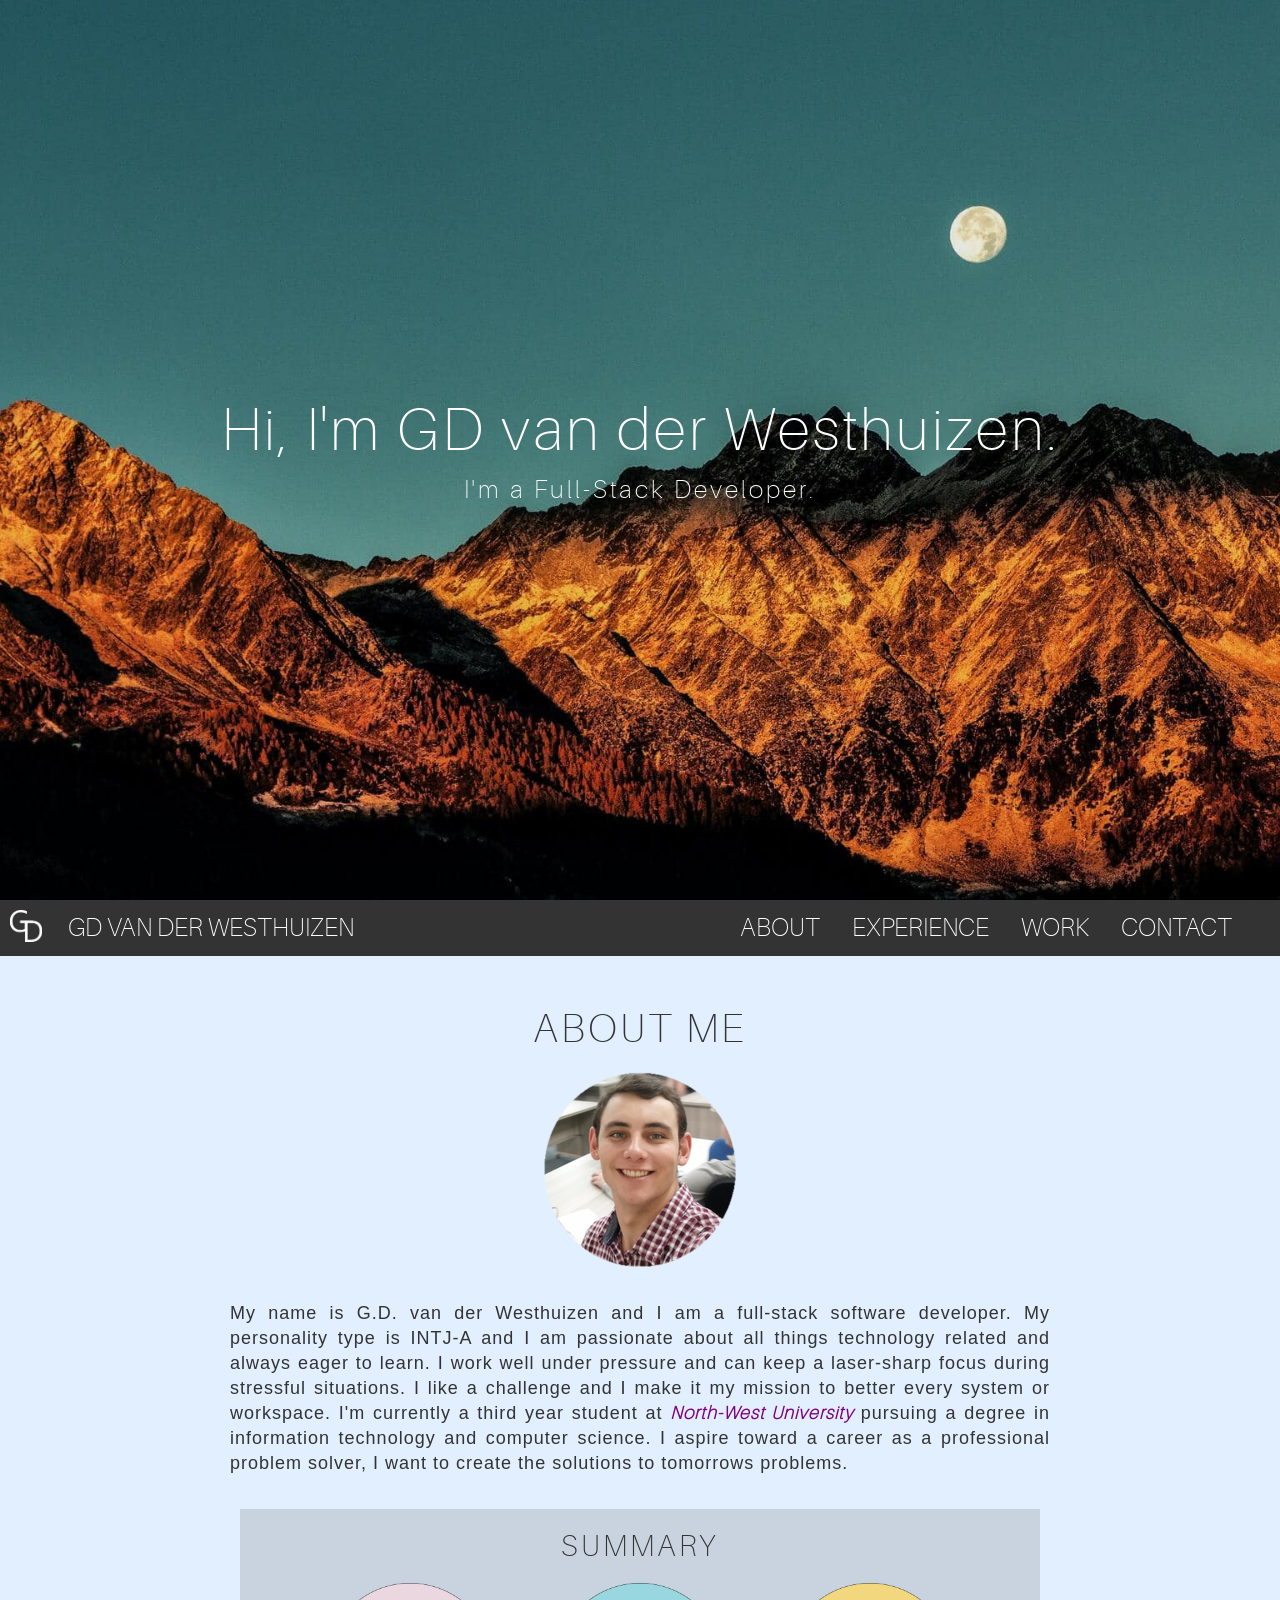
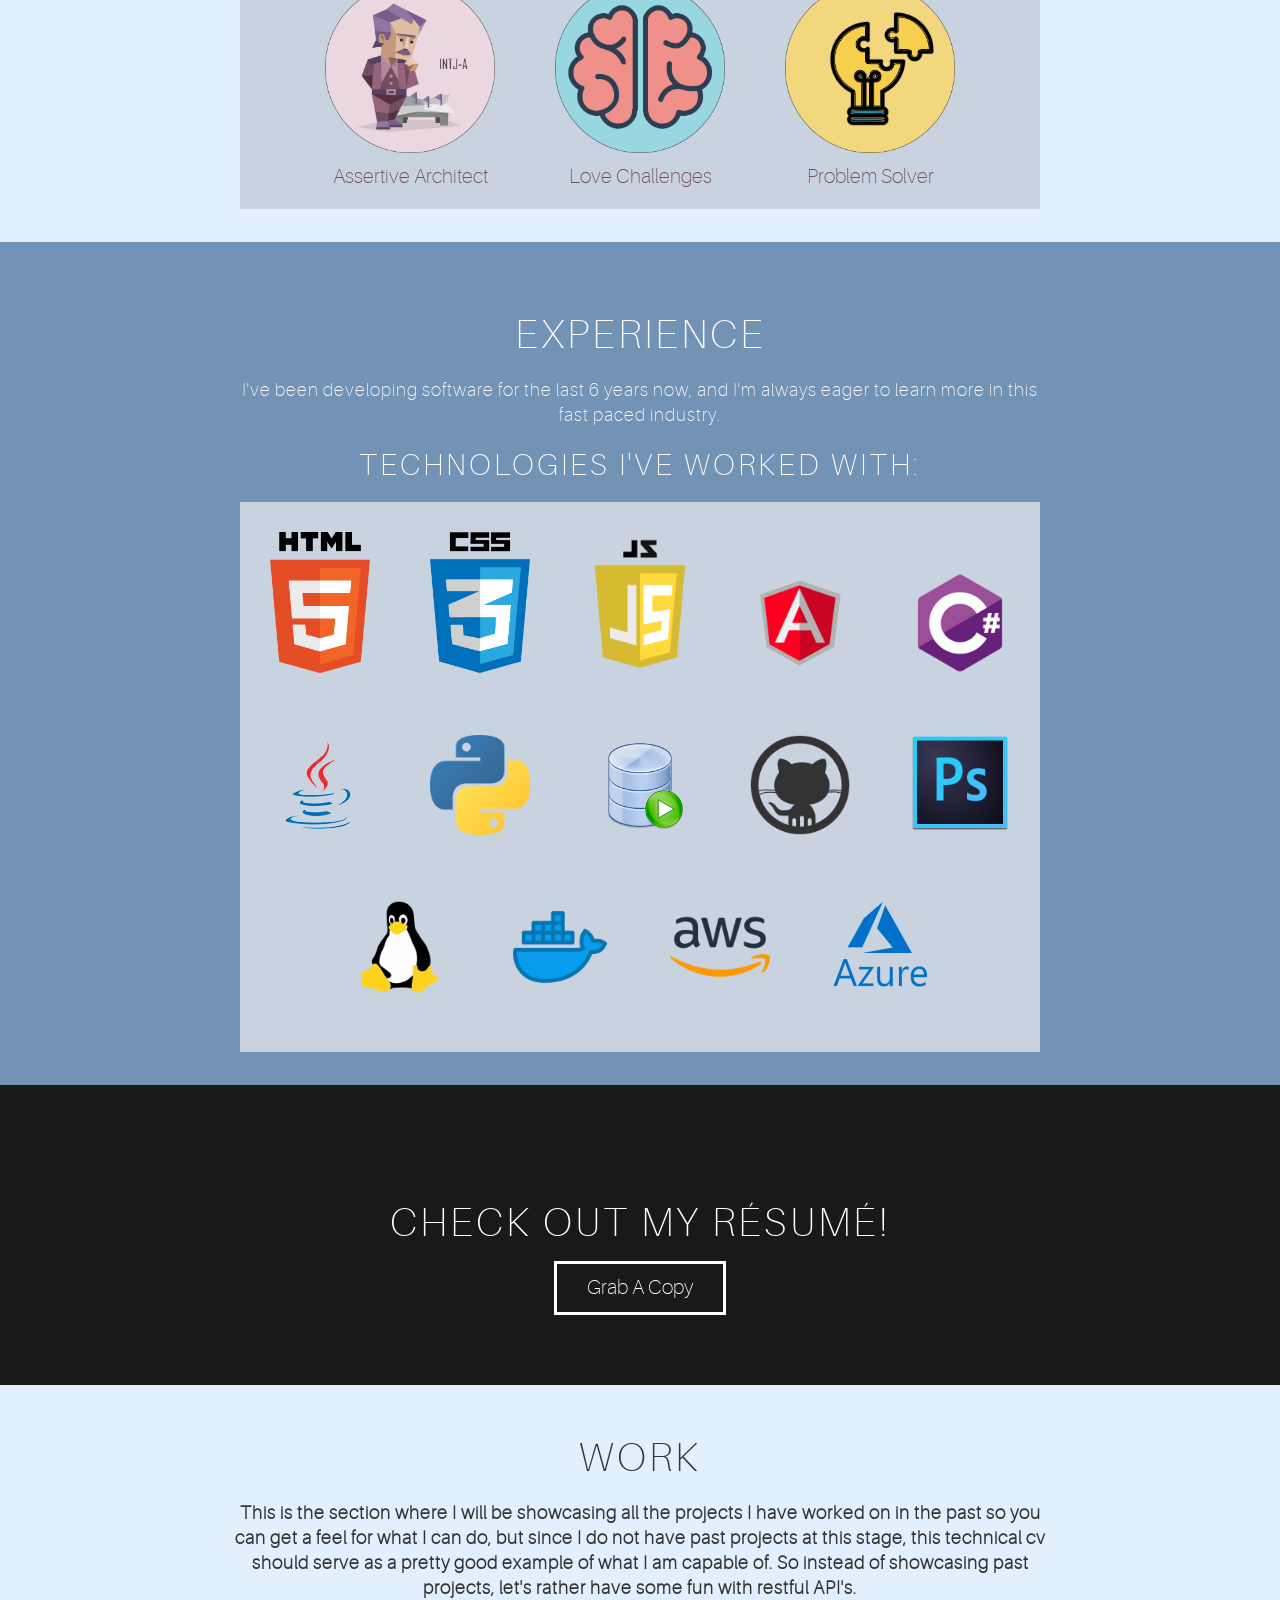
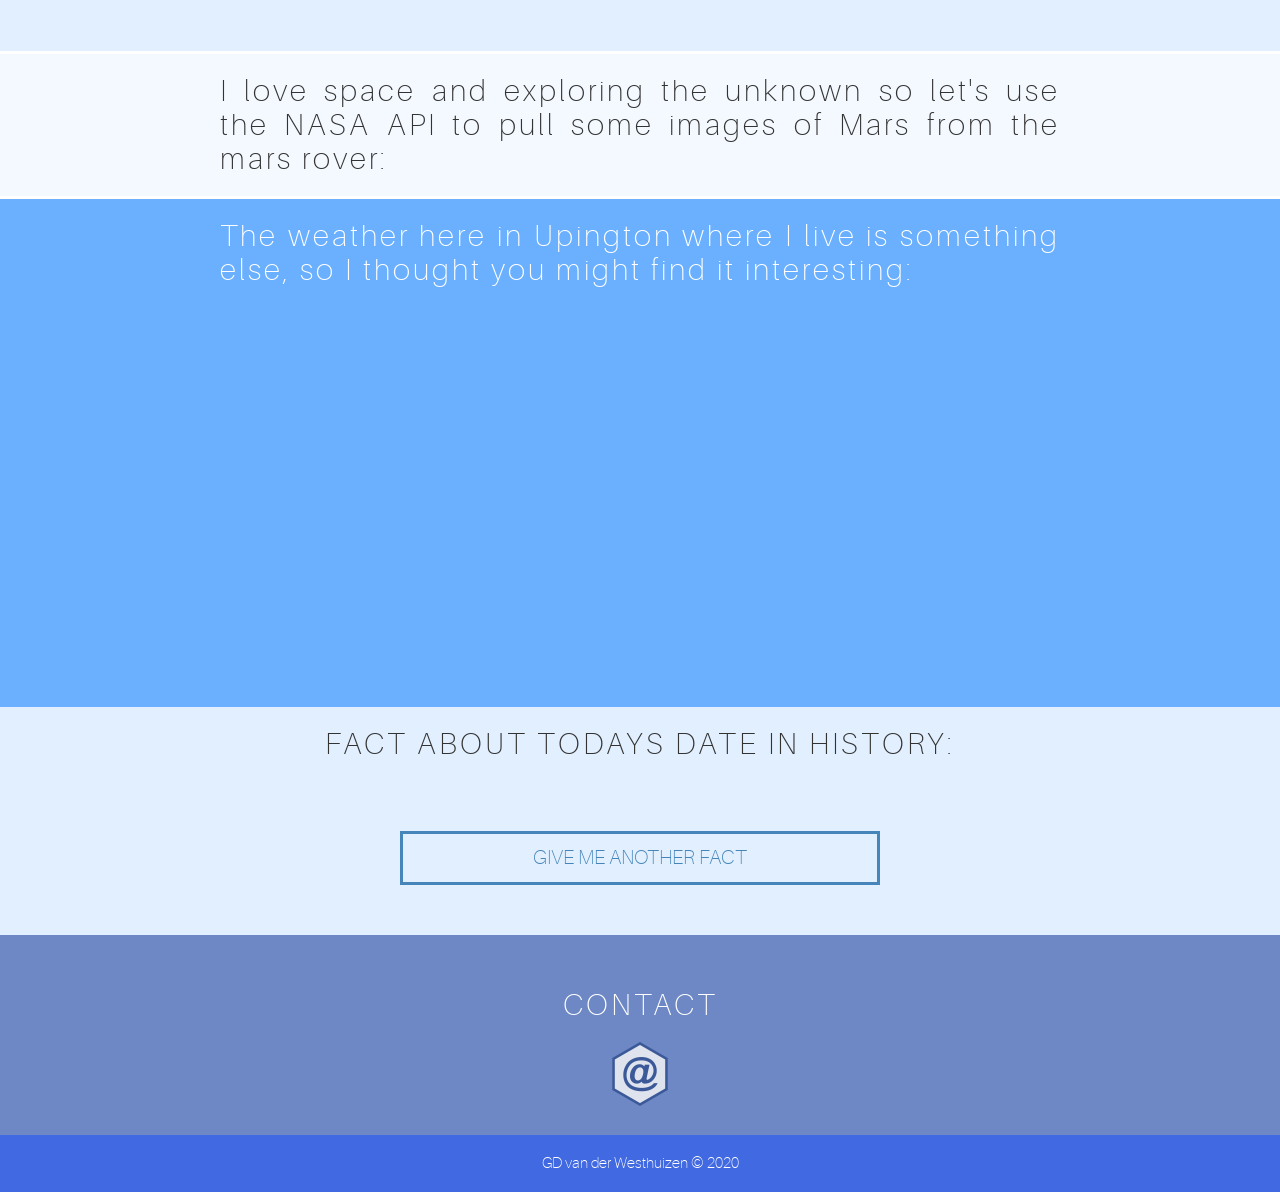
<file: index.html>
<!DOCTYPE html>
<html lang="en">
<head>
    <meta charset="UTF-8">
    <meta name="viewport" content="width=device-width, initial-scale=1.0">
    <link rel='icon' href='images/favicon.ico' type='image/x-icon'/ >
    <title>GD van der Westhuizen</title>
    <link rel="stylesheet" href="Style.css">
</head>
<body>

    <! -- Landing Page -->
    <div class="intro" id="top">
        <div id="intro_h1" class="animated fadeInDown delay-05s">Hi, I'm GD  van der Westhuizen.</div><br/>
        <div id="intro_h2" class="animated fadeInUp delay-05s">I'm a Full-Stack Developer.</div>
    </div>
    
    <! -- Navigation Bar -->
    <a href="#top">
        <ul id="navs">
                <li><img src="images/gd_logo.png" width="32px" hight="32px"/></li>
                <li><a href="#contact">CONTACT</a></li>
                <li><a href="#work">WORK</a></li>
                <li><a href="#experience">EXPERIENCE</a></li>
                <li><a href="#about_me">ABOUT</a></li>
                <li><a id="my_name" href="#top">GD VAN DER WESTHUIZEN</a></li>
        </ul>
    </a>
    
    <! -- About Section -->
    <div id="about">
        <h1 id="about_me">ABOUT ME</h1>
        <img src="images/my_photo.png" alt="GD van der Westhuizen"><br><br><br>
        <p>
            My name is G.D. van der Westhuizen and I am a full-stack software developer. My personality
            type is INTJ-A and I am passionate about all things technology related and always eager to learn.
            I work well under pressure and can keep a laser-sharp focus during stressful situations. I like a
            challenge and I make it my mission to better every system or workspace. I'm currently a third
            year student at <a id="NWU" href="http://www.nwu.ac.za/"  target="_blank" >North-West University</a>
            pursuing a degree in information technology and computer science. I aspire toward a career as a professional problem solver,
            I want to create the solutions to tomorrows problems.
        </p><br><br><br>
        <div id="summary">
            <h2>SUMMARY</h2>
            <div class="about_flex">
                <div id="Personality_Sum_ico">
                    <img id="summary_ico" src="images/Personality_Sum_ico.png" alt="icon" width="170px" height="170px">
                    <figcaption>Assertive Architect</figcaption>
                </div>
                <div id="Challenges_Sum_ico">
                    <img id="summary_ico" src="images/Challenges_Sum_ico.png" alt="icon" width="170x" height="170px">
                    <figcaption>Love Challenges</figcaption>
                </div>
                <div id="Problem_Sum_ico">
                    <img id="summary_ico" src="images/Problem_Sum_ico.png" alt="icon" width="170px" height="170px">
                    <figcaption>Problem Solver</figcaption>
                </div>
            </div>
        </div><br><br><br>
    </div>

    <! -- Experience Section -->
    <div id="experience">
        <h1>EXPERIENCE</h1>
        <p>
            I've been developing software for the last 6 years now,
            and I'm always eager to learn more in this fast paced industry.
        </p>
        <h2>TECHNOLOGIES I'VE WORKED WITH:</h2>
        <div id="related_tech">
            <div class="experience_flex">
                    <img id="experience_ico" src="images/html.png" alt="icon" width="170px" height="170px">
                    <img id="experience_ico" src="images/css.png" alt="icon" width="170x" height="170px">
                    <img id="experience_ico" src="images/js.png" alt="icon" width="170px" height="170px">
                    <img id="experience_ico" src="images/angular.png" alt="icon" width="170px" height="170px">
                    <img id="experience_ico" src="images/csharp.png" alt="icon" width="170px" height="170px">
                    <img id="experience_ico" src="images/java.png" alt="icon" width="170px" height="170px">
                    <img id="experience_ico" src="images/python.png" alt="icon" width="170px" height="170px">
                    <img id="experience_ico" src="images/sqlserver.png" alt="icon" width="170px" height="170px">
                    <img id="experience_ico" src="images/github.png" alt="icon" width="170px" height="170px">
                    <img id="experience_ico" src="images/photoshop.png" alt="icon" width="170px" height="170px">
                    <img id="experience_ico" src="images/linux.png" alt="icon" width="170px" height="170px">
                    <img id="experience_ico" src="images/docker.png" alt="icon" width="170px" height="170px">
                    <img id="experience_ico" src="images/aws.png" alt="icon" width="170px" height="170px">
                    <img id="experience_ico" src="images/azure.png" alt="icon" width="170px" height="170px">
            </div>
        </div><br><br><br>
    </div>

    <! -- My CV Download Section -->
    <div class="cv_section box">
        <div><h1 id="cv_heading" >CHECK OUT MY RÉSUMÉ!</h1></div>
        <a id="cv_btn_link" href="Curriculum Vitea of GD van der Westhuizen.pdf" download ><div class="grow" id="cv_btn">Grab A Copy</div></a>
    </div>

    <! -- Work Section -->
    <div id="work" class="work_section_box">
        <h1>WORK</h1>
        <p>
            This is the section where I will be showcasing all the projects I have worked on
            in the past so you can get a feel for what I can do, but since I do not have past projects
            at this stage, this technical cv should serve as a pretty good example of what I am capable of.
            So instead of showcasing past projects, let's rather have some fun with restful API's.
        </p>
        
        <div class="nasa_api_container">
            <h2>I love space and exploring the unknown so let's use the NASA API to pull some images of Mars from the mars rover:</h2>
            <div class="nasa"></div>
            <script src="nasaAPI.js"></script>
        </div>

        <div class="my_weather">
            <h2>The weather here in Upington where I live is something else, so I thought you might find it interesting:</h2>
            <div class="weather"></div>
            <script src="weatherAPI.js"></script>
        </div>

        <div class="fact_section">
            <h2>FACT ABOUT TODAYS DATE IN HISTORY:</h2>
            <div class="fact">
                <div id="random_fact"></div>
                <div id="myBtn">GIVE ME ANOTHER FACT</div>
            </div>
            <script src="factofthedayAPI.js"></script>
        </div>
        
    </div>
    
    <! -- The Contact Section -->
    <div id="contact">
        <br/><br/><br/>
        <h2>CONTACT</h2>
        <div class="contact_flex">
        <a href="mailto:gdvanderw@gmail.com" ><h2><img class="flip" src="images/email.png" ></h2></a>
        </div>
        
    </div>
    <! -- Footer Section -->
    <footer>
        GD van der Westhuizen &copy; 2020
     </footer>
</body>
</html>
</file>
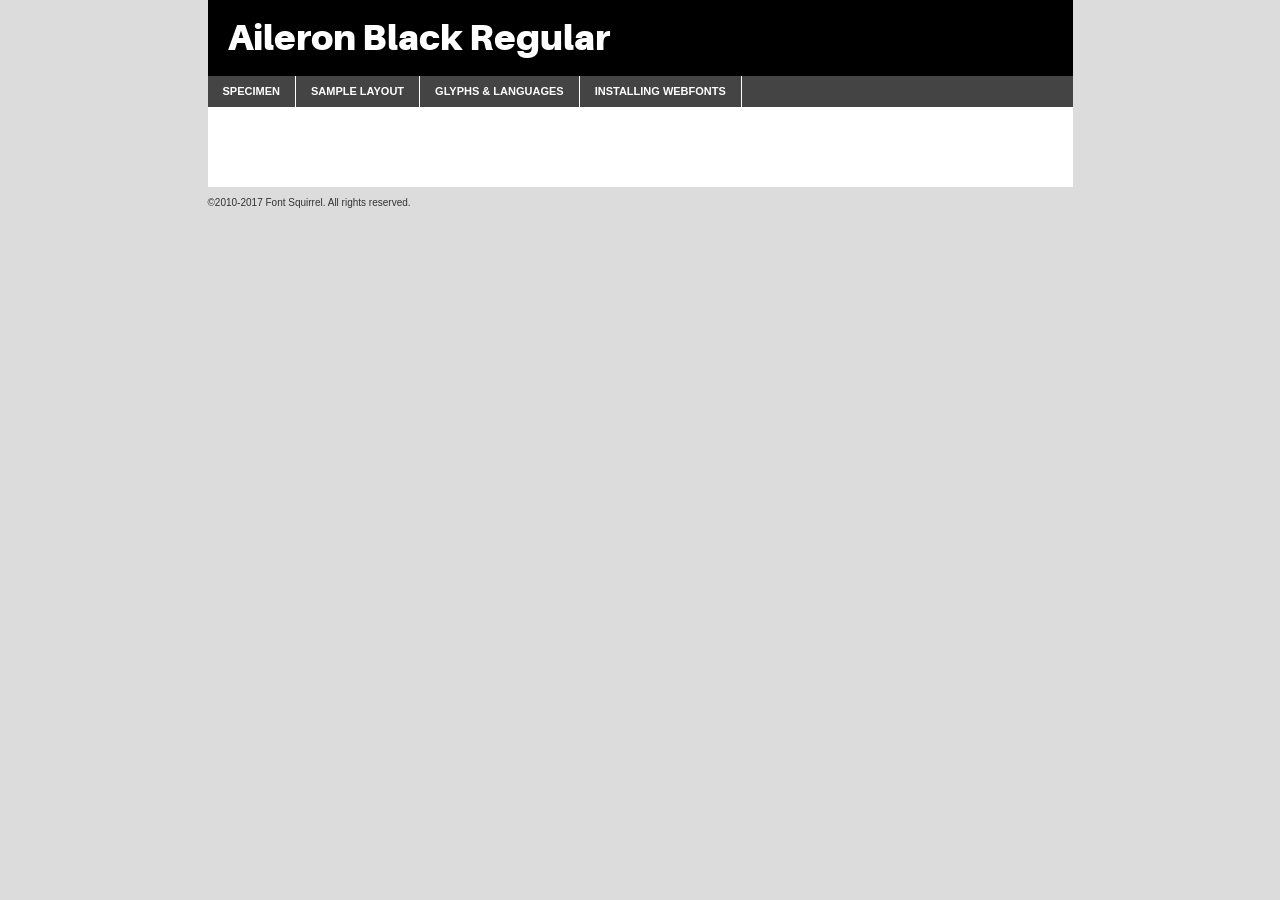
<file: fonts/aileron-black-demo.html>
<!DOCTYPE html PUBLIC "-//W3C//DTD XHTML 1.0 Transitional//EN"
	"http://www.w3.org/TR/xhtml1/DTD/xhtml1-transitional.dtd">

<html xmlns="http://www.w3.org/1999/xhtml" xml:lang="en" lang="en">
<head>
	<meta http-equiv="Content-Type" content="text/html; charset=utf-8" />
	<script src="http://ajax.googleapis.com/ajax/libs/jquery/1.7.2/jquery.min.js" type="text/javascript" charset="utf-8"></script>
	<script type="text/javascript">
	(function($){$.fn.easyTabs=function(option){var param=jQuery.extend({fadeSpeed:"fast",defaultContent:1,activeClass:'active'},option);$(this).each(function(){var thisId="#"+this.id;if(param.defaultContent==''){param.defaultContent=1;}
	if(typeof param.defaultContent=="number")
	{var defaultTab=$(thisId+" .tabs li:eq("+(param.defaultContent-1)+") a").attr('href').substr(1);}else{var defaultTab=param.defaultContent;}
	$(thisId+" .tabs li a").each(function(){var tabToHide=$(this).attr('href').substr(1);$("#"+tabToHide).addClass('easytabs-tab-content');});hideAll();changeContent(defaultTab);function hideAll(){$(thisId+" .easytabs-tab-content").hide();}
	function changeContent(tabId){hideAll();$(thisId+" .tabs li").removeClass(param.activeClass);$(thisId+" .tabs li a[href=#"+tabId+"]").closest('li').addClass(param.activeClass);if(param.fadeSpeed!="none")
	{$(thisId+" #"+tabId).fadeIn(param.fadeSpeed);}else{$(thisId+" #"+tabId).show();}}
	$(thisId+" .tabs li").click(function(){var tabId=$(this).find('a').attr('href').substr(1);changeContent(tabId);return false;});});}})(jQuery);
	</script>
	<link rel="stylesheet" href="specimen_files/specimen_stylesheet.css" type="text/css" charset="utf-8" />
	<link rel="stylesheet" href="stylesheet.css" type="text/css" charset="utf-8" />

	<style type="text/css">
					body{
				font-family: 'aileronblack';
							}
		</style>

	<title>Aileron Black Regular Specimen</title>
	
	
	<script type="text/javascript" charset="utf-8">
		$(document).ready(function() {
			$('#container').easyTabs({defaultContent:1});
		});
	</script>
</head>

<body>
<div id="container">
	<div id="header">
		Aileron Black Regular	</div>
	<ul class="tabs">
		<li><a href="#specimen">Specimen</a></li>
		<li><a href="#layout">Sample Layout</a></li>
				<li><a href="#glyphs">Glyphs &amp; Languages</a></li>
		<li><a href="#installing">Installing Webfonts</a></li>
		
	</ul>
	
	<div id="main_content">

		
			<div id="specimen">
		
				<div class="section">
					<div class="grid12 firstcol">
						<div class="huge">AaBb</div>
					</div>
				</div>
		
				<div class="section">
					<div class="glyph_range">A&#x200B;B&#x200b;C&#x200b;D&#x200b;E&#x200b;F&#x200b;G&#x200b;H&#x200b;I&#x200b;J&#x200b;K&#x200b;L&#x200b;M&#x200b;N&#x200b;O&#x200b;P&#x200b;Q&#x200b;R&#x200b;S&#x200b;T&#x200b;U&#x200b;V&#x200b;W&#x200b;X&#x200b;Y&#x200b;Z&#x200b;a&#x200b;b&#x200b;c&#x200b;d&#x200b;e&#x200b;f&#x200b;g&#x200b;h&#x200b;i&#x200b;j&#x200b;k&#x200b;l&#x200b;m&#x200b;n&#x200b;o&#x200b;p&#x200b;q&#x200b;r&#x200b;s&#x200b;t&#x200b;u&#x200b;v&#x200b;w&#x200b;x&#x200b;y&#x200b;z&#x200b;1&#x200b;2&#x200b;3&#x200b;4&#x200b;5&#x200b;6&#x200b;7&#x200b;8&#x200b;9&#x200b;0&#x200b;&amp;&#x200b;.&#x200b;,&#x200b;?&#x200b;!&#x200b;&#64;&#x200b;(&#x200b;)&#x200b;#&#x200b;$&#x200b;%&#x200b;*&#x200b;+&#x200b;-&#x200b;=&#x200b;:&#x200b;;</div>
				</div>
				<div class="section">
					<div class="grid12 firstcol">
						<table class="sample_table">
							<tr><td>10</td><td class="size10">abcdefghijklmnopqrstuvwxyzABCDEFGHIJKLMNOPQRSTUVWXYZ0123456789abcdefghijklmnopqrstuvwxyzABCDEFGHIJKLMNOPQRSTUVWXYZ0123456789abcdefghijklmnopqrstuvwxyzABCDEFGHIJKLMNOPQRSTUVWXYZ</td></tr>
							<tr><td>11</td><td class="size11">abcdefghijklmnopqrstuvwxyzABCDEFGHIJKLMNOPQRSTUVWXYZ0123456789abcdefghijklmnopqrstuvwxyzABCDEFGHIJKLMNOPQRSTUVWXYZ0123456789abcdefghijklmnopqrstuvwxyzABCDEFGHIJKLMNOPQRSTUVWXYZ</td></tr>
							<tr><td>12</td><td class="size12">abcdefghijklmnopqrstuvwxyzABCDEFGHIJKLMNOPQRSTUVWXYZ0123456789abcdefghijklmnopqrstuvwxyzABCDEFGHIJKLMNOPQRSTUVWXYZ0123456789abcdefghijklmnopqrstuvwxyzABCDEFGHIJKLMNOPQRSTUVWXYZ</td></tr>
							<tr><td>13</td><td class="size13">abcdefghijklmnopqrstuvwxyzABCDEFGHIJKLMNOPQRSTUVWXYZ0123456789abcdefghijklmnopqrstuvwxyzABCDEFGHIJKLMNOPQRSTUVWXYZ0123456789abcdefghijklmnopqrstuvwxyzABCDEFGHIJKLMNOPQRSTUVWXYZ</td></tr>
							<tr><td>14</td><td class="size14">abcdefghijklmnopqrstuvwxyzABCDEFGHIJKLMNOPQRSTUVWXYZ0123456789abcdefghijklmnopqrstuvwxyzABCDEFGHIJKLMNOPQRSTUVWXYZ0123456789abcdefghijklmnopqrstuvwxyzABCDEFGHIJKLMNOPQRSTUVWXYZ</td></tr>
							<tr><td>16</td><td class="size16">abcdefghijklmnopqrstuvwxyzABCDEFGHIJKLMNOPQRSTUVWXYZ0123456789abcdefghijklmnopqrstuvwxyzABCDEFGHIJKLMNOPQRSTUVWXYZ</td></tr>
							<tr><td>18</td><td class="size18">abcdefghijklmnopqrstuvwxyzABCDEFGHIJKLMNOPQRSTUVWXYZ0123456789abcdefghijklmnopqrstuvwxyzABCDEFGHIJKLMNOPQRSTUVWXYZ</td></tr>
							<tr><td>20</td><td class="size20">abcdefghijklmnopqrstuvwxyzABCDEFGHIJKLMNOPQRSTUVWXYZ0123456789abcdefghijklmnopqrstuvwxyzABCDEFGHIJKLMNOPQRSTUVWXYZ</td></tr>
							<tr><td>24</td><td class="size24">abcdefghijklmnopqrstuvwxyzABCDEFGHIJKLMNOPQRSTUVWXYZ0123456789abcdefghijklmnopqrstuvwxyzABCDEFGHIJKLMNOPQRSTUVWXYZ</td></tr>
							<tr><td>30</td><td class="size30">abcdefghijklmnopqrstuvwxyzABCDEFGHIJKLMNOPQRSTUVWXYZ0123456789abcdefghijklmnopqrstuvwxyzABCDEFGHIJKLMNOPQRSTUVWXYZ</td></tr>
							<tr><td>36</td><td class="size36">abcdefghijklmnopqrstuvwxyzABCDEFGHIJKLMNOPQRSTUVWXYZ0123456789abcdefghijklmnopqrstuvwxyzABCDEFGHIJKLMNOPQRSTUVWXYZ</td></tr>
							<tr><td>48</td><td class="size48">abcdefghijklmnopqrstuvwxyzABCDEFGHIJKLMNOPQRSTUVWXYZ0123456789abcdefghijklmnopqrstuvwxyzABCDEFGHIJKLMNOPQRSTUVWXYZ</td></tr>
							<tr><td>60</td><td class="size60">abcdefghijklmnopqrstuvwxyzABCDEFGHIJKLMNOPQRSTUVWXYZ0123456789abcdefghijklmnopqrstuvwxyzABCDEFGHIJKLMNOPQRSTUVWXYZ</td></tr>
							<tr><td>72</td><td class="size72">abcdefghijklmnopqrstuvwxyzABCDEFGHIJKLMNOPQRSTUVWXYZ0123456789abcdefghijklmnopqrstuvwxyzABCDEFGHIJKLMNOPQRSTUVWXYZ</td></tr>
							<tr><td>90</td><td class="size90">abcdefghijklmnopqrstuvwxyzABCDEFGHIJKLMNOPQRSTUVWXYZ0123456789abcdefghijklmnopqrstuvwxyzABCDEFGHIJKLMNOPQRSTUVWXYZ</td></tr>
						</table>
				
					</div>
			
				</div>
		
		
		
								<div class="section" id="bodycomparison">


										<div id="xheight">
				<div class="fontbody">&#x25FC;&#x25FC;&#x25FC;&#x25FC;&#x25FC;&#x25FC;&#x25FC;&#x25FC;&#x25FC;&#x25FC;&#x25FC;&#x25FC;&#x25FC;&#x25FC;&#x25FC;&#x25FC;&#x25FC;&#x25FC;&#x25FC;&#x25FC;&#x25FC;&#x25FC;&#x25FC;&#x25FC;&#x25FC;&#x25FC;&#x25FC;&#x25FC;&#x25FC;&#x25FC;&#x25FC;&#x25FC;&#x25FC;&#x25FC;&#x25FC;&#x25FC;&#x25FC;&#x25FC;&#x25FC;&#x25FC;&#x25FC;&#x25FC;&#x25FC;&#x25FC;&#x25FC;&#x25FC;&#x25FC;&#x25FC;&#x25FC;&#x25FC;&#x25FC;&#x25FC;&#x25FC;&#x25FC;&#x25FC;&#x25FC;&#x25FC;&#x25FC;&#x25FC;&#x25FC;&#x25FC;&#x25FC;&#x25FC;&#x25FC;&#x25FC;&#x25FC;&#x25FC;&#x25FC;&#x25FC;&#x25FC;&#x25FC;&#x25FC;&#x25FC;&#x25FC;&#x25FC;&#x25FC;&#x25FC;&#x25FC;&#x25FC;&#x25FC;&#x25FC;&#x25FC;&#x25FC;&#x25FC;&#x25FC;&#x25FC;&#x25FC;&#x25FC;&#x25FC;&#x25FC;&#x25FC;&#x25FC;&#x25FC;&#x25FC;&#x25FC;&#x25FC;&#x25FC;&#x25FC;&#x25FC;body</div><div class="arialbody">body</div><div class="verdanabody">body</div><div class="georgiabody">body</div></div>
										<div class="fontbody" style="z-index:1">
											body<span>Aileron Black Regular</span>
										</div>
										<div class="arialbody" style="z-index:1">
											body<span>Arial</span>
										</div>
										<div class="verdanabody" style="z-index:1">
											body<span>Verdana</span>
										</div>
										<div class="georgiabody" style="z-index:1">
											body<span>Georgia</span>
										</div>



								</div>
		
		
				<div class="section psample psample_row1" id="">
					
					<div class="grid2 firstcol">
						<p class="size10"><span>10.</span>Aenean lacinia bibendum nulla sed consectetur. Fusce dapibus, tellus ac cursus commodo, tortor mauris condimentum nibh, ut fermentum massa justo sit amet risus. Nullam id dolor id nibh ultricies vehicula ut id elit. Cum sociis natoque penatibus et magnis dis parturient montes, nascetur ridiculus mus. Nulla vitae elit libero, a pharetra augue.</p>
			
					</div>
					<div class="grid3">
						<p class="size11"><span>11.</span>Aenean lacinia bibendum nulla sed consectetur. Fusce dapibus, tellus ac cursus commodo, tortor mauris condimentum nibh, ut fermentum massa justo sit amet risus. Nullam id dolor id nibh ultricies vehicula ut id elit. Cum sociis natoque penatibus et magnis dis parturient montes, nascetur ridiculus mus. Nulla vitae elit libero, a pharetra augue.</p>
			
					</div>
					<div class="grid3">
						<p class="size12"><span>12.</span>Aenean lacinia bibendum nulla sed consectetur. Fusce dapibus, tellus ac cursus commodo, tortor mauris condimentum nibh, ut fermentum massa justo sit amet risus. Nullam id dolor id nibh ultricies vehicula ut id elit. Cum sociis natoque penatibus et magnis dis parturient montes, nascetur ridiculus mus. Nulla vitae elit libero, a pharetra augue.</p>
			
					</div>
					<div class="grid4">
						<p class="size13"><span>13.</span>Aenean lacinia bibendum nulla sed consectetur. Fusce dapibus, tellus ac cursus commodo, tortor mauris condimentum nibh, ut fermentum massa justo sit amet risus. Nullam id dolor id nibh ultricies vehicula ut id elit. Cum sociis natoque penatibus et magnis dis parturient montes, nascetur ridiculus mus. Nulla vitae elit libero, a pharetra augue.</p>
			
					</div>
					<div class="white_blend"></div>
					
				</div>
				<div class="section psample psample_row2" id="">
					<div class="grid3 firstcol">
						<p class="size14"><span>14.</span>Aenean lacinia bibendum nulla sed consectetur. Fusce dapibus, tellus ac cursus commodo, tortor mauris condimentum nibh, ut fermentum massa justo sit amet risus. Nullam id dolor id nibh ultricies vehicula ut id elit. Cum sociis natoque penatibus et magnis dis parturient montes, nascetur ridiculus mus. Nulla vitae elit libero, a pharetra augue.</p>
			
					</div>
					<div class="grid4">
						<p class="size16"><span>16.</span>Aenean lacinia bibendum nulla sed consectetur. Fusce dapibus, tellus ac cursus commodo, tortor mauris condimentum nibh, ut fermentum massa justo sit amet risus. Nullam id dolor id nibh ultricies vehicula ut id elit. Cum sociis natoque penatibus et magnis dis parturient montes, nascetur ridiculus mus. Nulla vitae elit libero, a pharetra augue.</p>
			
					</div>
					<div class="grid5">
						<p class="size18"><span>18.</span>Aenean lacinia bibendum nulla sed consectetur. Fusce dapibus, tellus ac cursus commodo, tortor mauris condimentum nibh, ut fermentum massa justo sit amet risus. Nullam id dolor id nibh ultricies vehicula ut id elit. Cum sociis natoque penatibus et magnis dis parturient montes, nascetur ridiculus mus. Nulla vitae elit libero, a pharetra augue.</p>
			
					</div>

					<div class="white_blend"></div>

				</div>
				
				<div class="section psample psample_row3" id="">
					<div class="grid5 firstcol">
						<p class="size20"><span>20.</span>Aenean lacinia bibendum nulla sed consectetur. Fusce dapibus, tellus ac cursus commodo, tortor mauris condimentum nibh, ut fermentum massa justo sit amet risus. Nullam id dolor id nibh ultricies vehicula ut id elit. Cum sociis natoque penatibus et magnis dis parturient montes, nascetur ridiculus mus. Nulla vitae elit libero, a pharetra augue.</p>
					</div>
					<div class="grid7">
						<p class="size24"><span>24.</span>Aenean lacinia bibendum nulla sed consectetur. Fusce dapibus, tellus ac cursus commodo, tortor mauris condimentum nibh, ut fermentum massa justo sit amet risus. Nullam id dolor id nibh ultricies vehicula ut id elit. Cum sociis natoque penatibus et magnis dis parturient montes, nascetur ridiculus mus. Nulla vitae elit libero, a pharetra augue.</p>
					</div>
					
					<div class="white_blend"></div>
					
				</div>
				
				<div class="section psample psample_row4" id="">
					<div class="grid12 firstcol">
						<p class="size30"><span>30.</span>Aenean lacinia bibendum nulla sed consectetur. Fusce dapibus, tellus ac cursus commodo, tortor mauris condimentum nibh, ut fermentum massa justo sit amet risus. Nullam id dolor id nibh ultricies vehicula ut id elit. Cum sociis natoque penatibus et magnis dis parturient montes, nascetur ridiculus mus. Nulla vitae elit libero, a pharetra augue.</p>
					</div>
					<div class="white_blend"></div>
					
				</div>
				
				
				
				<div class="section psample psample_row1 fullreverse">
					<div class="grid2 firstcol">
						<p class="size10"><span>10.</span>Aenean lacinia bibendum nulla sed consectetur. Fusce dapibus, tellus ac cursus commodo, tortor mauris condimentum nibh, ut fermentum massa justo sit amet risus. Nullam id dolor id nibh ultricies vehicula ut id elit. Cum sociis natoque penatibus et magnis dis parturient montes, nascetur ridiculus mus. Nulla vitae elit libero, a pharetra augue.</p>
			
					</div>
					<div class="grid3">
						<p class="size11"><span>11.</span>Aenean lacinia bibendum nulla sed consectetur. Fusce dapibus, tellus ac cursus commodo, tortor mauris condimentum nibh, ut fermentum massa justo sit amet risus. Nullam id dolor id nibh ultricies vehicula ut id elit. Cum sociis natoque penatibus et magnis dis parturient montes, nascetur ridiculus mus. Nulla vitae elit libero, a pharetra augue.</p>
			
					</div>
					<div class="grid3">
						<p class="size12"><span>12.</span>Aenean lacinia bibendum nulla sed consectetur. Fusce dapibus, tellus ac cursus commodo, tortor mauris condimentum nibh, ut fermentum massa justo sit amet risus. Nullam id dolor id nibh ultricies vehicula ut id elit. Cum sociis natoque penatibus et magnis dis parturient montes, nascetur ridiculus mus. Nulla vitae elit libero, a pharetra augue.</p>
			
					</div>
					<div class="grid4">
						<p class="size13"><span>13.</span>Aenean lacinia bibendum nulla sed consectetur. Fusce dapibus, tellus ac cursus commodo, tortor mauris condimentum nibh, ut fermentum massa justo sit amet risus. Nullam id dolor id nibh ultricies vehicula ut id elit. Cum sociis natoque penatibus et magnis dis parturient montes, nascetur ridiculus mus. Nulla vitae elit libero, a pharetra augue.</p>
			
					</div>
					<div class="black_blend"></div>
					
				</div>
				
				<div class="section psample psample_row2 fullreverse">
					<div class="grid3 firstcol">
						<p class="size14"><span>14.</span>Aenean lacinia bibendum nulla sed consectetur. Fusce dapibus, tellus ac cursus commodo, tortor mauris condimentum nibh, ut fermentum massa justo sit amet risus. Nullam id dolor id nibh ultricies vehicula ut id elit. Cum sociis natoque penatibus et magnis dis parturient montes, nascetur ridiculus mus. Nulla vitae elit libero, a pharetra augue.</p>
			
					</div>
					<div class="grid4">
						<p class="size16"><span>16.</span>Aenean lacinia bibendum nulla sed consectetur. Fusce dapibus, tellus ac cursus commodo, tortor mauris condimentum nibh, ut fermentum massa justo sit amet risus. Nullam id dolor id nibh ultricies vehicula ut id elit. Cum sociis natoque penatibus et magnis dis parturient montes, nascetur ridiculus mus. Nulla vitae elit libero, a pharetra augue.</p>
			
					</div>
					<div class="grid5">
						<p class="size18"><span>18.</span>Aenean lacinia bibendum nulla sed consectetur. Fusce dapibus, tellus ac cursus commodo, tortor mauris condimentum nibh, ut fermentum massa justo sit amet risus. Nullam id dolor id nibh ultricies vehicula ut id elit. Cum sociis natoque penatibus et magnis dis parturient montes, nascetur ridiculus mus. Nulla vitae elit libero, a pharetra augue.</p>
			
					</div>
					<div class="black_blend"></div>

				</div>
				
				<div class="section psample fullreverse psample_row3" id="">
					<div class="grid5 firstcol">
						<p class="size20"><span>20.</span>Aenean lacinia bibendum nulla sed consectetur. Fusce dapibus, tellus ac cursus commodo, tortor mauris condimentum nibh, ut fermentum massa justo sit amet risus. Nullam id dolor id nibh ultricies vehicula ut id elit. Cum sociis natoque penatibus et magnis dis parturient montes, nascetur ridiculus mus. Nulla vitae elit libero, a pharetra augue.</p>
					</div>
					<div class="grid7">
						<p class="size24"><span>24.</span>Aenean lacinia bibendum nulla sed consectetur. Fusce dapibus, tellus ac cursus commodo, tortor mauris condimentum nibh, ut fermentum massa justo sit amet risus. Nullam id dolor id nibh ultricies vehicula ut id elit. Cum sociis natoque penatibus et magnis dis parturient montes, nascetur ridiculus mus. Nulla vitae elit libero, a pharetra augue.</p>
					</div>
					
					<div class="black_blend"></div>
					
				</div>
				
				<div class="section psample fullreverse psample_row4" id="" style="border-bottom: 20px #000 solid;">
					<div class="grid12 firstcol">
						<p class="size30"><span>30.</span>Aenean lacinia bibendum nulla sed consectetur. Fusce dapibus, tellus ac cursus commodo, tortor mauris condimentum nibh, ut fermentum massa justo sit amet risus. Nullam id dolor id nibh ultricies vehicula ut id elit. Cum sociis natoque penatibus et magnis dis parturient montes, nascetur ridiculus mus. Nulla vitae elit libero, a pharetra augue.</p>
					</div>
					<div class="black_blend"></div>
					
				</div>
				
				
				
				
			</div>
			
			<div id="layout">
				
				<div class="section">
					
					<div class="grid12 firstcol">
						<h1>Lorem Ipsum Dolor</h1>
						<h2>Etiam porta sem malesuada magna mollis euismod</h2>
						
						<p class="byline">By <a href="#link">Aenean Lacinia</a></p>
					</div>
				</div>
				<div class="section">
					<div class="grid8 firstcol">
						<p class="large">Donec sed odio dui. Morbi leo risus, porta ac consectetur ac, vestibulum at eros. Fusce dapibus, tellus ac cursus commodo, tortor mauris condimentum nibh, ut fermentum massa justo sit amet risus. </p>

						
						<h3>Pellentesque ornare sem</h3>

						<p>Maecenas sed diam eget risus varius blandit sit amet non magna. Maecenas faucibus mollis interdum. Donec ullamcorper nulla non metus auctor fringilla. Nullam id dolor id nibh ultricies vehicula ut id elit. Nullam id dolor id nibh ultricies vehicula ut id elit. </p>

						<p>Aenean eu leo quam. Pellentesque ornare sem lacinia quam venenatis vestibulum. Lorem ipsum dolor sit amet, consectetur adipiscing elit. Cum sociis natoque penatibus et magnis dis parturient montes, nascetur ridiculus mus. </p>

						<p>Nulla vitae elit libero, a pharetra augue. Praesent commodo cursus magna, vel scelerisque nisl consectetur et. Aenean lacinia bibendum nulla sed consectetur. </p>

						<p>Nullam quis risus eget urna mollis ornare vel eu leo. Nullam quis risus eget urna mollis ornare vel eu leo. Maecenas sed diam eget risus varius blandit sit amet non magna. Donec ullamcorper nulla non metus auctor fringilla. </p>

						<h3>Cras mattis consectetur</h3>

						<p>Aenean eu leo quam. Pellentesque ornare sem lacinia quam venenatis vestibulum. Aenean lacinia bibendum nulla sed consectetur. Integer posuere erat a ante venenatis dapibus posuere velit aliquet. Cras mattis consectetur purus sit amet fermentum. </p>

						<p>Nullam id dolor id nibh ultricies vehicula ut id elit. Nullam quis risus eget urna mollis ornare vel eu leo. Cras mattis consectetur purus sit amet fermentum.</p>
					</div>
					
					<div class="grid4 sidebar">
						
						<div class="box reverse">
							<p class="last">Nullam quis risus eget urna mollis ornare vel eu leo. Donec ullamcorper nulla non metus auctor fringilla. Cras mattis consectetur purus sit amet fermentum. Sed posuere consectetur est at lobortis. Lorem ipsum dolor sit amet, consectetur adipiscing elit. </p>
						</div>
						
						<p class="caption">Maecenas sed diam eget risus varius.</p>

						<p>Vestibulum id ligula porta felis euismod semper. Integer posuere erat a ante venenatis dapibus posuere velit aliquet. Vestibulum id ligula porta felis euismod semper. Sed posuere consectetur est at lobortis. Maecenas sed diam eget risus varius blandit sit amet non magna. Fusce dapibus, tellus ac cursus commodo, tortor mauris condimentum nibh, ut fermentum massa justo sit amet risus. </p>

					

						<p>Duis mollis, est non commodo luctus, nisi erat porttitor ligula, eget lacinia odio sem nec elit. Aenean lacinia bibendum nulla sed consectetur. Vivamus sagittis lacus vel augue laoreet rutrum faucibus dolor auctor. Aenean lacinia bibendum nulla sed consectetur. Nullam quis risus eget urna mollis ornare vel eu leo. </p>

						<p>Praesent commodo cursus magna, vel scelerisque nisl consectetur et. Donec ullamcorper nulla non metus auctor fringilla. Maecenas faucibus mollis interdum. Fusce dapibus, tellus ac cursus commodo, tortor mauris condimentum nibh, ut fermentum massa justo sit amet risus. </p>

					</div>
				</div>
				
			</div>


			



		<div id="glyphs">
			<div class="section">
				<div class="grid12 firstcol">
			
				<h1>Language Support</h1>
				<p>The subset of Aileron Black Regular in this kit supports the following languages:<br />
			
					Albanian, Basque, Breton, Chamorro, Danish, Dutch, English, Faroese, Finnish, French, Frisian, Galician, German, Icelandic, Italian, Malagasy, Norwegian, Portuguese, Spanish, Alsatian, Aragonese, Arapaho, Arrernte, Asturian, Aymara, Bislama, Cebuano, Corsican, Fijian, French_creole, Genoese, Gilbertese, Greenlandic, Haitian_creole, Hiligaynon, Hmong, Hopi, Ibanag, Iloko_ilokano, Indonesian, Interglossa_glosa, Interlingua, Irish_gaelic, Jerriais, Lojban, Lombard, Luxembourgeois, Manx, Mohawk, Norfolk_pitcairnese, Occitan, Oromo, Pangasinan, Papiamento, Piedmontese, Potawatomi, Rhaeto-romance, Romansh, Rotokas, Sami_lule, Samoan, Sardinian, Scots_gaelic, Seychelles_creole, Shona, Sicilian, Somali, Southern_ndebele, Swahili, Swati_swazi, Tagalog_filipino_pilipino, Tetum, Tok_pisin, Uyghur_latinized, Volapuk, Walloon, Warlpiri, Xhosa, Yapese, Zulu, Latinbasic, Ubasic, Demo				</p>
				<h1>Glyph Chart</h1>
				<p>The subset of Aileron Black Regular in this kit includes all the glyphs listed below. Unicode entities are included above each glyph to help you insert individual characters into your layout.</p>
				<div id="glyph_chart">
			
																				 <div><p>&amp;#32;</p>&#32;</div>
																				 <div><p>&amp;#33;</p>&#33;</div>
																				 <div><p>&amp;#34;</p>&#34;</div>
																				 <div><p>&amp;#35;</p>&#35;</div>
																				 <div><p>&amp;#36;</p>&#36;</div>
																				 <div><p>&amp;#37;</p>&#37;</div>
																				 <div><p>&amp;#38;</p>&#38;</div>
																				 <div><p>&amp;#39;</p>&#39;</div>
																				 <div><p>&amp;#40;</p>&#40;</div>
																				 <div><p>&amp;#41;</p>&#41;</div>
																				 <div><p>&amp;#42;</p>&#42;</div>
																				 <div><p>&amp;#43;</p>&#43;</div>
																				 <div><p>&amp;#44;</p>&#44;</div>
																				 <div><p>&amp;#45;</p>&#45;</div>
																				 <div><p>&amp;#46;</p>&#46;</div>
																				 <div><p>&amp;#47;</p>&#47;</div>
																				 <div><p>&amp;#48;</p>&#48;</div>
																				 <div><p>&amp;#49;</p>&#49;</div>
																				 <div><p>&amp;#50;</p>&#50;</div>
																				 <div><p>&amp;#51;</p>&#51;</div>
																				 <div><p>&amp;#52;</p>&#52;</div>
																				 <div><p>&amp;#53;</p>&#53;</div>
																				 <div><p>&amp;#54;</p>&#54;</div>
																				 <div><p>&amp;#55;</p>&#55;</div>
																				 <div><p>&amp;#56;</p>&#56;</div>
																				 <div><p>&amp;#57;</p>&#57;</div>
																				 <div><p>&amp;#58;</p>&#58;</div>
																				 <div><p>&amp;#59;</p>&#59;</div>
																				 <div><p>&amp;#60;</p>&#60;</div>
																				 <div><p>&amp;#61;</p>&#61;</div>
																				 <div><p>&amp;#62;</p>&#62;</div>
																				 <div><p>&amp;#63;</p>&#63;</div>
																				 <div><p>&amp;#64;</p>&#64;</div>
																				 <div><p>&amp;#65;</p>&#65;</div>
																				 <div><p>&amp;#66;</p>&#66;</div>
																				 <div><p>&amp;#67;</p>&#67;</div>
																				 <div><p>&amp;#68;</p>&#68;</div>
																				 <div><p>&amp;#69;</p>&#69;</div>
																				 <div><p>&amp;#70;</p>&#70;</div>
																				 <div><p>&amp;#71;</p>&#71;</div>
																				 <div><p>&amp;#72;</p>&#72;</div>
																				 <div><p>&amp;#73;</p>&#73;</div>
																				 <div><p>&amp;#74;</p>&#74;</div>
																				 <div><p>&amp;#75;</p>&#75;</div>
																				 <div><p>&amp;#76;</p>&#76;</div>
																				 <div><p>&amp;#77;</p>&#77;</div>
																				 <div><p>&amp;#78;</p>&#78;</div>
																				 <div><p>&amp;#79;</p>&#79;</div>
																				 <div><p>&amp;#80;</p>&#80;</div>
																				 <div><p>&amp;#81;</p>&#81;</div>
																				 <div><p>&amp;#82;</p>&#82;</div>
																				 <div><p>&amp;#83;</p>&#83;</div>
																				 <div><p>&amp;#84;</p>&#84;</div>
																				 <div><p>&amp;#85;</p>&#85;</div>
																				 <div><p>&amp;#86;</p>&#86;</div>
																				 <div><p>&amp;#87;</p>&#87;</div>
																				 <div><p>&amp;#88;</p>&#88;</div>
																				 <div><p>&amp;#89;</p>&#89;</div>
																				 <div><p>&amp;#90;</p>&#90;</div>
																				 <div><p>&amp;#91;</p>&#91;</div>
																				 <div><p>&amp;#92;</p>&#92;</div>
																				 <div><p>&amp;#93;</p>&#93;</div>
																				 <div><p>&amp;#94;</p>&#94;</div>
																				 <div><p>&amp;#95;</p>&#95;</div>
																				 <div><p>&amp;#96;</p>&#96;</div>
																				 <div><p>&amp;#97;</p>&#97;</div>
																				 <div><p>&amp;#98;</p>&#98;</div>
																				 <div><p>&amp;#99;</p>&#99;</div>
																				 <div><p>&amp;#100;</p>&#100;</div>
																				 <div><p>&amp;#101;</p>&#101;</div>
																				 <div><p>&amp;#102;</p>&#102;</div>
																				 <div><p>&amp;#103;</p>&#103;</div>
																				 <div><p>&amp;#104;</p>&#104;</div>
																				 <div><p>&amp;#105;</p>&#105;</div>
																				 <div><p>&amp;#106;</p>&#106;</div>
																				 <div><p>&amp;#107;</p>&#107;</div>
																				 <div><p>&amp;#108;</p>&#108;</div>
																				 <div><p>&amp;#109;</p>&#109;</div>
																				 <div><p>&amp;#110;</p>&#110;</div>
																				 <div><p>&amp;#111;</p>&#111;</div>
																				 <div><p>&amp;#112;</p>&#112;</div>
																				 <div><p>&amp;#113;</p>&#113;</div>
																				 <div><p>&amp;#114;</p>&#114;</div>
																				 <div><p>&amp;#115;</p>&#115;</div>
																				 <div><p>&amp;#116;</p>&#116;</div>
																				 <div><p>&amp;#117;</p>&#117;</div>
																				 <div><p>&amp;#118;</p>&#118;</div>
																				 <div><p>&amp;#119;</p>&#119;</div>
																				 <div><p>&amp;#120;</p>&#120;</div>
																				 <div><p>&amp;#121;</p>&#121;</div>
																				 <div><p>&amp;#122;</p>&#122;</div>
																				 <div><p>&amp;#123;</p>&#123;</div>
																				 <div><p>&amp;#124;</p>&#124;</div>
																				 <div><p>&amp;#125;</p>&#125;</div>
																				 <div><p>&amp;#126;</p>&#126;</div>
																				 <div><p>&amp;#160;</p>&#160;</div>
																				 <div><p>&amp;#161;</p>&#161;</div>
																				 <div><p>&amp;#162;</p>&#162;</div>
																				 <div><p>&amp;#163;</p>&#163;</div>
																				 <div><p>&amp;#164;</p>&#164;</div>
																				 <div><p>&amp;#165;</p>&#165;</div>
																				 <div><p>&amp;#166;</p>&#166;</div>
																				 <div><p>&amp;#167;</p>&#167;</div>
																				 <div><p>&amp;#168;</p>&#168;</div>
																				 <div><p>&amp;#169;</p>&#169;</div>
																				 <div><p>&amp;#171;</p>&#171;</div>
																				 <div><p>&amp;#172;</p>&#172;</div>
																				 <div><p>&amp;#173;</p>&#173;</div>
																				 <div><p>&amp;#174;</p>&#174;</div>
																				 <div><p>&amp;#175;</p>&#175;</div>
																				 <div><p>&amp;#176;</p>&#176;</div>
																				 <div><p>&amp;#177;</p>&#177;</div>
																				 <div><p>&amp;#180;</p>&#180;</div>
																				 <div><p>&amp;#182;</p>&#182;</div>
																				 <div><p>&amp;#183;</p>&#183;</div>
																				 <div><p>&amp;#184;</p>&#184;</div>
																				 <div><p>&amp;#187;</p>&#187;</div>
																				 <div><p>&amp;#191;</p>&#191;</div>
																				 <div><p>&amp;#192;</p>&#192;</div>
																				 <div><p>&amp;#193;</p>&#193;</div>
																				 <div><p>&amp;#194;</p>&#194;</div>
																				 <div><p>&amp;#195;</p>&#195;</div>
																				 <div><p>&amp;#196;</p>&#196;</div>
																				 <div><p>&amp;#197;</p>&#197;</div>
																				 <div><p>&amp;#198;</p>&#198;</div>
																				 <div><p>&amp;#199;</p>&#199;</div>
																				 <div><p>&amp;#200;</p>&#200;</div>
																				 <div><p>&amp;#201;</p>&#201;</div>
																				 <div><p>&amp;#202;</p>&#202;</div>
																				 <div><p>&amp;#203;</p>&#203;</div>
																				 <div><p>&amp;#204;</p>&#204;</div>
																				 <div><p>&amp;#205;</p>&#205;</div>
																				 <div><p>&amp;#206;</p>&#206;</div>
																				 <div><p>&amp;#207;</p>&#207;</div>
																				 <div><p>&amp;#208;</p>&#208;</div>
																				 <div><p>&amp;#209;</p>&#209;</div>
																				 <div><p>&amp;#210;</p>&#210;</div>
																				 <div><p>&amp;#211;</p>&#211;</div>
																				 <div><p>&amp;#212;</p>&#212;</div>
																				 <div><p>&amp;#213;</p>&#213;</div>
																				 <div><p>&amp;#214;</p>&#214;</div>
																				 <div><p>&amp;#215;</p>&#215;</div>
																				 <div><p>&amp;#216;</p>&#216;</div>
																				 <div><p>&amp;#217;</p>&#217;</div>
																				 <div><p>&amp;#218;</p>&#218;</div>
																				 <div><p>&amp;#219;</p>&#219;</div>
																				 <div><p>&amp;#220;</p>&#220;</div>
																				 <div><p>&amp;#221;</p>&#221;</div>
																				 <div><p>&amp;#222;</p>&#222;</div>
																				 <div><p>&amp;#223;</p>&#223;</div>
																				 <div><p>&amp;#224;</p>&#224;</div>
																				 <div><p>&amp;#225;</p>&#225;</div>
																				 <div><p>&amp;#226;</p>&#226;</div>
																				 <div><p>&amp;#227;</p>&#227;</div>
																				 <div><p>&amp;#228;</p>&#228;</div>
																				 <div><p>&amp;#229;</p>&#229;</div>
																				 <div><p>&amp;#230;</p>&#230;</div>
																				 <div><p>&amp;#231;</p>&#231;</div>
																				 <div><p>&amp;#232;</p>&#232;</div>
																				 <div><p>&amp;#233;</p>&#233;</div>
																				 <div><p>&amp;#234;</p>&#234;</div>
																				 <div><p>&amp;#235;</p>&#235;</div>
																				 <div><p>&amp;#236;</p>&#236;</div>
																				 <div><p>&amp;#237;</p>&#237;</div>
																				 <div><p>&amp;#238;</p>&#238;</div>
																				 <div><p>&amp;#239;</p>&#239;</div>
																				 <div><p>&amp;#240;</p>&#240;</div>
																				 <div><p>&amp;#241;</p>&#241;</div>
																				 <div><p>&amp;#242;</p>&#242;</div>
																				 <div><p>&amp;#243;</p>&#243;</div>
																				 <div><p>&amp;#244;</p>&#244;</div>
																				 <div><p>&amp;#245;</p>&#245;</div>
																				 <div><p>&amp;#246;</p>&#246;</div>
																				 <div><p>&amp;#247;</p>&#247;</div>
																				 <div><p>&amp;#248;</p>&#248;</div>
																				 <div><p>&amp;#249;</p>&#249;</div>
																				 <div><p>&amp;#250;</p>&#250;</div>
																				 <div><p>&amp;#251;</p>&#251;</div>
																				 <div><p>&amp;#252;</p>&#252;</div>
																				 <div><p>&amp;#253;</p>&#253;</div>
																				 <div><p>&amp;#254;</p>&#254;</div>
																				 <div><p>&amp;#255;</p>&#255;</div>
																				 <div><p>&amp;#338;</p>&#338;</div>
																				 <div><p>&amp;#339;</p>&#339;</div>
																				 <div><p>&amp;#376;</p>&#376;</div>
																				 <div><p>&amp;#710;</p>&#710;</div>
																				 <div><p>&amp;#732;</p>&#732;</div>
																				 <div><p>&amp;#8192;</p>&#8192;</div>
																				 <div><p>&amp;#8193;</p>&#8193;</div>
																				 <div><p>&amp;#8194;</p>&#8194;</div>
																				 <div><p>&amp;#8195;</p>&#8195;</div>
																				 <div><p>&amp;#8196;</p>&#8196;</div>
																				 <div><p>&amp;#8197;</p>&#8197;</div>
																				 <div><p>&amp;#8198;</p>&#8198;</div>
																				 <div><p>&amp;#8199;</p>&#8199;</div>
																				 <div><p>&amp;#8200;</p>&#8200;</div>
																				 <div><p>&amp;#8201;</p>&#8201;</div>
																				 <div><p>&amp;#8202;</p>&#8202;</div>
																				 <div><p>&amp;#8208;</p>&#8208;</div>
																				 <div><p>&amp;#8209;</p>&#8209;</div>
																				 <div><p>&amp;#8210;</p>&#8210;</div>
																				 <div><p>&amp;#8211;</p>&#8211;</div>
																				 <div><p>&amp;#8212;</p>&#8212;</div>
																				 <div><p>&amp;#8216;</p>&#8216;</div>
																				 <div><p>&amp;#8217;</p>&#8217;</div>
																				 <div><p>&amp;#8218;</p>&#8218;</div>
																				 <div><p>&amp;#8220;</p>&#8220;</div>
																				 <div><p>&amp;#8221;</p>&#8221;</div>
																				 <div><p>&amp;#8222;</p>&#8222;</div>
																				 <div><p>&amp;#8226;</p>&#8226;</div>
																				 <div><p>&amp;#8230;</p>&#8230;</div>
																				 <div><p>&amp;#8239;</p>&#8239;</div>
																				 <div><p>&amp;#8249;</p>&#8249;</div>
																				 <div><p>&amp;#8250;</p>&#8250;</div>
																				 <div><p>&amp;#8287;</p>&#8287;</div>
																				 <div><p>&amp;#8364;</p>&#8364;</div>
																				 <div><p>&amp;#8482;</p>&#8482;</div>
																				 <div><p>&amp;#9724;</p>&#9724;</div>
																				 <div><p>&amp;#64257;</p>&#64257;</div>
																				 <div><p>&amp;#64258;</p>&#64258;</div>
																																																</div>	
				</div>
		
		
			</div>
		</div>
		
		
		<div id="specs">
			
		</div>
	
		<div id="installing">
			<div class="section">
				<div class="grid7 firstcol">
					<h1>Installing Webfonts</h1>
					
					<p>Webfonts are supported by all major browser platforms but not all in the same way. There are currently four different font formats that must be included in order to target all browsers. This includes TTF, WOFF, EOT and SVG.</p>
					
					<h2>1. Upload your webfonts</h2>
					<p>You must upload your webfont kit to your website. They should be in or near the same directory as your CSS files.</p>
					
					<h2>2. Include the webfont stylesheet</h2>
					<p>A special CSS @font-face declaration helps the various browsers select the appropriate font it needs without causing you a bunch of headaches. Learn more about this syntax by reading the <a href="https://www.fontspring.com/blog/further-hardening-of-the-bulletproof-syntax">Fontspring blog post</a> about it. The code for it is as follows:</p>


<code>
@font-face{ 
	font-family: 'MyWebFont';
	src: url('WebFont.eot');
	src: url('WebFont.eot?#iefix') format('embedded-opentype'),
	     url('WebFont.woff') format('woff'),
	     url('WebFont.ttf') format('truetype'),
	     url('WebFont.svg#webfont') format('svg');
}
</code>

	<p>We've already gone ahead and generated the code for you. All you have to do is link to the stylesheet in your HTML, like this:</p>
	<code>&lt;link rel=&quot;stylesheet&quot; href=&quot;stylesheet.css&quot; type=&quot;text/css&quot; charset=&quot;utf-8&quot; /&gt;</code>

					<h2>3. Modify your own stylesheet</h2>
					<p>To take advantage of your new fonts, you must tell your stylesheet to use them. Look at the original @font-face declaration above and find the property called "font-family." The name linked there will be what you use to reference the font. Prepend that webfont name to the font stack in the "font-family" property, inside the selector you want to change. For example:</p>
<code>p { font-family: 'WebFont', Arial, sans-serif; }</code>

<h2>4. Test</h2>
<p>Getting webfonts to work cross-browser <em>can</em> be tricky. Use the information in the sidebar to help you if you find that fonts aren't loading in a particular browser.</p>
				</div>
				
				<div class="grid5 sidebar">
					<div class="box">
						<h2>Troubleshooting<br />Font-Face Problems</h2>
						<p>Having trouble getting your webfonts to load in your new website? Here are some tips to sort out what might be the problem.</p>

						<h3>Fonts not showing in any browser</h3>

						<p>This sounds like you need to work on the plumbing. You either did not upload the fonts to the correct directory, or you did not link the fonts properly in the CSS. If you've confirmed that all this is correct and you still have a problem, take a look at your .htaccess file and see if requests are getting intercepted.</p>

						<h3>Fonts not loading in iPhone or iPad</h3>

						<p>The most common problem here is that you are serving the fonts from an IIS server. IIS refuses to serve files that have unknown MIME types. If that is the case, you must set the MIME type for SVG to "image/svg+xml" in the server settings. Follow these instructions from Microsoft if you need help.</p>

						<h3>Fonts not loading in Firefox</h3>

						<p>The primary reason for this failure? You are still using a version Firefox older than 3.5. So upgrade already! If that isn't it, then you are very likely serving fonts from a different domain. Firefox requires that all font assets be served from the same domain. Lastly it is possible that you need to add WOFF to your list of MIME types (if you are serving via IIS.)</p>

						<h3>Fonts not loading in IE</h3>

						<p>Are you looking at Internet Explorer on an actual Windows machine or are you cheating by using a service like Adobe BrowserLab? Many of these screenshot services do not render @font-face for IE. Best to test it on a real machine.</p>

						<h3>Fonts not loading in IE9</h3>

						<p>IE9, like Firefox, requires that fonts be served from the same domain as the website. Make sure that is the case.</p>
					</div>
				</div>
			</div>
			
		</div>
	
	</div>
	<div id="footer">
		<p>&copy;2010-2017 Font Squirrel. All rights reserved.</p>
	</div>
</div>
</body>
</html>
</file>
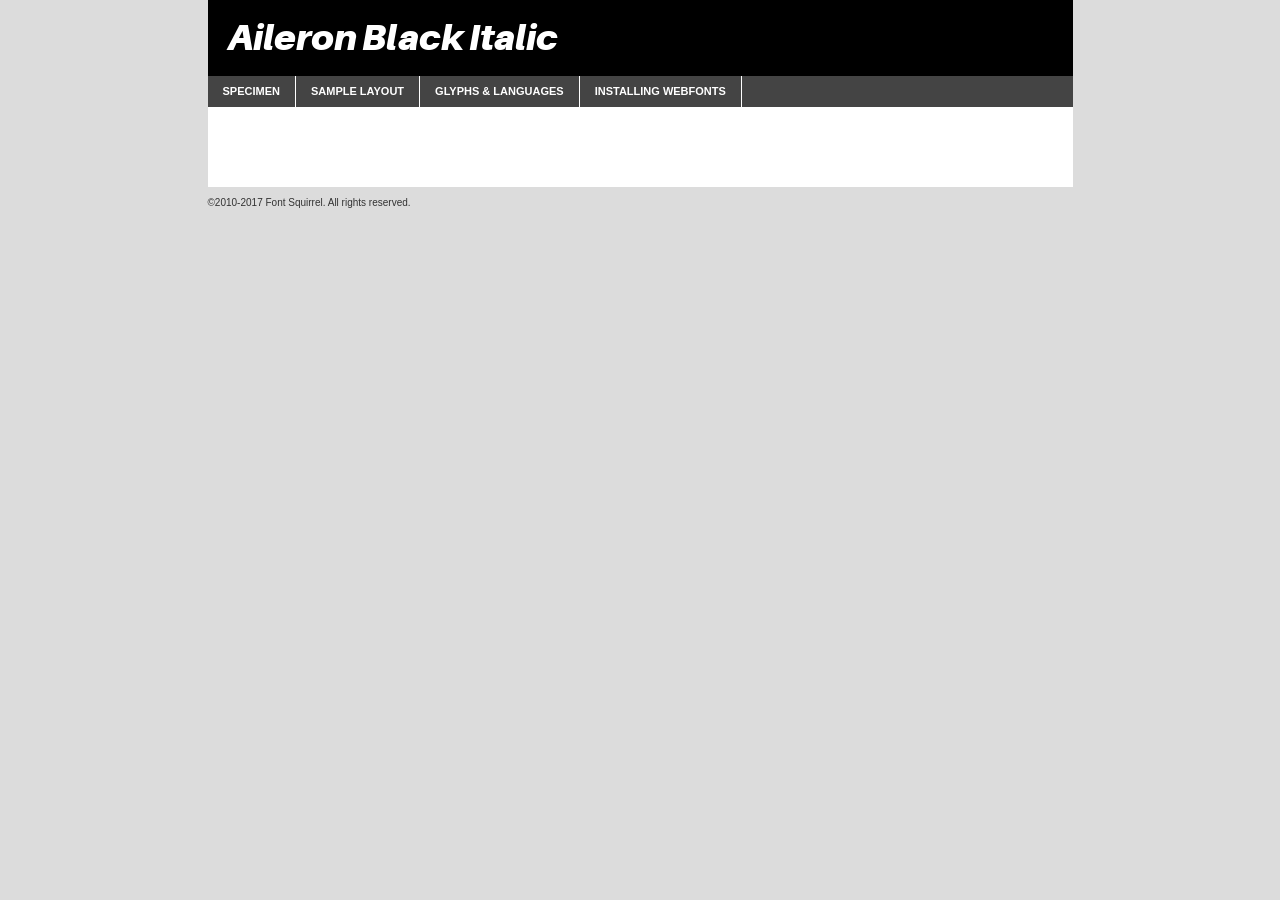
<file: fonts/aileron-blackitalic-demo.html>
<!DOCTYPE html PUBLIC "-//W3C//DTD XHTML 1.0 Transitional//EN"
	"http://www.w3.org/TR/xhtml1/DTD/xhtml1-transitional.dtd">

<html xmlns="http://www.w3.org/1999/xhtml" xml:lang="en" lang="en">
<head>
	<meta http-equiv="Content-Type" content="text/html; charset=utf-8" />
	<script src="http://ajax.googleapis.com/ajax/libs/jquery/1.7.2/jquery.min.js" type="text/javascript" charset="utf-8"></script>
	<script type="text/javascript">
	(function($){$.fn.easyTabs=function(option){var param=jQuery.extend({fadeSpeed:"fast",defaultContent:1,activeClass:'active'},option);$(this).each(function(){var thisId="#"+this.id;if(param.defaultContent==''){param.defaultContent=1;}
	if(typeof param.defaultContent=="number")
	{var defaultTab=$(thisId+" .tabs li:eq("+(param.defaultContent-1)+") a").attr('href').substr(1);}else{var defaultTab=param.defaultContent;}
	$(thisId+" .tabs li a").each(function(){var tabToHide=$(this).attr('href').substr(1);$("#"+tabToHide).addClass('easytabs-tab-content');});hideAll();changeContent(defaultTab);function hideAll(){$(thisId+" .easytabs-tab-content").hide();}
	function changeContent(tabId){hideAll();$(thisId+" .tabs li").removeClass(param.activeClass);$(thisId+" .tabs li a[href=#"+tabId+"]").closest('li').addClass(param.activeClass);if(param.fadeSpeed!="none")
	{$(thisId+" #"+tabId).fadeIn(param.fadeSpeed);}else{$(thisId+" #"+tabId).show();}}
	$(thisId+" .tabs li").click(function(){var tabId=$(this).find('a').attr('href').substr(1);changeContent(tabId);return false;});});}})(jQuery);
	</script>
	<link rel="stylesheet" href="specimen_files/specimen_stylesheet.css" type="text/css" charset="utf-8" />
	<link rel="stylesheet" href="stylesheet.css" type="text/css" charset="utf-8" />

	<style type="text/css">
					body{
				font-family: 'aileronblack_italic';
							}
		</style>

	<title>Aileron Black Italic Specimen</title>
	
	
	<script type="text/javascript" charset="utf-8">
		$(document).ready(function() {
			$('#container').easyTabs({defaultContent:1});
		});
	</script>
</head>

<body>
<div id="container">
	<div id="header">
		Aileron Black Italic	</div>
	<ul class="tabs">
		<li><a href="#specimen">Specimen</a></li>
		<li><a href="#layout">Sample Layout</a></li>
				<li><a href="#glyphs">Glyphs &amp; Languages</a></li>
		<li><a href="#installing">Installing Webfonts</a></li>
		
	</ul>
	
	<div id="main_content">

		
			<div id="specimen">
		
				<div class="section">
					<div class="grid12 firstcol">
						<div class="huge">AaBb</div>
					</div>
				</div>
		
				<div class="section">
					<div class="glyph_range">A&#x200B;B&#x200b;C&#x200b;D&#x200b;E&#x200b;F&#x200b;G&#x200b;H&#x200b;I&#x200b;J&#x200b;K&#x200b;L&#x200b;M&#x200b;N&#x200b;O&#x200b;P&#x200b;Q&#x200b;R&#x200b;S&#x200b;T&#x200b;U&#x200b;V&#x200b;W&#x200b;X&#x200b;Y&#x200b;Z&#x200b;a&#x200b;b&#x200b;c&#x200b;d&#x200b;e&#x200b;f&#x200b;g&#x200b;h&#x200b;i&#x200b;j&#x200b;k&#x200b;l&#x200b;m&#x200b;n&#x200b;o&#x200b;p&#x200b;q&#x200b;r&#x200b;s&#x200b;t&#x200b;u&#x200b;v&#x200b;w&#x200b;x&#x200b;y&#x200b;z&#x200b;1&#x200b;2&#x200b;3&#x200b;4&#x200b;5&#x200b;6&#x200b;7&#x200b;8&#x200b;9&#x200b;0&#x200b;&amp;&#x200b;.&#x200b;,&#x200b;?&#x200b;!&#x200b;&#64;&#x200b;(&#x200b;)&#x200b;#&#x200b;$&#x200b;%&#x200b;*&#x200b;+&#x200b;-&#x200b;=&#x200b;:&#x200b;;</div>
				</div>
				<div class="section">
					<div class="grid12 firstcol">
						<table class="sample_table">
							<tr><td>10</td><td class="size10">abcdefghijklmnopqrstuvwxyzABCDEFGHIJKLMNOPQRSTUVWXYZ0123456789abcdefghijklmnopqrstuvwxyzABCDEFGHIJKLMNOPQRSTUVWXYZ0123456789abcdefghijklmnopqrstuvwxyzABCDEFGHIJKLMNOPQRSTUVWXYZ</td></tr>
							<tr><td>11</td><td class="size11">abcdefghijklmnopqrstuvwxyzABCDEFGHIJKLMNOPQRSTUVWXYZ0123456789abcdefghijklmnopqrstuvwxyzABCDEFGHIJKLMNOPQRSTUVWXYZ0123456789abcdefghijklmnopqrstuvwxyzABCDEFGHIJKLMNOPQRSTUVWXYZ</td></tr>
							<tr><td>12</td><td class="size12">abcdefghijklmnopqrstuvwxyzABCDEFGHIJKLMNOPQRSTUVWXYZ0123456789abcdefghijklmnopqrstuvwxyzABCDEFGHIJKLMNOPQRSTUVWXYZ0123456789abcdefghijklmnopqrstuvwxyzABCDEFGHIJKLMNOPQRSTUVWXYZ</td></tr>
							<tr><td>13</td><td class="size13">abcdefghijklmnopqrstuvwxyzABCDEFGHIJKLMNOPQRSTUVWXYZ0123456789abcdefghijklmnopqrstuvwxyzABCDEFGHIJKLMNOPQRSTUVWXYZ0123456789abcdefghijklmnopqrstuvwxyzABCDEFGHIJKLMNOPQRSTUVWXYZ</td></tr>
							<tr><td>14</td><td class="size14">abcdefghijklmnopqrstuvwxyzABCDEFGHIJKLMNOPQRSTUVWXYZ0123456789abcdefghijklmnopqrstuvwxyzABCDEFGHIJKLMNOPQRSTUVWXYZ0123456789abcdefghijklmnopqrstuvwxyzABCDEFGHIJKLMNOPQRSTUVWXYZ</td></tr>
							<tr><td>16</td><td class="size16">abcdefghijklmnopqrstuvwxyzABCDEFGHIJKLMNOPQRSTUVWXYZ0123456789abcdefghijklmnopqrstuvwxyzABCDEFGHIJKLMNOPQRSTUVWXYZ</td></tr>
							<tr><td>18</td><td class="size18">abcdefghijklmnopqrstuvwxyzABCDEFGHIJKLMNOPQRSTUVWXYZ0123456789abcdefghijklmnopqrstuvwxyzABCDEFGHIJKLMNOPQRSTUVWXYZ</td></tr>
							<tr><td>20</td><td class="size20">abcdefghijklmnopqrstuvwxyzABCDEFGHIJKLMNOPQRSTUVWXYZ0123456789abcdefghijklmnopqrstuvwxyzABCDEFGHIJKLMNOPQRSTUVWXYZ</td></tr>
							<tr><td>24</td><td class="size24">abcdefghijklmnopqrstuvwxyzABCDEFGHIJKLMNOPQRSTUVWXYZ0123456789abcdefghijklmnopqrstuvwxyzABCDEFGHIJKLMNOPQRSTUVWXYZ</td></tr>
							<tr><td>30</td><td class="size30">abcdefghijklmnopqrstuvwxyzABCDEFGHIJKLMNOPQRSTUVWXYZ0123456789abcdefghijklmnopqrstuvwxyzABCDEFGHIJKLMNOPQRSTUVWXYZ</td></tr>
							<tr><td>36</td><td class="size36">abcdefghijklmnopqrstuvwxyzABCDEFGHIJKLMNOPQRSTUVWXYZ0123456789abcdefghijklmnopqrstuvwxyzABCDEFGHIJKLMNOPQRSTUVWXYZ</td></tr>
							<tr><td>48</td><td class="size48">abcdefghijklmnopqrstuvwxyzABCDEFGHIJKLMNOPQRSTUVWXYZ0123456789abcdefghijklmnopqrstuvwxyzABCDEFGHIJKLMNOPQRSTUVWXYZ</td></tr>
							<tr><td>60</td><td class="size60">abcdefghijklmnopqrstuvwxyzABCDEFGHIJKLMNOPQRSTUVWXYZ0123456789abcdefghijklmnopqrstuvwxyzABCDEFGHIJKLMNOPQRSTUVWXYZ</td></tr>
							<tr><td>72</td><td class="size72">abcdefghijklmnopqrstuvwxyzABCDEFGHIJKLMNOPQRSTUVWXYZ0123456789abcdefghijklmnopqrstuvwxyzABCDEFGHIJKLMNOPQRSTUVWXYZ</td></tr>
							<tr><td>90</td><td class="size90">abcdefghijklmnopqrstuvwxyzABCDEFGHIJKLMNOPQRSTUVWXYZ0123456789abcdefghijklmnopqrstuvwxyzABCDEFGHIJKLMNOPQRSTUVWXYZ</td></tr>
						</table>
				
					</div>
			
				</div>
		
		
		
								<div class="section" id="bodycomparison">


										<div id="xheight">
				<div class="fontbody">&#x25FC;&#x25FC;&#x25FC;&#x25FC;&#x25FC;&#x25FC;&#x25FC;&#x25FC;&#x25FC;&#x25FC;&#x25FC;&#x25FC;&#x25FC;&#x25FC;&#x25FC;&#x25FC;&#x25FC;&#x25FC;&#x25FC;&#x25FC;&#x25FC;&#x25FC;&#x25FC;&#x25FC;&#x25FC;&#x25FC;&#x25FC;&#x25FC;&#x25FC;&#x25FC;&#x25FC;&#x25FC;&#x25FC;&#x25FC;&#x25FC;&#x25FC;&#x25FC;&#x25FC;&#x25FC;&#x25FC;&#x25FC;&#x25FC;&#x25FC;&#x25FC;&#x25FC;&#x25FC;&#x25FC;&#x25FC;&#x25FC;&#x25FC;&#x25FC;&#x25FC;&#x25FC;&#x25FC;&#x25FC;&#x25FC;&#x25FC;&#x25FC;&#x25FC;&#x25FC;&#x25FC;&#x25FC;&#x25FC;&#x25FC;&#x25FC;&#x25FC;&#x25FC;&#x25FC;&#x25FC;&#x25FC;&#x25FC;&#x25FC;&#x25FC;&#x25FC;&#x25FC;&#x25FC;&#x25FC;&#x25FC;&#x25FC;&#x25FC;&#x25FC;&#x25FC;&#x25FC;&#x25FC;&#x25FC;&#x25FC;&#x25FC;&#x25FC;&#x25FC;&#x25FC;&#x25FC;&#x25FC;&#x25FC;&#x25FC;&#x25FC;&#x25FC;&#x25FC;&#x25FC;&#x25FC;body</div><div class="arialbody">body</div><div class="verdanabody">body</div><div class="georgiabody">body</div></div>
										<div class="fontbody" style="z-index:1">
											body<span>Aileron Black Italic</span>
										</div>
										<div class="arialbody" style="z-index:1">
											body<span>Arial</span>
										</div>
										<div class="verdanabody" style="z-index:1">
											body<span>Verdana</span>
										</div>
										<div class="georgiabody" style="z-index:1">
											body<span>Georgia</span>
										</div>



								</div>
		
		
				<div class="section psample psample_row1" id="">
					
					<div class="grid2 firstcol">
						<p class="size10"><span>10.</span>Aenean lacinia bibendum nulla sed consectetur. Fusce dapibus, tellus ac cursus commodo, tortor mauris condimentum nibh, ut fermentum massa justo sit amet risus. Nullam id dolor id nibh ultricies vehicula ut id elit. Cum sociis natoque penatibus et magnis dis parturient montes, nascetur ridiculus mus. Nulla vitae elit libero, a pharetra augue.</p>
			
					</div>
					<div class="grid3">
						<p class="size11"><span>11.</span>Aenean lacinia bibendum nulla sed consectetur. Fusce dapibus, tellus ac cursus commodo, tortor mauris condimentum nibh, ut fermentum massa justo sit amet risus. Nullam id dolor id nibh ultricies vehicula ut id elit. Cum sociis natoque penatibus et magnis dis parturient montes, nascetur ridiculus mus. Nulla vitae elit libero, a pharetra augue.</p>
			
					</div>
					<div class="grid3">
						<p class="size12"><span>12.</span>Aenean lacinia bibendum nulla sed consectetur. Fusce dapibus, tellus ac cursus commodo, tortor mauris condimentum nibh, ut fermentum massa justo sit amet risus. Nullam id dolor id nibh ultricies vehicula ut id elit. Cum sociis natoque penatibus et magnis dis parturient montes, nascetur ridiculus mus. Nulla vitae elit libero, a pharetra augue.</p>
			
					</div>
					<div class="grid4">
						<p class="size13"><span>13.</span>Aenean lacinia bibendum nulla sed consectetur. Fusce dapibus, tellus ac cursus commodo, tortor mauris condimentum nibh, ut fermentum massa justo sit amet risus. Nullam id dolor id nibh ultricies vehicula ut id elit. Cum sociis natoque penatibus et magnis dis parturient montes, nascetur ridiculus mus. Nulla vitae elit libero, a pharetra augue.</p>
			
					</div>
					<div class="white_blend"></div>
					
				</div>
				<div class="section psample psample_row2" id="">
					<div class="grid3 firstcol">
						<p class="size14"><span>14.</span>Aenean lacinia bibendum nulla sed consectetur. Fusce dapibus, tellus ac cursus commodo, tortor mauris condimentum nibh, ut fermentum massa justo sit amet risus. Nullam id dolor id nibh ultricies vehicula ut id elit. Cum sociis natoque penatibus et magnis dis parturient montes, nascetur ridiculus mus. Nulla vitae elit libero, a pharetra augue.</p>
			
					</div>
					<div class="grid4">
						<p class="size16"><span>16.</span>Aenean lacinia bibendum nulla sed consectetur. Fusce dapibus, tellus ac cursus commodo, tortor mauris condimentum nibh, ut fermentum massa justo sit amet risus. Nullam id dolor id nibh ultricies vehicula ut id elit. Cum sociis natoque penatibus et magnis dis parturient montes, nascetur ridiculus mus. Nulla vitae elit libero, a pharetra augue.</p>
			
					</div>
					<div class="grid5">
						<p class="size18"><span>18.</span>Aenean lacinia bibendum nulla sed consectetur. Fusce dapibus, tellus ac cursus commodo, tortor mauris condimentum nibh, ut fermentum massa justo sit amet risus. Nullam id dolor id nibh ultricies vehicula ut id elit. Cum sociis natoque penatibus et magnis dis parturient montes, nascetur ridiculus mus. Nulla vitae elit libero, a pharetra augue.</p>
			
					</div>

					<div class="white_blend"></div>

				</div>
				
				<div class="section psample psample_row3" id="">
					<div class="grid5 firstcol">
						<p class="size20"><span>20.</span>Aenean lacinia bibendum nulla sed consectetur. Fusce dapibus, tellus ac cursus commodo, tortor mauris condimentum nibh, ut fermentum massa justo sit amet risus. Nullam id dolor id nibh ultricies vehicula ut id elit. Cum sociis natoque penatibus et magnis dis parturient montes, nascetur ridiculus mus. Nulla vitae elit libero, a pharetra augue.</p>
					</div>
					<div class="grid7">
						<p class="size24"><span>24.</span>Aenean lacinia bibendum nulla sed consectetur. Fusce dapibus, tellus ac cursus commodo, tortor mauris condimentum nibh, ut fermentum massa justo sit amet risus. Nullam id dolor id nibh ultricies vehicula ut id elit. Cum sociis natoque penatibus et magnis dis parturient montes, nascetur ridiculus mus. Nulla vitae elit libero, a pharetra augue.</p>
					</div>
					
					<div class="white_blend"></div>
					
				</div>
				
				<div class="section psample psample_row4" id="">
					<div class="grid12 firstcol">
						<p class="size30"><span>30.</span>Aenean lacinia bibendum nulla sed consectetur. Fusce dapibus, tellus ac cursus commodo, tortor mauris condimentum nibh, ut fermentum massa justo sit amet risus. Nullam id dolor id nibh ultricies vehicula ut id elit. Cum sociis natoque penatibus et magnis dis parturient montes, nascetur ridiculus mus. Nulla vitae elit libero, a pharetra augue.</p>
					</div>
					<div class="white_blend"></div>
					
				</div>
				
				
				
				<div class="section psample psample_row1 fullreverse">
					<div class="grid2 firstcol">
						<p class="size10"><span>10.</span>Aenean lacinia bibendum nulla sed consectetur. Fusce dapibus, tellus ac cursus commodo, tortor mauris condimentum nibh, ut fermentum massa justo sit amet risus. Nullam id dolor id nibh ultricies vehicula ut id elit. Cum sociis natoque penatibus et magnis dis parturient montes, nascetur ridiculus mus. Nulla vitae elit libero, a pharetra augue.</p>
			
					</div>
					<div class="grid3">
						<p class="size11"><span>11.</span>Aenean lacinia bibendum nulla sed consectetur. Fusce dapibus, tellus ac cursus commodo, tortor mauris condimentum nibh, ut fermentum massa justo sit amet risus. Nullam id dolor id nibh ultricies vehicula ut id elit. Cum sociis natoque penatibus et magnis dis parturient montes, nascetur ridiculus mus. Nulla vitae elit libero, a pharetra augue.</p>
			
					</div>
					<div class="grid3">
						<p class="size12"><span>12.</span>Aenean lacinia bibendum nulla sed consectetur. Fusce dapibus, tellus ac cursus commodo, tortor mauris condimentum nibh, ut fermentum massa justo sit amet risus. Nullam id dolor id nibh ultricies vehicula ut id elit. Cum sociis natoque penatibus et magnis dis parturient montes, nascetur ridiculus mus. Nulla vitae elit libero, a pharetra augue.</p>
			
					</div>
					<div class="grid4">
						<p class="size13"><span>13.</span>Aenean lacinia bibendum nulla sed consectetur. Fusce dapibus, tellus ac cursus commodo, tortor mauris condimentum nibh, ut fermentum massa justo sit amet risus. Nullam id dolor id nibh ultricies vehicula ut id elit. Cum sociis natoque penatibus et magnis dis parturient montes, nascetur ridiculus mus. Nulla vitae elit libero, a pharetra augue.</p>
			
					</div>
					<div class="black_blend"></div>
					
				</div>
				
				<div class="section psample psample_row2 fullreverse">
					<div class="grid3 firstcol">
						<p class="size14"><span>14.</span>Aenean lacinia bibendum nulla sed consectetur. Fusce dapibus, tellus ac cursus commodo, tortor mauris condimentum nibh, ut fermentum massa justo sit amet risus. Nullam id dolor id nibh ultricies vehicula ut id elit. Cum sociis natoque penatibus et magnis dis parturient montes, nascetur ridiculus mus. Nulla vitae elit libero, a pharetra augue.</p>
			
					</div>
					<div class="grid4">
						<p class="size16"><span>16.</span>Aenean lacinia bibendum nulla sed consectetur. Fusce dapibus, tellus ac cursus commodo, tortor mauris condimentum nibh, ut fermentum massa justo sit amet risus. Nullam id dolor id nibh ultricies vehicula ut id elit. Cum sociis natoque penatibus et magnis dis parturient montes, nascetur ridiculus mus. Nulla vitae elit libero, a pharetra augue.</p>
			
					</div>
					<div class="grid5">
						<p class="size18"><span>18.</span>Aenean lacinia bibendum nulla sed consectetur. Fusce dapibus, tellus ac cursus commodo, tortor mauris condimentum nibh, ut fermentum massa justo sit amet risus. Nullam id dolor id nibh ultricies vehicula ut id elit. Cum sociis natoque penatibus et magnis dis parturient montes, nascetur ridiculus mus. Nulla vitae elit libero, a pharetra augue.</p>
			
					</div>
					<div class="black_blend"></div>

				</div>
				
				<div class="section psample fullreverse psample_row3" id="">
					<div class="grid5 firstcol">
						<p class="size20"><span>20.</span>Aenean lacinia bibendum nulla sed consectetur. Fusce dapibus, tellus ac cursus commodo, tortor mauris condimentum nibh, ut fermentum massa justo sit amet risus. Nullam id dolor id nibh ultricies vehicula ut id elit. Cum sociis natoque penatibus et magnis dis parturient montes, nascetur ridiculus mus. Nulla vitae elit libero, a pharetra augue.</p>
					</div>
					<div class="grid7">
						<p class="size24"><span>24.</span>Aenean lacinia bibendum nulla sed consectetur. Fusce dapibus, tellus ac cursus commodo, tortor mauris condimentum nibh, ut fermentum massa justo sit amet risus. Nullam id dolor id nibh ultricies vehicula ut id elit. Cum sociis natoque penatibus et magnis dis parturient montes, nascetur ridiculus mus. Nulla vitae elit libero, a pharetra augue.</p>
					</div>
					
					<div class="black_blend"></div>
					
				</div>
				
				<div class="section psample fullreverse psample_row4" id="" style="border-bottom: 20px #000 solid;">
					<div class="grid12 firstcol">
						<p class="size30"><span>30.</span>Aenean lacinia bibendum nulla sed consectetur. Fusce dapibus, tellus ac cursus commodo, tortor mauris condimentum nibh, ut fermentum massa justo sit amet risus. Nullam id dolor id nibh ultricies vehicula ut id elit. Cum sociis natoque penatibus et magnis dis parturient montes, nascetur ridiculus mus. Nulla vitae elit libero, a pharetra augue.</p>
					</div>
					<div class="black_blend"></div>
					
				</div>
				
				
				
				
			</div>
			
			<div id="layout">
				
				<div class="section">
					
					<div class="grid12 firstcol">
						<h1>Lorem Ipsum Dolor</h1>
						<h2>Etiam porta sem malesuada magna mollis euismod</h2>
						
						<p class="byline">By <a href="#link">Aenean Lacinia</a></p>
					</div>
				</div>
				<div class="section">
					<div class="grid8 firstcol">
						<p class="large">Donec sed odio dui. Morbi leo risus, porta ac consectetur ac, vestibulum at eros. Fusce dapibus, tellus ac cursus commodo, tortor mauris condimentum nibh, ut fermentum massa justo sit amet risus. </p>

						
						<h3>Pellentesque ornare sem</h3>

						<p>Maecenas sed diam eget risus varius blandit sit amet non magna. Maecenas faucibus mollis interdum. Donec ullamcorper nulla non metus auctor fringilla. Nullam id dolor id nibh ultricies vehicula ut id elit. Nullam id dolor id nibh ultricies vehicula ut id elit. </p>

						<p>Aenean eu leo quam. Pellentesque ornare sem lacinia quam venenatis vestibulum. Lorem ipsum dolor sit amet, consectetur adipiscing elit. Cum sociis natoque penatibus et magnis dis parturient montes, nascetur ridiculus mus. </p>

						<p>Nulla vitae elit libero, a pharetra augue. Praesent commodo cursus magna, vel scelerisque nisl consectetur et. Aenean lacinia bibendum nulla sed consectetur. </p>

						<p>Nullam quis risus eget urna mollis ornare vel eu leo. Nullam quis risus eget urna mollis ornare vel eu leo. Maecenas sed diam eget risus varius blandit sit amet non magna. Donec ullamcorper nulla non metus auctor fringilla. </p>

						<h3>Cras mattis consectetur</h3>

						<p>Aenean eu leo quam. Pellentesque ornare sem lacinia quam venenatis vestibulum. Aenean lacinia bibendum nulla sed consectetur. Integer posuere erat a ante venenatis dapibus posuere velit aliquet. Cras mattis consectetur purus sit amet fermentum. </p>

						<p>Nullam id dolor id nibh ultricies vehicula ut id elit. Nullam quis risus eget urna mollis ornare vel eu leo. Cras mattis consectetur purus sit amet fermentum.</p>
					</div>
					
					<div class="grid4 sidebar">
						
						<div class="box reverse">
							<p class="last">Nullam quis risus eget urna mollis ornare vel eu leo. Donec ullamcorper nulla non metus auctor fringilla. Cras mattis consectetur purus sit amet fermentum. Sed posuere consectetur est at lobortis. Lorem ipsum dolor sit amet, consectetur adipiscing elit. </p>
						</div>
						
						<p class="caption">Maecenas sed diam eget risus varius.</p>

						<p>Vestibulum id ligula porta felis euismod semper. Integer posuere erat a ante venenatis dapibus posuere velit aliquet. Vestibulum id ligula porta felis euismod semper. Sed posuere consectetur est at lobortis. Maecenas sed diam eget risus varius blandit sit amet non magna. Fusce dapibus, tellus ac cursus commodo, tortor mauris condimentum nibh, ut fermentum massa justo sit amet risus. </p>

					

						<p>Duis mollis, est non commodo luctus, nisi erat porttitor ligula, eget lacinia odio sem nec elit. Aenean lacinia bibendum nulla sed consectetur. Vivamus sagittis lacus vel augue laoreet rutrum faucibus dolor auctor. Aenean lacinia bibendum nulla sed consectetur. Nullam quis risus eget urna mollis ornare vel eu leo. </p>

						<p>Praesent commodo cursus magna, vel scelerisque nisl consectetur et. Donec ullamcorper nulla non metus auctor fringilla. Maecenas faucibus mollis interdum. Fusce dapibus, tellus ac cursus commodo, tortor mauris condimentum nibh, ut fermentum massa justo sit amet risus. </p>

					</div>
				</div>
				
			</div>


			



		<div id="glyphs">
			<div class="section">
				<div class="grid12 firstcol">
			
				<h1>Language Support</h1>
				<p>The subset of Aileron Black Italic in this kit supports the following languages:<br />
			
					Albanian, Basque, Breton, Chamorro, Danish, Dutch, English, Faroese, Finnish, French, Frisian, Galician, German, Icelandic, Italian, Malagasy, Norwegian, Portuguese, Spanish, Alsatian, Aragonese, Arapaho, Arrernte, Asturian, Aymara, Bislama, Cebuano, Corsican, Fijian, French_creole, Genoese, Gilbertese, Greenlandic, Haitian_creole, Hiligaynon, Hmong, Hopi, Ibanag, Iloko_ilokano, Indonesian, Interglossa_glosa, Interlingua, Irish_gaelic, Jerriais, Lojban, Lombard, Luxembourgeois, Manx, Mohawk, Norfolk_pitcairnese, Occitan, Oromo, Pangasinan, Papiamento, Piedmontese, Potawatomi, Rhaeto-romance, Romansh, Rotokas, Sami_lule, Samoan, Sardinian, Scots_gaelic, Seychelles_creole, Shona, Sicilian, Somali, Southern_ndebele, Swahili, Swati_swazi, Tagalog_filipino_pilipino, Tetum, Tok_pisin, Uyghur_latinized, Volapuk, Walloon, Warlpiri, Xhosa, Yapese, Zulu, Latinbasic, Ubasic, Demo				</p>
				<h1>Glyph Chart</h1>
				<p>The subset of Aileron Black Italic in this kit includes all the glyphs listed below. Unicode entities are included above each glyph to help you insert individual characters into your layout.</p>
				<div id="glyph_chart">
			
																				 <div><p>&amp;#32;</p>&#32;</div>
																				 <div><p>&amp;#33;</p>&#33;</div>
																				 <div><p>&amp;#34;</p>&#34;</div>
																				 <div><p>&amp;#35;</p>&#35;</div>
																				 <div><p>&amp;#36;</p>&#36;</div>
																				 <div><p>&amp;#37;</p>&#37;</div>
																				 <div><p>&amp;#38;</p>&#38;</div>
																				 <div><p>&amp;#39;</p>&#39;</div>
																				 <div><p>&amp;#40;</p>&#40;</div>
																				 <div><p>&amp;#41;</p>&#41;</div>
																				 <div><p>&amp;#42;</p>&#42;</div>
																				 <div><p>&amp;#43;</p>&#43;</div>
																				 <div><p>&amp;#44;</p>&#44;</div>
																				 <div><p>&amp;#45;</p>&#45;</div>
																				 <div><p>&amp;#46;</p>&#46;</div>
																				 <div><p>&amp;#47;</p>&#47;</div>
																				 <div><p>&amp;#48;</p>&#48;</div>
																				 <div><p>&amp;#49;</p>&#49;</div>
																				 <div><p>&amp;#50;</p>&#50;</div>
																				 <div><p>&amp;#51;</p>&#51;</div>
																				 <div><p>&amp;#52;</p>&#52;</div>
																				 <div><p>&amp;#53;</p>&#53;</div>
																				 <div><p>&amp;#54;</p>&#54;</div>
																				 <div><p>&amp;#55;</p>&#55;</div>
																				 <div><p>&amp;#56;</p>&#56;</div>
																				 <div><p>&amp;#57;</p>&#57;</div>
																				 <div><p>&amp;#58;</p>&#58;</div>
																				 <div><p>&amp;#59;</p>&#59;</div>
																				 <div><p>&amp;#60;</p>&#60;</div>
																				 <div><p>&amp;#61;</p>&#61;</div>
																				 <div><p>&amp;#62;</p>&#62;</div>
																				 <div><p>&amp;#63;</p>&#63;</div>
																				 <div><p>&amp;#64;</p>&#64;</div>
																				 <div><p>&amp;#65;</p>&#65;</div>
																				 <div><p>&amp;#66;</p>&#66;</div>
																				 <div><p>&amp;#67;</p>&#67;</div>
																				 <div><p>&amp;#68;</p>&#68;</div>
																				 <div><p>&amp;#69;</p>&#69;</div>
																				 <div><p>&amp;#70;</p>&#70;</div>
																				 <div><p>&amp;#71;</p>&#71;</div>
																				 <div><p>&amp;#72;</p>&#72;</div>
																				 <div><p>&amp;#73;</p>&#73;</div>
																				 <div><p>&amp;#74;</p>&#74;</div>
																				 <div><p>&amp;#75;</p>&#75;</div>
																				 <div><p>&amp;#76;</p>&#76;</div>
																				 <div><p>&amp;#77;</p>&#77;</div>
																				 <div><p>&amp;#78;</p>&#78;</div>
																				 <div><p>&amp;#79;</p>&#79;</div>
																				 <div><p>&amp;#80;</p>&#80;</div>
																				 <div><p>&amp;#81;</p>&#81;</div>
																				 <div><p>&amp;#82;</p>&#82;</div>
																				 <div><p>&amp;#83;</p>&#83;</div>
																				 <div><p>&amp;#84;</p>&#84;</div>
																				 <div><p>&amp;#85;</p>&#85;</div>
																				 <div><p>&amp;#86;</p>&#86;</div>
																				 <div><p>&amp;#87;</p>&#87;</div>
																				 <div><p>&amp;#88;</p>&#88;</div>
																				 <div><p>&amp;#89;</p>&#89;</div>
																				 <div><p>&amp;#90;</p>&#90;</div>
																				 <div><p>&amp;#91;</p>&#91;</div>
																				 <div><p>&amp;#92;</p>&#92;</div>
																				 <div><p>&amp;#93;</p>&#93;</div>
																				 <div><p>&amp;#94;</p>&#94;</div>
																				 <div><p>&amp;#95;</p>&#95;</div>
																				 <div><p>&amp;#96;</p>&#96;</div>
																				 <div><p>&amp;#97;</p>&#97;</div>
																				 <div><p>&amp;#98;</p>&#98;</div>
																				 <div><p>&amp;#99;</p>&#99;</div>
																				 <div><p>&amp;#100;</p>&#100;</div>
																				 <div><p>&amp;#101;</p>&#101;</div>
																				 <div><p>&amp;#102;</p>&#102;</div>
																				 <div><p>&amp;#103;</p>&#103;</div>
																				 <div><p>&amp;#104;</p>&#104;</div>
																				 <div><p>&amp;#105;</p>&#105;</div>
																				 <div><p>&amp;#106;</p>&#106;</div>
																				 <div><p>&amp;#107;</p>&#107;</div>
																				 <div><p>&amp;#108;</p>&#108;</div>
																				 <div><p>&amp;#109;</p>&#109;</div>
																				 <div><p>&amp;#110;</p>&#110;</div>
																				 <div><p>&amp;#111;</p>&#111;</div>
																				 <div><p>&amp;#112;</p>&#112;</div>
																				 <div><p>&amp;#113;</p>&#113;</div>
																				 <div><p>&amp;#114;</p>&#114;</div>
																				 <div><p>&amp;#115;</p>&#115;</div>
																				 <div><p>&amp;#116;</p>&#116;</div>
																				 <div><p>&amp;#117;</p>&#117;</div>
																				 <div><p>&amp;#118;</p>&#118;</div>
																				 <div><p>&amp;#119;</p>&#119;</div>
																				 <div><p>&amp;#120;</p>&#120;</div>
																				 <div><p>&amp;#121;</p>&#121;</div>
																				 <div><p>&amp;#122;</p>&#122;</div>
																				 <div><p>&amp;#123;</p>&#123;</div>
																				 <div><p>&amp;#124;</p>&#124;</div>
																				 <div><p>&amp;#125;</p>&#125;</div>
																				 <div><p>&amp;#126;</p>&#126;</div>
																				 <div><p>&amp;#160;</p>&#160;</div>
																				 <div><p>&amp;#161;</p>&#161;</div>
																				 <div><p>&amp;#162;</p>&#162;</div>
																				 <div><p>&amp;#163;</p>&#163;</div>
																				 <div><p>&amp;#164;</p>&#164;</div>
																				 <div><p>&amp;#165;</p>&#165;</div>
																				 <div><p>&amp;#166;</p>&#166;</div>
																				 <div><p>&amp;#167;</p>&#167;</div>
																				 <div><p>&amp;#168;</p>&#168;</div>
																				 <div><p>&amp;#169;</p>&#169;</div>
																				 <div><p>&amp;#171;</p>&#171;</div>
																				 <div><p>&amp;#172;</p>&#172;</div>
																				 <div><p>&amp;#173;</p>&#173;</div>
																				 <div><p>&amp;#174;</p>&#174;</div>
																				 <div><p>&amp;#175;</p>&#175;</div>
																				 <div><p>&amp;#176;</p>&#176;</div>
																				 <div><p>&amp;#177;</p>&#177;</div>
																				 <div><p>&amp;#180;</p>&#180;</div>
																				 <div><p>&amp;#182;</p>&#182;</div>
																				 <div><p>&amp;#183;</p>&#183;</div>
																				 <div><p>&amp;#184;</p>&#184;</div>
																				 <div><p>&amp;#187;</p>&#187;</div>
																				 <div><p>&amp;#191;</p>&#191;</div>
																				 <div><p>&amp;#192;</p>&#192;</div>
																				 <div><p>&amp;#193;</p>&#193;</div>
																				 <div><p>&amp;#194;</p>&#194;</div>
																				 <div><p>&amp;#195;</p>&#195;</div>
																				 <div><p>&amp;#196;</p>&#196;</div>
																				 <div><p>&amp;#197;</p>&#197;</div>
																				 <div><p>&amp;#198;</p>&#198;</div>
																				 <div><p>&amp;#199;</p>&#199;</div>
																				 <div><p>&amp;#200;</p>&#200;</div>
																				 <div><p>&amp;#201;</p>&#201;</div>
																				 <div><p>&amp;#202;</p>&#202;</div>
																				 <div><p>&amp;#203;</p>&#203;</div>
																				 <div><p>&amp;#204;</p>&#204;</div>
																				 <div><p>&amp;#205;</p>&#205;</div>
																				 <div><p>&amp;#206;</p>&#206;</div>
																				 <div><p>&amp;#207;</p>&#207;</div>
																				 <div><p>&amp;#208;</p>&#208;</div>
																				 <div><p>&amp;#209;</p>&#209;</div>
																				 <div><p>&amp;#210;</p>&#210;</div>
																				 <div><p>&amp;#211;</p>&#211;</div>
																				 <div><p>&amp;#212;</p>&#212;</div>
																				 <div><p>&amp;#213;</p>&#213;</div>
																				 <div><p>&amp;#214;</p>&#214;</div>
																				 <div><p>&amp;#215;</p>&#215;</div>
																				 <div><p>&amp;#216;</p>&#216;</div>
																				 <div><p>&amp;#217;</p>&#217;</div>
																				 <div><p>&amp;#218;</p>&#218;</div>
																				 <div><p>&amp;#219;</p>&#219;</div>
																				 <div><p>&amp;#220;</p>&#220;</div>
																				 <div><p>&amp;#221;</p>&#221;</div>
																				 <div><p>&amp;#222;</p>&#222;</div>
																				 <div><p>&amp;#223;</p>&#223;</div>
																				 <div><p>&amp;#224;</p>&#224;</div>
																				 <div><p>&amp;#225;</p>&#225;</div>
																				 <div><p>&amp;#226;</p>&#226;</div>
																				 <div><p>&amp;#227;</p>&#227;</div>
																				 <div><p>&amp;#228;</p>&#228;</div>
																				 <div><p>&amp;#229;</p>&#229;</div>
																				 <div><p>&amp;#230;</p>&#230;</div>
																				 <div><p>&amp;#231;</p>&#231;</div>
																				 <div><p>&amp;#232;</p>&#232;</div>
																				 <div><p>&amp;#233;</p>&#233;</div>
																				 <div><p>&amp;#234;</p>&#234;</div>
																				 <div><p>&amp;#235;</p>&#235;</div>
																				 <div><p>&amp;#236;</p>&#236;</div>
																				 <div><p>&amp;#237;</p>&#237;</div>
																				 <div><p>&amp;#238;</p>&#238;</div>
																				 <div><p>&amp;#239;</p>&#239;</div>
																				 <div><p>&amp;#240;</p>&#240;</div>
																				 <div><p>&amp;#241;</p>&#241;</div>
																				 <div><p>&amp;#242;</p>&#242;</div>
																				 <div><p>&amp;#243;</p>&#243;</div>
																				 <div><p>&amp;#244;</p>&#244;</div>
																				 <div><p>&amp;#245;</p>&#245;</div>
																				 <div><p>&amp;#246;</p>&#246;</div>
																				 <div><p>&amp;#247;</p>&#247;</div>
																				 <div><p>&amp;#248;</p>&#248;</div>
																				 <div><p>&amp;#249;</p>&#249;</div>
																				 <div><p>&amp;#250;</p>&#250;</div>
																				 <div><p>&amp;#251;</p>&#251;</div>
																				 <div><p>&amp;#252;</p>&#252;</div>
																				 <div><p>&amp;#253;</p>&#253;</div>
																				 <div><p>&amp;#254;</p>&#254;</div>
																				 <div><p>&amp;#255;</p>&#255;</div>
																				 <div><p>&amp;#338;</p>&#338;</div>
																				 <div><p>&amp;#339;</p>&#339;</div>
																				 <div><p>&amp;#376;</p>&#376;</div>
																				 <div><p>&amp;#710;</p>&#710;</div>
																				 <div><p>&amp;#732;</p>&#732;</div>
																				 <div><p>&amp;#8192;</p>&#8192;</div>
																				 <div><p>&amp;#8193;</p>&#8193;</div>
																				 <div><p>&amp;#8194;</p>&#8194;</div>
																				 <div><p>&amp;#8195;</p>&#8195;</div>
																				 <div><p>&amp;#8196;</p>&#8196;</div>
																				 <div><p>&amp;#8197;</p>&#8197;</div>
																				 <div><p>&amp;#8198;</p>&#8198;</div>
																				 <div><p>&amp;#8199;</p>&#8199;</div>
																				 <div><p>&amp;#8200;</p>&#8200;</div>
																				 <div><p>&amp;#8201;</p>&#8201;</div>
																				 <div><p>&amp;#8202;</p>&#8202;</div>
																				 <div><p>&amp;#8208;</p>&#8208;</div>
																				 <div><p>&amp;#8209;</p>&#8209;</div>
																				 <div><p>&amp;#8210;</p>&#8210;</div>
																				 <div><p>&amp;#8211;</p>&#8211;</div>
																				 <div><p>&amp;#8212;</p>&#8212;</div>
																				 <div><p>&amp;#8216;</p>&#8216;</div>
																				 <div><p>&amp;#8217;</p>&#8217;</div>
																				 <div><p>&amp;#8218;</p>&#8218;</div>
																				 <div><p>&amp;#8220;</p>&#8220;</div>
																				 <div><p>&amp;#8221;</p>&#8221;</div>
																				 <div><p>&amp;#8222;</p>&#8222;</div>
																				 <div><p>&amp;#8226;</p>&#8226;</div>
																				 <div><p>&amp;#8230;</p>&#8230;</div>
																				 <div><p>&amp;#8239;</p>&#8239;</div>
																				 <div><p>&amp;#8249;</p>&#8249;</div>
																				 <div><p>&amp;#8250;</p>&#8250;</div>
																				 <div><p>&amp;#8287;</p>&#8287;</div>
																				 <div><p>&amp;#8364;</p>&#8364;</div>
																				 <div><p>&amp;#8482;</p>&#8482;</div>
																				 <div><p>&amp;#9724;</p>&#9724;</div>
																				 <div><p>&amp;#64257;</p>&#64257;</div>
																				 <div><p>&amp;#64258;</p>&#64258;</div>
																																																</div>	
				</div>
		
		
			</div>
		</div>
		
		
		<div id="specs">
			
		</div>
	
		<div id="installing">
			<div class="section">
				<div class="grid7 firstcol">
					<h1>Installing Webfonts</h1>
					
					<p>Webfonts are supported by all major browser platforms but not all in the same way. There are currently four different font formats that must be included in order to target all browsers. This includes TTF, WOFF, EOT and SVG.</p>
					
					<h2>1. Upload your webfonts</h2>
					<p>You must upload your webfont kit to your website. They should be in or near the same directory as your CSS files.</p>
					
					<h2>2. Include the webfont stylesheet</h2>
					<p>A special CSS @font-face declaration helps the various browsers select the appropriate font it needs without causing you a bunch of headaches. Learn more about this syntax by reading the <a href="https://www.fontspring.com/blog/further-hardening-of-the-bulletproof-syntax">Fontspring blog post</a> about it. The code for it is as follows:</p>


<code>
@font-face{ 
	font-family: 'MyWebFont';
	src: url('WebFont.eot');
	src: url('WebFont.eot?#iefix') format('embedded-opentype'),
	     url('WebFont.woff') format('woff'),
	     url('WebFont.ttf') format('truetype'),
	     url('WebFont.svg#webfont') format('svg');
}
</code>

	<p>We've already gone ahead and generated the code for you. All you have to do is link to the stylesheet in your HTML, like this:</p>
	<code>&lt;link rel=&quot;stylesheet&quot; href=&quot;stylesheet.css&quot; type=&quot;text/css&quot; charset=&quot;utf-8&quot; /&gt;</code>

					<h2>3. Modify your own stylesheet</h2>
					<p>To take advantage of your new fonts, you must tell your stylesheet to use them. Look at the original @font-face declaration above and find the property called "font-family." The name linked there will be what you use to reference the font. Prepend that webfont name to the font stack in the "font-family" property, inside the selector you want to change. For example:</p>
<code>p { font-family: 'WebFont', Arial, sans-serif; }</code>

<h2>4. Test</h2>
<p>Getting webfonts to work cross-browser <em>can</em> be tricky. Use the information in the sidebar to help you if you find that fonts aren't loading in a particular browser.</p>
				</div>
				
				<div class="grid5 sidebar">
					<div class="box">
						<h2>Troubleshooting<br />Font-Face Problems</h2>
						<p>Having trouble getting your webfonts to load in your new website? Here are some tips to sort out what might be the problem.</p>

						<h3>Fonts not showing in any browser</h3>

						<p>This sounds like you need to work on the plumbing. You either did not upload the fonts to the correct directory, or you did not link the fonts properly in the CSS. If you've confirmed that all this is correct and you still have a problem, take a look at your .htaccess file and see if requests are getting intercepted.</p>

						<h3>Fonts not loading in iPhone or iPad</h3>

						<p>The most common problem here is that you are serving the fonts from an IIS server. IIS refuses to serve files that have unknown MIME types. If that is the case, you must set the MIME type for SVG to "image/svg+xml" in the server settings. Follow these instructions from Microsoft if you need help.</p>

						<h3>Fonts not loading in Firefox</h3>

						<p>The primary reason for this failure? You are still using a version Firefox older than 3.5. So upgrade already! If that isn't it, then you are very likely serving fonts from a different domain. Firefox requires that all font assets be served from the same domain. Lastly it is possible that you need to add WOFF to your list of MIME types (if you are serving via IIS.)</p>

						<h3>Fonts not loading in IE</h3>

						<p>Are you looking at Internet Explorer on an actual Windows machine or are you cheating by using a service like Adobe BrowserLab? Many of these screenshot services do not render @font-face for IE. Best to test it on a real machine.</p>

						<h3>Fonts not loading in IE9</h3>

						<p>IE9, like Firefox, requires that fonts be served from the same domain as the website. Make sure that is the case.</p>
					</div>
				</div>
			</div>
			
		</div>
	
	</div>
	<div id="footer">
		<p>&copy;2010-2017 Font Squirrel. All rights reserved.</p>
	</div>
</div>
</body>
</html>
</file>
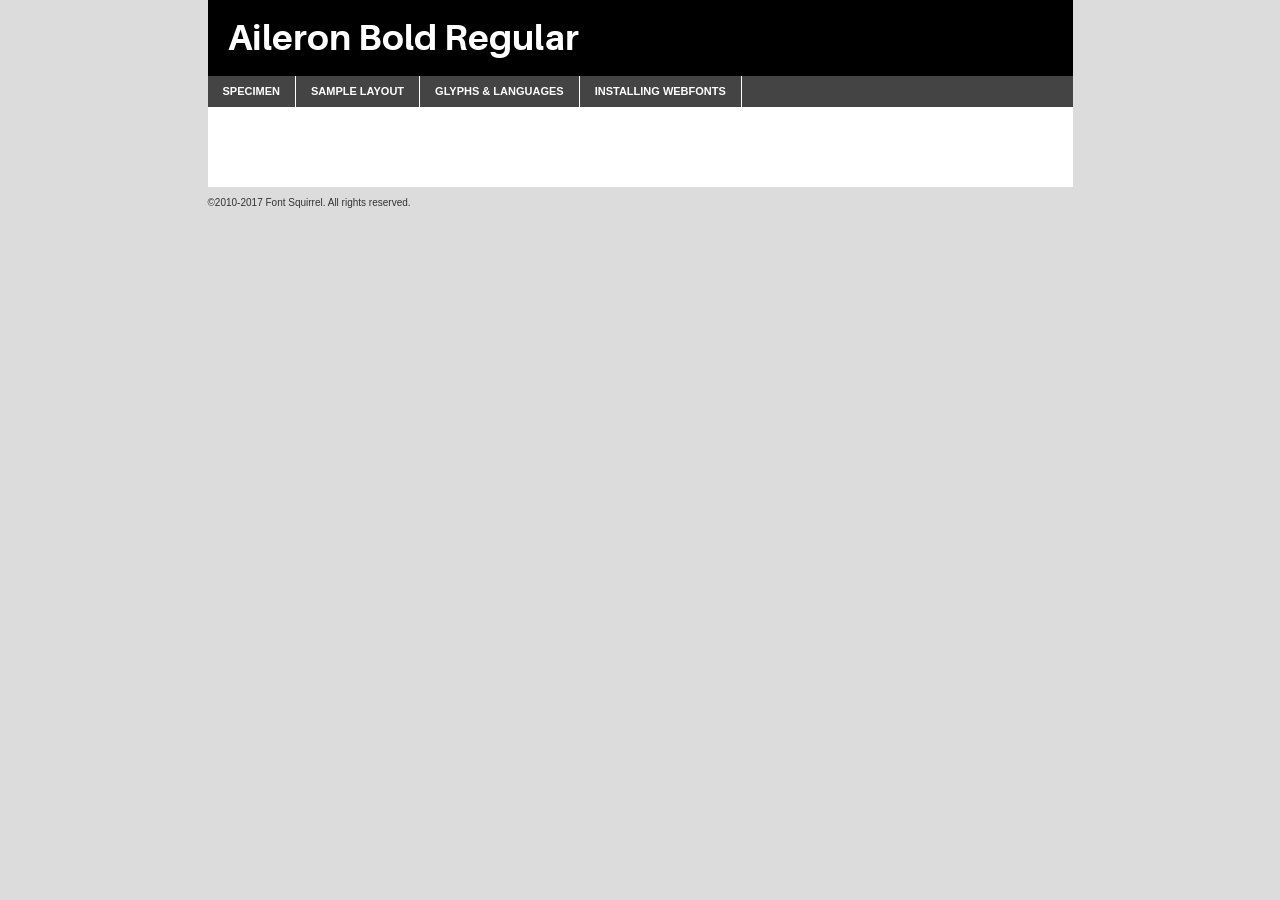
<file: fonts/aileron-bold-demo.html>
<!DOCTYPE html PUBLIC "-//W3C//DTD XHTML 1.0 Transitional//EN"
	"http://www.w3.org/TR/xhtml1/DTD/xhtml1-transitional.dtd">

<html xmlns="http://www.w3.org/1999/xhtml" xml:lang="en" lang="en">
<head>
	<meta http-equiv="Content-Type" content="text/html; charset=utf-8" />
	<script src="http://ajax.googleapis.com/ajax/libs/jquery/1.7.2/jquery.min.js" type="text/javascript" charset="utf-8"></script>
	<script type="text/javascript">
	(function($){$.fn.easyTabs=function(option){var param=jQuery.extend({fadeSpeed:"fast",defaultContent:1,activeClass:'active'},option);$(this).each(function(){var thisId="#"+this.id;if(param.defaultContent==''){param.defaultContent=1;}
	if(typeof param.defaultContent=="number")
	{var defaultTab=$(thisId+" .tabs li:eq("+(param.defaultContent-1)+") a").attr('href').substr(1);}else{var defaultTab=param.defaultContent;}
	$(thisId+" .tabs li a").each(function(){var tabToHide=$(this).attr('href').substr(1);$("#"+tabToHide).addClass('easytabs-tab-content');});hideAll();changeContent(defaultTab);function hideAll(){$(thisId+" .easytabs-tab-content").hide();}
	function changeContent(tabId){hideAll();$(thisId+" .tabs li").removeClass(param.activeClass);$(thisId+" .tabs li a[href=#"+tabId+"]").closest('li').addClass(param.activeClass);if(param.fadeSpeed!="none")
	{$(thisId+" #"+tabId).fadeIn(param.fadeSpeed);}else{$(thisId+" #"+tabId).show();}}
	$(thisId+" .tabs li").click(function(){var tabId=$(this).find('a').attr('href').substr(1);changeContent(tabId);return false;});});}})(jQuery);
	</script>
	<link rel="stylesheet" href="specimen_files/specimen_stylesheet.css" type="text/css" charset="utf-8" />
	<link rel="stylesheet" href="stylesheet.css" type="text/css" charset="utf-8" />

	<style type="text/css">
					body{
				font-family: 'aileronbold';
							}
		</style>

	<title>Aileron Bold Regular Specimen</title>
	
	
	<script type="text/javascript" charset="utf-8">
		$(document).ready(function() {
			$('#container').easyTabs({defaultContent:1});
		});
	</script>
</head>

<body>
<div id="container">
	<div id="header">
		Aileron Bold Regular	</div>
	<ul class="tabs">
		<li><a href="#specimen">Specimen</a></li>
		<li><a href="#layout">Sample Layout</a></li>
				<li><a href="#glyphs">Glyphs &amp; Languages</a></li>
		<li><a href="#installing">Installing Webfonts</a></li>
		
	</ul>
	
	<div id="main_content">

		
			<div id="specimen">
		
				<div class="section">
					<div class="grid12 firstcol">
						<div class="huge">AaBb</div>
					</div>
				</div>
		
				<div class="section">
					<div class="glyph_range">A&#x200B;B&#x200b;C&#x200b;D&#x200b;E&#x200b;F&#x200b;G&#x200b;H&#x200b;I&#x200b;J&#x200b;K&#x200b;L&#x200b;M&#x200b;N&#x200b;O&#x200b;P&#x200b;Q&#x200b;R&#x200b;S&#x200b;T&#x200b;U&#x200b;V&#x200b;W&#x200b;X&#x200b;Y&#x200b;Z&#x200b;a&#x200b;b&#x200b;c&#x200b;d&#x200b;e&#x200b;f&#x200b;g&#x200b;h&#x200b;i&#x200b;j&#x200b;k&#x200b;l&#x200b;m&#x200b;n&#x200b;o&#x200b;p&#x200b;q&#x200b;r&#x200b;s&#x200b;t&#x200b;u&#x200b;v&#x200b;w&#x200b;x&#x200b;y&#x200b;z&#x200b;1&#x200b;2&#x200b;3&#x200b;4&#x200b;5&#x200b;6&#x200b;7&#x200b;8&#x200b;9&#x200b;0&#x200b;&amp;&#x200b;.&#x200b;,&#x200b;?&#x200b;!&#x200b;&#64;&#x200b;(&#x200b;)&#x200b;#&#x200b;$&#x200b;%&#x200b;*&#x200b;+&#x200b;-&#x200b;=&#x200b;:&#x200b;;</div>
				</div>
				<div class="section">
					<div class="grid12 firstcol">
						<table class="sample_table">
							<tr><td>10</td><td class="size10">abcdefghijklmnopqrstuvwxyzABCDEFGHIJKLMNOPQRSTUVWXYZ0123456789abcdefghijklmnopqrstuvwxyzABCDEFGHIJKLMNOPQRSTUVWXYZ0123456789abcdefghijklmnopqrstuvwxyzABCDEFGHIJKLMNOPQRSTUVWXYZ</td></tr>
							<tr><td>11</td><td class="size11">abcdefghijklmnopqrstuvwxyzABCDEFGHIJKLMNOPQRSTUVWXYZ0123456789abcdefghijklmnopqrstuvwxyzABCDEFGHIJKLMNOPQRSTUVWXYZ0123456789abcdefghijklmnopqrstuvwxyzABCDEFGHIJKLMNOPQRSTUVWXYZ</td></tr>
							<tr><td>12</td><td class="size12">abcdefghijklmnopqrstuvwxyzABCDEFGHIJKLMNOPQRSTUVWXYZ0123456789abcdefghijklmnopqrstuvwxyzABCDEFGHIJKLMNOPQRSTUVWXYZ0123456789abcdefghijklmnopqrstuvwxyzABCDEFGHIJKLMNOPQRSTUVWXYZ</td></tr>
							<tr><td>13</td><td class="size13">abcdefghijklmnopqrstuvwxyzABCDEFGHIJKLMNOPQRSTUVWXYZ0123456789abcdefghijklmnopqrstuvwxyzABCDEFGHIJKLMNOPQRSTUVWXYZ0123456789abcdefghijklmnopqrstuvwxyzABCDEFGHIJKLMNOPQRSTUVWXYZ</td></tr>
							<tr><td>14</td><td class="size14">abcdefghijklmnopqrstuvwxyzABCDEFGHIJKLMNOPQRSTUVWXYZ0123456789abcdefghijklmnopqrstuvwxyzABCDEFGHIJKLMNOPQRSTUVWXYZ0123456789abcdefghijklmnopqrstuvwxyzABCDEFGHIJKLMNOPQRSTUVWXYZ</td></tr>
							<tr><td>16</td><td class="size16">abcdefghijklmnopqrstuvwxyzABCDEFGHIJKLMNOPQRSTUVWXYZ0123456789abcdefghijklmnopqrstuvwxyzABCDEFGHIJKLMNOPQRSTUVWXYZ</td></tr>
							<tr><td>18</td><td class="size18">abcdefghijklmnopqrstuvwxyzABCDEFGHIJKLMNOPQRSTUVWXYZ0123456789abcdefghijklmnopqrstuvwxyzABCDEFGHIJKLMNOPQRSTUVWXYZ</td></tr>
							<tr><td>20</td><td class="size20">abcdefghijklmnopqrstuvwxyzABCDEFGHIJKLMNOPQRSTUVWXYZ0123456789abcdefghijklmnopqrstuvwxyzABCDEFGHIJKLMNOPQRSTUVWXYZ</td></tr>
							<tr><td>24</td><td class="size24">abcdefghijklmnopqrstuvwxyzABCDEFGHIJKLMNOPQRSTUVWXYZ0123456789abcdefghijklmnopqrstuvwxyzABCDEFGHIJKLMNOPQRSTUVWXYZ</td></tr>
							<tr><td>30</td><td class="size30">abcdefghijklmnopqrstuvwxyzABCDEFGHIJKLMNOPQRSTUVWXYZ0123456789abcdefghijklmnopqrstuvwxyzABCDEFGHIJKLMNOPQRSTUVWXYZ</td></tr>
							<tr><td>36</td><td class="size36">abcdefghijklmnopqrstuvwxyzABCDEFGHIJKLMNOPQRSTUVWXYZ0123456789abcdefghijklmnopqrstuvwxyzABCDEFGHIJKLMNOPQRSTUVWXYZ</td></tr>
							<tr><td>48</td><td class="size48">abcdefghijklmnopqrstuvwxyzABCDEFGHIJKLMNOPQRSTUVWXYZ0123456789abcdefghijklmnopqrstuvwxyzABCDEFGHIJKLMNOPQRSTUVWXYZ</td></tr>
							<tr><td>60</td><td class="size60">abcdefghijklmnopqrstuvwxyzABCDEFGHIJKLMNOPQRSTUVWXYZ0123456789abcdefghijklmnopqrstuvwxyzABCDEFGHIJKLMNOPQRSTUVWXYZ</td></tr>
							<tr><td>72</td><td class="size72">abcdefghijklmnopqrstuvwxyzABCDEFGHIJKLMNOPQRSTUVWXYZ0123456789abcdefghijklmnopqrstuvwxyzABCDEFGHIJKLMNOPQRSTUVWXYZ</td></tr>
							<tr><td>90</td><td class="size90">abcdefghijklmnopqrstuvwxyzABCDEFGHIJKLMNOPQRSTUVWXYZ0123456789abcdefghijklmnopqrstuvwxyzABCDEFGHIJKLMNOPQRSTUVWXYZ</td></tr>
						</table>
				
					</div>
			
				</div>
		
		
		
								<div class="section" id="bodycomparison">


										<div id="xheight">
				<div class="fontbody">&#x25FC;&#x25FC;&#x25FC;&#x25FC;&#x25FC;&#x25FC;&#x25FC;&#x25FC;&#x25FC;&#x25FC;&#x25FC;&#x25FC;&#x25FC;&#x25FC;&#x25FC;&#x25FC;&#x25FC;&#x25FC;&#x25FC;&#x25FC;&#x25FC;&#x25FC;&#x25FC;&#x25FC;&#x25FC;&#x25FC;&#x25FC;&#x25FC;&#x25FC;&#x25FC;&#x25FC;&#x25FC;&#x25FC;&#x25FC;&#x25FC;&#x25FC;&#x25FC;&#x25FC;&#x25FC;&#x25FC;&#x25FC;&#x25FC;&#x25FC;&#x25FC;&#x25FC;&#x25FC;&#x25FC;&#x25FC;&#x25FC;&#x25FC;&#x25FC;&#x25FC;&#x25FC;&#x25FC;&#x25FC;&#x25FC;&#x25FC;&#x25FC;&#x25FC;&#x25FC;&#x25FC;&#x25FC;&#x25FC;&#x25FC;&#x25FC;&#x25FC;&#x25FC;&#x25FC;&#x25FC;&#x25FC;&#x25FC;&#x25FC;&#x25FC;&#x25FC;&#x25FC;&#x25FC;&#x25FC;&#x25FC;&#x25FC;&#x25FC;&#x25FC;&#x25FC;&#x25FC;&#x25FC;&#x25FC;&#x25FC;&#x25FC;&#x25FC;&#x25FC;&#x25FC;&#x25FC;&#x25FC;&#x25FC;&#x25FC;&#x25FC;&#x25FC;&#x25FC;&#x25FC;&#x25FC;body</div><div class="arialbody">body</div><div class="verdanabody">body</div><div class="georgiabody">body</div></div>
										<div class="fontbody" style="z-index:1">
											body<span>Aileron Bold Regular</span>
										</div>
										<div class="arialbody" style="z-index:1">
											body<span>Arial</span>
										</div>
										<div class="verdanabody" style="z-index:1">
											body<span>Verdana</span>
										</div>
										<div class="georgiabody" style="z-index:1">
											body<span>Georgia</span>
										</div>



								</div>
		
		
				<div class="section psample psample_row1" id="">
					
					<div class="grid2 firstcol">
						<p class="size10"><span>10.</span>Aenean lacinia bibendum nulla sed consectetur. Fusce dapibus, tellus ac cursus commodo, tortor mauris condimentum nibh, ut fermentum massa justo sit amet risus. Nullam id dolor id nibh ultricies vehicula ut id elit. Cum sociis natoque penatibus et magnis dis parturient montes, nascetur ridiculus mus. Nulla vitae elit libero, a pharetra augue.</p>
			
					</div>
					<div class="grid3">
						<p class="size11"><span>11.</span>Aenean lacinia bibendum nulla sed consectetur. Fusce dapibus, tellus ac cursus commodo, tortor mauris condimentum nibh, ut fermentum massa justo sit amet risus. Nullam id dolor id nibh ultricies vehicula ut id elit. Cum sociis natoque penatibus et magnis dis parturient montes, nascetur ridiculus mus. Nulla vitae elit libero, a pharetra augue.</p>
			
					</div>
					<div class="grid3">
						<p class="size12"><span>12.</span>Aenean lacinia bibendum nulla sed consectetur. Fusce dapibus, tellus ac cursus commodo, tortor mauris condimentum nibh, ut fermentum massa justo sit amet risus. Nullam id dolor id nibh ultricies vehicula ut id elit. Cum sociis natoque penatibus et magnis dis parturient montes, nascetur ridiculus mus. Nulla vitae elit libero, a pharetra augue.</p>
			
					</div>
					<div class="grid4">
						<p class="size13"><span>13.</span>Aenean lacinia bibendum nulla sed consectetur. Fusce dapibus, tellus ac cursus commodo, tortor mauris condimentum nibh, ut fermentum massa justo sit amet risus. Nullam id dolor id nibh ultricies vehicula ut id elit. Cum sociis natoque penatibus et magnis dis parturient montes, nascetur ridiculus mus. Nulla vitae elit libero, a pharetra augue.</p>
			
					</div>
					<div class="white_blend"></div>
					
				</div>
				<div class="section psample psample_row2" id="">
					<div class="grid3 firstcol">
						<p class="size14"><span>14.</span>Aenean lacinia bibendum nulla sed consectetur. Fusce dapibus, tellus ac cursus commodo, tortor mauris condimentum nibh, ut fermentum massa justo sit amet risus. Nullam id dolor id nibh ultricies vehicula ut id elit. Cum sociis natoque penatibus et magnis dis parturient montes, nascetur ridiculus mus. Nulla vitae elit libero, a pharetra augue.</p>
			
					</div>
					<div class="grid4">
						<p class="size16"><span>16.</span>Aenean lacinia bibendum nulla sed consectetur. Fusce dapibus, tellus ac cursus commodo, tortor mauris condimentum nibh, ut fermentum massa justo sit amet risus. Nullam id dolor id nibh ultricies vehicula ut id elit. Cum sociis natoque penatibus et magnis dis parturient montes, nascetur ridiculus mus. Nulla vitae elit libero, a pharetra augue.</p>
			
					</div>
					<div class="grid5">
						<p class="size18"><span>18.</span>Aenean lacinia bibendum nulla sed consectetur. Fusce dapibus, tellus ac cursus commodo, tortor mauris condimentum nibh, ut fermentum massa justo sit amet risus. Nullam id dolor id nibh ultricies vehicula ut id elit. Cum sociis natoque penatibus et magnis dis parturient montes, nascetur ridiculus mus. Nulla vitae elit libero, a pharetra augue.</p>
			
					</div>

					<div class="white_blend"></div>

				</div>
				
				<div class="section psample psample_row3" id="">
					<div class="grid5 firstcol">
						<p class="size20"><span>20.</span>Aenean lacinia bibendum nulla sed consectetur. Fusce dapibus, tellus ac cursus commodo, tortor mauris condimentum nibh, ut fermentum massa justo sit amet risus. Nullam id dolor id nibh ultricies vehicula ut id elit. Cum sociis natoque penatibus et magnis dis parturient montes, nascetur ridiculus mus. Nulla vitae elit libero, a pharetra augue.</p>
					</div>
					<div class="grid7">
						<p class="size24"><span>24.</span>Aenean lacinia bibendum nulla sed consectetur. Fusce dapibus, tellus ac cursus commodo, tortor mauris condimentum nibh, ut fermentum massa justo sit amet risus. Nullam id dolor id nibh ultricies vehicula ut id elit. Cum sociis natoque penatibus et magnis dis parturient montes, nascetur ridiculus mus. Nulla vitae elit libero, a pharetra augue.</p>
					</div>
					
					<div class="white_blend"></div>
					
				</div>
				
				<div class="section psample psample_row4" id="">
					<div class="grid12 firstcol">
						<p class="size30"><span>30.</span>Aenean lacinia bibendum nulla sed consectetur. Fusce dapibus, tellus ac cursus commodo, tortor mauris condimentum nibh, ut fermentum massa justo sit amet risus. Nullam id dolor id nibh ultricies vehicula ut id elit. Cum sociis natoque penatibus et magnis dis parturient montes, nascetur ridiculus mus. Nulla vitae elit libero, a pharetra augue.</p>
					</div>
					<div class="white_blend"></div>
					
				</div>
				
				
				
				<div class="section psample psample_row1 fullreverse">
					<div class="grid2 firstcol">
						<p class="size10"><span>10.</span>Aenean lacinia bibendum nulla sed consectetur. Fusce dapibus, tellus ac cursus commodo, tortor mauris condimentum nibh, ut fermentum massa justo sit amet risus. Nullam id dolor id nibh ultricies vehicula ut id elit. Cum sociis natoque penatibus et magnis dis parturient montes, nascetur ridiculus mus. Nulla vitae elit libero, a pharetra augue.</p>
			
					</div>
					<div class="grid3">
						<p class="size11"><span>11.</span>Aenean lacinia bibendum nulla sed consectetur. Fusce dapibus, tellus ac cursus commodo, tortor mauris condimentum nibh, ut fermentum massa justo sit amet risus. Nullam id dolor id nibh ultricies vehicula ut id elit. Cum sociis natoque penatibus et magnis dis parturient montes, nascetur ridiculus mus. Nulla vitae elit libero, a pharetra augue.</p>
			
					</div>
					<div class="grid3">
						<p class="size12"><span>12.</span>Aenean lacinia bibendum nulla sed consectetur. Fusce dapibus, tellus ac cursus commodo, tortor mauris condimentum nibh, ut fermentum massa justo sit amet risus. Nullam id dolor id nibh ultricies vehicula ut id elit. Cum sociis natoque penatibus et magnis dis parturient montes, nascetur ridiculus mus. Nulla vitae elit libero, a pharetra augue.</p>
			
					</div>
					<div class="grid4">
						<p class="size13"><span>13.</span>Aenean lacinia bibendum nulla sed consectetur. Fusce dapibus, tellus ac cursus commodo, tortor mauris condimentum nibh, ut fermentum massa justo sit amet risus. Nullam id dolor id nibh ultricies vehicula ut id elit. Cum sociis natoque penatibus et magnis dis parturient montes, nascetur ridiculus mus. Nulla vitae elit libero, a pharetra augue.</p>
			
					</div>
					<div class="black_blend"></div>
					
				</div>
				
				<div class="section psample psample_row2 fullreverse">
					<div class="grid3 firstcol">
						<p class="size14"><span>14.</span>Aenean lacinia bibendum nulla sed consectetur. Fusce dapibus, tellus ac cursus commodo, tortor mauris condimentum nibh, ut fermentum massa justo sit amet risus. Nullam id dolor id nibh ultricies vehicula ut id elit. Cum sociis natoque penatibus et magnis dis parturient montes, nascetur ridiculus mus. Nulla vitae elit libero, a pharetra augue.</p>
			
					</div>
					<div class="grid4">
						<p class="size16"><span>16.</span>Aenean lacinia bibendum nulla sed consectetur. Fusce dapibus, tellus ac cursus commodo, tortor mauris condimentum nibh, ut fermentum massa justo sit amet risus. Nullam id dolor id nibh ultricies vehicula ut id elit. Cum sociis natoque penatibus et magnis dis parturient montes, nascetur ridiculus mus. Nulla vitae elit libero, a pharetra augue.</p>
			
					</div>
					<div class="grid5">
						<p class="size18"><span>18.</span>Aenean lacinia bibendum nulla sed consectetur. Fusce dapibus, tellus ac cursus commodo, tortor mauris condimentum nibh, ut fermentum massa justo sit amet risus. Nullam id dolor id nibh ultricies vehicula ut id elit. Cum sociis natoque penatibus et magnis dis parturient montes, nascetur ridiculus mus. Nulla vitae elit libero, a pharetra augue.</p>
			
					</div>
					<div class="black_blend"></div>

				</div>
				
				<div class="section psample fullreverse psample_row3" id="">
					<div class="grid5 firstcol">
						<p class="size20"><span>20.</span>Aenean lacinia bibendum nulla sed consectetur. Fusce dapibus, tellus ac cursus commodo, tortor mauris condimentum nibh, ut fermentum massa justo sit amet risus. Nullam id dolor id nibh ultricies vehicula ut id elit. Cum sociis natoque penatibus et magnis dis parturient montes, nascetur ridiculus mus. Nulla vitae elit libero, a pharetra augue.</p>
					</div>
					<div class="grid7">
						<p class="size24"><span>24.</span>Aenean lacinia bibendum nulla sed consectetur. Fusce dapibus, tellus ac cursus commodo, tortor mauris condimentum nibh, ut fermentum massa justo sit amet risus. Nullam id dolor id nibh ultricies vehicula ut id elit. Cum sociis natoque penatibus et magnis dis parturient montes, nascetur ridiculus mus. Nulla vitae elit libero, a pharetra augue.</p>
					</div>
					
					<div class="black_blend"></div>
					
				</div>
				
				<div class="section psample fullreverse psample_row4" id="" style="border-bottom: 20px #000 solid;">
					<div class="grid12 firstcol">
						<p class="size30"><span>30.</span>Aenean lacinia bibendum nulla sed consectetur. Fusce dapibus, tellus ac cursus commodo, tortor mauris condimentum nibh, ut fermentum massa justo sit amet risus. Nullam id dolor id nibh ultricies vehicula ut id elit. Cum sociis natoque penatibus et magnis dis parturient montes, nascetur ridiculus mus. Nulla vitae elit libero, a pharetra augue.</p>
					</div>
					<div class="black_blend"></div>
					
				</div>
				
				
				
				
			</div>
			
			<div id="layout">
				
				<div class="section">
					
					<div class="grid12 firstcol">
						<h1>Lorem Ipsum Dolor</h1>
						<h2>Etiam porta sem malesuada magna mollis euismod</h2>
						
						<p class="byline">By <a href="#link">Aenean Lacinia</a></p>
					</div>
				</div>
				<div class="section">
					<div class="grid8 firstcol">
						<p class="large">Donec sed odio dui. Morbi leo risus, porta ac consectetur ac, vestibulum at eros. Fusce dapibus, tellus ac cursus commodo, tortor mauris condimentum nibh, ut fermentum massa justo sit amet risus. </p>

						
						<h3>Pellentesque ornare sem</h3>

						<p>Maecenas sed diam eget risus varius blandit sit amet non magna. Maecenas faucibus mollis interdum. Donec ullamcorper nulla non metus auctor fringilla. Nullam id dolor id nibh ultricies vehicula ut id elit. Nullam id dolor id nibh ultricies vehicula ut id elit. </p>

						<p>Aenean eu leo quam. Pellentesque ornare sem lacinia quam venenatis vestibulum. Lorem ipsum dolor sit amet, consectetur adipiscing elit. Cum sociis natoque penatibus et magnis dis parturient montes, nascetur ridiculus mus. </p>

						<p>Nulla vitae elit libero, a pharetra augue. Praesent commodo cursus magna, vel scelerisque nisl consectetur et. Aenean lacinia bibendum nulla sed consectetur. </p>

						<p>Nullam quis risus eget urna mollis ornare vel eu leo. Nullam quis risus eget urna mollis ornare vel eu leo. Maecenas sed diam eget risus varius blandit sit amet non magna. Donec ullamcorper nulla non metus auctor fringilla. </p>

						<h3>Cras mattis consectetur</h3>

						<p>Aenean eu leo quam. Pellentesque ornare sem lacinia quam venenatis vestibulum. Aenean lacinia bibendum nulla sed consectetur. Integer posuere erat a ante venenatis dapibus posuere velit aliquet. Cras mattis consectetur purus sit amet fermentum. </p>

						<p>Nullam id dolor id nibh ultricies vehicula ut id elit. Nullam quis risus eget urna mollis ornare vel eu leo. Cras mattis consectetur purus sit amet fermentum.</p>
					</div>
					
					<div class="grid4 sidebar">
						
						<div class="box reverse">
							<p class="last">Nullam quis risus eget urna mollis ornare vel eu leo. Donec ullamcorper nulla non metus auctor fringilla. Cras mattis consectetur purus sit amet fermentum. Sed posuere consectetur est at lobortis. Lorem ipsum dolor sit amet, consectetur adipiscing elit. </p>
						</div>
						
						<p class="caption">Maecenas sed diam eget risus varius.</p>

						<p>Vestibulum id ligula porta felis euismod semper. Integer posuere erat a ante venenatis dapibus posuere velit aliquet. Vestibulum id ligula porta felis euismod semper. Sed posuere consectetur est at lobortis. Maecenas sed diam eget risus varius blandit sit amet non magna. Fusce dapibus, tellus ac cursus commodo, tortor mauris condimentum nibh, ut fermentum massa justo sit amet risus. </p>

					

						<p>Duis mollis, est non commodo luctus, nisi erat porttitor ligula, eget lacinia odio sem nec elit. Aenean lacinia bibendum nulla sed consectetur. Vivamus sagittis lacus vel augue laoreet rutrum faucibus dolor auctor. Aenean lacinia bibendum nulla sed consectetur. Nullam quis risus eget urna mollis ornare vel eu leo. </p>

						<p>Praesent commodo cursus magna, vel scelerisque nisl consectetur et. Donec ullamcorper nulla non metus auctor fringilla. Maecenas faucibus mollis interdum. Fusce dapibus, tellus ac cursus commodo, tortor mauris condimentum nibh, ut fermentum massa justo sit amet risus. </p>

					</div>
				</div>
				
			</div>


			



		<div id="glyphs">
			<div class="section">
				<div class="grid12 firstcol">
			
				<h1>Language Support</h1>
				<p>The subset of Aileron Bold Regular in this kit supports the following languages:<br />
			
					Albanian, Basque, Breton, Chamorro, Danish, Dutch, English, Faroese, Finnish, French, Frisian, Galician, German, Icelandic, Italian, Malagasy, Norwegian, Portuguese, Spanish, Alsatian, Aragonese, Arapaho, Arrernte, Asturian, Aymara, Bislama, Cebuano, Corsican, Fijian, French_creole, Genoese, Gilbertese, Greenlandic, Haitian_creole, Hiligaynon, Hmong, Hopi, Ibanag, Iloko_ilokano, Indonesian, Interglossa_glosa, Interlingua, Irish_gaelic, Jerriais, Lojban, Lombard, Luxembourgeois, Manx, Mohawk, Norfolk_pitcairnese, Occitan, Oromo, Pangasinan, Papiamento, Piedmontese, Potawatomi, Rhaeto-romance, Romansh, Rotokas, Sami_lule, Samoan, Sardinian, Scots_gaelic, Seychelles_creole, Shona, Sicilian, Somali, Southern_ndebele, Swahili, Swati_swazi, Tagalog_filipino_pilipino, Tetum, Tok_pisin, Uyghur_latinized, Volapuk, Walloon, Warlpiri, Xhosa, Yapese, Zulu, Latinbasic, Ubasic, Demo				</p>
				<h1>Glyph Chart</h1>
				<p>The subset of Aileron Bold Regular in this kit includes all the glyphs listed below. Unicode entities are included above each glyph to help you insert individual characters into your layout.</p>
				<div id="glyph_chart">
			
																				 <div><p>&amp;#32;</p>&#32;</div>
																				 <div><p>&amp;#33;</p>&#33;</div>
																				 <div><p>&amp;#34;</p>&#34;</div>
																				 <div><p>&amp;#35;</p>&#35;</div>
																				 <div><p>&amp;#36;</p>&#36;</div>
																				 <div><p>&amp;#37;</p>&#37;</div>
																				 <div><p>&amp;#38;</p>&#38;</div>
																				 <div><p>&amp;#39;</p>&#39;</div>
																				 <div><p>&amp;#40;</p>&#40;</div>
																				 <div><p>&amp;#41;</p>&#41;</div>
																				 <div><p>&amp;#42;</p>&#42;</div>
																				 <div><p>&amp;#43;</p>&#43;</div>
																				 <div><p>&amp;#44;</p>&#44;</div>
																				 <div><p>&amp;#45;</p>&#45;</div>
																				 <div><p>&amp;#46;</p>&#46;</div>
																				 <div><p>&amp;#47;</p>&#47;</div>
																				 <div><p>&amp;#48;</p>&#48;</div>
																				 <div><p>&amp;#49;</p>&#49;</div>
																				 <div><p>&amp;#50;</p>&#50;</div>
																				 <div><p>&amp;#51;</p>&#51;</div>
																				 <div><p>&amp;#52;</p>&#52;</div>
																				 <div><p>&amp;#53;</p>&#53;</div>
																				 <div><p>&amp;#54;</p>&#54;</div>
																				 <div><p>&amp;#55;</p>&#55;</div>
																				 <div><p>&amp;#56;</p>&#56;</div>
																				 <div><p>&amp;#57;</p>&#57;</div>
																				 <div><p>&amp;#58;</p>&#58;</div>
																				 <div><p>&amp;#59;</p>&#59;</div>
																				 <div><p>&amp;#60;</p>&#60;</div>
																				 <div><p>&amp;#61;</p>&#61;</div>
																				 <div><p>&amp;#62;</p>&#62;</div>
																				 <div><p>&amp;#63;</p>&#63;</div>
																				 <div><p>&amp;#64;</p>&#64;</div>
																				 <div><p>&amp;#65;</p>&#65;</div>
																				 <div><p>&amp;#66;</p>&#66;</div>
																				 <div><p>&amp;#67;</p>&#67;</div>
																				 <div><p>&amp;#68;</p>&#68;</div>
																				 <div><p>&amp;#69;</p>&#69;</div>
																				 <div><p>&amp;#70;</p>&#70;</div>
																				 <div><p>&amp;#71;</p>&#71;</div>
																				 <div><p>&amp;#72;</p>&#72;</div>
																				 <div><p>&amp;#73;</p>&#73;</div>
																				 <div><p>&amp;#74;</p>&#74;</div>
																				 <div><p>&amp;#75;</p>&#75;</div>
																				 <div><p>&amp;#76;</p>&#76;</div>
																				 <div><p>&amp;#77;</p>&#77;</div>
																				 <div><p>&amp;#78;</p>&#78;</div>
																				 <div><p>&amp;#79;</p>&#79;</div>
																				 <div><p>&amp;#80;</p>&#80;</div>
																				 <div><p>&amp;#81;</p>&#81;</div>
																				 <div><p>&amp;#82;</p>&#82;</div>
																				 <div><p>&amp;#83;</p>&#83;</div>
																				 <div><p>&amp;#84;</p>&#84;</div>
																				 <div><p>&amp;#85;</p>&#85;</div>
																				 <div><p>&amp;#86;</p>&#86;</div>
																				 <div><p>&amp;#87;</p>&#87;</div>
																				 <div><p>&amp;#88;</p>&#88;</div>
																				 <div><p>&amp;#89;</p>&#89;</div>
																				 <div><p>&amp;#90;</p>&#90;</div>
																				 <div><p>&amp;#91;</p>&#91;</div>
																				 <div><p>&amp;#92;</p>&#92;</div>
																				 <div><p>&amp;#93;</p>&#93;</div>
																				 <div><p>&amp;#94;</p>&#94;</div>
																				 <div><p>&amp;#95;</p>&#95;</div>
																				 <div><p>&amp;#96;</p>&#96;</div>
																				 <div><p>&amp;#97;</p>&#97;</div>
																				 <div><p>&amp;#98;</p>&#98;</div>
																				 <div><p>&amp;#99;</p>&#99;</div>
																				 <div><p>&amp;#100;</p>&#100;</div>
																				 <div><p>&amp;#101;</p>&#101;</div>
																				 <div><p>&amp;#102;</p>&#102;</div>
																				 <div><p>&amp;#103;</p>&#103;</div>
																				 <div><p>&amp;#104;</p>&#104;</div>
																				 <div><p>&amp;#105;</p>&#105;</div>
																				 <div><p>&amp;#106;</p>&#106;</div>
																				 <div><p>&amp;#107;</p>&#107;</div>
																				 <div><p>&amp;#108;</p>&#108;</div>
																				 <div><p>&amp;#109;</p>&#109;</div>
																				 <div><p>&amp;#110;</p>&#110;</div>
																				 <div><p>&amp;#111;</p>&#111;</div>
																				 <div><p>&amp;#112;</p>&#112;</div>
																				 <div><p>&amp;#113;</p>&#113;</div>
																				 <div><p>&amp;#114;</p>&#114;</div>
																				 <div><p>&amp;#115;</p>&#115;</div>
																				 <div><p>&amp;#116;</p>&#116;</div>
																				 <div><p>&amp;#117;</p>&#117;</div>
																				 <div><p>&amp;#118;</p>&#118;</div>
																				 <div><p>&amp;#119;</p>&#119;</div>
																				 <div><p>&amp;#120;</p>&#120;</div>
																				 <div><p>&amp;#121;</p>&#121;</div>
																				 <div><p>&amp;#122;</p>&#122;</div>
																				 <div><p>&amp;#123;</p>&#123;</div>
																				 <div><p>&amp;#124;</p>&#124;</div>
																				 <div><p>&amp;#125;</p>&#125;</div>
																				 <div><p>&amp;#126;</p>&#126;</div>
																				 <div><p>&amp;#160;</p>&#160;</div>
																				 <div><p>&amp;#161;</p>&#161;</div>
																				 <div><p>&amp;#162;</p>&#162;</div>
																				 <div><p>&amp;#163;</p>&#163;</div>
																				 <div><p>&amp;#164;</p>&#164;</div>
																				 <div><p>&amp;#165;</p>&#165;</div>
																				 <div><p>&amp;#166;</p>&#166;</div>
																				 <div><p>&amp;#167;</p>&#167;</div>
																				 <div><p>&amp;#168;</p>&#168;</div>
																				 <div><p>&amp;#169;</p>&#169;</div>
																				 <div><p>&amp;#171;</p>&#171;</div>
																				 <div><p>&amp;#172;</p>&#172;</div>
																				 <div><p>&amp;#173;</p>&#173;</div>
																				 <div><p>&amp;#174;</p>&#174;</div>
																				 <div><p>&amp;#175;</p>&#175;</div>
																				 <div><p>&amp;#176;</p>&#176;</div>
																				 <div><p>&amp;#177;</p>&#177;</div>
																				 <div><p>&amp;#180;</p>&#180;</div>
																				 <div><p>&amp;#182;</p>&#182;</div>
																				 <div><p>&amp;#183;</p>&#183;</div>
																				 <div><p>&amp;#184;</p>&#184;</div>
																				 <div><p>&amp;#187;</p>&#187;</div>
																				 <div><p>&amp;#191;</p>&#191;</div>
																				 <div><p>&amp;#192;</p>&#192;</div>
																				 <div><p>&amp;#193;</p>&#193;</div>
																				 <div><p>&amp;#194;</p>&#194;</div>
																				 <div><p>&amp;#195;</p>&#195;</div>
																				 <div><p>&amp;#196;</p>&#196;</div>
																				 <div><p>&amp;#197;</p>&#197;</div>
																				 <div><p>&amp;#198;</p>&#198;</div>
																				 <div><p>&amp;#199;</p>&#199;</div>
																				 <div><p>&amp;#200;</p>&#200;</div>
																				 <div><p>&amp;#201;</p>&#201;</div>
																				 <div><p>&amp;#202;</p>&#202;</div>
																				 <div><p>&amp;#203;</p>&#203;</div>
																				 <div><p>&amp;#204;</p>&#204;</div>
																				 <div><p>&amp;#205;</p>&#205;</div>
																				 <div><p>&amp;#206;</p>&#206;</div>
																				 <div><p>&amp;#207;</p>&#207;</div>
																				 <div><p>&amp;#208;</p>&#208;</div>
																				 <div><p>&amp;#209;</p>&#209;</div>
																				 <div><p>&amp;#210;</p>&#210;</div>
																				 <div><p>&amp;#211;</p>&#211;</div>
																				 <div><p>&amp;#212;</p>&#212;</div>
																				 <div><p>&amp;#213;</p>&#213;</div>
																				 <div><p>&amp;#214;</p>&#214;</div>
																				 <div><p>&amp;#215;</p>&#215;</div>
																				 <div><p>&amp;#216;</p>&#216;</div>
																				 <div><p>&amp;#217;</p>&#217;</div>
																				 <div><p>&amp;#218;</p>&#218;</div>
																				 <div><p>&amp;#219;</p>&#219;</div>
																				 <div><p>&amp;#220;</p>&#220;</div>
																				 <div><p>&amp;#221;</p>&#221;</div>
																				 <div><p>&amp;#222;</p>&#222;</div>
																				 <div><p>&amp;#223;</p>&#223;</div>
																				 <div><p>&amp;#224;</p>&#224;</div>
																				 <div><p>&amp;#225;</p>&#225;</div>
																				 <div><p>&amp;#226;</p>&#226;</div>
																				 <div><p>&amp;#227;</p>&#227;</div>
																				 <div><p>&amp;#228;</p>&#228;</div>
																				 <div><p>&amp;#229;</p>&#229;</div>
																				 <div><p>&amp;#230;</p>&#230;</div>
																				 <div><p>&amp;#231;</p>&#231;</div>
																				 <div><p>&amp;#232;</p>&#232;</div>
																				 <div><p>&amp;#233;</p>&#233;</div>
																				 <div><p>&amp;#234;</p>&#234;</div>
																				 <div><p>&amp;#235;</p>&#235;</div>
																				 <div><p>&amp;#236;</p>&#236;</div>
																				 <div><p>&amp;#237;</p>&#237;</div>
																				 <div><p>&amp;#238;</p>&#238;</div>
																				 <div><p>&amp;#239;</p>&#239;</div>
																				 <div><p>&amp;#240;</p>&#240;</div>
																				 <div><p>&amp;#241;</p>&#241;</div>
																				 <div><p>&amp;#242;</p>&#242;</div>
																				 <div><p>&amp;#243;</p>&#243;</div>
																				 <div><p>&amp;#244;</p>&#244;</div>
																				 <div><p>&amp;#245;</p>&#245;</div>
																				 <div><p>&amp;#246;</p>&#246;</div>
																				 <div><p>&amp;#247;</p>&#247;</div>
																				 <div><p>&amp;#248;</p>&#248;</div>
																				 <div><p>&amp;#249;</p>&#249;</div>
																				 <div><p>&amp;#250;</p>&#250;</div>
																				 <div><p>&amp;#251;</p>&#251;</div>
																				 <div><p>&amp;#252;</p>&#252;</div>
																				 <div><p>&amp;#253;</p>&#253;</div>
																				 <div><p>&amp;#254;</p>&#254;</div>
																				 <div><p>&amp;#255;</p>&#255;</div>
																				 <div><p>&amp;#338;</p>&#338;</div>
																				 <div><p>&amp;#339;</p>&#339;</div>
																				 <div><p>&amp;#376;</p>&#376;</div>
																				 <div><p>&amp;#710;</p>&#710;</div>
																				 <div><p>&amp;#732;</p>&#732;</div>
																				 <div><p>&amp;#8192;</p>&#8192;</div>
																				 <div><p>&amp;#8193;</p>&#8193;</div>
																				 <div><p>&amp;#8194;</p>&#8194;</div>
																				 <div><p>&amp;#8195;</p>&#8195;</div>
																				 <div><p>&amp;#8196;</p>&#8196;</div>
																				 <div><p>&amp;#8197;</p>&#8197;</div>
																				 <div><p>&amp;#8198;</p>&#8198;</div>
																				 <div><p>&amp;#8199;</p>&#8199;</div>
																				 <div><p>&amp;#8200;</p>&#8200;</div>
																				 <div><p>&amp;#8201;</p>&#8201;</div>
																				 <div><p>&amp;#8202;</p>&#8202;</div>
																				 <div><p>&amp;#8208;</p>&#8208;</div>
																				 <div><p>&amp;#8209;</p>&#8209;</div>
																				 <div><p>&amp;#8210;</p>&#8210;</div>
																				 <div><p>&amp;#8211;</p>&#8211;</div>
																				 <div><p>&amp;#8212;</p>&#8212;</div>
																				 <div><p>&amp;#8216;</p>&#8216;</div>
																				 <div><p>&amp;#8217;</p>&#8217;</div>
																				 <div><p>&amp;#8218;</p>&#8218;</div>
																				 <div><p>&amp;#8220;</p>&#8220;</div>
																				 <div><p>&amp;#8221;</p>&#8221;</div>
																				 <div><p>&amp;#8222;</p>&#8222;</div>
																				 <div><p>&amp;#8226;</p>&#8226;</div>
																				 <div><p>&amp;#8230;</p>&#8230;</div>
																				 <div><p>&amp;#8239;</p>&#8239;</div>
																				 <div><p>&amp;#8249;</p>&#8249;</div>
																				 <div><p>&amp;#8250;</p>&#8250;</div>
																				 <div><p>&amp;#8287;</p>&#8287;</div>
																				 <div><p>&amp;#8364;</p>&#8364;</div>
																				 <div><p>&amp;#8482;</p>&#8482;</div>
																				 <div><p>&amp;#9724;</p>&#9724;</div>
																				 <div><p>&amp;#64257;</p>&#64257;</div>
																				 <div><p>&amp;#64258;</p>&#64258;</div>
																																																</div>	
				</div>
		
		
			</div>
		</div>
		
		
		<div id="specs">
			
		</div>
	
		<div id="installing">
			<div class="section">
				<div class="grid7 firstcol">
					<h1>Installing Webfonts</h1>
					
					<p>Webfonts are supported by all major browser platforms but not all in the same way. There are currently four different font formats that must be included in order to target all browsers. This includes TTF, WOFF, EOT and SVG.</p>
					
					<h2>1. Upload your webfonts</h2>
					<p>You must upload your webfont kit to your website. They should be in or near the same directory as your CSS files.</p>
					
					<h2>2. Include the webfont stylesheet</h2>
					<p>A special CSS @font-face declaration helps the various browsers select the appropriate font it needs without causing you a bunch of headaches. Learn more about this syntax by reading the <a href="https://www.fontspring.com/blog/further-hardening-of-the-bulletproof-syntax">Fontspring blog post</a> about it. The code for it is as follows:</p>


<code>
@font-face{ 
	font-family: 'MyWebFont';
	src: url('WebFont.eot');
	src: url('WebFont.eot?#iefix') format('embedded-opentype'),
	     url('WebFont.woff') format('woff'),
	     url('WebFont.ttf') format('truetype'),
	     url('WebFont.svg#webfont') format('svg');
}
</code>

	<p>We've already gone ahead and generated the code for you. All you have to do is link to the stylesheet in your HTML, like this:</p>
	<code>&lt;link rel=&quot;stylesheet&quot; href=&quot;stylesheet.css&quot; type=&quot;text/css&quot; charset=&quot;utf-8&quot; /&gt;</code>

					<h2>3. Modify your own stylesheet</h2>
					<p>To take advantage of your new fonts, you must tell your stylesheet to use them. Look at the original @font-face declaration above and find the property called "font-family." The name linked there will be what you use to reference the font. Prepend that webfont name to the font stack in the "font-family" property, inside the selector you want to change. For example:</p>
<code>p { font-family: 'WebFont', Arial, sans-serif; }</code>

<h2>4. Test</h2>
<p>Getting webfonts to work cross-browser <em>can</em> be tricky. Use the information in the sidebar to help you if you find that fonts aren't loading in a particular browser.</p>
				</div>
				
				<div class="grid5 sidebar">
					<div class="box">
						<h2>Troubleshooting<br />Font-Face Problems</h2>
						<p>Having trouble getting your webfonts to load in your new website? Here are some tips to sort out what might be the problem.</p>

						<h3>Fonts not showing in any browser</h3>

						<p>This sounds like you need to work on the plumbing. You either did not upload the fonts to the correct directory, or you did not link the fonts properly in the CSS. If you've confirmed that all this is correct and you still have a problem, take a look at your .htaccess file and see if requests are getting intercepted.</p>

						<h3>Fonts not loading in iPhone or iPad</h3>

						<p>The most common problem here is that you are serving the fonts from an IIS server. IIS refuses to serve files that have unknown MIME types. If that is the case, you must set the MIME type for SVG to "image/svg+xml" in the server settings. Follow these instructions from Microsoft if you need help.</p>

						<h3>Fonts not loading in Firefox</h3>

						<p>The primary reason for this failure? You are still using a version Firefox older than 3.5. So upgrade already! If that isn't it, then you are very likely serving fonts from a different domain. Firefox requires that all font assets be served from the same domain. Lastly it is possible that you need to add WOFF to your list of MIME types (if you are serving via IIS.)</p>

						<h3>Fonts not loading in IE</h3>

						<p>Are you looking at Internet Explorer on an actual Windows machine or are you cheating by using a service like Adobe BrowserLab? Many of these screenshot services do not render @font-face for IE. Best to test it on a real machine.</p>

						<h3>Fonts not loading in IE9</h3>

						<p>IE9, like Firefox, requires that fonts be served from the same domain as the website. Make sure that is the case.</p>
					</div>
				</div>
			</div>
			
		</div>
	
	</div>
	<div id="footer">
		<p>&copy;2010-2017 Font Squirrel. All rights reserved.</p>
	</div>
</div>
</body>
</html>
</file>
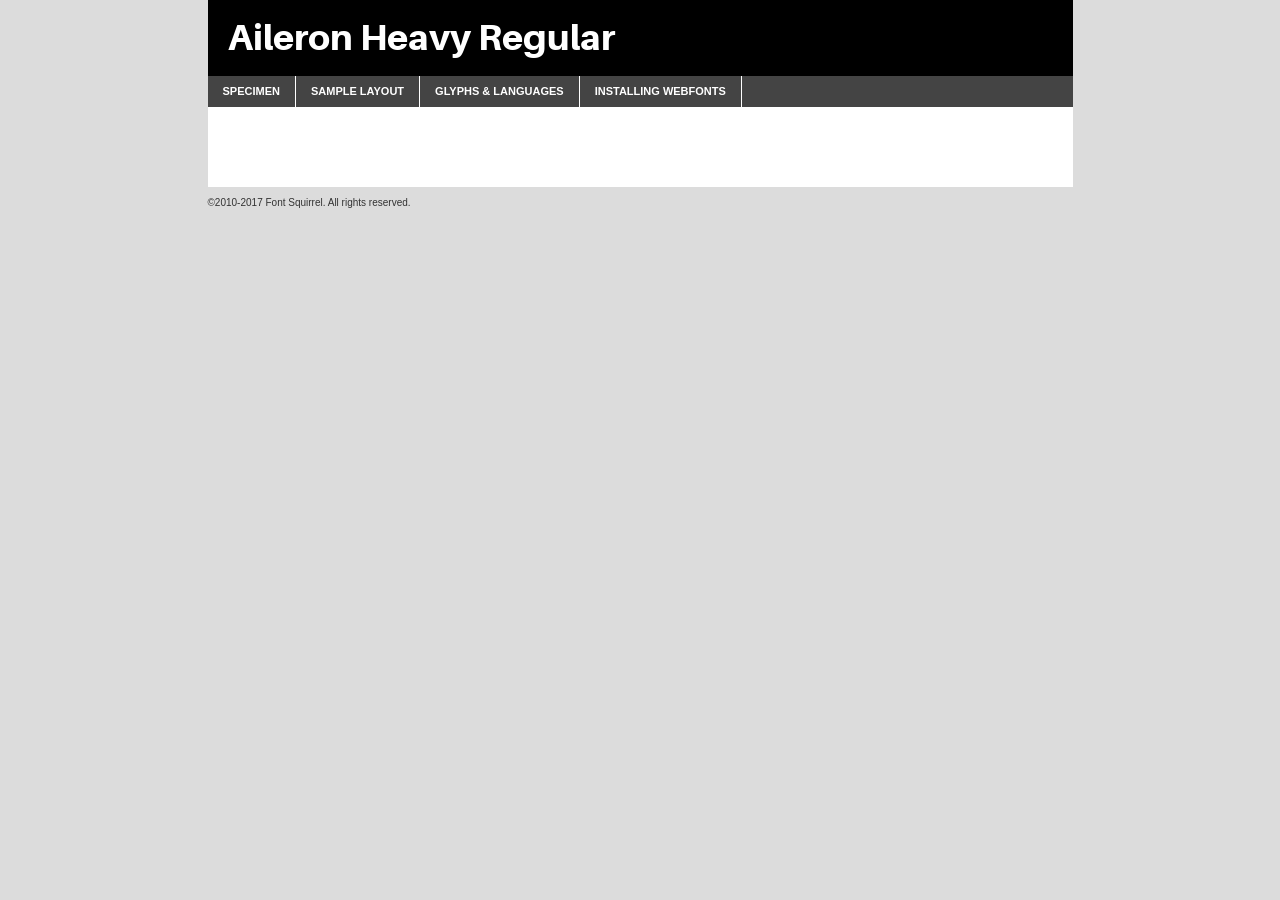
<file: fonts/aileron-heavy-demo.html>
<!DOCTYPE html PUBLIC "-//W3C//DTD XHTML 1.0 Transitional//EN"
	"http://www.w3.org/TR/xhtml1/DTD/xhtml1-transitional.dtd">

<html xmlns="http://www.w3.org/1999/xhtml" xml:lang="en" lang="en">
<head>
	<meta http-equiv="Content-Type" content="text/html; charset=utf-8" />
	<script src="http://ajax.googleapis.com/ajax/libs/jquery/1.7.2/jquery.min.js" type="text/javascript" charset="utf-8"></script>
	<script type="text/javascript">
	(function($){$.fn.easyTabs=function(option){var param=jQuery.extend({fadeSpeed:"fast",defaultContent:1,activeClass:'active'},option);$(this).each(function(){var thisId="#"+this.id;if(param.defaultContent==''){param.defaultContent=1;}
	if(typeof param.defaultContent=="number")
	{var defaultTab=$(thisId+" .tabs li:eq("+(param.defaultContent-1)+") a").attr('href').substr(1);}else{var defaultTab=param.defaultContent;}
	$(thisId+" .tabs li a").each(function(){var tabToHide=$(this).attr('href').substr(1);$("#"+tabToHide).addClass('easytabs-tab-content');});hideAll();changeContent(defaultTab);function hideAll(){$(thisId+" .easytabs-tab-content").hide();}
	function changeContent(tabId){hideAll();$(thisId+" .tabs li").removeClass(param.activeClass);$(thisId+" .tabs li a[href=#"+tabId+"]").closest('li').addClass(param.activeClass);if(param.fadeSpeed!="none")
	{$(thisId+" #"+tabId).fadeIn(param.fadeSpeed);}else{$(thisId+" #"+tabId).show();}}
	$(thisId+" .tabs li").click(function(){var tabId=$(this).find('a').attr('href').substr(1);changeContent(tabId);return false;});});}})(jQuery);
	</script>
	<link rel="stylesheet" href="specimen_files/specimen_stylesheet.css" type="text/css" charset="utf-8" />
	<link rel="stylesheet" href="stylesheet.css" type="text/css" charset="utf-8" />

	<style type="text/css">
					body{
				font-family: 'aileronheavy';
							}
		</style>

	<title>Aileron Heavy Regular Specimen</title>
	
	
	<script type="text/javascript" charset="utf-8">
		$(document).ready(function() {
			$('#container').easyTabs({defaultContent:1});
		});
	</script>
</head>

<body>
<div id="container">
	<div id="header">
		Aileron Heavy Regular	</div>
	<ul class="tabs">
		<li><a href="#specimen">Specimen</a></li>
		<li><a href="#layout">Sample Layout</a></li>
				<li><a href="#glyphs">Glyphs &amp; Languages</a></li>
		<li><a href="#installing">Installing Webfonts</a></li>
		
	</ul>
	
	<div id="main_content">

		
			<div id="specimen">
		
				<div class="section">
					<div class="grid12 firstcol">
						<div class="huge">AaBb</div>
					</div>
				</div>
		
				<div class="section">
					<div class="glyph_range">A&#x200B;B&#x200b;C&#x200b;D&#x200b;E&#x200b;F&#x200b;G&#x200b;H&#x200b;I&#x200b;J&#x200b;K&#x200b;L&#x200b;M&#x200b;N&#x200b;O&#x200b;P&#x200b;Q&#x200b;R&#x200b;S&#x200b;T&#x200b;U&#x200b;V&#x200b;W&#x200b;X&#x200b;Y&#x200b;Z&#x200b;a&#x200b;b&#x200b;c&#x200b;d&#x200b;e&#x200b;f&#x200b;g&#x200b;h&#x200b;i&#x200b;j&#x200b;k&#x200b;l&#x200b;m&#x200b;n&#x200b;o&#x200b;p&#x200b;q&#x200b;r&#x200b;s&#x200b;t&#x200b;u&#x200b;v&#x200b;w&#x200b;x&#x200b;y&#x200b;z&#x200b;1&#x200b;2&#x200b;3&#x200b;4&#x200b;5&#x200b;6&#x200b;7&#x200b;8&#x200b;9&#x200b;0&#x200b;&amp;&#x200b;.&#x200b;,&#x200b;?&#x200b;!&#x200b;&#64;&#x200b;(&#x200b;)&#x200b;#&#x200b;$&#x200b;%&#x200b;*&#x200b;+&#x200b;-&#x200b;=&#x200b;:&#x200b;;</div>
				</div>
				<div class="section">
					<div class="grid12 firstcol">
						<table class="sample_table">
							<tr><td>10</td><td class="size10">abcdefghijklmnopqrstuvwxyzABCDEFGHIJKLMNOPQRSTUVWXYZ0123456789abcdefghijklmnopqrstuvwxyzABCDEFGHIJKLMNOPQRSTUVWXYZ0123456789abcdefghijklmnopqrstuvwxyzABCDEFGHIJKLMNOPQRSTUVWXYZ</td></tr>
							<tr><td>11</td><td class="size11">abcdefghijklmnopqrstuvwxyzABCDEFGHIJKLMNOPQRSTUVWXYZ0123456789abcdefghijklmnopqrstuvwxyzABCDEFGHIJKLMNOPQRSTUVWXYZ0123456789abcdefghijklmnopqrstuvwxyzABCDEFGHIJKLMNOPQRSTUVWXYZ</td></tr>
							<tr><td>12</td><td class="size12">abcdefghijklmnopqrstuvwxyzABCDEFGHIJKLMNOPQRSTUVWXYZ0123456789abcdefghijklmnopqrstuvwxyzABCDEFGHIJKLMNOPQRSTUVWXYZ0123456789abcdefghijklmnopqrstuvwxyzABCDEFGHIJKLMNOPQRSTUVWXYZ</td></tr>
							<tr><td>13</td><td class="size13">abcdefghijklmnopqrstuvwxyzABCDEFGHIJKLMNOPQRSTUVWXYZ0123456789abcdefghijklmnopqrstuvwxyzABCDEFGHIJKLMNOPQRSTUVWXYZ0123456789abcdefghijklmnopqrstuvwxyzABCDEFGHIJKLMNOPQRSTUVWXYZ</td></tr>
							<tr><td>14</td><td class="size14">abcdefghijklmnopqrstuvwxyzABCDEFGHIJKLMNOPQRSTUVWXYZ0123456789abcdefghijklmnopqrstuvwxyzABCDEFGHIJKLMNOPQRSTUVWXYZ0123456789abcdefghijklmnopqrstuvwxyzABCDEFGHIJKLMNOPQRSTUVWXYZ</td></tr>
							<tr><td>16</td><td class="size16">abcdefghijklmnopqrstuvwxyzABCDEFGHIJKLMNOPQRSTUVWXYZ0123456789abcdefghijklmnopqrstuvwxyzABCDEFGHIJKLMNOPQRSTUVWXYZ</td></tr>
							<tr><td>18</td><td class="size18">abcdefghijklmnopqrstuvwxyzABCDEFGHIJKLMNOPQRSTUVWXYZ0123456789abcdefghijklmnopqrstuvwxyzABCDEFGHIJKLMNOPQRSTUVWXYZ</td></tr>
							<tr><td>20</td><td class="size20">abcdefghijklmnopqrstuvwxyzABCDEFGHIJKLMNOPQRSTUVWXYZ0123456789abcdefghijklmnopqrstuvwxyzABCDEFGHIJKLMNOPQRSTUVWXYZ</td></tr>
							<tr><td>24</td><td class="size24">abcdefghijklmnopqrstuvwxyzABCDEFGHIJKLMNOPQRSTUVWXYZ0123456789abcdefghijklmnopqrstuvwxyzABCDEFGHIJKLMNOPQRSTUVWXYZ</td></tr>
							<tr><td>30</td><td class="size30">abcdefghijklmnopqrstuvwxyzABCDEFGHIJKLMNOPQRSTUVWXYZ0123456789abcdefghijklmnopqrstuvwxyzABCDEFGHIJKLMNOPQRSTUVWXYZ</td></tr>
							<tr><td>36</td><td class="size36">abcdefghijklmnopqrstuvwxyzABCDEFGHIJKLMNOPQRSTUVWXYZ0123456789abcdefghijklmnopqrstuvwxyzABCDEFGHIJKLMNOPQRSTUVWXYZ</td></tr>
							<tr><td>48</td><td class="size48">abcdefghijklmnopqrstuvwxyzABCDEFGHIJKLMNOPQRSTUVWXYZ0123456789abcdefghijklmnopqrstuvwxyzABCDEFGHIJKLMNOPQRSTUVWXYZ</td></tr>
							<tr><td>60</td><td class="size60">abcdefghijklmnopqrstuvwxyzABCDEFGHIJKLMNOPQRSTUVWXYZ0123456789abcdefghijklmnopqrstuvwxyzABCDEFGHIJKLMNOPQRSTUVWXYZ</td></tr>
							<tr><td>72</td><td class="size72">abcdefghijklmnopqrstuvwxyzABCDEFGHIJKLMNOPQRSTUVWXYZ0123456789abcdefghijklmnopqrstuvwxyzABCDEFGHIJKLMNOPQRSTUVWXYZ</td></tr>
							<tr><td>90</td><td class="size90">abcdefghijklmnopqrstuvwxyzABCDEFGHIJKLMNOPQRSTUVWXYZ0123456789abcdefghijklmnopqrstuvwxyzABCDEFGHIJKLMNOPQRSTUVWXYZ</td></tr>
						</table>
				
					</div>
			
				</div>
		
		
		
								<div class="section" id="bodycomparison">


										<div id="xheight">
				<div class="fontbody">&#x25FC;&#x25FC;&#x25FC;&#x25FC;&#x25FC;&#x25FC;&#x25FC;&#x25FC;&#x25FC;&#x25FC;&#x25FC;&#x25FC;&#x25FC;&#x25FC;&#x25FC;&#x25FC;&#x25FC;&#x25FC;&#x25FC;&#x25FC;&#x25FC;&#x25FC;&#x25FC;&#x25FC;&#x25FC;&#x25FC;&#x25FC;&#x25FC;&#x25FC;&#x25FC;&#x25FC;&#x25FC;&#x25FC;&#x25FC;&#x25FC;&#x25FC;&#x25FC;&#x25FC;&#x25FC;&#x25FC;&#x25FC;&#x25FC;&#x25FC;&#x25FC;&#x25FC;&#x25FC;&#x25FC;&#x25FC;&#x25FC;&#x25FC;&#x25FC;&#x25FC;&#x25FC;&#x25FC;&#x25FC;&#x25FC;&#x25FC;&#x25FC;&#x25FC;&#x25FC;&#x25FC;&#x25FC;&#x25FC;&#x25FC;&#x25FC;&#x25FC;&#x25FC;&#x25FC;&#x25FC;&#x25FC;&#x25FC;&#x25FC;&#x25FC;&#x25FC;&#x25FC;&#x25FC;&#x25FC;&#x25FC;&#x25FC;&#x25FC;&#x25FC;&#x25FC;&#x25FC;&#x25FC;&#x25FC;&#x25FC;&#x25FC;&#x25FC;&#x25FC;&#x25FC;&#x25FC;&#x25FC;&#x25FC;&#x25FC;&#x25FC;&#x25FC;&#x25FC;&#x25FC;&#x25FC;body</div><div class="arialbody">body</div><div class="verdanabody">body</div><div class="georgiabody">body</div></div>
										<div class="fontbody" style="z-index:1">
											body<span>Aileron Heavy Regular</span>
										</div>
										<div class="arialbody" style="z-index:1">
											body<span>Arial</span>
										</div>
										<div class="verdanabody" style="z-index:1">
											body<span>Verdana</span>
										</div>
										<div class="georgiabody" style="z-index:1">
											body<span>Georgia</span>
										</div>



								</div>
		
		
				<div class="section psample psample_row1" id="">
					
					<div class="grid2 firstcol">
						<p class="size10"><span>10.</span>Aenean lacinia bibendum nulla sed consectetur. Fusce dapibus, tellus ac cursus commodo, tortor mauris condimentum nibh, ut fermentum massa justo sit amet risus. Nullam id dolor id nibh ultricies vehicula ut id elit. Cum sociis natoque penatibus et magnis dis parturient montes, nascetur ridiculus mus. Nulla vitae elit libero, a pharetra augue.</p>
			
					</div>
					<div class="grid3">
						<p class="size11"><span>11.</span>Aenean lacinia bibendum nulla sed consectetur. Fusce dapibus, tellus ac cursus commodo, tortor mauris condimentum nibh, ut fermentum massa justo sit amet risus. Nullam id dolor id nibh ultricies vehicula ut id elit. Cum sociis natoque penatibus et magnis dis parturient montes, nascetur ridiculus mus. Nulla vitae elit libero, a pharetra augue.</p>
			
					</div>
					<div class="grid3">
						<p class="size12"><span>12.</span>Aenean lacinia bibendum nulla sed consectetur. Fusce dapibus, tellus ac cursus commodo, tortor mauris condimentum nibh, ut fermentum massa justo sit amet risus. Nullam id dolor id nibh ultricies vehicula ut id elit. Cum sociis natoque penatibus et magnis dis parturient montes, nascetur ridiculus mus. Nulla vitae elit libero, a pharetra augue.</p>
			
					</div>
					<div class="grid4">
						<p class="size13"><span>13.</span>Aenean lacinia bibendum nulla sed consectetur. Fusce dapibus, tellus ac cursus commodo, tortor mauris condimentum nibh, ut fermentum massa justo sit amet risus. Nullam id dolor id nibh ultricies vehicula ut id elit. Cum sociis natoque penatibus et magnis dis parturient montes, nascetur ridiculus mus. Nulla vitae elit libero, a pharetra augue.</p>
			
					</div>
					<div class="white_blend"></div>
					
				</div>
				<div class="section psample psample_row2" id="">
					<div class="grid3 firstcol">
						<p class="size14"><span>14.</span>Aenean lacinia bibendum nulla sed consectetur. Fusce dapibus, tellus ac cursus commodo, tortor mauris condimentum nibh, ut fermentum massa justo sit amet risus. Nullam id dolor id nibh ultricies vehicula ut id elit. Cum sociis natoque penatibus et magnis dis parturient montes, nascetur ridiculus mus. Nulla vitae elit libero, a pharetra augue.</p>
			
					</div>
					<div class="grid4">
						<p class="size16"><span>16.</span>Aenean lacinia bibendum nulla sed consectetur. Fusce dapibus, tellus ac cursus commodo, tortor mauris condimentum nibh, ut fermentum massa justo sit amet risus. Nullam id dolor id nibh ultricies vehicula ut id elit. Cum sociis natoque penatibus et magnis dis parturient montes, nascetur ridiculus mus. Nulla vitae elit libero, a pharetra augue.</p>
			
					</div>
					<div class="grid5">
						<p class="size18"><span>18.</span>Aenean lacinia bibendum nulla sed consectetur. Fusce dapibus, tellus ac cursus commodo, tortor mauris condimentum nibh, ut fermentum massa justo sit amet risus. Nullam id dolor id nibh ultricies vehicula ut id elit. Cum sociis natoque penatibus et magnis dis parturient montes, nascetur ridiculus mus. Nulla vitae elit libero, a pharetra augue.</p>
			
					</div>

					<div class="white_blend"></div>

				</div>
				
				<div class="section psample psample_row3" id="">
					<div class="grid5 firstcol">
						<p class="size20"><span>20.</span>Aenean lacinia bibendum nulla sed consectetur. Fusce dapibus, tellus ac cursus commodo, tortor mauris condimentum nibh, ut fermentum massa justo sit amet risus. Nullam id dolor id nibh ultricies vehicula ut id elit. Cum sociis natoque penatibus et magnis dis parturient montes, nascetur ridiculus mus. Nulla vitae elit libero, a pharetra augue.</p>
					</div>
					<div class="grid7">
						<p class="size24"><span>24.</span>Aenean lacinia bibendum nulla sed consectetur. Fusce dapibus, tellus ac cursus commodo, tortor mauris condimentum nibh, ut fermentum massa justo sit amet risus. Nullam id dolor id nibh ultricies vehicula ut id elit. Cum sociis natoque penatibus et magnis dis parturient montes, nascetur ridiculus mus. Nulla vitae elit libero, a pharetra augue.</p>
					</div>
					
					<div class="white_blend"></div>
					
				</div>
				
				<div class="section psample psample_row4" id="">
					<div class="grid12 firstcol">
						<p class="size30"><span>30.</span>Aenean lacinia bibendum nulla sed consectetur. Fusce dapibus, tellus ac cursus commodo, tortor mauris condimentum nibh, ut fermentum massa justo sit amet risus. Nullam id dolor id nibh ultricies vehicula ut id elit. Cum sociis natoque penatibus et magnis dis parturient montes, nascetur ridiculus mus. Nulla vitae elit libero, a pharetra augue.</p>
					</div>
					<div class="white_blend"></div>
					
				</div>
				
				
				
				<div class="section psample psample_row1 fullreverse">
					<div class="grid2 firstcol">
						<p class="size10"><span>10.</span>Aenean lacinia bibendum nulla sed consectetur. Fusce dapibus, tellus ac cursus commodo, tortor mauris condimentum nibh, ut fermentum massa justo sit amet risus. Nullam id dolor id nibh ultricies vehicula ut id elit. Cum sociis natoque penatibus et magnis dis parturient montes, nascetur ridiculus mus. Nulla vitae elit libero, a pharetra augue.</p>
			
					</div>
					<div class="grid3">
						<p class="size11"><span>11.</span>Aenean lacinia bibendum nulla sed consectetur. Fusce dapibus, tellus ac cursus commodo, tortor mauris condimentum nibh, ut fermentum massa justo sit amet risus. Nullam id dolor id nibh ultricies vehicula ut id elit. Cum sociis natoque penatibus et magnis dis parturient montes, nascetur ridiculus mus. Nulla vitae elit libero, a pharetra augue.</p>
			
					</div>
					<div class="grid3">
						<p class="size12"><span>12.</span>Aenean lacinia bibendum nulla sed consectetur. Fusce dapibus, tellus ac cursus commodo, tortor mauris condimentum nibh, ut fermentum massa justo sit amet risus. Nullam id dolor id nibh ultricies vehicula ut id elit. Cum sociis natoque penatibus et magnis dis parturient montes, nascetur ridiculus mus. Nulla vitae elit libero, a pharetra augue.</p>
			
					</div>
					<div class="grid4">
						<p class="size13"><span>13.</span>Aenean lacinia bibendum nulla sed consectetur. Fusce dapibus, tellus ac cursus commodo, tortor mauris condimentum nibh, ut fermentum massa justo sit amet risus. Nullam id dolor id nibh ultricies vehicula ut id elit. Cum sociis natoque penatibus et magnis dis parturient montes, nascetur ridiculus mus. Nulla vitae elit libero, a pharetra augue.</p>
			
					</div>
					<div class="black_blend"></div>
					
				</div>
				
				<div class="section psample psample_row2 fullreverse">
					<div class="grid3 firstcol">
						<p class="size14"><span>14.</span>Aenean lacinia bibendum nulla sed consectetur. Fusce dapibus, tellus ac cursus commodo, tortor mauris condimentum nibh, ut fermentum massa justo sit amet risus. Nullam id dolor id nibh ultricies vehicula ut id elit. Cum sociis natoque penatibus et magnis dis parturient montes, nascetur ridiculus mus. Nulla vitae elit libero, a pharetra augue.</p>
			
					</div>
					<div class="grid4">
						<p class="size16"><span>16.</span>Aenean lacinia bibendum nulla sed consectetur. Fusce dapibus, tellus ac cursus commodo, tortor mauris condimentum nibh, ut fermentum massa justo sit amet risus. Nullam id dolor id nibh ultricies vehicula ut id elit. Cum sociis natoque penatibus et magnis dis parturient montes, nascetur ridiculus mus. Nulla vitae elit libero, a pharetra augue.</p>
			
					</div>
					<div class="grid5">
						<p class="size18"><span>18.</span>Aenean lacinia bibendum nulla sed consectetur. Fusce dapibus, tellus ac cursus commodo, tortor mauris condimentum nibh, ut fermentum massa justo sit amet risus. Nullam id dolor id nibh ultricies vehicula ut id elit. Cum sociis natoque penatibus et magnis dis parturient montes, nascetur ridiculus mus. Nulla vitae elit libero, a pharetra augue.</p>
			
					</div>
					<div class="black_blend"></div>

				</div>
				
				<div class="section psample fullreverse psample_row3" id="">
					<div class="grid5 firstcol">
						<p class="size20"><span>20.</span>Aenean lacinia bibendum nulla sed consectetur. Fusce dapibus, tellus ac cursus commodo, tortor mauris condimentum nibh, ut fermentum massa justo sit amet risus. Nullam id dolor id nibh ultricies vehicula ut id elit. Cum sociis natoque penatibus et magnis dis parturient montes, nascetur ridiculus mus. Nulla vitae elit libero, a pharetra augue.</p>
					</div>
					<div class="grid7">
						<p class="size24"><span>24.</span>Aenean lacinia bibendum nulla sed consectetur. Fusce dapibus, tellus ac cursus commodo, tortor mauris condimentum nibh, ut fermentum massa justo sit amet risus. Nullam id dolor id nibh ultricies vehicula ut id elit. Cum sociis natoque penatibus et magnis dis parturient montes, nascetur ridiculus mus. Nulla vitae elit libero, a pharetra augue.</p>
					</div>
					
					<div class="black_blend"></div>
					
				</div>
				
				<div class="section psample fullreverse psample_row4" id="" style="border-bottom: 20px #000 solid;">
					<div class="grid12 firstcol">
						<p class="size30"><span>30.</span>Aenean lacinia bibendum nulla sed consectetur. Fusce dapibus, tellus ac cursus commodo, tortor mauris condimentum nibh, ut fermentum massa justo sit amet risus. Nullam id dolor id nibh ultricies vehicula ut id elit. Cum sociis natoque penatibus et magnis dis parturient montes, nascetur ridiculus mus. Nulla vitae elit libero, a pharetra augue.</p>
					</div>
					<div class="black_blend"></div>
					
				</div>
				
				
				
				
			</div>
			
			<div id="layout">
				
				<div class="section">
					
					<div class="grid12 firstcol">
						<h1>Lorem Ipsum Dolor</h1>
						<h2>Etiam porta sem malesuada magna mollis euismod</h2>
						
						<p class="byline">By <a href="#link">Aenean Lacinia</a></p>
					</div>
				</div>
				<div class="section">
					<div class="grid8 firstcol">
						<p class="large">Donec sed odio dui. Morbi leo risus, porta ac consectetur ac, vestibulum at eros. Fusce dapibus, tellus ac cursus commodo, tortor mauris condimentum nibh, ut fermentum massa justo sit amet risus. </p>

						
						<h3>Pellentesque ornare sem</h3>

						<p>Maecenas sed diam eget risus varius blandit sit amet non magna. Maecenas faucibus mollis interdum. Donec ullamcorper nulla non metus auctor fringilla. Nullam id dolor id nibh ultricies vehicula ut id elit. Nullam id dolor id nibh ultricies vehicula ut id elit. </p>

						<p>Aenean eu leo quam. Pellentesque ornare sem lacinia quam venenatis vestibulum. Lorem ipsum dolor sit amet, consectetur adipiscing elit. Cum sociis natoque penatibus et magnis dis parturient montes, nascetur ridiculus mus. </p>

						<p>Nulla vitae elit libero, a pharetra augue. Praesent commodo cursus magna, vel scelerisque nisl consectetur et. Aenean lacinia bibendum nulla sed consectetur. </p>

						<p>Nullam quis risus eget urna mollis ornare vel eu leo. Nullam quis risus eget urna mollis ornare vel eu leo. Maecenas sed diam eget risus varius blandit sit amet non magna. Donec ullamcorper nulla non metus auctor fringilla. </p>

						<h3>Cras mattis consectetur</h3>

						<p>Aenean eu leo quam. Pellentesque ornare sem lacinia quam venenatis vestibulum. Aenean lacinia bibendum nulla sed consectetur. Integer posuere erat a ante venenatis dapibus posuere velit aliquet. Cras mattis consectetur purus sit amet fermentum. </p>

						<p>Nullam id dolor id nibh ultricies vehicula ut id elit. Nullam quis risus eget urna mollis ornare vel eu leo. Cras mattis consectetur purus sit amet fermentum.</p>
					</div>
					
					<div class="grid4 sidebar">
						
						<div class="box reverse">
							<p class="last">Nullam quis risus eget urna mollis ornare vel eu leo. Donec ullamcorper nulla non metus auctor fringilla. Cras mattis consectetur purus sit amet fermentum. Sed posuere consectetur est at lobortis. Lorem ipsum dolor sit amet, consectetur adipiscing elit. </p>
						</div>
						
						<p class="caption">Maecenas sed diam eget risus varius.</p>

						<p>Vestibulum id ligula porta felis euismod semper. Integer posuere erat a ante venenatis dapibus posuere velit aliquet. Vestibulum id ligula porta felis euismod semper. Sed posuere consectetur est at lobortis. Maecenas sed diam eget risus varius blandit sit amet non magna. Fusce dapibus, tellus ac cursus commodo, tortor mauris condimentum nibh, ut fermentum massa justo sit amet risus. </p>

					

						<p>Duis mollis, est non commodo luctus, nisi erat porttitor ligula, eget lacinia odio sem nec elit. Aenean lacinia bibendum nulla sed consectetur. Vivamus sagittis lacus vel augue laoreet rutrum faucibus dolor auctor. Aenean lacinia bibendum nulla sed consectetur. Nullam quis risus eget urna mollis ornare vel eu leo. </p>

						<p>Praesent commodo cursus magna, vel scelerisque nisl consectetur et. Donec ullamcorper nulla non metus auctor fringilla. Maecenas faucibus mollis interdum. Fusce dapibus, tellus ac cursus commodo, tortor mauris condimentum nibh, ut fermentum massa justo sit amet risus. </p>

					</div>
				</div>
				
			</div>


			



		<div id="glyphs">
			<div class="section">
				<div class="grid12 firstcol">
			
				<h1>Language Support</h1>
				<p>The subset of Aileron Heavy Regular in this kit supports the following languages:<br />
			
					Albanian, Basque, Breton, Chamorro, Danish, Dutch, English, Faroese, Finnish, French, Frisian, Galician, German, Icelandic, Italian, Malagasy, Norwegian, Portuguese, Spanish, Alsatian, Aragonese, Arapaho, Arrernte, Asturian, Aymara, Bislama, Cebuano, Corsican, Fijian, French_creole, Genoese, Gilbertese, Greenlandic, Haitian_creole, Hiligaynon, Hmong, Hopi, Ibanag, Iloko_ilokano, Indonesian, Interglossa_glosa, Interlingua, Irish_gaelic, Jerriais, Lojban, Lombard, Luxembourgeois, Manx, Mohawk, Norfolk_pitcairnese, Occitan, Oromo, Pangasinan, Papiamento, Piedmontese, Potawatomi, Rhaeto-romance, Romansh, Rotokas, Sami_lule, Samoan, Sardinian, Scots_gaelic, Seychelles_creole, Shona, Sicilian, Somali, Southern_ndebele, Swahili, Swati_swazi, Tagalog_filipino_pilipino, Tetum, Tok_pisin, Uyghur_latinized, Volapuk, Walloon, Warlpiri, Xhosa, Yapese, Zulu, Latinbasic, Ubasic, Demo				</p>
				<h1>Glyph Chart</h1>
				<p>The subset of Aileron Heavy Regular in this kit includes all the glyphs listed below. Unicode entities are included above each glyph to help you insert individual characters into your layout.</p>
				<div id="glyph_chart">
			
																				 <div><p>&amp;#32;</p>&#32;</div>
																				 <div><p>&amp;#33;</p>&#33;</div>
																				 <div><p>&amp;#34;</p>&#34;</div>
																				 <div><p>&amp;#35;</p>&#35;</div>
																				 <div><p>&amp;#36;</p>&#36;</div>
																				 <div><p>&amp;#37;</p>&#37;</div>
																				 <div><p>&amp;#38;</p>&#38;</div>
																				 <div><p>&amp;#39;</p>&#39;</div>
																				 <div><p>&amp;#40;</p>&#40;</div>
																				 <div><p>&amp;#41;</p>&#41;</div>
																				 <div><p>&amp;#42;</p>&#42;</div>
																				 <div><p>&amp;#43;</p>&#43;</div>
																				 <div><p>&amp;#44;</p>&#44;</div>
																				 <div><p>&amp;#45;</p>&#45;</div>
																				 <div><p>&amp;#46;</p>&#46;</div>
																				 <div><p>&amp;#47;</p>&#47;</div>
																				 <div><p>&amp;#48;</p>&#48;</div>
																				 <div><p>&amp;#49;</p>&#49;</div>
																				 <div><p>&amp;#50;</p>&#50;</div>
																				 <div><p>&amp;#51;</p>&#51;</div>
																				 <div><p>&amp;#52;</p>&#52;</div>
																				 <div><p>&amp;#53;</p>&#53;</div>
																				 <div><p>&amp;#54;</p>&#54;</div>
																				 <div><p>&amp;#55;</p>&#55;</div>
																				 <div><p>&amp;#56;</p>&#56;</div>
																				 <div><p>&amp;#57;</p>&#57;</div>
																				 <div><p>&amp;#58;</p>&#58;</div>
																				 <div><p>&amp;#59;</p>&#59;</div>
																				 <div><p>&amp;#60;</p>&#60;</div>
																				 <div><p>&amp;#61;</p>&#61;</div>
																				 <div><p>&amp;#62;</p>&#62;</div>
																				 <div><p>&amp;#63;</p>&#63;</div>
																				 <div><p>&amp;#64;</p>&#64;</div>
																				 <div><p>&amp;#65;</p>&#65;</div>
																				 <div><p>&amp;#66;</p>&#66;</div>
																				 <div><p>&amp;#67;</p>&#67;</div>
																				 <div><p>&amp;#68;</p>&#68;</div>
																				 <div><p>&amp;#69;</p>&#69;</div>
																				 <div><p>&amp;#70;</p>&#70;</div>
																				 <div><p>&amp;#71;</p>&#71;</div>
																				 <div><p>&amp;#72;</p>&#72;</div>
																				 <div><p>&amp;#73;</p>&#73;</div>
																				 <div><p>&amp;#74;</p>&#74;</div>
																				 <div><p>&amp;#75;</p>&#75;</div>
																				 <div><p>&amp;#76;</p>&#76;</div>
																				 <div><p>&amp;#77;</p>&#77;</div>
																				 <div><p>&amp;#78;</p>&#78;</div>
																				 <div><p>&amp;#79;</p>&#79;</div>
																				 <div><p>&amp;#80;</p>&#80;</div>
																				 <div><p>&amp;#81;</p>&#81;</div>
																				 <div><p>&amp;#82;</p>&#82;</div>
																				 <div><p>&amp;#83;</p>&#83;</div>
																				 <div><p>&amp;#84;</p>&#84;</div>
																				 <div><p>&amp;#85;</p>&#85;</div>
																				 <div><p>&amp;#86;</p>&#86;</div>
																				 <div><p>&amp;#87;</p>&#87;</div>
																				 <div><p>&amp;#88;</p>&#88;</div>
																				 <div><p>&amp;#89;</p>&#89;</div>
																				 <div><p>&amp;#90;</p>&#90;</div>
																				 <div><p>&amp;#91;</p>&#91;</div>
																				 <div><p>&amp;#92;</p>&#92;</div>
																				 <div><p>&amp;#93;</p>&#93;</div>
																				 <div><p>&amp;#94;</p>&#94;</div>
																				 <div><p>&amp;#95;</p>&#95;</div>
																				 <div><p>&amp;#96;</p>&#96;</div>
																				 <div><p>&amp;#97;</p>&#97;</div>
																				 <div><p>&amp;#98;</p>&#98;</div>
																				 <div><p>&amp;#99;</p>&#99;</div>
																				 <div><p>&amp;#100;</p>&#100;</div>
																				 <div><p>&amp;#101;</p>&#101;</div>
																				 <div><p>&amp;#102;</p>&#102;</div>
																				 <div><p>&amp;#103;</p>&#103;</div>
																				 <div><p>&amp;#104;</p>&#104;</div>
																				 <div><p>&amp;#105;</p>&#105;</div>
																				 <div><p>&amp;#106;</p>&#106;</div>
																				 <div><p>&amp;#107;</p>&#107;</div>
																				 <div><p>&amp;#108;</p>&#108;</div>
																				 <div><p>&amp;#109;</p>&#109;</div>
																				 <div><p>&amp;#110;</p>&#110;</div>
																				 <div><p>&amp;#111;</p>&#111;</div>
																				 <div><p>&amp;#112;</p>&#112;</div>
																				 <div><p>&amp;#113;</p>&#113;</div>
																				 <div><p>&amp;#114;</p>&#114;</div>
																				 <div><p>&amp;#115;</p>&#115;</div>
																				 <div><p>&amp;#116;</p>&#116;</div>
																				 <div><p>&amp;#117;</p>&#117;</div>
																				 <div><p>&amp;#118;</p>&#118;</div>
																				 <div><p>&amp;#119;</p>&#119;</div>
																				 <div><p>&amp;#120;</p>&#120;</div>
																				 <div><p>&amp;#121;</p>&#121;</div>
																				 <div><p>&amp;#122;</p>&#122;</div>
																				 <div><p>&amp;#123;</p>&#123;</div>
																				 <div><p>&amp;#124;</p>&#124;</div>
																				 <div><p>&amp;#125;</p>&#125;</div>
																				 <div><p>&amp;#126;</p>&#126;</div>
																				 <div><p>&amp;#160;</p>&#160;</div>
																				 <div><p>&amp;#161;</p>&#161;</div>
																				 <div><p>&amp;#162;</p>&#162;</div>
																				 <div><p>&amp;#163;</p>&#163;</div>
																				 <div><p>&amp;#164;</p>&#164;</div>
																				 <div><p>&amp;#165;</p>&#165;</div>
																				 <div><p>&amp;#166;</p>&#166;</div>
																				 <div><p>&amp;#167;</p>&#167;</div>
																				 <div><p>&amp;#168;</p>&#168;</div>
																				 <div><p>&amp;#169;</p>&#169;</div>
																				 <div><p>&amp;#171;</p>&#171;</div>
																				 <div><p>&amp;#172;</p>&#172;</div>
																				 <div><p>&amp;#173;</p>&#173;</div>
																				 <div><p>&amp;#174;</p>&#174;</div>
																				 <div><p>&amp;#175;</p>&#175;</div>
																				 <div><p>&amp;#176;</p>&#176;</div>
																				 <div><p>&amp;#177;</p>&#177;</div>
																				 <div><p>&amp;#180;</p>&#180;</div>
																				 <div><p>&amp;#182;</p>&#182;</div>
																				 <div><p>&amp;#183;</p>&#183;</div>
																				 <div><p>&amp;#184;</p>&#184;</div>
																				 <div><p>&amp;#187;</p>&#187;</div>
																				 <div><p>&amp;#191;</p>&#191;</div>
																				 <div><p>&amp;#192;</p>&#192;</div>
																				 <div><p>&amp;#193;</p>&#193;</div>
																				 <div><p>&amp;#194;</p>&#194;</div>
																				 <div><p>&amp;#195;</p>&#195;</div>
																				 <div><p>&amp;#196;</p>&#196;</div>
																				 <div><p>&amp;#197;</p>&#197;</div>
																				 <div><p>&amp;#198;</p>&#198;</div>
																				 <div><p>&amp;#199;</p>&#199;</div>
																				 <div><p>&amp;#200;</p>&#200;</div>
																				 <div><p>&amp;#201;</p>&#201;</div>
																				 <div><p>&amp;#202;</p>&#202;</div>
																				 <div><p>&amp;#203;</p>&#203;</div>
																				 <div><p>&amp;#204;</p>&#204;</div>
																				 <div><p>&amp;#205;</p>&#205;</div>
																				 <div><p>&amp;#206;</p>&#206;</div>
																				 <div><p>&amp;#207;</p>&#207;</div>
																				 <div><p>&amp;#208;</p>&#208;</div>
																				 <div><p>&amp;#209;</p>&#209;</div>
																				 <div><p>&amp;#210;</p>&#210;</div>
																				 <div><p>&amp;#211;</p>&#211;</div>
																				 <div><p>&amp;#212;</p>&#212;</div>
																				 <div><p>&amp;#213;</p>&#213;</div>
																				 <div><p>&amp;#214;</p>&#214;</div>
																				 <div><p>&amp;#215;</p>&#215;</div>
																				 <div><p>&amp;#216;</p>&#216;</div>
																				 <div><p>&amp;#217;</p>&#217;</div>
																				 <div><p>&amp;#218;</p>&#218;</div>
																				 <div><p>&amp;#219;</p>&#219;</div>
																				 <div><p>&amp;#220;</p>&#220;</div>
																				 <div><p>&amp;#221;</p>&#221;</div>
																				 <div><p>&amp;#222;</p>&#222;</div>
																				 <div><p>&amp;#223;</p>&#223;</div>
																				 <div><p>&amp;#224;</p>&#224;</div>
																				 <div><p>&amp;#225;</p>&#225;</div>
																				 <div><p>&amp;#226;</p>&#226;</div>
																				 <div><p>&amp;#227;</p>&#227;</div>
																				 <div><p>&amp;#228;</p>&#228;</div>
																				 <div><p>&amp;#229;</p>&#229;</div>
																				 <div><p>&amp;#230;</p>&#230;</div>
																				 <div><p>&amp;#231;</p>&#231;</div>
																				 <div><p>&amp;#232;</p>&#232;</div>
																				 <div><p>&amp;#233;</p>&#233;</div>
																				 <div><p>&amp;#234;</p>&#234;</div>
																				 <div><p>&amp;#235;</p>&#235;</div>
																				 <div><p>&amp;#236;</p>&#236;</div>
																				 <div><p>&amp;#237;</p>&#237;</div>
																				 <div><p>&amp;#238;</p>&#238;</div>
																				 <div><p>&amp;#239;</p>&#239;</div>
																				 <div><p>&amp;#240;</p>&#240;</div>
																				 <div><p>&amp;#241;</p>&#241;</div>
																				 <div><p>&amp;#242;</p>&#242;</div>
																				 <div><p>&amp;#243;</p>&#243;</div>
																				 <div><p>&amp;#244;</p>&#244;</div>
																				 <div><p>&amp;#245;</p>&#245;</div>
																				 <div><p>&amp;#246;</p>&#246;</div>
																				 <div><p>&amp;#247;</p>&#247;</div>
																				 <div><p>&amp;#248;</p>&#248;</div>
																				 <div><p>&amp;#249;</p>&#249;</div>
																				 <div><p>&amp;#250;</p>&#250;</div>
																				 <div><p>&amp;#251;</p>&#251;</div>
																				 <div><p>&amp;#252;</p>&#252;</div>
																				 <div><p>&amp;#253;</p>&#253;</div>
																				 <div><p>&amp;#254;</p>&#254;</div>
																				 <div><p>&amp;#255;</p>&#255;</div>
																				 <div><p>&amp;#338;</p>&#338;</div>
																				 <div><p>&amp;#339;</p>&#339;</div>
																				 <div><p>&amp;#376;</p>&#376;</div>
																				 <div><p>&amp;#710;</p>&#710;</div>
																				 <div><p>&amp;#732;</p>&#732;</div>
																				 <div><p>&amp;#8192;</p>&#8192;</div>
																				 <div><p>&amp;#8193;</p>&#8193;</div>
																				 <div><p>&amp;#8194;</p>&#8194;</div>
																				 <div><p>&amp;#8195;</p>&#8195;</div>
																				 <div><p>&amp;#8196;</p>&#8196;</div>
																				 <div><p>&amp;#8197;</p>&#8197;</div>
																				 <div><p>&amp;#8198;</p>&#8198;</div>
																				 <div><p>&amp;#8199;</p>&#8199;</div>
																				 <div><p>&amp;#8200;</p>&#8200;</div>
																				 <div><p>&amp;#8201;</p>&#8201;</div>
																				 <div><p>&amp;#8202;</p>&#8202;</div>
																				 <div><p>&amp;#8208;</p>&#8208;</div>
																				 <div><p>&amp;#8209;</p>&#8209;</div>
																				 <div><p>&amp;#8210;</p>&#8210;</div>
																				 <div><p>&amp;#8211;</p>&#8211;</div>
																				 <div><p>&amp;#8212;</p>&#8212;</div>
																				 <div><p>&amp;#8216;</p>&#8216;</div>
																				 <div><p>&amp;#8217;</p>&#8217;</div>
																				 <div><p>&amp;#8218;</p>&#8218;</div>
																				 <div><p>&amp;#8220;</p>&#8220;</div>
																				 <div><p>&amp;#8221;</p>&#8221;</div>
																				 <div><p>&amp;#8222;</p>&#8222;</div>
																				 <div><p>&amp;#8226;</p>&#8226;</div>
																				 <div><p>&amp;#8230;</p>&#8230;</div>
																				 <div><p>&amp;#8239;</p>&#8239;</div>
																				 <div><p>&amp;#8249;</p>&#8249;</div>
																				 <div><p>&amp;#8250;</p>&#8250;</div>
																				 <div><p>&amp;#8287;</p>&#8287;</div>
																				 <div><p>&amp;#8364;</p>&#8364;</div>
																				 <div><p>&amp;#8482;</p>&#8482;</div>
																				 <div><p>&amp;#9724;</p>&#9724;</div>
																				 <div><p>&amp;#64257;</p>&#64257;</div>
																				 <div><p>&amp;#64258;</p>&#64258;</div>
																																																</div>	
				</div>
		
		
			</div>
		</div>
		
		
		<div id="specs">
			
		</div>
	
		<div id="installing">
			<div class="section">
				<div class="grid7 firstcol">
					<h1>Installing Webfonts</h1>
					
					<p>Webfonts are supported by all major browser platforms but not all in the same way. There are currently four different font formats that must be included in order to target all browsers. This includes TTF, WOFF, EOT and SVG.</p>
					
					<h2>1. Upload your webfonts</h2>
					<p>You must upload your webfont kit to your website. They should be in or near the same directory as your CSS files.</p>
					
					<h2>2. Include the webfont stylesheet</h2>
					<p>A special CSS @font-face declaration helps the various browsers select the appropriate font it needs without causing you a bunch of headaches. Learn more about this syntax by reading the <a href="https://www.fontspring.com/blog/further-hardening-of-the-bulletproof-syntax">Fontspring blog post</a> about it. The code for it is as follows:</p>


<code>
@font-face{ 
	font-family: 'MyWebFont';
	src: url('WebFont.eot');
	src: url('WebFont.eot?#iefix') format('embedded-opentype'),
	     url('WebFont.woff') format('woff'),
	     url('WebFont.ttf') format('truetype'),
	     url('WebFont.svg#webfont') format('svg');
}
</code>

	<p>We've already gone ahead and generated the code for you. All you have to do is link to the stylesheet in your HTML, like this:</p>
	<code>&lt;link rel=&quot;stylesheet&quot; href=&quot;stylesheet.css&quot; type=&quot;text/css&quot; charset=&quot;utf-8&quot; /&gt;</code>

					<h2>3. Modify your own stylesheet</h2>
					<p>To take advantage of your new fonts, you must tell your stylesheet to use them. Look at the original @font-face declaration above and find the property called "font-family." The name linked there will be what you use to reference the font. Prepend that webfont name to the font stack in the "font-family" property, inside the selector you want to change. For example:</p>
<code>p { font-family: 'WebFont', Arial, sans-serif; }</code>

<h2>4. Test</h2>
<p>Getting webfonts to work cross-browser <em>can</em> be tricky. Use the information in the sidebar to help you if you find that fonts aren't loading in a particular browser.</p>
				</div>
				
				<div class="grid5 sidebar">
					<div class="box">
						<h2>Troubleshooting<br />Font-Face Problems</h2>
						<p>Having trouble getting your webfonts to load in your new website? Here are some tips to sort out what might be the problem.</p>

						<h3>Fonts not showing in any browser</h3>

						<p>This sounds like you need to work on the plumbing. You either did not upload the fonts to the correct directory, or you did not link the fonts properly in the CSS. If you've confirmed that all this is correct and you still have a problem, take a look at your .htaccess file and see if requests are getting intercepted.</p>

						<h3>Fonts not loading in iPhone or iPad</h3>

						<p>The most common problem here is that you are serving the fonts from an IIS server. IIS refuses to serve files that have unknown MIME types. If that is the case, you must set the MIME type for SVG to "image/svg+xml" in the server settings. Follow these instructions from Microsoft if you need help.</p>

						<h3>Fonts not loading in Firefox</h3>

						<p>The primary reason for this failure? You are still using a version Firefox older than 3.5. So upgrade already! If that isn't it, then you are very likely serving fonts from a different domain. Firefox requires that all font assets be served from the same domain. Lastly it is possible that you need to add WOFF to your list of MIME types (if you are serving via IIS.)</p>

						<h3>Fonts not loading in IE</h3>

						<p>Are you looking at Internet Explorer on an actual Windows machine or are you cheating by using a service like Adobe BrowserLab? Many of these screenshot services do not render @font-face for IE. Best to test it on a real machine.</p>

						<h3>Fonts not loading in IE9</h3>

						<p>IE9, like Firefox, requires that fonts be served from the same domain as the website. Make sure that is the case.</p>
					</div>
				</div>
			</div>
			
		</div>
	
	</div>
	<div id="footer">
		<p>&copy;2010-2017 Font Squirrel. All rights reserved.</p>
	</div>
</div>
</body>
</html>
</file>
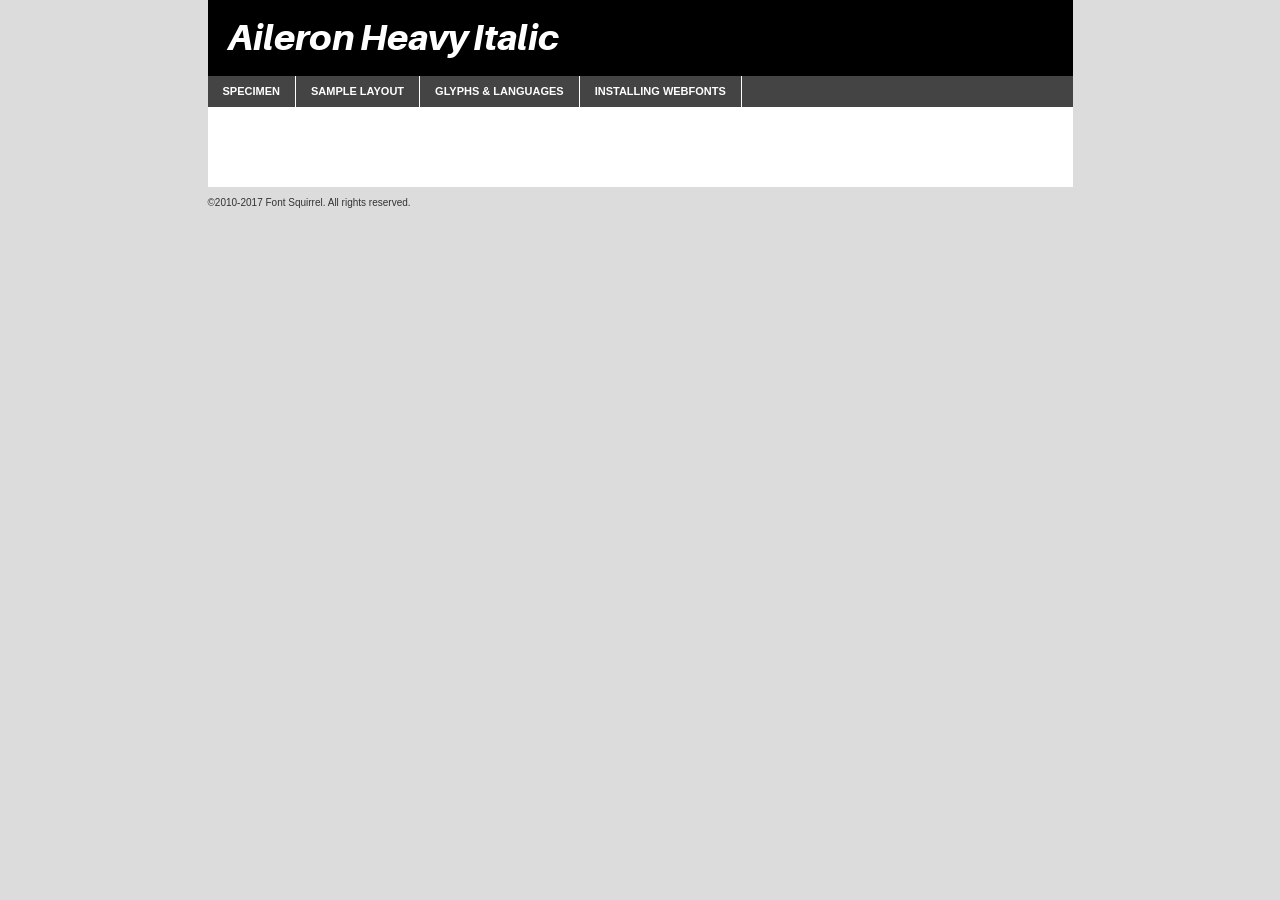
<file: fonts/aileron-heavyitalic-demo.html>
<!DOCTYPE html PUBLIC "-//W3C//DTD XHTML 1.0 Transitional//EN"
	"http://www.w3.org/TR/xhtml1/DTD/xhtml1-transitional.dtd">

<html xmlns="http://www.w3.org/1999/xhtml" xml:lang="en" lang="en">
<head>
	<meta http-equiv="Content-Type" content="text/html; charset=utf-8" />
	<script src="http://ajax.googleapis.com/ajax/libs/jquery/1.7.2/jquery.min.js" type="text/javascript" charset="utf-8"></script>
	<script type="text/javascript">
	(function($){$.fn.easyTabs=function(option){var param=jQuery.extend({fadeSpeed:"fast",defaultContent:1,activeClass:'active'},option);$(this).each(function(){var thisId="#"+this.id;if(param.defaultContent==''){param.defaultContent=1;}
	if(typeof param.defaultContent=="number")
	{var defaultTab=$(thisId+" .tabs li:eq("+(param.defaultContent-1)+") a").attr('href').substr(1);}else{var defaultTab=param.defaultContent;}
	$(thisId+" .tabs li a").each(function(){var tabToHide=$(this).attr('href').substr(1);$("#"+tabToHide).addClass('easytabs-tab-content');});hideAll();changeContent(defaultTab);function hideAll(){$(thisId+" .easytabs-tab-content").hide();}
	function changeContent(tabId){hideAll();$(thisId+" .tabs li").removeClass(param.activeClass);$(thisId+" .tabs li a[href=#"+tabId+"]").closest('li').addClass(param.activeClass);if(param.fadeSpeed!="none")
	{$(thisId+" #"+tabId).fadeIn(param.fadeSpeed);}else{$(thisId+" #"+tabId).show();}}
	$(thisId+" .tabs li").click(function(){var tabId=$(this).find('a').attr('href').substr(1);changeContent(tabId);return false;});});}})(jQuery);
	</script>
	<link rel="stylesheet" href="specimen_files/specimen_stylesheet.css" type="text/css" charset="utf-8" />
	<link rel="stylesheet" href="stylesheet.css" type="text/css" charset="utf-8" />

	<style type="text/css">
					body{
				font-family: 'aileronheavy_italic';
							}
		</style>

	<title>Aileron Heavy Italic Specimen</title>
	
	
	<script type="text/javascript" charset="utf-8">
		$(document).ready(function() {
			$('#container').easyTabs({defaultContent:1});
		});
	</script>
</head>

<body>
<div id="container">
	<div id="header">
		Aileron Heavy Italic	</div>
	<ul class="tabs">
		<li><a href="#specimen">Specimen</a></li>
		<li><a href="#layout">Sample Layout</a></li>
				<li><a href="#glyphs">Glyphs &amp; Languages</a></li>
		<li><a href="#installing">Installing Webfonts</a></li>
		
	</ul>
	
	<div id="main_content">

		
			<div id="specimen">
		
				<div class="section">
					<div class="grid12 firstcol">
						<div class="huge">AaBb</div>
					</div>
				</div>
		
				<div class="section">
					<div class="glyph_range">A&#x200B;B&#x200b;C&#x200b;D&#x200b;E&#x200b;F&#x200b;G&#x200b;H&#x200b;I&#x200b;J&#x200b;K&#x200b;L&#x200b;M&#x200b;N&#x200b;O&#x200b;P&#x200b;Q&#x200b;R&#x200b;S&#x200b;T&#x200b;U&#x200b;V&#x200b;W&#x200b;X&#x200b;Y&#x200b;Z&#x200b;a&#x200b;b&#x200b;c&#x200b;d&#x200b;e&#x200b;f&#x200b;g&#x200b;h&#x200b;i&#x200b;j&#x200b;k&#x200b;l&#x200b;m&#x200b;n&#x200b;o&#x200b;p&#x200b;q&#x200b;r&#x200b;s&#x200b;t&#x200b;u&#x200b;v&#x200b;w&#x200b;x&#x200b;y&#x200b;z&#x200b;1&#x200b;2&#x200b;3&#x200b;4&#x200b;5&#x200b;6&#x200b;7&#x200b;8&#x200b;9&#x200b;0&#x200b;&amp;&#x200b;.&#x200b;,&#x200b;?&#x200b;!&#x200b;&#64;&#x200b;(&#x200b;)&#x200b;#&#x200b;$&#x200b;%&#x200b;*&#x200b;+&#x200b;-&#x200b;=&#x200b;:&#x200b;;</div>
				</div>
				<div class="section">
					<div class="grid12 firstcol">
						<table class="sample_table">
							<tr><td>10</td><td class="size10">abcdefghijklmnopqrstuvwxyzABCDEFGHIJKLMNOPQRSTUVWXYZ0123456789abcdefghijklmnopqrstuvwxyzABCDEFGHIJKLMNOPQRSTUVWXYZ0123456789abcdefghijklmnopqrstuvwxyzABCDEFGHIJKLMNOPQRSTUVWXYZ</td></tr>
							<tr><td>11</td><td class="size11">abcdefghijklmnopqrstuvwxyzABCDEFGHIJKLMNOPQRSTUVWXYZ0123456789abcdefghijklmnopqrstuvwxyzABCDEFGHIJKLMNOPQRSTUVWXYZ0123456789abcdefghijklmnopqrstuvwxyzABCDEFGHIJKLMNOPQRSTUVWXYZ</td></tr>
							<tr><td>12</td><td class="size12">abcdefghijklmnopqrstuvwxyzABCDEFGHIJKLMNOPQRSTUVWXYZ0123456789abcdefghijklmnopqrstuvwxyzABCDEFGHIJKLMNOPQRSTUVWXYZ0123456789abcdefghijklmnopqrstuvwxyzABCDEFGHIJKLMNOPQRSTUVWXYZ</td></tr>
							<tr><td>13</td><td class="size13">abcdefghijklmnopqrstuvwxyzABCDEFGHIJKLMNOPQRSTUVWXYZ0123456789abcdefghijklmnopqrstuvwxyzABCDEFGHIJKLMNOPQRSTUVWXYZ0123456789abcdefghijklmnopqrstuvwxyzABCDEFGHIJKLMNOPQRSTUVWXYZ</td></tr>
							<tr><td>14</td><td class="size14">abcdefghijklmnopqrstuvwxyzABCDEFGHIJKLMNOPQRSTUVWXYZ0123456789abcdefghijklmnopqrstuvwxyzABCDEFGHIJKLMNOPQRSTUVWXYZ0123456789abcdefghijklmnopqrstuvwxyzABCDEFGHIJKLMNOPQRSTUVWXYZ</td></tr>
							<tr><td>16</td><td class="size16">abcdefghijklmnopqrstuvwxyzABCDEFGHIJKLMNOPQRSTUVWXYZ0123456789abcdefghijklmnopqrstuvwxyzABCDEFGHIJKLMNOPQRSTUVWXYZ</td></tr>
							<tr><td>18</td><td class="size18">abcdefghijklmnopqrstuvwxyzABCDEFGHIJKLMNOPQRSTUVWXYZ0123456789abcdefghijklmnopqrstuvwxyzABCDEFGHIJKLMNOPQRSTUVWXYZ</td></tr>
							<tr><td>20</td><td class="size20">abcdefghijklmnopqrstuvwxyzABCDEFGHIJKLMNOPQRSTUVWXYZ0123456789abcdefghijklmnopqrstuvwxyzABCDEFGHIJKLMNOPQRSTUVWXYZ</td></tr>
							<tr><td>24</td><td class="size24">abcdefghijklmnopqrstuvwxyzABCDEFGHIJKLMNOPQRSTUVWXYZ0123456789abcdefghijklmnopqrstuvwxyzABCDEFGHIJKLMNOPQRSTUVWXYZ</td></tr>
							<tr><td>30</td><td class="size30">abcdefghijklmnopqrstuvwxyzABCDEFGHIJKLMNOPQRSTUVWXYZ0123456789abcdefghijklmnopqrstuvwxyzABCDEFGHIJKLMNOPQRSTUVWXYZ</td></tr>
							<tr><td>36</td><td class="size36">abcdefghijklmnopqrstuvwxyzABCDEFGHIJKLMNOPQRSTUVWXYZ0123456789abcdefghijklmnopqrstuvwxyzABCDEFGHIJKLMNOPQRSTUVWXYZ</td></tr>
							<tr><td>48</td><td class="size48">abcdefghijklmnopqrstuvwxyzABCDEFGHIJKLMNOPQRSTUVWXYZ0123456789abcdefghijklmnopqrstuvwxyzABCDEFGHIJKLMNOPQRSTUVWXYZ</td></tr>
							<tr><td>60</td><td class="size60">abcdefghijklmnopqrstuvwxyzABCDEFGHIJKLMNOPQRSTUVWXYZ0123456789abcdefghijklmnopqrstuvwxyzABCDEFGHIJKLMNOPQRSTUVWXYZ</td></tr>
							<tr><td>72</td><td class="size72">abcdefghijklmnopqrstuvwxyzABCDEFGHIJKLMNOPQRSTUVWXYZ0123456789abcdefghijklmnopqrstuvwxyzABCDEFGHIJKLMNOPQRSTUVWXYZ</td></tr>
							<tr><td>90</td><td class="size90">abcdefghijklmnopqrstuvwxyzABCDEFGHIJKLMNOPQRSTUVWXYZ0123456789abcdefghijklmnopqrstuvwxyzABCDEFGHIJKLMNOPQRSTUVWXYZ</td></tr>
						</table>
				
					</div>
			
				</div>
		
		
		
								<div class="section" id="bodycomparison">


										<div id="xheight">
				<div class="fontbody">&#x25FC;&#x25FC;&#x25FC;&#x25FC;&#x25FC;&#x25FC;&#x25FC;&#x25FC;&#x25FC;&#x25FC;&#x25FC;&#x25FC;&#x25FC;&#x25FC;&#x25FC;&#x25FC;&#x25FC;&#x25FC;&#x25FC;&#x25FC;&#x25FC;&#x25FC;&#x25FC;&#x25FC;&#x25FC;&#x25FC;&#x25FC;&#x25FC;&#x25FC;&#x25FC;&#x25FC;&#x25FC;&#x25FC;&#x25FC;&#x25FC;&#x25FC;&#x25FC;&#x25FC;&#x25FC;&#x25FC;&#x25FC;&#x25FC;&#x25FC;&#x25FC;&#x25FC;&#x25FC;&#x25FC;&#x25FC;&#x25FC;&#x25FC;&#x25FC;&#x25FC;&#x25FC;&#x25FC;&#x25FC;&#x25FC;&#x25FC;&#x25FC;&#x25FC;&#x25FC;&#x25FC;&#x25FC;&#x25FC;&#x25FC;&#x25FC;&#x25FC;&#x25FC;&#x25FC;&#x25FC;&#x25FC;&#x25FC;&#x25FC;&#x25FC;&#x25FC;&#x25FC;&#x25FC;&#x25FC;&#x25FC;&#x25FC;&#x25FC;&#x25FC;&#x25FC;&#x25FC;&#x25FC;&#x25FC;&#x25FC;&#x25FC;&#x25FC;&#x25FC;&#x25FC;&#x25FC;&#x25FC;&#x25FC;&#x25FC;&#x25FC;&#x25FC;&#x25FC;&#x25FC;&#x25FC;body</div><div class="arialbody">body</div><div class="verdanabody">body</div><div class="georgiabody">body</div></div>
										<div class="fontbody" style="z-index:1">
											body<span>Aileron Heavy Italic</span>
										</div>
										<div class="arialbody" style="z-index:1">
											body<span>Arial</span>
										</div>
										<div class="verdanabody" style="z-index:1">
											body<span>Verdana</span>
										</div>
										<div class="georgiabody" style="z-index:1">
											body<span>Georgia</span>
										</div>



								</div>
		
		
				<div class="section psample psample_row1" id="">
					
					<div class="grid2 firstcol">
						<p class="size10"><span>10.</span>Aenean lacinia bibendum nulla sed consectetur. Fusce dapibus, tellus ac cursus commodo, tortor mauris condimentum nibh, ut fermentum massa justo sit amet risus. Nullam id dolor id nibh ultricies vehicula ut id elit. Cum sociis natoque penatibus et magnis dis parturient montes, nascetur ridiculus mus. Nulla vitae elit libero, a pharetra augue.</p>
			
					</div>
					<div class="grid3">
						<p class="size11"><span>11.</span>Aenean lacinia bibendum nulla sed consectetur. Fusce dapibus, tellus ac cursus commodo, tortor mauris condimentum nibh, ut fermentum massa justo sit amet risus. Nullam id dolor id nibh ultricies vehicula ut id elit. Cum sociis natoque penatibus et magnis dis parturient montes, nascetur ridiculus mus. Nulla vitae elit libero, a pharetra augue.</p>
			
					</div>
					<div class="grid3">
						<p class="size12"><span>12.</span>Aenean lacinia bibendum nulla sed consectetur. Fusce dapibus, tellus ac cursus commodo, tortor mauris condimentum nibh, ut fermentum massa justo sit amet risus. Nullam id dolor id nibh ultricies vehicula ut id elit. Cum sociis natoque penatibus et magnis dis parturient montes, nascetur ridiculus mus. Nulla vitae elit libero, a pharetra augue.</p>
			
					</div>
					<div class="grid4">
						<p class="size13"><span>13.</span>Aenean lacinia bibendum nulla sed consectetur. Fusce dapibus, tellus ac cursus commodo, tortor mauris condimentum nibh, ut fermentum massa justo sit amet risus. Nullam id dolor id nibh ultricies vehicula ut id elit. Cum sociis natoque penatibus et magnis dis parturient montes, nascetur ridiculus mus. Nulla vitae elit libero, a pharetra augue.</p>
			
					</div>
					<div class="white_blend"></div>
					
				</div>
				<div class="section psample psample_row2" id="">
					<div class="grid3 firstcol">
						<p class="size14"><span>14.</span>Aenean lacinia bibendum nulla sed consectetur. Fusce dapibus, tellus ac cursus commodo, tortor mauris condimentum nibh, ut fermentum massa justo sit amet risus. Nullam id dolor id nibh ultricies vehicula ut id elit. Cum sociis natoque penatibus et magnis dis parturient montes, nascetur ridiculus mus. Nulla vitae elit libero, a pharetra augue.</p>
			
					</div>
					<div class="grid4">
						<p class="size16"><span>16.</span>Aenean lacinia bibendum nulla sed consectetur. Fusce dapibus, tellus ac cursus commodo, tortor mauris condimentum nibh, ut fermentum massa justo sit amet risus. Nullam id dolor id nibh ultricies vehicula ut id elit. Cum sociis natoque penatibus et magnis dis parturient montes, nascetur ridiculus mus. Nulla vitae elit libero, a pharetra augue.</p>
			
					</div>
					<div class="grid5">
						<p class="size18"><span>18.</span>Aenean lacinia bibendum nulla sed consectetur. Fusce dapibus, tellus ac cursus commodo, tortor mauris condimentum nibh, ut fermentum massa justo sit amet risus. Nullam id dolor id nibh ultricies vehicula ut id elit. Cum sociis natoque penatibus et magnis dis parturient montes, nascetur ridiculus mus. Nulla vitae elit libero, a pharetra augue.</p>
			
					</div>

					<div class="white_blend"></div>

				</div>
				
				<div class="section psample psample_row3" id="">
					<div class="grid5 firstcol">
						<p class="size20"><span>20.</span>Aenean lacinia bibendum nulla sed consectetur. Fusce dapibus, tellus ac cursus commodo, tortor mauris condimentum nibh, ut fermentum massa justo sit amet risus. Nullam id dolor id nibh ultricies vehicula ut id elit. Cum sociis natoque penatibus et magnis dis parturient montes, nascetur ridiculus mus. Nulla vitae elit libero, a pharetra augue.</p>
					</div>
					<div class="grid7">
						<p class="size24"><span>24.</span>Aenean lacinia bibendum nulla sed consectetur. Fusce dapibus, tellus ac cursus commodo, tortor mauris condimentum nibh, ut fermentum massa justo sit amet risus. Nullam id dolor id nibh ultricies vehicula ut id elit. Cum sociis natoque penatibus et magnis dis parturient montes, nascetur ridiculus mus. Nulla vitae elit libero, a pharetra augue.</p>
					</div>
					
					<div class="white_blend"></div>
					
				</div>
				
				<div class="section psample psample_row4" id="">
					<div class="grid12 firstcol">
						<p class="size30"><span>30.</span>Aenean lacinia bibendum nulla sed consectetur. Fusce dapibus, tellus ac cursus commodo, tortor mauris condimentum nibh, ut fermentum massa justo sit amet risus. Nullam id dolor id nibh ultricies vehicula ut id elit. Cum sociis natoque penatibus et magnis dis parturient montes, nascetur ridiculus mus. Nulla vitae elit libero, a pharetra augue.</p>
					</div>
					<div class="white_blend"></div>
					
				</div>
				
				
				
				<div class="section psample psample_row1 fullreverse">
					<div class="grid2 firstcol">
						<p class="size10"><span>10.</span>Aenean lacinia bibendum nulla sed consectetur. Fusce dapibus, tellus ac cursus commodo, tortor mauris condimentum nibh, ut fermentum massa justo sit amet risus. Nullam id dolor id nibh ultricies vehicula ut id elit. Cum sociis natoque penatibus et magnis dis parturient montes, nascetur ridiculus mus. Nulla vitae elit libero, a pharetra augue.</p>
			
					</div>
					<div class="grid3">
						<p class="size11"><span>11.</span>Aenean lacinia bibendum nulla sed consectetur. Fusce dapibus, tellus ac cursus commodo, tortor mauris condimentum nibh, ut fermentum massa justo sit amet risus. Nullam id dolor id nibh ultricies vehicula ut id elit. Cum sociis natoque penatibus et magnis dis parturient montes, nascetur ridiculus mus. Nulla vitae elit libero, a pharetra augue.</p>
			
					</div>
					<div class="grid3">
						<p class="size12"><span>12.</span>Aenean lacinia bibendum nulla sed consectetur. Fusce dapibus, tellus ac cursus commodo, tortor mauris condimentum nibh, ut fermentum massa justo sit amet risus. Nullam id dolor id nibh ultricies vehicula ut id elit. Cum sociis natoque penatibus et magnis dis parturient montes, nascetur ridiculus mus. Nulla vitae elit libero, a pharetra augue.</p>
			
					</div>
					<div class="grid4">
						<p class="size13"><span>13.</span>Aenean lacinia bibendum nulla sed consectetur. Fusce dapibus, tellus ac cursus commodo, tortor mauris condimentum nibh, ut fermentum massa justo sit amet risus. Nullam id dolor id nibh ultricies vehicula ut id elit. Cum sociis natoque penatibus et magnis dis parturient montes, nascetur ridiculus mus. Nulla vitae elit libero, a pharetra augue.</p>
			
					</div>
					<div class="black_blend"></div>
					
				</div>
				
				<div class="section psample psample_row2 fullreverse">
					<div class="grid3 firstcol">
						<p class="size14"><span>14.</span>Aenean lacinia bibendum nulla sed consectetur. Fusce dapibus, tellus ac cursus commodo, tortor mauris condimentum nibh, ut fermentum massa justo sit amet risus. Nullam id dolor id nibh ultricies vehicula ut id elit. Cum sociis natoque penatibus et magnis dis parturient montes, nascetur ridiculus mus. Nulla vitae elit libero, a pharetra augue.</p>
			
					</div>
					<div class="grid4">
						<p class="size16"><span>16.</span>Aenean lacinia bibendum nulla sed consectetur. Fusce dapibus, tellus ac cursus commodo, tortor mauris condimentum nibh, ut fermentum massa justo sit amet risus. Nullam id dolor id nibh ultricies vehicula ut id elit. Cum sociis natoque penatibus et magnis dis parturient montes, nascetur ridiculus mus. Nulla vitae elit libero, a pharetra augue.</p>
			
					</div>
					<div class="grid5">
						<p class="size18"><span>18.</span>Aenean lacinia bibendum nulla sed consectetur. Fusce dapibus, tellus ac cursus commodo, tortor mauris condimentum nibh, ut fermentum massa justo sit amet risus. Nullam id dolor id nibh ultricies vehicula ut id elit. Cum sociis natoque penatibus et magnis dis parturient montes, nascetur ridiculus mus. Nulla vitae elit libero, a pharetra augue.</p>
			
					</div>
					<div class="black_blend"></div>

				</div>
				
				<div class="section psample fullreverse psample_row3" id="">
					<div class="grid5 firstcol">
						<p class="size20"><span>20.</span>Aenean lacinia bibendum nulla sed consectetur. Fusce dapibus, tellus ac cursus commodo, tortor mauris condimentum nibh, ut fermentum massa justo sit amet risus. Nullam id dolor id nibh ultricies vehicula ut id elit. Cum sociis natoque penatibus et magnis dis parturient montes, nascetur ridiculus mus. Nulla vitae elit libero, a pharetra augue.</p>
					</div>
					<div class="grid7">
						<p class="size24"><span>24.</span>Aenean lacinia bibendum nulla sed consectetur. Fusce dapibus, tellus ac cursus commodo, tortor mauris condimentum nibh, ut fermentum massa justo sit amet risus. Nullam id dolor id nibh ultricies vehicula ut id elit. Cum sociis natoque penatibus et magnis dis parturient montes, nascetur ridiculus mus. Nulla vitae elit libero, a pharetra augue.</p>
					</div>
					
					<div class="black_blend"></div>
					
				</div>
				
				<div class="section psample fullreverse psample_row4" id="" style="border-bottom: 20px #000 solid;">
					<div class="grid12 firstcol">
						<p class="size30"><span>30.</span>Aenean lacinia bibendum nulla sed consectetur. Fusce dapibus, tellus ac cursus commodo, tortor mauris condimentum nibh, ut fermentum massa justo sit amet risus. Nullam id dolor id nibh ultricies vehicula ut id elit. Cum sociis natoque penatibus et magnis dis parturient montes, nascetur ridiculus mus. Nulla vitae elit libero, a pharetra augue.</p>
					</div>
					<div class="black_blend"></div>
					
				</div>
				
				
				
				
			</div>
			
			<div id="layout">
				
				<div class="section">
					
					<div class="grid12 firstcol">
						<h1>Lorem Ipsum Dolor</h1>
						<h2>Etiam porta sem malesuada magna mollis euismod</h2>
						
						<p class="byline">By <a href="#link">Aenean Lacinia</a></p>
					</div>
				</div>
				<div class="section">
					<div class="grid8 firstcol">
						<p class="large">Donec sed odio dui. Morbi leo risus, porta ac consectetur ac, vestibulum at eros. Fusce dapibus, tellus ac cursus commodo, tortor mauris condimentum nibh, ut fermentum massa justo sit amet risus. </p>

						
						<h3>Pellentesque ornare sem</h3>

						<p>Maecenas sed diam eget risus varius blandit sit amet non magna. Maecenas faucibus mollis interdum. Donec ullamcorper nulla non metus auctor fringilla. Nullam id dolor id nibh ultricies vehicula ut id elit. Nullam id dolor id nibh ultricies vehicula ut id elit. </p>

						<p>Aenean eu leo quam. Pellentesque ornare sem lacinia quam venenatis vestibulum. Lorem ipsum dolor sit amet, consectetur adipiscing elit. Cum sociis natoque penatibus et magnis dis parturient montes, nascetur ridiculus mus. </p>

						<p>Nulla vitae elit libero, a pharetra augue. Praesent commodo cursus magna, vel scelerisque nisl consectetur et. Aenean lacinia bibendum nulla sed consectetur. </p>

						<p>Nullam quis risus eget urna mollis ornare vel eu leo. Nullam quis risus eget urna mollis ornare vel eu leo. Maecenas sed diam eget risus varius blandit sit amet non magna. Donec ullamcorper nulla non metus auctor fringilla. </p>

						<h3>Cras mattis consectetur</h3>

						<p>Aenean eu leo quam. Pellentesque ornare sem lacinia quam venenatis vestibulum. Aenean lacinia bibendum nulla sed consectetur. Integer posuere erat a ante venenatis dapibus posuere velit aliquet. Cras mattis consectetur purus sit amet fermentum. </p>

						<p>Nullam id dolor id nibh ultricies vehicula ut id elit. Nullam quis risus eget urna mollis ornare vel eu leo. Cras mattis consectetur purus sit amet fermentum.</p>
					</div>
					
					<div class="grid4 sidebar">
						
						<div class="box reverse">
							<p class="last">Nullam quis risus eget urna mollis ornare vel eu leo. Donec ullamcorper nulla non metus auctor fringilla. Cras mattis consectetur purus sit amet fermentum. Sed posuere consectetur est at lobortis. Lorem ipsum dolor sit amet, consectetur adipiscing elit. </p>
						</div>
						
						<p class="caption">Maecenas sed diam eget risus varius.</p>

						<p>Vestibulum id ligula porta felis euismod semper. Integer posuere erat a ante venenatis dapibus posuere velit aliquet. Vestibulum id ligula porta felis euismod semper. Sed posuere consectetur est at lobortis. Maecenas sed diam eget risus varius blandit sit amet non magna. Fusce dapibus, tellus ac cursus commodo, tortor mauris condimentum nibh, ut fermentum massa justo sit amet risus. </p>

					

						<p>Duis mollis, est non commodo luctus, nisi erat porttitor ligula, eget lacinia odio sem nec elit. Aenean lacinia bibendum nulla sed consectetur. Vivamus sagittis lacus vel augue laoreet rutrum faucibus dolor auctor. Aenean lacinia bibendum nulla sed consectetur. Nullam quis risus eget urna mollis ornare vel eu leo. </p>

						<p>Praesent commodo cursus magna, vel scelerisque nisl consectetur et. Donec ullamcorper nulla non metus auctor fringilla. Maecenas faucibus mollis interdum. Fusce dapibus, tellus ac cursus commodo, tortor mauris condimentum nibh, ut fermentum massa justo sit amet risus. </p>

					</div>
				</div>
				
			</div>


			



		<div id="glyphs">
			<div class="section">
				<div class="grid12 firstcol">
			
				<h1>Language Support</h1>
				<p>The subset of Aileron Heavy Italic in this kit supports the following languages:<br />
			
					Albanian, Basque, Breton, Chamorro, Danish, Dutch, English, Faroese, Finnish, French, Frisian, Galician, German, Icelandic, Italian, Malagasy, Norwegian, Portuguese, Spanish, Alsatian, Aragonese, Arapaho, Arrernte, Asturian, Aymara, Bislama, Cebuano, Corsican, Fijian, French_creole, Genoese, Gilbertese, Greenlandic, Haitian_creole, Hiligaynon, Hmong, Hopi, Ibanag, Iloko_ilokano, Indonesian, Interglossa_glosa, Interlingua, Irish_gaelic, Jerriais, Lojban, Lombard, Luxembourgeois, Manx, Mohawk, Norfolk_pitcairnese, Occitan, Oromo, Pangasinan, Papiamento, Piedmontese, Potawatomi, Rhaeto-romance, Romansh, Rotokas, Sami_lule, Samoan, Sardinian, Scots_gaelic, Seychelles_creole, Shona, Sicilian, Somali, Southern_ndebele, Swahili, Swati_swazi, Tagalog_filipino_pilipino, Tetum, Tok_pisin, Uyghur_latinized, Volapuk, Walloon, Warlpiri, Xhosa, Yapese, Zulu, Latinbasic, Ubasic, Demo				</p>
				<h1>Glyph Chart</h1>
				<p>The subset of Aileron Heavy Italic in this kit includes all the glyphs listed below. Unicode entities are included above each glyph to help you insert individual characters into your layout.</p>
				<div id="glyph_chart">
			
																				 <div><p>&amp;#32;</p>&#32;</div>
																				 <div><p>&amp;#33;</p>&#33;</div>
																				 <div><p>&amp;#34;</p>&#34;</div>
																				 <div><p>&amp;#35;</p>&#35;</div>
																				 <div><p>&amp;#36;</p>&#36;</div>
																				 <div><p>&amp;#37;</p>&#37;</div>
																				 <div><p>&amp;#38;</p>&#38;</div>
																				 <div><p>&amp;#39;</p>&#39;</div>
																				 <div><p>&amp;#40;</p>&#40;</div>
																				 <div><p>&amp;#41;</p>&#41;</div>
																				 <div><p>&amp;#42;</p>&#42;</div>
																				 <div><p>&amp;#43;</p>&#43;</div>
																				 <div><p>&amp;#44;</p>&#44;</div>
																				 <div><p>&amp;#45;</p>&#45;</div>
																				 <div><p>&amp;#46;</p>&#46;</div>
																				 <div><p>&amp;#47;</p>&#47;</div>
																				 <div><p>&amp;#48;</p>&#48;</div>
																				 <div><p>&amp;#49;</p>&#49;</div>
																				 <div><p>&amp;#50;</p>&#50;</div>
																				 <div><p>&amp;#51;</p>&#51;</div>
																				 <div><p>&amp;#52;</p>&#52;</div>
																				 <div><p>&amp;#53;</p>&#53;</div>
																				 <div><p>&amp;#54;</p>&#54;</div>
																				 <div><p>&amp;#55;</p>&#55;</div>
																				 <div><p>&amp;#56;</p>&#56;</div>
																				 <div><p>&amp;#57;</p>&#57;</div>
																				 <div><p>&amp;#58;</p>&#58;</div>
																				 <div><p>&amp;#59;</p>&#59;</div>
																				 <div><p>&amp;#60;</p>&#60;</div>
																				 <div><p>&amp;#61;</p>&#61;</div>
																				 <div><p>&amp;#62;</p>&#62;</div>
																				 <div><p>&amp;#63;</p>&#63;</div>
																				 <div><p>&amp;#64;</p>&#64;</div>
																				 <div><p>&amp;#65;</p>&#65;</div>
																				 <div><p>&amp;#66;</p>&#66;</div>
																				 <div><p>&amp;#67;</p>&#67;</div>
																				 <div><p>&amp;#68;</p>&#68;</div>
																				 <div><p>&amp;#69;</p>&#69;</div>
																				 <div><p>&amp;#70;</p>&#70;</div>
																				 <div><p>&amp;#71;</p>&#71;</div>
																				 <div><p>&amp;#72;</p>&#72;</div>
																				 <div><p>&amp;#73;</p>&#73;</div>
																				 <div><p>&amp;#74;</p>&#74;</div>
																				 <div><p>&amp;#75;</p>&#75;</div>
																				 <div><p>&amp;#76;</p>&#76;</div>
																				 <div><p>&amp;#77;</p>&#77;</div>
																				 <div><p>&amp;#78;</p>&#78;</div>
																				 <div><p>&amp;#79;</p>&#79;</div>
																				 <div><p>&amp;#80;</p>&#80;</div>
																				 <div><p>&amp;#81;</p>&#81;</div>
																				 <div><p>&amp;#82;</p>&#82;</div>
																				 <div><p>&amp;#83;</p>&#83;</div>
																				 <div><p>&amp;#84;</p>&#84;</div>
																				 <div><p>&amp;#85;</p>&#85;</div>
																				 <div><p>&amp;#86;</p>&#86;</div>
																				 <div><p>&amp;#87;</p>&#87;</div>
																				 <div><p>&amp;#88;</p>&#88;</div>
																				 <div><p>&amp;#89;</p>&#89;</div>
																				 <div><p>&amp;#90;</p>&#90;</div>
																				 <div><p>&amp;#91;</p>&#91;</div>
																				 <div><p>&amp;#92;</p>&#92;</div>
																				 <div><p>&amp;#93;</p>&#93;</div>
																				 <div><p>&amp;#94;</p>&#94;</div>
																				 <div><p>&amp;#95;</p>&#95;</div>
																				 <div><p>&amp;#96;</p>&#96;</div>
																				 <div><p>&amp;#97;</p>&#97;</div>
																				 <div><p>&amp;#98;</p>&#98;</div>
																				 <div><p>&amp;#99;</p>&#99;</div>
																				 <div><p>&amp;#100;</p>&#100;</div>
																				 <div><p>&amp;#101;</p>&#101;</div>
																				 <div><p>&amp;#102;</p>&#102;</div>
																				 <div><p>&amp;#103;</p>&#103;</div>
																				 <div><p>&amp;#104;</p>&#104;</div>
																				 <div><p>&amp;#105;</p>&#105;</div>
																				 <div><p>&amp;#106;</p>&#106;</div>
																				 <div><p>&amp;#107;</p>&#107;</div>
																				 <div><p>&amp;#108;</p>&#108;</div>
																				 <div><p>&amp;#109;</p>&#109;</div>
																				 <div><p>&amp;#110;</p>&#110;</div>
																				 <div><p>&amp;#111;</p>&#111;</div>
																				 <div><p>&amp;#112;</p>&#112;</div>
																				 <div><p>&amp;#113;</p>&#113;</div>
																				 <div><p>&amp;#114;</p>&#114;</div>
																				 <div><p>&amp;#115;</p>&#115;</div>
																				 <div><p>&amp;#116;</p>&#116;</div>
																				 <div><p>&amp;#117;</p>&#117;</div>
																				 <div><p>&amp;#118;</p>&#118;</div>
																				 <div><p>&amp;#119;</p>&#119;</div>
																				 <div><p>&amp;#120;</p>&#120;</div>
																				 <div><p>&amp;#121;</p>&#121;</div>
																				 <div><p>&amp;#122;</p>&#122;</div>
																				 <div><p>&amp;#123;</p>&#123;</div>
																				 <div><p>&amp;#124;</p>&#124;</div>
																				 <div><p>&amp;#125;</p>&#125;</div>
																				 <div><p>&amp;#126;</p>&#126;</div>
																				 <div><p>&amp;#160;</p>&#160;</div>
																				 <div><p>&amp;#161;</p>&#161;</div>
																				 <div><p>&amp;#162;</p>&#162;</div>
																				 <div><p>&amp;#163;</p>&#163;</div>
																				 <div><p>&amp;#164;</p>&#164;</div>
																				 <div><p>&amp;#165;</p>&#165;</div>
																				 <div><p>&amp;#166;</p>&#166;</div>
																				 <div><p>&amp;#167;</p>&#167;</div>
																				 <div><p>&amp;#168;</p>&#168;</div>
																				 <div><p>&amp;#169;</p>&#169;</div>
																				 <div><p>&amp;#171;</p>&#171;</div>
																				 <div><p>&amp;#172;</p>&#172;</div>
																				 <div><p>&amp;#173;</p>&#173;</div>
																				 <div><p>&amp;#174;</p>&#174;</div>
																				 <div><p>&amp;#175;</p>&#175;</div>
																				 <div><p>&amp;#176;</p>&#176;</div>
																				 <div><p>&amp;#177;</p>&#177;</div>
																				 <div><p>&amp;#180;</p>&#180;</div>
																				 <div><p>&amp;#182;</p>&#182;</div>
																				 <div><p>&amp;#183;</p>&#183;</div>
																				 <div><p>&amp;#184;</p>&#184;</div>
																				 <div><p>&amp;#187;</p>&#187;</div>
																				 <div><p>&amp;#191;</p>&#191;</div>
																				 <div><p>&amp;#192;</p>&#192;</div>
																				 <div><p>&amp;#193;</p>&#193;</div>
																				 <div><p>&amp;#194;</p>&#194;</div>
																				 <div><p>&amp;#195;</p>&#195;</div>
																				 <div><p>&amp;#196;</p>&#196;</div>
																				 <div><p>&amp;#197;</p>&#197;</div>
																				 <div><p>&amp;#198;</p>&#198;</div>
																				 <div><p>&amp;#199;</p>&#199;</div>
																				 <div><p>&amp;#200;</p>&#200;</div>
																				 <div><p>&amp;#201;</p>&#201;</div>
																				 <div><p>&amp;#202;</p>&#202;</div>
																				 <div><p>&amp;#203;</p>&#203;</div>
																				 <div><p>&amp;#204;</p>&#204;</div>
																				 <div><p>&amp;#205;</p>&#205;</div>
																				 <div><p>&amp;#206;</p>&#206;</div>
																				 <div><p>&amp;#207;</p>&#207;</div>
																				 <div><p>&amp;#208;</p>&#208;</div>
																				 <div><p>&amp;#209;</p>&#209;</div>
																				 <div><p>&amp;#210;</p>&#210;</div>
																				 <div><p>&amp;#211;</p>&#211;</div>
																				 <div><p>&amp;#212;</p>&#212;</div>
																				 <div><p>&amp;#213;</p>&#213;</div>
																				 <div><p>&amp;#214;</p>&#214;</div>
																				 <div><p>&amp;#215;</p>&#215;</div>
																				 <div><p>&amp;#216;</p>&#216;</div>
																				 <div><p>&amp;#217;</p>&#217;</div>
																				 <div><p>&amp;#218;</p>&#218;</div>
																				 <div><p>&amp;#219;</p>&#219;</div>
																				 <div><p>&amp;#220;</p>&#220;</div>
																				 <div><p>&amp;#221;</p>&#221;</div>
																				 <div><p>&amp;#222;</p>&#222;</div>
																				 <div><p>&amp;#223;</p>&#223;</div>
																				 <div><p>&amp;#224;</p>&#224;</div>
																				 <div><p>&amp;#225;</p>&#225;</div>
																				 <div><p>&amp;#226;</p>&#226;</div>
																				 <div><p>&amp;#227;</p>&#227;</div>
																				 <div><p>&amp;#228;</p>&#228;</div>
																				 <div><p>&amp;#229;</p>&#229;</div>
																				 <div><p>&amp;#230;</p>&#230;</div>
																				 <div><p>&amp;#231;</p>&#231;</div>
																				 <div><p>&amp;#232;</p>&#232;</div>
																				 <div><p>&amp;#233;</p>&#233;</div>
																				 <div><p>&amp;#234;</p>&#234;</div>
																				 <div><p>&amp;#235;</p>&#235;</div>
																				 <div><p>&amp;#236;</p>&#236;</div>
																				 <div><p>&amp;#237;</p>&#237;</div>
																				 <div><p>&amp;#238;</p>&#238;</div>
																				 <div><p>&amp;#239;</p>&#239;</div>
																				 <div><p>&amp;#240;</p>&#240;</div>
																				 <div><p>&amp;#241;</p>&#241;</div>
																				 <div><p>&amp;#242;</p>&#242;</div>
																				 <div><p>&amp;#243;</p>&#243;</div>
																				 <div><p>&amp;#244;</p>&#244;</div>
																				 <div><p>&amp;#245;</p>&#245;</div>
																				 <div><p>&amp;#246;</p>&#246;</div>
																				 <div><p>&amp;#247;</p>&#247;</div>
																				 <div><p>&amp;#248;</p>&#248;</div>
																				 <div><p>&amp;#249;</p>&#249;</div>
																				 <div><p>&amp;#250;</p>&#250;</div>
																				 <div><p>&amp;#251;</p>&#251;</div>
																				 <div><p>&amp;#252;</p>&#252;</div>
																				 <div><p>&amp;#253;</p>&#253;</div>
																				 <div><p>&amp;#254;</p>&#254;</div>
																				 <div><p>&amp;#255;</p>&#255;</div>
																				 <div><p>&amp;#338;</p>&#338;</div>
																				 <div><p>&amp;#339;</p>&#339;</div>
																				 <div><p>&amp;#376;</p>&#376;</div>
																				 <div><p>&amp;#710;</p>&#710;</div>
																				 <div><p>&amp;#732;</p>&#732;</div>
																				 <div><p>&amp;#8192;</p>&#8192;</div>
																				 <div><p>&amp;#8193;</p>&#8193;</div>
																				 <div><p>&amp;#8194;</p>&#8194;</div>
																				 <div><p>&amp;#8195;</p>&#8195;</div>
																				 <div><p>&amp;#8196;</p>&#8196;</div>
																				 <div><p>&amp;#8197;</p>&#8197;</div>
																				 <div><p>&amp;#8198;</p>&#8198;</div>
																				 <div><p>&amp;#8199;</p>&#8199;</div>
																				 <div><p>&amp;#8200;</p>&#8200;</div>
																				 <div><p>&amp;#8201;</p>&#8201;</div>
																				 <div><p>&amp;#8202;</p>&#8202;</div>
																				 <div><p>&amp;#8208;</p>&#8208;</div>
																				 <div><p>&amp;#8209;</p>&#8209;</div>
																				 <div><p>&amp;#8210;</p>&#8210;</div>
																				 <div><p>&amp;#8211;</p>&#8211;</div>
																				 <div><p>&amp;#8212;</p>&#8212;</div>
																				 <div><p>&amp;#8216;</p>&#8216;</div>
																				 <div><p>&amp;#8217;</p>&#8217;</div>
																				 <div><p>&amp;#8218;</p>&#8218;</div>
																				 <div><p>&amp;#8220;</p>&#8220;</div>
																				 <div><p>&amp;#8221;</p>&#8221;</div>
																				 <div><p>&amp;#8222;</p>&#8222;</div>
																				 <div><p>&amp;#8226;</p>&#8226;</div>
																				 <div><p>&amp;#8230;</p>&#8230;</div>
																				 <div><p>&amp;#8239;</p>&#8239;</div>
																				 <div><p>&amp;#8249;</p>&#8249;</div>
																				 <div><p>&amp;#8250;</p>&#8250;</div>
																				 <div><p>&amp;#8287;</p>&#8287;</div>
																				 <div><p>&amp;#8364;</p>&#8364;</div>
																				 <div><p>&amp;#8482;</p>&#8482;</div>
																				 <div><p>&amp;#9724;</p>&#9724;</div>
																				 <div><p>&amp;#64257;</p>&#64257;</div>
																				 <div><p>&amp;#64258;</p>&#64258;</div>
																																																</div>	
				</div>
		
		
			</div>
		</div>
		
		
		<div id="specs">
			
		</div>
	
		<div id="installing">
			<div class="section">
				<div class="grid7 firstcol">
					<h1>Installing Webfonts</h1>
					
					<p>Webfonts are supported by all major browser platforms but not all in the same way. There are currently four different font formats that must be included in order to target all browsers. This includes TTF, WOFF, EOT and SVG.</p>
					
					<h2>1. Upload your webfonts</h2>
					<p>You must upload your webfont kit to your website. They should be in or near the same directory as your CSS files.</p>
					
					<h2>2. Include the webfont stylesheet</h2>
					<p>A special CSS @font-face declaration helps the various browsers select the appropriate font it needs without causing you a bunch of headaches. Learn more about this syntax by reading the <a href="https://www.fontspring.com/blog/further-hardening-of-the-bulletproof-syntax">Fontspring blog post</a> about it. The code for it is as follows:</p>


<code>
@font-face{ 
	font-family: 'MyWebFont';
	src: url('WebFont.eot');
	src: url('WebFont.eot?#iefix') format('embedded-opentype'),
	     url('WebFont.woff') format('woff'),
	     url('WebFont.ttf') format('truetype'),
	     url('WebFont.svg#webfont') format('svg');
}
</code>

	<p>We've already gone ahead and generated the code for you. All you have to do is link to the stylesheet in your HTML, like this:</p>
	<code>&lt;link rel=&quot;stylesheet&quot; href=&quot;stylesheet.css&quot; type=&quot;text/css&quot; charset=&quot;utf-8&quot; /&gt;</code>

					<h2>3. Modify your own stylesheet</h2>
					<p>To take advantage of your new fonts, you must tell your stylesheet to use them. Look at the original @font-face declaration above and find the property called "font-family." The name linked there will be what you use to reference the font. Prepend that webfont name to the font stack in the "font-family" property, inside the selector you want to change. For example:</p>
<code>p { font-family: 'WebFont', Arial, sans-serif; }</code>

<h2>4. Test</h2>
<p>Getting webfonts to work cross-browser <em>can</em> be tricky. Use the information in the sidebar to help you if you find that fonts aren't loading in a particular browser.</p>
				</div>
				
				<div class="grid5 sidebar">
					<div class="box">
						<h2>Troubleshooting<br />Font-Face Problems</h2>
						<p>Having trouble getting your webfonts to load in your new website? Here are some tips to sort out what might be the problem.</p>

						<h3>Fonts not showing in any browser</h3>

						<p>This sounds like you need to work on the plumbing. You either did not upload the fonts to the correct directory, or you did not link the fonts properly in the CSS. If you've confirmed that all this is correct and you still have a problem, take a look at your .htaccess file and see if requests are getting intercepted.</p>

						<h3>Fonts not loading in iPhone or iPad</h3>

						<p>The most common problem here is that you are serving the fonts from an IIS server. IIS refuses to serve files that have unknown MIME types. If that is the case, you must set the MIME type for SVG to "image/svg+xml" in the server settings. Follow these instructions from Microsoft if you need help.</p>

						<h3>Fonts not loading in Firefox</h3>

						<p>The primary reason for this failure? You are still using a version Firefox older than 3.5. So upgrade already! If that isn't it, then you are very likely serving fonts from a different domain. Firefox requires that all font assets be served from the same domain. Lastly it is possible that you need to add WOFF to your list of MIME types (if you are serving via IIS.)</p>

						<h3>Fonts not loading in IE</h3>

						<p>Are you looking at Internet Explorer on an actual Windows machine or are you cheating by using a service like Adobe BrowserLab? Many of these screenshot services do not render @font-face for IE. Best to test it on a real machine.</p>

						<h3>Fonts not loading in IE9</h3>

						<p>IE9, like Firefox, requires that fonts be served from the same domain as the website. Make sure that is the case.</p>
					</div>
				</div>
			</div>
			
		</div>
	
	</div>
	<div id="footer">
		<p>&copy;2010-2017 Font Squirrel. All rights reserved.</p>
	</div>
</div>
</body>
</html>
</file>
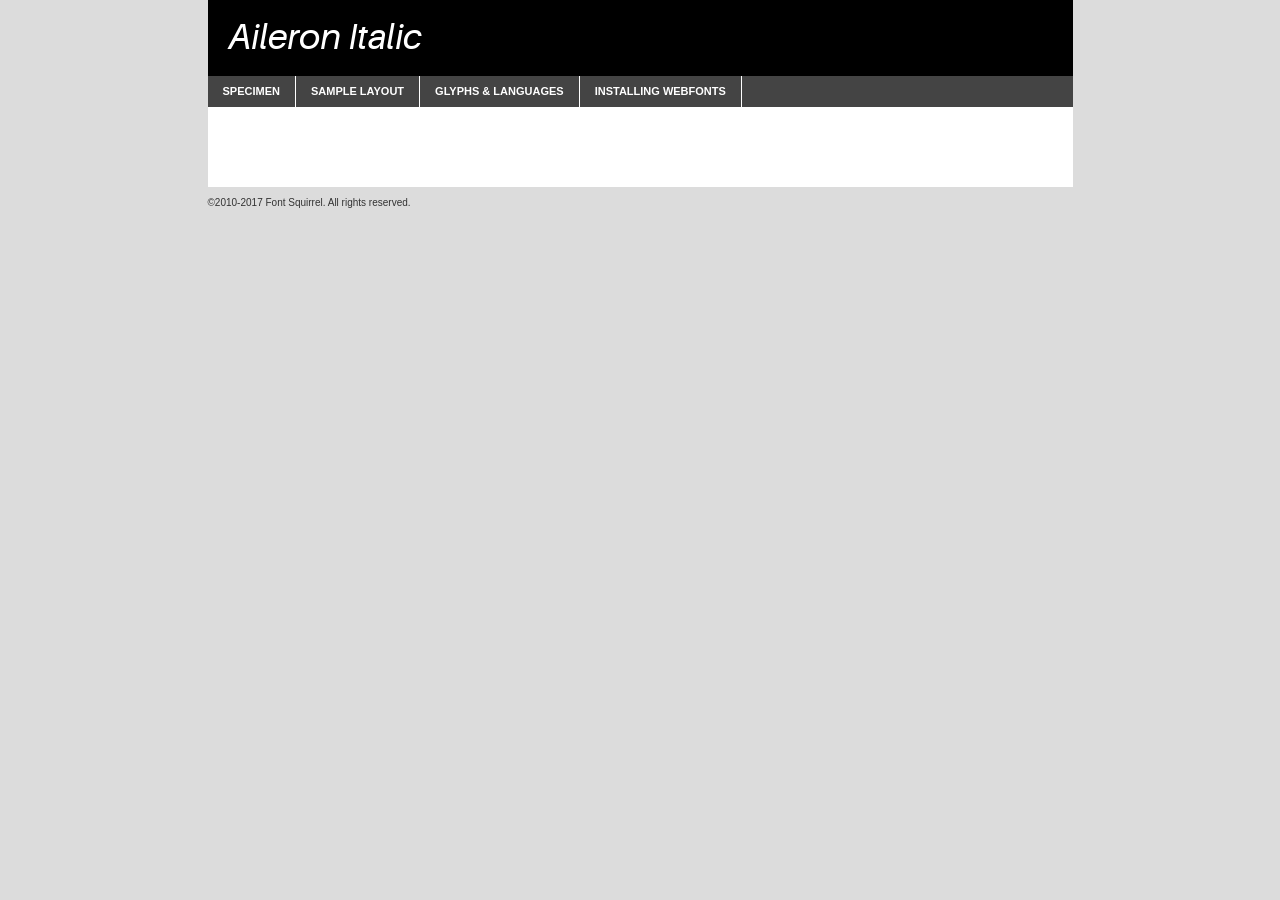
<file: fonts/aileron-italic-demo.html>
<!DOCTYPE html PUBLIC "-//W3C//DTD XHTML 1.0 Transitional//EN"
	"http://www.w3.org/TR/xhtml1/DTD/xhtml1-transitional.dtd">

<html xmlns="http://www.w3.org/1999/xhtml" xml:lang="en" lang="en">
<head>
	<meta http-equiv="Content-Type" content="text/html; charset=utf-8" />
	<script src="http://ajax.googleapis.com/ajax/libs/jquery/1.7.2/jquery.min.js" type="text/javascript" charset="utf-8"></script>
	<script type="text/javascript">
	(function($){$.fn.easyTabs=function(option){var param=jQuery.extend({fadeSpeed:"fast",defaultContent:1,activeClass:'active'},option);$(this).each(function(){var thisId="#"+this.id;if(param.defaultContent==''){param.defaultContent=1;}
	if(typeof param.defaultContent=="number")
	{var defaultTab=$(thisId+" .tabs li:eq("+(param.defaultContent-1)+") a").attr('href').substr(1);}else{var defaultTab=param.defaultContent;}
	$(thisId+" .tabs li a").each(function(){var tabToHide=$(this).attr('href').substr(1);$("#"+tabToHide).addClass('easytabs-tab-content');});hideAll();changeContent(defaultTab);function hideAll(){$(thisId+" .easytabs-tab-content").hide();}
	function changeContent(tabId){hideAll();$(thisId+" .tabs li").removeClass(param.activeClass);$(thisId+" .tabs li a[href=#"+tabId+"]").closest('li').addClass(param.activeClass);if(param.fadeSpeed!="none")
	{$(thisId+" #"+tabId).fadeIn(param.fadeSpeed);}else{$(thisId+" #"+tabId).show();}}
	$(thisId+" .tabs li").click(function(){var tabId=$(this).find('a').attr('href').substr(1);changeContent(tabId);return false;});});}})(jQuery);
	</script>
	<link rel="stylesheet" href="specimen_files/specimen_stylesheet.css" type="text/css" charset="utf-8" />
	<link rel="stylesheet" href="stylesheet.css" type="text/css" charset="utf-8" />

	<style type="text/css">
					body{
				font-family: 'aileronitalic';
							}
		</style>

	<title>Aileron Italic Specimen</title>
	
	
	<script type="text/javascript" charset="utf-8">
		$(document).ready(function() {
			$('#container').easyTabs({defaultContent:1});
		});
	</script>
</head>

<body>
<div id="container">
	<div id="header">
		Aileron Italic	</div>
	<ul class="tabs">
		<li><a href="#specimen">Specimen</a></li>
		<li><a href="#layout">Sample Layout</a></li>
				<li><a href="#glyphs">Glyphs &amp; Languages</a></li>
		<li><a href="#installing">Installing Webfonts</a></li>
		
	</ul>
	
	<div id="main_content">

		
			<div id="specimen">
		
				<div class="section">
					<div class="grid12 firstcol">
						<div class="huge">AaBb</div>
					</div>
				</div>
		
				<div class="section">
					<div class="glyph_range">A&#x200B;B&#x200b;C&#x200b;D&#x200b;E&#x200b;F&#x200b;G&#x200b;H&#x200b;I&#x200b;J&#x200b;K&#x200b;L&#x200b;M&#x200b;N&#x200b;O&#x200b;P&#x200b;Q&#x200b;R&#x200b;S&#x200b;T&#x200b;U&#x200b;V&#x200b;W&#x200b;X&#x200b;Y&#x200b;Z&#x200b;a&#x200b;b&#x200b;c&#x200b;d&#x200b;e&#x200b;f&#x200b;g&#x200b;h&#x200b;i&#x200b;j&#x200b;k&#x200b;l&#x200b;m&#x200b;n&#x200b;o&#x200b;p&#x200b;q&#x200b;r&#x200b;s&#x200b;t&#x200b;u&#x200b;v&#x200b;w&#x200b;x&#x200b;y&#x200b;z&#x200b;1&#x200b;2&#x200b;3&#x200b;4&#x200b;5&#x200b;6&#x200b;7&#x200b;8&#x200b;9&#x200b;0&#x200b;&amp;&#x200b;.&#x200b;,&#x200b;?&#x200b;!&#x200b;&#64;&#x200b;(&#x200b;)&#x200b;#&#x200b;$&#x200b;%&#x200b;*&#x200b;+&#x200b;-&#x200b;=&#x200b;:&#x200b;;</div>
				</div>
				<div class="section">
					<div class="grid12 firstcol">
						<table class="sample_table">
							<tr><td>10</td><td class="size10">abcdefghijklmnopqrstuvwxyzABCDEFGHIJKLMNOPQRSTUVWXYZ0123456789abcdefghijklmnopqrstuvwxyzABCDEFGHIJKLMNOPQRSTUVWXYZ0123456789abcdefghijklmnopqrstuvwxyzABCDEFGHIJKLMNOPQRSTUVWXYZ</td></tr>
							<tr><td>11</td><td class="size11">abcdefghijklmnopqrstuvwxyzABCDEFGHIJKLMNOPQRSTUVWXYZ0123456789abcdefghijklmnopqrstuvwxyzABCDEFGHIJKLMNOPQRSTUVWXYZ0123456789abcdefghijklmnopqrstuvwxyzABCDEFGHIJKLMNOPQRSTUVWXYZ</td></tr>
							<tr><td>12</td><td class="size12">abcdefghijklmnopqrstuvwxyzABCDEFGHIJKLMNOPQRSTUVWXYZ0123456789abcdefghijklmnopqrstuvwxyzABCDEFGHIJKLMNOPQRSTUVWXYZ0123456789abcdefghijklmnopqrstuvwxyzABCDEFGHIJKLMNOPQRSTUVWXYZ</td></tr>
							<tr><td>13</td><td class="size13">abcdefghijklmnopqrstuvwxyzABCDEFGHIJKLMNOPQRSTUVWXYZ0123456789abcdefghijklmnopqrstuvwxyzABCDEFGHIJKLMNOPQRSTUVWXYZ0123456789abcdefghijklmnopqrstuvwxyzABCDEFGHIJKLMNOPQRSTUVWXYZ</td></tr>
							<tr><td>14</td><td class="size14">abcdefghijklmnopqrstuvwxyzABCDEFGHIJKLMNOPQRSTUVWXYZ0123456789abcdefghijklmnopqrstuvwxyzABCDEFGHIJKLMNOPQRSTUVWXYZ0123456789abcdefghijklmnopqrstuvwxyzABCDEFGHIJKLMNOPQRSTUVWXYZ</td></tr>
							<tr><td>16</td><td class="size16">abcdefghijklmnopqrstuvwxyzABCDEFGHIJKLMNOPQRSTUVWXYZ0123456789abcdefghijklmnopqrstuvwxyzABCDEFGHIJKLMNOPQRSTUVWXYZ</td></tr>
							<tr><td>18</td><td class="size18">abcdefghijklmnopqrstuvwxyzABCDEFGHIJKLMNOPQRSTUVWXYZ0123456789abcdefghijklmnopqrstuvwxyzABCDEFGHIJKLMNOPQRSTUVWXYZ</td></tr>
							<tr><td>20</td><td class="size20">abcdefghijklmnopqrstuvwxyzABCDEFGHIJKLMNOPQRSTUVWXYZ0123456789abcdefghijklmnopqrstuvwxyzABCDEFGHIJKLMNOPQRSTUVWXYZ</td></tr>
							<tr><td>24</td><td class="size24">abcdefghijklmnopqrstuvwxyzABCDEFGHIJKLMNOPQRSTUVWXYZ0123456789abcdefghijklmnopqrstuvwxyzABCDEFGHIJKLMNOPQRSTUVWXYZ</td></tr>
							<tr><td>30</td><td class="size30">abcdefghijklmnopqrstuvwxyzABCDEFGHIJKLMNOPQRSTUVWXYZ0123456789abcdefghijklmnopqrstuvwxyzABCDEFGHIJKLMNOPQRSTUVWXYZ</td></tr>
							<tr><td>36</td><td class="size36">abcdefghijklmnopqrstuvwxyzABCDEFGHIJKLMNOPQRSTUVWXYZ0123456789abcdefghijklmnopqrstuvwxyzABCDEFGHIJKLMNOPQRSTUVWXYZ</td></tr>
							<tr><td>48</td><td class="size48">abcdefghijklmnopqrstuvwxyzABCDEFGHIJKLMNOPQRSTUVWXYZ0123456789abcdefghijklmnopqrstuvwxyzABCDEFGHIJKLMNOPQRSTUVWXYZ</td></tr>
							<tr><td>60</td><td class="size60">abcdefghijklmnopqrstuvwxyzABCDEFGHIJKLMNOPQRSTUVWXYZ0123456789abcdefghijklmnopqrstuvwxyzABCDEFGHIJKLMNOPQRSTUVWXYZ</td></tr>
							<tr><td>72</td><td class="size72">abcdefghijklmnopqrstuvwxyzABCDEFGHIJKLMNOPQRSTUVWXYZ0123456789abcdefghijklmnopqrstuvwxyzABCDEFGHIJKLMNOPQRSTUVWXYZ</td></tr>
							<tr><td>90</td><td class="size90">abcdefghijklmnopqrstuvwxyzABCDEFGHIJKLMNOPQRSTUVWXYZ0123456789abcdefghijklmnopqrstuvwxyzABCDEFGHIJKLMNOPQRSTUVWXYZ</td></tr>
						</table>
				
					</div>
			
				</div>
		
		
		
								<div class="section" id="bodycomparison">


										<div id="xheight">
				<div class="fontbody">&#x25FC;&#x25FC;&#x25FC;&#x25FC;&#x25FC;&#x25FC;&#x25FC;&#x25FC;&#x25FC;&#x25FC;&#x25FC;&#x25FC;&#x25FC;&#x25FC;&#x25FC;&#x25FC;&#x25FC;&#x25FC;&#x25FC;&#x25FC;&#x25FC;&#x25FC;&#x25FC;&#x25FC;&#x25FC;&#x25FC;&#x25FC;&#x25FC;&#x25FC;&#x25FC;&#x25FC;&#x25FC;&#x25FC;&#x25FC;&#x25FC;&#x25FC;&#x25FC;&#x25FC;&#x25FC;&#x25FC;&#x25FC;&#x25FC;&#x25FC;&#x25FC;&#x25FC;&#x25FC;&#x25FC;&#x25FC;&#x25FC;&#x25FC;&#x25FC;&#x25FC;&#x25FC;&#x25FC;&#x25FC;&#x25FC;&#x25FC;&#x25FC;&#x25FC;&#x25FC;&#x25FC;&#x25FC;&#x25FC;&#x25FC;&#x25FC;&#x25FC;&#x25FC;&#x25FC;&#x25FC;&#x25FC;&#x25FC;&#x25FC;&#x25FC;&#x25FC;&#x25FC;&#x25FC;&#x25FC;&#x25FC;&#x25FC;&#x25FC;&#x25FC;&#x25FC;&#x25FC;&#x25FC;&#x25FC;&#x25FC;&#x25FC;&#x25FC;&#x25FC;&#x25FC;&#x25FC;&#x25FC;&#x25FC;&#x25FC;&#x25FC;&#x25FC;&#x25FC;&#x25FC;&#x25FC;body</div><div class="arialbody">body</div><div class="verdanabody">body</div><div class="georgiabody">body</div></div>
										<div class="fontbody" style="z-index:1">
											body<span>Aileron Italic</span>
										</div>
										<div class="arialbody" style="z-index:1">
											body<span>Arial</span>
										</div>
										<div class="verdanabody" style="z-index:1">
											body<span>Verdana</span>
										</div>
										<div class="georgiabody" style="z-index:1">
											body<span>Georgia</span>
										</div>



								</div>
		
		
				<div class="section psample psample_row1" id="">
					
					<div class="grid2 firstcol">
						<p class="size10"><span>10.</span>Aenean lacinia bibendum nulla sed consectetur. Fusce dapibus, tellus ac cursus commodo, tortor mauris condimentum nibh, ut fermentum massa justo sit amet risus. Nullam id dolor id nibh ultricies vehicula ut id elit. Cum sociis natoque penatibus et magnis dis parturient montes, nascetur ridiculus mus. Nulla vitae elit libero, a pharetra augue.</p>
			
					</div>
					<div class="grid3">
						<p class="size11"><span>11.</span>Aenean lacinia bibendum nulla sed consectetur. Fusce dapibus, tellus ac cursus commodo, tortor mauris condimentum nibh, ut fermentum massa justo sit amet risus. Nullam id dolor id nibh ultricies vehicula ut id elit. Cum sociis natoque penatibus et magnis dis parturient montes, nascetur ridiculus mus. Nulla vitae elit libero, a pharetra augue.</p>
			
					</div>
					<div class="grid3">
						<p class="size12"><span>12.</span>Aenean lacinia bibendum nulla sed consectetur. Fusce dapibus, tellus ac cursus commodo, tortor mauris condimentum nibh, ut fermentum massa justo sit amet risus. Nullam id dolor id nibh ultricies vehicula ut id elit. Cum sociis natoque penatibus et magnis dis parturient montes, nascetur ridiculus mus. Nulla vitae elit libero, a pharetra augue.</p>
			
					</div>
					<div class="grid4">
						<p class="size13"><span>13.</span>Aenean lacinia bibendum nulla sed consectetur. Fusce dapibus, tellus ac cursus commodo, tortor mauris condimentum nibh, ut fermentum massa justo sit amet risus. Nullam id dolor id nibh ultricies vehicula ut id elit. Cum sociis natoque penatibus et magnis dis parturient montes, nascetur ridiculus mus. Nulla vitae elit libero, a pharetra augue.</p>
			
					</div>
					<div class="white_blend"></div>
					
				</div>
				<div class="section psample psample_row2" id="">
					<div class="grid3 firstcol">
						<p class="size14"><span>14.</span>Aenean lacinia bibendum nulla sed consectetur. Fusce dapibus, tellus ac cursus commodo, tortor mauris condimentum nibh, ut fermentum massa justo sit amet risus. Nullam id dolor id nibh ultricies vehicula ut id elit. Cum sociis natoque penatibus et magnis dis parturient montes, nascetur ridiculus mus. Nulla vitae elit libero, a pharetra augue.</p>
			
					</div>
					<div class="grid4">
						<p class="size16"><span>16.</span>Aenean lacinia bibendum nulla sed consectetur. Fusce dapibus, tellus ac cursus commodo, tortor mauris condimentum nibh, ut fermentum massa justo sit amet risus. Nullam id dolor id nibh ultricies vehicula ut id elit. Cum sociis natoque penatibus et magnis dis parturient montes, nascetur ridiculus mus. Nulla vitae elit libero, a pharetra augue.</p>
			
					</div>
					<div class="grid5">
						<p class="size18"><span>18.</span>Aenean lacinia bibendum nulla sed consectetur. Fusce dapibus, tellus ac cursus commodo, tortor mauris condimentum nibh, ut fermentum massa justo sit amet risus. Nullam id dolor id nibh ultricies vehicula ut id elit. Cum sociis natoque penatibus et magnis dis parturient montes, nascetur ridiculus mus. Nulla vitae elit libero, a pharetra augue.</p>
			
					</div>

					<div class="white_blend"></div>

				</div>
				
				<div class="section psample psample_row3" id="">
					<div class="grid5 firstcol">
						<p class="size20"><span>20.</span>Aenean lacinia bibendum nulla sed consectetur. Fusce dapibus, tellus ac cursus commodo, tortor mauris condimentum nibh, ut fermentum massa justo sit amet risus. Nullam id dolor id nibh ultricies vehicula ut id elit. Cum sociis natoque penatibus et magnis dis parturient montes, nascetur ridiculus mus. Nulla vitae elit libero, a pharetra augue.</p>
					</div>
					<div class="grid7">
						<p class="size24"><span>24.</span>Aenean lacinia bibendum nulla sed consectetur. Fusce dapibus, tellus ac cursus commodo, tortor mauris condimentum nibh, ut fermentum massa justo sit amet risus. Nullam id dolor id nibh ultricies vehicula ut id elit. Cum sociis natoque penatibus et magnis dis parturient montes, nascetur ridiculus mus. Nulla vitae elit libero, a pharetra augue.</p>
					</div>
					
					<div class="white_blend"></div>
					
				</div>
				
				<div class="section psample psample_row4" id="">
					<div class="grid12 firstcol">
						<p class="size30"><span>30.</span>Aenean lacinia bibendum nulla sed consectetur. Fusce dapibus, tellus ac cursus commodo, tortor mauris condimentum nibh, ut fermentum massa justo sit amet risus. Nullam id dolor id nibh ultricies vehicula ut id elit. Cum sociis natoque penatibus et magnis dis parturient montes, nascetur ridiculus mus. Nulla vitae elit libero, a pharetra augue.</p>
					</div>
					<div class="white_blend"></div>
					
				</div>
				
				
				
				<div class="section psample psample_row1 fullreverse">
					<div class="grid2 firstcol">
						<p class="size10"><span>10.</span>Aenean lacinia bibendum nulla sed consectetur. Fusce dapibus, tellus ac cursus commodo, tortor mauris condimentum nibh, ut fermentum massa justo sit amet risus. Nullam id dolor id nibh ultricies vehicula ut id elit. Cum sociis natoque penatibus et magnis dis parturient montes, nascetur ridiculus mus. Nulla vitae elit libero, a pharetra augue.</p>
			
					</div>
					<div class="grid3">
						<p class="size11"><span>11.</span>Aenean lacinia bibendum nulla sed consectetur. Fusce dapibus, tellus ac cursus commodo, tortor mauris condimentum nibh, ut fermentum massa justo sit amet risus. Nullam id dolor id nibh ultricies vehicula ut id elit. Cum sociis natoque penatibus et magnis dis parturient montes, nascetur ridiculus mus. Nulla vitae elit libero, a pharetra augue.</p>
			
					</div>
					<div class="grid3">
						<p class="size12"><span>12.</span>Aenean lacinia bibendum nulla sed consectetur. Fusce dapibus, tellus ac cursus commodo, tortor mauris condimentum nibh, ut fermentum massa justo sit amet risus. Nullam id dolor id nibh ultricies vehicula ut id elit. Cum sociis natoque penatibus et magnis dis parturient montes, nascetur ridiculus mus. Nulla vitae elit libero, a pharetra augue.</p>
			
					</div>
					<div class="grid4">
						<p class="size13"><span>13.</span>Aenean lacinia bibendum nulla sed consectetur. Fusce dapibus, tellus ac cursus commodo, tortor mauris condimentum nibh, ut fermentum massa justo sit amet risus. Nullam id dolor id nibh ultricies vehicula ut id elit. Cum sociis natoque penatibus et magnis dis parturient montes, nascetur ridiculus mus. Nulla vitae elit libero, a pharetra augue.</p>
			
					</div>
					<div class="black_blend"></div>
					
				</div>
				
				<div class="section psample psample_row2 fullreverse">
					<div class="grid3 firstcol">
						<p class="size14"><span>14.</span>Aenean lacinia bibendum nulla sed consectetur. Fusce dapibus, tellus ac cursus commodo, tortor mauris condimentum nibh, ut fermentum massa justo sit amet risus. Nullam id dolor id nibh ultricies vehicula ut id elit. Cum sociis natoque penatibus et magnis dis parturient montes, nascetur ridiculus mus. Nulla vitae elit libero, a pharetra augue.</p>
			
					</div>
					<div class="grid4">
						<p class="size16"><span>16.</span>Aenean lacinia bibendum nulla sed consectetur. Fusce dapibus, tellus ac cursus commodo, tortor mauris condimentum nibh, ut fermentum massa justo sit amet risus. Nullam id dolor id nibh ultricies vehicula ut id elit. Cum sociis natoque penatibus et magnis dis parturient montes, nascetur ridiculus mus. Nulla vitae elit libero, a pharetra augue.</p>
			
					</div>
					<div class="grid5">
						<p class="size18"><span>18.</span>Aenean lacinia bibendum nulla sed consectetur. Fusce dapibus, tellus ac cursus commodo, tortor mauris condimentum nibh, ut fermentum massa justo sit amet risus. Nullam id dolor id nibh ultricies vehicula ut id elit. Cum sociis natoque penatibus et magnis dis parturient montes, nascetur ridiculus mus. Nulla vitae elit libero, a pharetra augue.</p>
			
					</div>
					<div class="black_blend"></div>

				</div>
				
				<div class="section psample fullreverse psample_row3" id="">
					<div class="grid5 firstcol">
						<p class="size20"><span>20.</span>Aenean lacinia bibendum nulla sed consectetur. Fusce dapibus, tellus ac cursus commodo, tortor mauris condimentum nibh, ut fermentum massa justo sit amet risus. Nullam id dolor id nibh ultricies vehicula ut id elit. Cum sociis natoque penatibus et magnis dis parturient montes, nascetur ridiculus mus. Nulla vitae elit libero, a pharetra augue.</p>
					</div>
					<div class="grid7">
						<p class="size24"><span>24.</span>Aenean lacinia bibendum nulla sed consectetur. Fusce dapibus, tellus ac cursus commodo, tortor mauris condimentum nibh, ut fermentum massa justo sit amet risus. Nullam id dolor id nibh ultricies vehicula ut id elit. Cum sociis natoque penatibus et magnis dis parturient montes, nascetur ridiculus mus. Nulla vitae elit libero, a pharetra augue.</p>
					</div>
					
					<div class="black_blend"></div>
					
				</div>
				
				<div class="section psample fullreverse psample_row4" id="" style="border-bottom: 20px #000 solid;">
					<div class="grid12 firstcol">
						<p class="size30"><span>30.</span>Aenean lacinia bibendum nulla sed consectetur. Fusce dapibus, tellus ac cursus commodo, tortor mauris condimentum nibh, ut fermentum massa justo sit amet risus. Nullam id dolor id nibh ultricies vehicula ut id elit. Cum sociis natoque penatibus et magnis dis parturient montes, nascetur ridiculus mus. Nulla vitae elit libero, a pharetra augue.</p>
					</div>
					<div class="black_blend"></div>
					
				</div>
				
				
				
				
			</div>
			
			<div id="layout">
				
				<div class="section">
					
					<div class="grid12 firstcol">
						<h1>Lorem Ipsum Dolor</h1>
						<h2>Etiam porta sem malesuada magna mollis euismod</h2>
						
						<p class="byline">By <a href="#link">Aenean Lacinia</a></p>
					</div>
				</div>
				<div class="section">
					<div class="grid8 firstcol">
						<p class="large">Donec sed odio dui. Morbi leo risus, porta ac consectetur ac, vestibulum at eros. Fusce dapibus, tellus ac cursus commodo, tortor mauris condimentum nibh, ut fermentum massa justo sit amet risus. </p>

						
						<h3>Pellentesque ornare sem</h3>

						<p>Maecenas sed diam eget risus varius blandit sit amet non magna. Maecenas faucibus mollis interdum. Donec ullamcorper nulla non metus auctor fringilla. Nullam id dolor id nibh ultricies vehicula ut id elit. Nullam id dolor id nibh ultricies vehicula ut id elit. </p>

						<p>Aenean eu leo quam. Pellentesque ornare sem lacinia quam venenatis vestibulum. Lorem ipsum dolor sit amet, consectetur adipiscing elit. Cum sociis natoque penatibus et magnis dis parturient montes, nascetur ridiculus mus. </p>

						<p>Nulla vitae elit libero, a pharetra augue. Praesent commodo cursus magna, vel scelerisque nisl consectetur et. Aenean lacinia bibendum nulla sed consectetur. </p>

						<p>Nullam quis risus eget urna mollis ornare vel eu leo. Nullam quis risus eget urna mollis ornare vel eu leo. Maecenas sed diam eget risus varius blandit sit amet non magna. Donec ullamcorper nulla non metus auctor fringilla. </p>

						<h3>Cras mattis consectetur</h3>

						<p>Aenean eu leo quam. Pellentesque ornare sem lacinia quam venenatis vestibulum. Aenean lacinia bibendum nulla sed consectetur. Integer posuere erat a ante venenatis dapibus posuere velit aliquet. Cras mattis consectetur purus sit amet fermentum. </p>

						<p>Nullam id dolor id nibh ultricies vehicula ut id elit. Nullam quis risus eget urna mollis ornare vel eu leo. Cras mattis consectetur purus sit amet fermentum.</p>
					</div>
					
					<div class="grid4 sidebar">
						
						<div class="box reverse">
							<p class="last">Nullam quis risus eget urna mollis ornare vel eu leo. Donec ullamcorper nulla non metus auctor fringilla. Cras mattis consectetur purus sit amet fermentum. Sed posuere consectetur est at lobortis. Lorem ipsum dolor sit amet, consectetur adipiscing elit. </p>
						</div>
						
						<p class="caption">Maecenas sed diam eget risus varius.</p>

						<p>Vestibulum id ligula porta felis euismod semper. Integer posuere erat a ante venenatis dapibus posuere velit aliquet. Vestibulum id ligula porta felis euismod semper. Sed posuere consectetur est at lobortis. Maecenas sed diam eget risus varius blandit sit amet non magna. Fusce dapibus, tellus ac cursus commodo, tortor mauris condimentum nibh, ut fermentum massa justo sit amet risus. </p>

					

						<p>Duis mollis, est non commodo luctus, nisi erat porttitor ligula, eget lacinia odio sem nec elit. Aenean lacinia bibendum nulla sed consectetur. Vivamus sagittis lacus vel augue laoreet rutrum faucibus dolor auctor. Aenean lacinia bibendum nulla sed consectetur. Nullam quis risus eget urna mollis ornare vel eu leo. </p>

						<p>Praesent commodo cursus magna, vel scelerisque nisl consectetur et. Donec ullamcorper nulla non metus auctor fringilla. Maecenas faucibus mollis interdum. Fusce dapibus, tellus ac cursus commodo, tortor mauris condimentum nibh, ut fermentum massa justo sit amet risus. </p>

					</div>
				</div>
				
			</div>


			



		<div id="glyphs">
			<div class="section">
				<div class="grid12 firstcol">
			
				<h1>Language Support</h1>
				<p>The subset of Aileron Italic in this kit supports the following languages:<br />
			
					Albanian, Basque, Breton, Chamorro, Danish, Dutch, English, Faroese, Finnish, French, Frisian, Galician, German, Icelandic, Italian, Malagasy, Norwegian, Portuguese, Spanish, Alsatian, Aragonese, Arapaho, Arrernte, Asturian, Aymara, Bislama, Cebuano, Corsican, Fijian, French_creole, Genoese, Gilbertese, Greenlandic, Haitian_creole, Hiligaynon, Hmong, Hopi, Ibanag, Iloko_ilokano, Indonesian, Interglossa_glosa, Interlingua, Irish_gaelic, Jerriais, Lojban, Lombard, Luxembourgeois, Manx, Mohawk, Norfolk_pitcairnese, Occitan, Oromo, Pangasinan, Papiamento, Piedmontese, Potawatomi, Rhaeto-romance, Romansh, Rotokas, Sami_lule, Samoan, Sardinian, Scots_gaelic, Seychelles_creole, Shona, Sicilian, Somali, Southern_ndebele, Swahili, Swati_swazi, Tagalog_filipino_pilipino, Tetum, Tok_pisin, Uyghur_latinized, Volapuk, Walloon, Warlpiri, Xhosa, Yapese, Zulu, Latinbasic, Ubasic, Demo				</p>
				<h1>Glyph Chart</h1>
				<p>The subset of Aileron Italic in this kit includes all the glyphs listed below. Unicode entities are included above each glyph to help you insert individual characters into your layout.</p>
				<div id="glyph_chart">
			
																				 <div><p>&amp;#32;</p>&#32;</div>
																				 <div><p>&amp;#33;</p>&#33;</div>
																				 <div><p>&amp;#34;</p>&#34;</div>
																				 <div><p>&amp;#35;</p>&#35;</div>
																				 <div><p>&amp;#36;</p>&#36;</div>
																				 <div><p>&amp;#37;</p>&#37;</div>
																				 <div><p>&amp;#38;</p>&#38;</div>
																				 <div><p>&amp;#39;</p>&#39;</div>
																				 <div><p>&amp;#40;</p>&#40;</div>
																				 <div><p>&amp;#41;</p>&#41;</div>
																				 <div><p>&amp;#42;</p>&#42;</div>
																				 <div><p>&amp;#43;</p>&#43;</div>
																				 <div><p>&amp;#44;</p>&#44;</div>
																				 <div><p>&amp;#45;</p>&#45;</div>
																				 <div><p>&amp;#46;</p>&#46;</div>
																				 <div><p>&amp;#47;</p>&#47;</div>
																				 <div><p>&amp;#48;</p>&#48;</div>
																				 <div><p>&amp;#49;</p>&#49;</div>
																				 <div><p>&amp;#50;</p>&#50;</div>
																				 <div><p>&amp;#51;</p>&#51;</div>
																				 <div><p>&amp;#52;</p>&#52;</div>
																				 <div><p>&amp;#53;</p>&#53;</div>
																				 <div><p>&amp;#54;</p>&#54;</div>
																				 <div><p>&amp;#55;</p>&#55;</div>
																				 <div><p>&amp;#56;</p>&#56;</div>
																				 <div><p>&amp;#57;</p>&#57;</div>
																				 <div><p>&amp;#58;</p>&#58;</div>
																				 <div><p>&amp;#59;</p>&#59;</div>
																				 <div><p>&amp;#60;</p>&#60;</div>
																				 <div><p>&amp;#61;</p>&#61;</div>
																				 <div><p>&amp;#62;</p>&#62;</div>
																				 <div><p>&amp;#63;</p>&#63;</div>
																				 <div><p>&amp;#64;</p>&#64;</div>
																				 <div><p>&amp;#65;</p>&#65;</div>
																				 <div><p>&amp;#66;</p>&#66;</div>
																				 <div><p>&amp;#67;</p>&#67;</div>
																				 <div><p>&amp;#68;</p>&#68;</div>
																				 <div><p>&amp;#69;</p>&#69;</div>
																				 <div><p>&amp;#70;</p>&#70;</div>
																				 <div><p>&amp;#71;</p>&#71;</div>
																				 <div><p>&amp;#72;</p>&#72;</div>
																				 <div><p>&amp;#73;</p>&#73;</div>
																				 <div><p>&amp;#74;</p>&#74;</div>
																				 <div><p>&amp;#75;</p>&#75;</div>
																				 <div><p>&amp;#76;</p>&#76;</div>
																				 <div><p>&amp;#77;</p>&#77;</div>
																				 <div><p>&amp;#78;</p>&#78;</div>
																				 <div><p>&amp;#79;</p>&#79;</div>
																				 <div><p>&amp;#80;</p>&#80;</div>
																				 <div><p>&amp;#81;</p>&#81;</div>
																				 <div><p>&amp;#82;</p>&#82;</div>
																				 <div><p>&amp;#83;</p>&#83;</div>
																				 <div><p>&amp;#84;</p>&#84;</div>
																				 <div><p>&amp;#85;</p>&#85;</div>
																				 <div><p>&amp;#86;</p>&#86;</div>
																				 <div><p>&amp;#87;</p>&#87;</div>
																				 <div><p>&amp;#88;</p>&#88;</div>
																				 <div><p>&amp;#89;</p>&#89;</div>
																				 <div><p>&amp;#90;</p>&#90;</div>
																				 <div><p>&amp;#91;</p>&#91;</div>
																				 <div><p>&amp;#92;</p>&#92;</div>
																				 <div><p>&amp;#93;</p>&#93;</div>
																				 <div><p>&amp;#94;</p>&#94;</div>
																				 <div><p>&amp;#95;</p>&#95;</div>
																				 <div><p>&amp;#96;</p>&#96;</div>
																				 <div><p>&amp;#97;</p>&#97;</div>
																				 <div><p>&amp;#98;</p>&#98;</div>
																				 <div><p>&amp;#99;</p>&#99;</div>
																				 <div><p>&amp;#100;</p>&#100;</div>
																				 <div><p>&amp;#101;</p>&#101;</div>
																				 <div><p>&amp;#102;</p>&#102;</div>
																				 <div><p>&amp;#103;</p>&#103;</div>
																				 <div><p>&amp;#104;</p>&#104;</div>
																				 <div><p>&amp;#105;</p>&#105;</div>
																				 <div><p>&amp;#106;</p>&#106;</div>
																				 <div><p>&amp;#107;</p>&#107;</div>
																				 <div><p>&amp;#108;</p>&#108;</div>
																				 <div><p>&amp;#109;</p>&#109;</div>
																				 <div><p>&amp;#110;</p>&#110;</div>
																				 <div><p>&amp;#111;</p>&#111;</div>
																				 <div><p>&amp;#112;</p>&#112;</div>
																				 <div><p>&amp;#113;</p>&#113;</div>
																				 <div><p>&amp;#114;</p>&#114;</div>
																				 <div><p>&amp;#115;</p>&#115;</div>
																				 <div><p>&amp;#116;</p>&#116;</div>
																				 <div><p>&amp;#117;</p>&#117;</div>
																				 <div><p>&amp;#118;</p>&#118;</div>
																				 <div><p>&amp;#119;</p>&#119;</div>
																				 <div><p>&amp;#120;</p>&#120;</div>
																				 <div><p>&amp;#121;</p>&#121;</div>
																				 <div><p>&amp;#122;</p>&#122;</div>
																				 <div><p>&amp;#123;</p>&#123;</div>
																				 <div><p>&amp;#124;</p>&#124;</div>
																				 <div><p>&amp;#125;</p>&#125;</div>
																				 <div><p>&amp;#126;</p>&#126;</div>
																				 <div><p>&amp;#160;</p>&#160;</div>
																				 <div><p>&amp;#161;</p>&#161;</div>
																				 <div><p>&amp;#162;</p>&#162;</div>
																				 <div><p>&amp;#163;</p>&#163;</div>
																				 <div><p>&amp;#164;</p>&#164;</div>
																				 <div><p>&amp;#165;</p>&#165;</div>
																				 <div><p>&amp;#166;</p>&#166;</div>
																				 <div><p>&amp;#167;</p>&#167;</div>
																				 <div><p>&amp;#168;</p>&#168;</div>
																				 <div><p>&amp;#169;</p>&#169;</div>
																				 <div><p>&amp;#171;</p>&#171;</div>
																				 <div><p>&amp;#172;</p>&#172;</div>
																				 <div><p>&amp;#173;</p>&#173;</div>
																				 <div><p>&amp;#174;</p>&#174;</div>
																				 <div><p>&amp;#175;</p>&#175;</div>
																				 <div><p>&amp;#176;</p>&#176;</div>
																				 <div><p>&amp;#177;</p>&#177;</div>
																				 <div><p>&amp;#180;</p>&#180;</div>
																				 <div><p>&amp;#182;</p>&#182;</div>
																				 <div><p>&amp;#183;</p>&#183;</div>
																				 <div><p>&amp;#184;</p>&#184;</div>
																				 <div><p>&amp;#187;</p>&#187;</div>
																				 <div><p>&amp;#191;</p>&#191;</div>
																				 <div><p>&amp;#192;</p>&#192;</div>
																				 <div><p>&amp;#193;</p>&#193;</div>
																				 <div><p>&amp;#194;</p>&#194;</div>
																				 <div><p>&amp;#195;</p>&#195;</div>
																				 <div><p>&amp;#196;</p>&#196;</div>
																				 <div><p>&amp;#197;</p>&#197;</div>
																				 <div><p>&amp;#198;</p>&#198;</div>
																				 <div><p>&amp;#199;</p>&#199;</div>
																				 <div><p>&amp;#200;</p>&#200;</div>
																				 <div><p>&amp;#201;</p>&#201;</div>
																				 <div><p>&amp;#202;</p>&#202;</div>
																				 <div><p>&amp;#203;</p>&#203;</div>
																				 <div><p>&amp;#204;</p>&#204;</div>
																				 <div><p>&amp;#205;</p>&#205;</div>
																				 <div><p>&amp;#206;</p>&#206;</div>
																				 <div><p>&amp;#207;</p>&#207;</div>
																				 <div><p>&amp;#208;</p>&#208;</div>
																				 <div><p>&amp;#209;</p>&#209;</div>
																				 <div><p>&amp;#210;</p>&#210;</div>
																				 <div><p>&amp;#211;</p>&#211;</div>
																				 <div><p>&amp;#212;</p>&#212;</div>
																				 <div><p>&amp;#213;</p>&#213;</div>
																				 <div><p>&amp;#214;</p>&#214;</div>
																				 <div><p>&amp;#215;</p>&#215;</div>
																				 <div><p>&amp;#216;</p>&#216;</div>
																				 <div><p>&amp;#217;</p>&#217;</div>
																				 <div><p>&amp;#218;</p>&#218;</div>
																				 <div><p>&amp;#219;</p>&#219;</div>
																				 <div><p>&amp;#220;</p>&#220;</div>
																				 <div><p>&amp;#221;</p>&#221;</div>
																				 <div><p>&amp;#222;</p>&#222;</div>
																				 <div><p>&amp;#223;</p>&#223;</div>
																				 <div><p>&amp;#224;</p>&#224;</div>
																				 <div><p>&amp;#225;</p>&#225;</div>
																				 <div><p>&amp;#226;</p>&#226;</div>
																				 <div><p>&amp;#227;</p>&#227;</div>
																				 <div><p>&amp;#228;</p>&#228;</div>
																				 <div><p>&amp;#229;</p>&#229;</div>
																				 <div><p>&amp;#230;</p>&#230;</div>
																				 <div><p>&amp;#231;</p>&#231;</div>
																				 <div><p>&amp;#232;</p>&#232;</div>
																				 <div><p>&amp;#233;</p>&#233;</div>
																				 <div><p>&amp;#234;</p>&#234;</div>
																				 <div><p>&amp;#235;</p>&#235;</div>
																				 <div><p>&amp;#236;</p>&#236;</div>
																				 <div><p>&amp;#237;</p>&#237;</div>
																				 <div><p>&amp;#238;</p>&#238;</div>
																				 <div><p>&amp;#239;</p>&#239;</div>
																				 <div><p>&amp;#240;</p>&#240;</div>
																				 <div><p>&amp;#241;</p>&#241;</div>
																				 <div><p>&amp;#242;</p>&#242;</div>
																				 <div><p>&amp;#243;</p>&#243;</div>
																				 <div><p>&amp;#244;</p>&#244;</div>
																				 <div><p>&amp;#245;</p>&#245;</div>
																				 <div><p>&amp;#246;</p>&#246;</div>
																				 <div><p>&amp;#247;</p>&#247;</div>
																				 <div><p>&amp;#248;</p>&#248;</div>
																				 <div><p>&amp;#249;</p>&#249;</div>
																				 <div><p>&amp;#250;</p>&#250;</div>
																				 <div><p>&amp;#251;</p>&#251;</div>
																				 <div><p>&amp;#252;</p>&#252;</div>
																				 <div><p>&amp;#253;</p>&#253;</div>
																				 <div><p>&amp;#254;</p>&#254;</div>
																				 <div><p>&amp;#255;</p>&#255;</div>
																				 <div><p>&amp;#338;</p>&#338;</div>
																				 <div><p>&amp;#339;</p>&#339;</div>
																				 <div><p>&amp;#376;</p>&#376;</div>
																				 <div><p>&amp;#710;</p>&#710;</div>
																				 <div><p>&amp;#732;</p>&#732;</div>
																				 <div><p>&amp;#8192;</p>&#8192;</div>
																				 <div><p>&amp;#8193;</p>&#8193;</div>
																				 <div><p>&amp;#8194;</p>&#8194;</div>
																				 <div><p>&amp;#8195;</p>&#8195;</div>
																				 <div><p>&amp;#8196;</p>&#8196;</div>
																				 <div><p>&amp;#8197;</p>&#8197;</div>
																				 <div><p>&amp;#8198;</p>&#8198;</div>
																				 <div><p>&amp;#8199;</p>&#8199;</div>
																				 <div><p>&amp;#8200;</p>&#8200;</div>
																				 <div><p>&amp;#8201;</p>&#8201;</div>
																				 <div><p>&amp;#8202;</p>&#8202;</div>
																				 <div><p>&amp;#8208;</p>&#8208;</div>
																				 <div><p>&amp;#8209;</p>&#8209;</div>
																				 <div><p>&amp;#8210;</p>&#8210;</div>
																				 <div><p>&amp;#8211;</p>&#8211;</div>
																				 <div><p>&amp;#8212;</p>&#8212;</div>
																				 <div><p>&amp;#8216;</p>&#8216;</div>
																				 <div><p>&amp;#8217;</p>&#8217;</div>
																				 <div><p>&amp;#8218;</p>&#8218;</div>
																				 <div><p>&amp;#8220;</p>&#8220;</div>
																				 <div><p>&amp;#8221;</p>&#8221;</div>
																				 <div><p>&amp;#8222;</p>&#8222;</div>
																				 <div><p>&amp;#8226;</p>&#8226;</div>
																				 <div><p>&amp;#8230;</p>&#8230;</div>
																				 <div><p>&amp;#8239;</p>&#8239;</div>
																				 <div><p>&amp;#8249;</p>&#8249;</div>
																				 <div><p>&amp;#8250;</p>&#8250;</div>
																				 <div><p>&amp;#8287;</p>&#8287;</div>
																				 <div><p>&amp;#8364;</p>&#8364;</div>
																				 <div><p>&amp;#8482;</p>&#8482;</div>
																				 <div><p>&amp;#9724;</p>&#9724;</div>
																				 <div><p>&amp;#64257;</p>&#64257;</div>
																				 <div><p>&amp;#64258;</p>&#64258;</div>
																																																</div>	
				</div>
		
		
			</div>
		</div>
		
		
		<div id="specs">
			
		</div>
	
		<div id="installing">
			<div class="section">
				<div class="grid7 firstcol">
					<h1>Installing Webfonts</h1>
					
					<p>Webfonts are supported by all major browser platforms but not all in the same way. There are currently four different font formats that must be included in order to target all browsers. This includes TTF, WOFF, EOT and SVG.</p>
					
					<h2>1. Upload your webfonts</h2>
					<p>You must upload your webfont kit to your website. They should be in or near the same directory as your CSS files.</p>
					
					<h2>2. Include the webfont stylesheet</h2>
					<p>A special CSS @font-face declaration helps the various browsers select the appropriate font it needs without causing you a bunch of headaches. Learn more about this syntax by reading the <a href="https://www.fontspring.com/blog/further-hardening-of-the-bulletproof-syntax">Fontspring blog post</a> about it. The code for it is as follows:</p>


<code>
@font-face{ 
	font-family: 'MyWebFont';
	src: url('WebFont.eot');
	src: url('WebFont.eot?#iefix') format('embedded-opentype'),
	     url('WebFont.woff') format('woff'),
	     url('WebFont.ttf') format('truetype'),
	     url('WebFont.svg#webfont') format('svg');
}
</code>

	<p>We've already gone ahead and generated the code for you. All you have to do is link to the stylesheet in your HTML, like this:</p>
	<code>&lt;link rel=&quot;stylesheet&quot; href=&quot;stylesheet.css&quot; type=&quot;text/css&quot; charset=&quot;utf-8&quot; /&gt;</code>

					<h2>3. Modify your own stylesheet</h2>
					<p>To take advantage of your new fonts, you must tell your stylesheet to use them. Look at the original @font-face declaration above and find the property called "font-family." The name linked there will be what you use to reference the font. Prepend that webfont name to the font stack in the "font-family" property, inside the selector you want to change. For example:</p>
<code>p { font-family: 'WebFont', Arial, sans-serif; }</code>

<h2>4. Test</h2>
<p>Getting webfonts to work cross-browser <em>can</em> be tricky. Use the information in the sidebar to help you if you find that fonts aren't loading in a particular browser.</p>
				</div>
				
				<div class="grid5 sidebar">
					<div class="box">
						<h2>Troubleshooting<br />Font-Face Problems</h2>
						<p>Having trouble getting your webfonts to load in your new website? Here are some tips to sort out what might be the problem.</p>

						<h3>Fonts not showing in any browser</h3>

						<p>This sounds like you need to work on the plumbing. You either did not upload the fonts to the correct directory, or you did not link the fonts properly in the CSS. If you've confirmed that all this is correct and you still have a problem, take a look at your .htaccess file and see if requests are getting intercepted.</p>

						<h3>Fonts not loading in iPhone or iPad</h3>

						<p>The most common problem here is that you are serving the fonts from an IIS server. IIS refuses to serve files that have unknown MIME types. If that is the case, you must set the MIME type for SVG to "image/svg+xml" in the server settings. Follow these instructions from Microsoft if you need help.</p>

						<h3>Fonts not loading in Firefox</h3>

						<p>The primary reason for this failure? You are still using a version Firefox older than 3.5. So upgrade already! If that isn't it, then you are very likely serving fonts from a different domain. Firefox requires that all font assets be served from the same domain. Lastly it is possible that you need to add WOFF to your list of MIME types (if you are serving via IIS.)</p>

						<h3>Fonts not loading in IE</h3>

						<p>Are you looking at Internet Explorer on an actual Windows machine or are you cheating by using a service like Adobe BrowserLab? Many of these screenshot services do not render @font-face for IE. Best to test it on a real machine.</p>

						<h3>Fonts not loading in IE9</h3>

						<p>IE9, like Firefox, requires that fonts be served from the same domain as the website. Make sure that is the case.</p>
					</div>
				</div>
			</div>
			
		</div>
	
	</div>
	<div id="footer">
		<p>&copy;2010-2017 Font Squirrel. All rights reserved.</p>
	</div>
</div>
</body>
</html>
</file>
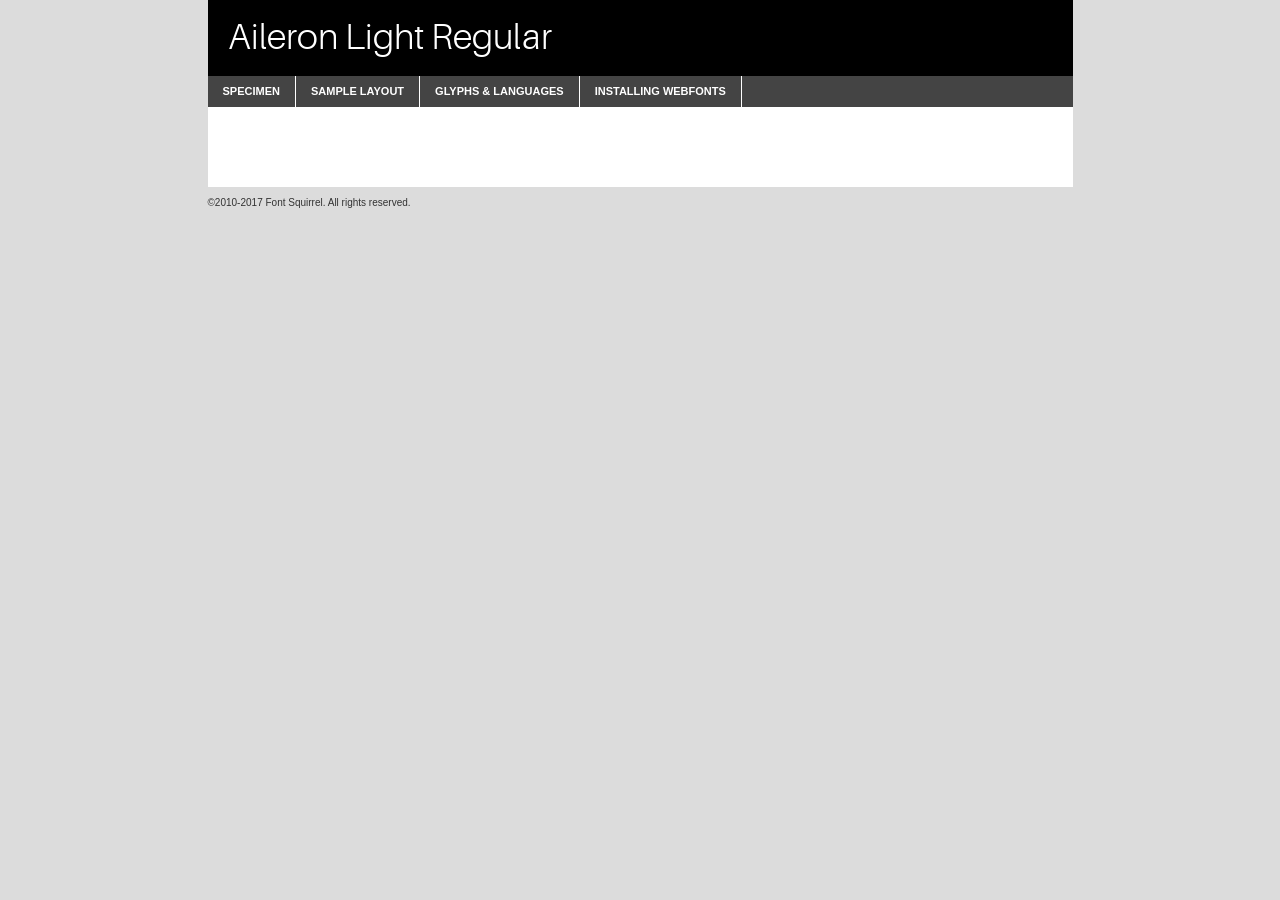
<file: fonts/aileron-light-demo.html>
<!DOCTYPE html PUBLIC "-//W3C//DTD XHTML 1.0 Transitional//EN"
	"http://www.w3.org/TR/xhtml1/DTD/xhtml1-transitional.dtd">

<html xmlns="http://www.w3.org/1999/xhtml" xml:lang="en" lang="en">
<head>
	<meta http-equiv="Content-Type" content="text/html; charset=utf-8" />
	<script src="http://ajax.googleapis.com/ajax/libs/jquery/1.7.2/jquery.min.js" type="text/javascript" charset="utf-8"></script>
	<script type="text/javascript">
	(function($){$.fn.easyTabs=function(option){var param=jQuery.extend({fadeSpeed:"fast",defaultContent:1,activeClass:'active'},option);$(this).each(function(){var thisId="#"+this.id;if(param.defaultContent==''){param.defaultContent=1;}
	if(typeof param.defaultContent=="number")
	{var defaultTab=$(thisId+" .tabs li:eq("+(param.defaultContent-1)+") a").attr('href').substr(1);}else{var defaultTab=param.defaultContent;}
	$(thisId+" .tabs li a").each(function(){var tabToHide=$(this).attr('href').substr(1);$("#"+tabToHide).addClass('easytabs-tab-content');});hideAll();changeContent(defaultTab);function hideAll(){$(thisId+" .easytabs-tab-content").hide();}
	function changeContent(tabId){hideAll();$(thisId+" .tabs li").removeClass(param.activeClass);$(thisId+" .tabs li a[href=#"+tabId+"]").closest('li').addClass(param.activeClass);if(param.fadeSpeed!="none")
	{$(thisId+" #"+tabId).fadeIn(param.fadeSpeed);}else{$(thisId+" #"+tabId).show();}}
	$(thisId+" .tabs li").click(function(){var tabId=$(this).find('a').attr('href').substr(1);changeContent(tabId);return false;});});}})(jQuery);
	</script>
	<link rel="stylesheet" href="specimen_files/specimen_stylesheet.css" type="text/css" charset="utf-8" />
	<link rel="stylesheet" href="stylesheet.css" type="text/css" charset="utf-8" />

	<style type="text/css">
					body{
				font-family: 'aileronlight';
							}
		</style>

	<title>Aileron Light Regular Specimen</title>
	
	
	<script type="text/javascript" charset="utf-8">
		$(document).ready(function() {
			$('#container').easyTabs({defaultContent:1});
		});
	</script>
</head>

<body>
<div id="container">
	<div id="header">
		Aileron Light Regular	</div>
	<ul class="tabs">
		<li><a href="#specimen">Specimen</a></li>
		<li><a href="#layout">Sample Layout</a></li>
				<li><a href="#glyphs">Glyphs &amp; Languages</a></li>
		<li><a href="#installing">Installing Webfonts</a></li>
		
	</ul>
	
	<div id="main_content">

		
			<div id="specimen">
		
				<div class="section">
					<div class="grid12 firstcol">
						<div class="huge">AaBb</div>
					</div>
				</div>
		
				<div class="section">
					<div class="glyph_range">A&#x200B;B&#x200b;C&#x200b;D&#x200b;E&#x200b;F&#x200b;G&#x200b;H&#x200b;I&#x200b;J&#x200b;K&#x200b;L&#x200b;M&#x200b;N&#x200b;O&#x200b;P&#x200b;Q&#x200b;R&#x200b;S&#x200b;T&#x200b;U&#x200b;V&#x200b;W&#x200b;X&#x200b;Y&#x200b;Z&#x200b;a&#x200b;b&#x200b;c&#x200b;d&#x200b;e&#x200b;f&#x200b;g&#x200b;h&#x200b;i&#x200b;j&#x200b;k&#x200b;l&#x200b;m&#x200b;n&#x200b;o&#x200b;p&#x200b;q&#x200b;r&#x200b;s&#x200b;t&#x200b;u&#x200b;v&#x200b;w&#x200b;x&#x200b;y&#x200b;z&#x200b;1&#x200b;2&#x200b;3&#x200b;4&#x200b;5&#x200b;6&#x200b;7&#x200b;8&#x200b;9&#x200b;0&#x200b;&amp;&#x200b;.&#x200b;,&#x200b;?&#x200b;!&#x200b;&#64;&#x200b;(&#x200b;)&#x200b;#&#x200b;$&#x200b;%&#x200b;*&#x200b;+&#x200b;-&#x200b;=&#x200b;:&#x200b;;</div>
				</div>
				<div class="section">
					<div class="grid12 firstcol">
						<table class="sample_table">
							<tr><td>10</td><td class="size10">abcdefghijklmnopqrstuvwxyzABCDEFGHIJKLMNOPQRSTUVWXYZ0123456789abcdefghijklmnopqrstuvwxyzABCDEFGHIJKLMNOPQRSTUVWXYZ0123456789abcdefghijklmnopqrstuvwxyzABCDEFGHIJKLMNOPQRSTUVWXYZ</td></tr>
							<tr><td>11</td><td class="size11">abcdefghijklmnopqrstuvwxyzABCDEFGHIJKLMNOPQRSTUVWXYZ0123456789abcdefghijklmnopqrstuvwxyzABCDEFGHIJKLMNOPQRSTUVWXYZ0123456789abcdefghijklmnopqrstuvwxyzABCDEFGHIJKLMNOPQRSTUVWXYZ</td></tr>
							<tr><td>12</td><td class="size12">abcdefghijklmnopqrstuvwxyzABCDEFGHIJKLMNOPQRSTUVWXYZ0123456789abcdefghijklmnopqrstuvwxyzABCDEFGHIJKLMNOPQRSTUVWXYZ0123456789abcdefghijklmnopqrstuvwxyzABCDEFGHIJKLMNOPQRSTUVWXYZ</td></tr>
							<tr><td>13</td><td class="size13">abcdefghijklmnopqrstuvwxyzABCDEFGHIJKLMNOPQRSTUVWXYZ0123456789abcdefghijklmnopqrstuvwxyzABCDEFGHIJKLMNOPQRSTUVWXYZ0123456789abcdefghijklmnopqrstuvwxyzABCDEFGHIJKLMNOPQRSTUVWXYZ</td></tr>
							<tr><td>14</td><td class="size14">abcdefghijklmnopqrstuvwxyzABCDEFGHIJKLMNOPQRSTUVWXYZ0123456789abcdefghijklmnopqrstuvwxyzABCDEFGHIJKLMNOPQRSTUVWXYZ0123456789abcdefghijklmnopqrstuvwxyzABCDEFGHIJKLMNOPQRSTUVWXYZ</td></tr>
							<tr><td>16</td><td class="size16">abcdefghijklmnopqrstuvwxyzABCDEFGHIJKLMNOPQRSTUVWXYZ0123456789abcdefghijklmnopqrstuvwxyzABCDEFGHIJKLMNOPQRSTUVWXYZ</td></tr>
							<tr><td>18</td><td class="size18">abcdefghijklmnopqrstuvwxyzABCDEFGHIJKLMNOPQRSTUVWXYZ0123456789abcdefghijklmnopqrstuvwxyzABCDEFGHIJKLMNOPQRSTUVWXYZ</td></tr>
							<tr><td>20</td><td class="size20">abcdefghijklmnopqrstuvwxyzABCDEFGHIJKLMNOPQRSTUVWXYZ0123456789abcdefghijklmnopqrstuvwxyzABCDEFGHIJKLMNOPQRSTUVWXYZ</td></tr>
							<tr><td>24</td><td class="size24">abcdefghijklmnopqrstuvwxyzABCDEFGHIJKLMNOPQRSTUVWXYZ0123456789abcdefghijklmnopqrstuvwxyzABCDEFGHIJKLMNOPQRSTUVWXYZ</td></tr>
							<tr><td>30</td><td class="size30">abcdefghijklmnopqrstuvwxyzABCDEFGHIJKLMNOPQRSTUVWXYZ0123456789abcdefghijklmnopqrstuvwxyzABCDEFGHIJKLMNOPQRSTUVWXYZ</td></tr>
							<tr><td>36</td><td class="size36">abcdefghijklmnopqrstuvwxyzABCDEFGHIJKLMNOPQRSTUVWXYZ0123456789abcdefghijklmnopqrstuvwxyzABCDEFGHIJKLMNOPQRSTUVWXYZ</td></tr>
							<tr><td>48</td><td class="size48">abcdefghijklmnopqrstuvwxyzABCDEFGHIJKLMNOPQRSTUVWXYZ0123456789abcdefghijklmnopqrstuvwxyzABCDEFGHIJKLMNOPQRSTUVWXYZ</td></tr>
							<tr><td>60</td><td class="size60">abcdefghijklmnopqrstuvwxyzABCDEFGHIJKLMNOPQRSTUVWXYZ0123456789abcdefghijklmnopqrstuvwxyzABCDEFGHIJKLMNOPQRSTUVWXYZ</td></tr>
							<tr><td>72</td><td class="size72">abcdefghijklmnopqrstuvwxyzABCDEFGHIJKLMNOPQRSTUVWXYZ0123456789abcdefghijklmnopqrstuvwxyzABCDEFGHIJKLMNOPQRSTUVWXYZ</td></tr>
							<tr><td>90</td><td class="size90">abcdefghijklmnopqrstuvwxyzABCDEFGHIJKLMNOPQRSTUVWXYZ0123456789abcdefghijklmnopqrstuvwxyzABCDEFGHIJKLMNOPQRSTUVWXYZ</td></tr>
						</table>
				
					</div>
			
				</div>
		
		
		
								<div class="section" id="bodycomparison">


										<div id="xheight">
				<div class="fontbody">&#x25FC;&#x25FC;&#x25FC;&#x25FC;&#x25FC;&#x25FC;&#x25FC;&#x25FC;&#x25FC;&#x25FC;&#x25FC;&#x25FC;&#x25FC;&#x25FC;&#x25FC;&#x25FC;&#x25FC;&#x25FC;&#x25FC;&#x25FC;&#x25FC;&#x25FC;&#x25FC;&#x25FC;&#x25FC;&#x25FC;&#x25FC;&#x25FC;&#x25FC;&#x25FC;&#x25FC;&#x25FC;&#x25FC;&#x25FC;&#x25FC;&#x25FC;&#x25FC;&#x25FC;&#x25FC;&#x25FC;&#x25FC;&#x25FC;&#x25FC;&#x25FC;&#x25FC;&#x25FC;&#x25FC;&#x25FC;&#x25FC;&#x25FC;&#x25FC;&#x25FC;&#x25FC;&#x25FC;&#x25FC;&#x25FC;&#x25FC;&#x25FC;&#x25FC;&#x25FC;&#x25FC;&#x25FC;&#x25FC;&#x25FC;&#x25FC;&#x25FC;&#x25FC;&#x25FC;&#x25FC;&#x25FC;&#x25FC;&#x25FC;&#x25FC;&#x25FC;&#x25FC;&#x25FC;&#x25FC;&#x25FC;&#x25FC;&#x25FC;&#x25FC;&#x25FC;&#x25FC;&#x25FC;&#x25FC;&#x25FC;&#x25FC;&#x25FC;&#x25FC;&#x25FC;&#x25FC;&#x25FC;&#x25FC;&#x25FC;&#x25FC;&#x25FC;&#x25FC;&#x25FC;&#x25FC;body</div><div class="arialbody">body</div><div class="verdanabody">body</div><div class="georgiabody">body</div></div>
										<div class="fontbody" style="z-index:1">
											body<span>Aileron Light Regular</span>
										</div>
										<div class="arialbody" style="z-index:1">
											body<span>Arial</span>
										</div>
										<div class="verdanabody" style="z-index:1">
											body<span>Verdana</span>
										</div>
										<div class="georgiabody" style="z-index:1">
											body<span>Georgia</span>
										</div>



								</div>
		
		
				<div class="section psample psample_row1" id="">
					
					<div class="grid2 firstcol">
						<p class="size10"><span>10.</span>Aenean lacinia bibendum nulla sed consectetur. Fusce dapibus, tellus ac cursus commodo, tortor mauris condimentum nibh, ut fermentum massa justo sit amet risus. Nullam id dolor id nibh ultricies vehicula ut id elit. Cum sociis natoque penatibus et magnis dis parturient montes, nascetur ridiculus mus. Nulla vitae elit libero, a pharetra augue.</p>
			
					</div>
					<div class="grid3">
						<p class="size11"><span>11.</span>Aenean lacinia bibendum nulla sed consectetur. Fusce dapibus, tellus ac cursus commodo, tortor mauris condimentum nibh, ut fermentum massa justo sit amet risus. Nullam id dolor id nibh ultricies vehicula ut id elit. Cum sociis natoque penatibus et magnis dis parturient montes, nascetur ridiculus mus. Nulla vitae elit libero, a pharetra augue.</p>
			
					</div>
					<div class="grid3">
						<p class="size12"><span>12.</span>Aenean lacinia bibendum nulla sed consectetur. Fusce dapibus, tellus ac cursus commodo, tortor mauris condimentum nibh, ut fermentum massa justo sit amet risus. Nullam id dolor id nibh ultricies vehicula ut id elit. Cum sociis natoque penatibus et magnis dis parturient montes, nascetur ridiculus mus. Nulla vitae elit libero, a pharetra augue.</p>
			
					</div>
					<div class="grid4">
						<p class="size13"><span>13.</span>Aenean lacinia bibendum nulla sed consectetur. Fusce dapibus, tellus ac cursus commodo, tortor mauris condimentum nibh, ut fermentum massa justo sit amet risus. Nullam id dolor id nibh ultricies vehicula ut id elit. Cum sociis natoque penatibus et magnis dis parturient montes, nascetur ridiculus mus. Nulla vitae elit libero, a pharetra augue.</p>
			
					</div>
					<div class="white_blend"></div>
					
				</div>
				<div class="section psample psample_row2" id="">
					<div class="grid3 firstcol">
						<p class="size14"><span>14.</span>Aenean lacinia bibendum nulla sed consectetur. Fusce dapibus, tellus ac cursus commodo, tortor mauris condimentum nibh, ut fermentum massa justo sit amet risus. Nullam id dolor id nibh ultricies vehicula ut id elit. Cum sociis natoque penatibus et magnis dis parturient montes, nascetur ridiculus mus. Nulla vitae elit libero, a pharetra augue.</p>
			
					</div>
					<div class="grid4">
						<p class="size16"><span>16.</span>Aenean lacinia bibendum nulla sed consectetur. Fusce dapibus, tellus ac cursus commodo, tortor mauris condimentum nibh, ut fermentum massa justo sit amet risus. Nullam id dolor id nibh ultricies vehicula ut id elit. Cum sociis natoque penatibus et magnis dis parturient montes, nascetur ridiculus mus. Nulla vitae elit libero, a pharetra augue.</p>
			
					</div>
					<div class="grid5">
						<p class="size18"><span>18.</span>Aenean lacinia bibendum nulla sed consectetur. Fusce dapibus, tellus ac cursus commodo, tortor mauris condimentum nibh, ut fermentum massa justo sit amet risus. Nullam id dolor id nibh ultricies vehicula ut id elit. Cum sociis natoque penatibus et magnis dis parturient montes, nascetur ridiculus mus. Nulla vitae elit libero, a pharetra augue.</p>
			
					</div>

					<div class="white_blend"></div>

				</div>
				
				<div class="section psample psample_row3" id="">
					<div class="grid5 firstcol">
						<p class="size20"><span>20.</span>Aenean lacinia bibendum nulla sed consectetur. Fusce dapibus, tellus ac cursus commodo, tortor mauris condimentum nibh, ut fermentum massa justo sit amet risus. Nullam id dolor id nibh ultricies vehicula ut id elit. Cum sociis natoque penatibus et magnis dis parturient montes, nascetur ridiculus mus. Nulla vitae elit libero, a pharetra augue.</p>
					</div>
					<div class="grid7">
						<p class="size24"><span>24.</span>Aenean lacinia bibendum nulla sed consectetur. Fusce dapibus, tellus ac cursus commodo, tortor mauris condimentum nibh, ut fermentum massa justo sit amet risus. Nullam id dolor id nibh ultricies vehicula ut id elit. Cum sociis natoque penatibus et magnis dis parturient montes, nascetur ridiculus mus. Nulla vitae elit libero, a pharetra augue.</p>
					</div>
					
					<div class="white_blend"></div>
					
				</div>
				
				<div class="section psample psample_row4" id="">
					<div class="grid12 firstcol">
						<p class="size30"><span>30.</span>Aenean lacinia bibendum nulla sed consectetur. Fusce dapibus, tellus ac cursus commodo, tortor mauris condimentum nibh, ut fermentum massa justo sit amet risus. Nullam id dolor id nibh ultricies vehicula ut id elit. Cum sociis natoque penatibus et magnis dis parturient montes, nascetur ridiculus mus. Nulla vitae elit libero, a pharetra augue.</p>
					</div>
					<div class="white_blend"></div>
					
				</div>
				
				
				
				<div class="section psample psample_row1 fullreverse">
					<div class="grid2 firstcol">
						<p class="size10"><span>10.</span>Aenean lacinia bibendum nulla sed consectetur. Fusce dapibus, tellus ac cursus commodo, tortor mauris condimentum nibh, ut fermentum massa justo sit amet risus. Nullam id dolor id nibh ultricies vehicula ut id elit. Cum sociis natoque penatibus et magnis dis parturient montes, nascetur ridiculus mus. Nulla vitae elit libero, a pharetra augue.</p>
			
					</div>
					<div class="grid3">
						<p class="size11"><span>11.</span>Aenean lacinia bibendum nulla sed consectetur. Fusce dapibus, tellus ac cursus commodo, tortor mauris condimentum nibh, ut fermentum massa justo sit amet risus. Nullam id dolor id nibh ultricies vehicula ut id elit. Cum sociis natoque penatibus et magnis dis parturient montes, nascetur ridiculus mus. Nulla vitae elit libero, a pharetra augue.</p>
			
					</div>
					<div class="grid3">
						<p class="size12"><span>12.</span>Aenean lacinia bibendum nulla sed consectetur. Fusce dapibus, tellus ac cursus commodo, tortor mauris condimentum nibh, ut fermentum massa justo sit amet risus. Nullam id dolor id nibh ultricies vehicula ut id elit. Cum sociis natoque penatibus et magnis dis parturient montes, nascetur ridiculus mus. Nulla vitae elit libero, a pharetra augue.</p>
			
					</div>
					<div class="grid4">
						<p class="size13"><span>13.</span>Aenean lacinia bibendum nulla sed consectetur. Fusce dapibus, tellus ac cursus commodo, tortor mauris condimentum nibh, ut fermentum massa justo sit amet risus. Nullam id dolor id nibh ultricies vehicula ut id elit. Cum sociis natoque penatibus et magnis dis parturient montes, nascetur ridiculus mus. Nulla vitae elit libero, a pharetra augue.</p>
			
					</div>
					<div class="black_blend"></div>
					
				</div>
				
				<div class="section psample psample_row2 fullreverse">
					<div class="grid3 firstcol">
						<p class="size14"><span>14.</span>Aenean lacinia bibendum nulla sed consectetur. Fusce dapibus, tellus ac cursus commodo, tortor mauris condimentum nibh, ut fermentum massa justo sit amet risus. Nullam id dolor id nibh ultricies vehicula ut id elit. Cum sociis natoque penatibus et magnis dis parturient montes, nascetur ridiculus mus. Nulla vitae elit libero, a pharetra augue.</p>
			
					</div>
					<div class="grid4">
						<p class="size16"><span>16.</span>Aenean lacinia bibendum nulla sed consectetur. Fusce dapibus, tellus ac cursus commodo, tortor mauris condimentum nibh, ut fermentum massa justo sit amet risus. Nullam id dolor id nibh ultricies vehicula ut id elit. Cum sociis natoque penatibus et magnis dis parturient montes, nascetur ridiculus mus. Nulla vitae elit libero, a pharetra augue.</p>
			
					</div>
					<div class="grid5">
						<p class="size18"><span>18.</span>Aenean lacinia bibendum nulla sed consectetur. Fusce dapibus, tellus ac cursus commodo, tortor mauris condimentum nibh, ut fermentum massa justo sit amet risus. Nullam id dolor id nibh ultricies vehicula ut id elit. Cum sociis natoque penatibus et magnis dis parturient montes, nascetur ridiculus mus. Nulla vitae elit libero, a pharetra augue.</p>
			
					</div>
					<div class="black_blend"></div>

				</div>
				
				<div class="section psample fullreverse psample_row3" id="">
					<div class="grid5 firstcol">
						<p class="size20"><span>20.</span>Aenean lacinia bibendum nulla sed consectetur. Fusce dapibus, tellus ac cursus commodo, tortor mauris condimentum nibh, ut fermentum massa justo sit amet risus. Nullam id dolor id nibh ultricies vehicula ut id elit. Cum sociis natoque penatibus et magnis dis parturient montes, nascetur ridiculus mus. Nulla vitae elit libero, a pharetra augue.</p>
					</div>
					<div class="grid7">
						<p class="size24"><span>24.</span>Aenean lacinia bibendum nulla sed consectetur. Fusce dapibus, tellus ac cursus commodo, tortor mauris condimentum nibh, ut fermentum massa justo sit amet risus. Nullam id dolor id nibh ultricies vehicula ut id elit. Cum sociis natoque penatibus et magnis dis parturient montes, nascetur ridiculus mus. Nulla vitae elit libero, a pharetra augue.</p>
					</div>
					
					<div class="black_blend"></div>
					
				</div>
				
				<div class="section psample fullreverse psample_row4" id="" style="border-bottom: 20px #000 solid;">
					<div class="grid12 firstcol">
						<p class="size30"><span>30.</span>Aenean lacinia bibendum nulla sed consectetur. Fusce dapibus, tellus ac cursus commodo, tortor mauris condimentum nibh, ut fermentum massa justo sit amet risus. Nullam id dolor id nibh ultricies vehicula ut id elit. Cum sociis natoque penatibus et magnis dis parturient montes, nascetur ridiculus mus. Nulla vitae elit libero, a pharetra augue.</p>
					</div>
					<div class="black_blend"></div>
					
				</div>
				
				
				
				
			</div>
			
			<div id="layout">
				
				<div class="section">
					
					<div class="grid12 firstcol">
						<h1>Lorem Ipsum Dolor</h1>
						<h2>Etiam porta sem malesuada magna mollis euismod</h2>
						
						<p class="byline">By <a href="#link">Aenean Lacinia</a></p>
					</div>
				</div>
				<div class="section">
					<div class="grid8 firstcol">
						<p class="large">Donec sed odio dui. Morbi leo risus, porta ac consectetur ac, vestibulum at eros. Fusce dapibus, tellus ac cursus commodo, tortor mauris condimentum nibh, ut fermentum massa justo sit amet risus. </p>

						
						<h3>Pellentesque ornare sem</h3>

						<p>Maecenas sed diam eget risus varius blandit sit amet non magna. Maecenas faucibus mollis interdum. Donec ullamcorper nulla non metus auctor fringilla. Nullam id dolor id nibh ultricies vehicula ut id elit. Nullam id dolor id nibh ultricies vehicula ut id elit. </p>

						<p>Aenean eu leo quam. Pellentesque ornare sem lacinia quam venenatis vestibulum. Lorem ipsum dolor sit amet, consectetur adipiscing elit. Cum sociis natoque penatibus et magnis dis parturient montes, nascetur ridiculus mus. </p>

						<p>Nulla vitae elit libero, a pharetra augue. Praesent commodo cursus magna, vel scelerisque nisl consectetur et. Aenean lacinia bibendum nulla sed consectetur. </p>

						<p>Nullam quis risus eget urna mollis ornare vel eu leo. Nullam quis risus eget urna mollis ornare vel eu leo. Maecenas sed diam eget risus varius blandit sit amet non magna. Donec ullamcorper nulla non metus auctor fringilla. </p>

						<h3>Cras mattis consectetur</h3>

						<p>Aenean eu leo quam. Pellentesque ornare sem lacinia quam venenatis vestibulum. Aenean lacinia bibendum nulla sed consectetur. Integer posuere erat a ante venenatis dapibus posuere velit aliquet. Cras mattis consectetur purus sit amet fermentum. </p>

						<p>Nullam id dolor id nibh ultricies vehicula ut id elit. Nullam quis risus eget urna mollis ornare vel eu leo. Cras mattis consectetur purus sit amet fermentum.</p>
					</div>
					
					<div class="grid4 sidebar">
						
						<div class="box reverse">
							<p class="last">Nullam quis risus eget urna mollis ornare vel eu leo. Donec ullamcorper nulla non metus auctor fringilla. Cras mattis consectetur purus sit amet fermentum. Sed posuere consectetur est at lobortis. Lorem ipsum dolor sit amet, consectetur adipiscing elit. </p>
						</div>
						
						<p class="caption">Maecenas sed diam eget risus varius.</p>

						<p>Vestibulum id ligula porta felis euismod semper. Integer posuere erat a ante venenatis dapibus posuere velit aliquet. Vestibulum id ligula porta felis euismod semper. Sed posuere consectetur est at lobortis. Maecenas sed diam eget risus varius blandit sit amet non magna. Fusce dapibus, tellus ac cursus commodo, tortor mauris condimentum nibh, ut fermentum massa justo sit amet risus. </p>

					

						<p>Duis mollis, est non commodo luctus, nisi erat porttitor ligula, eget lacinia odio sem nec elit. Aenean lacinia bibendum nulla sed consectetur. Vivamus sagittis lacus vel augue laoreet rutrum faucibus dolor auctor. Aenean lacinia bibendum nulla sed consectetur. Nullam quis risus eget urna mollis ornare vel eu leo. </p>

						<p>Praesent commodo cursus magna, vel scelerisque nisl consectetur et. Donec ullamcorper nulla non metus auctor fringilla. Maecenas faucibus mollis interdum. Fusce dapibus, tellus ac cursus commodo, tortor mauris condimentum nibh, ut fermentum massa justo sit amet risus. </p>

					</div>
				</div>
				
			</div>


			



		<div id="glyphs">
			<div class="section">
				<div class="grid12 firstcol">
			
				<h1>Language Support</h1>
				<p>The subset of Aileron Light Regular in this kit supports the following languages:<br />
			
					Albanian, Basque, Breton, Chamorro, Danish, Dutch, English, Faroese, Finnish, French, Frisian, Galician, German, Icelandic, Italian, Malagasy, Norwegian, Portuguese, Spanish, Alsatian, Aragonese, Arapaho, Arrernte, Asturian, Aymara, Bislama, Cebuano, Corsican, Fijian, French_creole, Genoese, Gilbertese, Greenlandic, Haitian_creole, Hiligaynon, Hmong, Hopi, Ibanag, Iloko_ilokano, Indonesian, Interglossa_glosa, Interlingua, Irish_gaelic, Jerriais, Lojban, Lombard, Luxembourgeois, Manx, Mohawk, Norfolk_pitcairnese, Occitan, Oromo, Pangasinan, Papiamento, Piedmontese, Potawatomi, Rhaeto-romance, Romansh, Rotokas, Sami_lule, Samoan, Sardinian, Scots_gaelic, Seychelles_creole, Shona, Sicilian, Somali, Southern_ndebele, Swahili, Swati_swazi, Tagalog_filipino_pilipino, Tetum, Tok_pisin, Uyghur_latinized, Volapuk, Walloon, Warlpiri, Xhosa, Yapese, Zulu, Latinbasic, Ubasic, Demo				</p>
				<h1>Glyph Chart</h1>
				<p>The subset of Aileron Light Regular in this kit includes all the glyphs listed below. Unicode entities are included above each glyph to help you insert individual characters into your layout.</p>
				<div id="glyph_chart">
			
																				 <div><p>&amp;#32;</p>&#32;</div>
																				 <div><p>&amp;#33;</p>&#33;</div>
																				 <div><p>&amp;#34;</p>&#34;</div>
																				 <div><p>&amp;#35;</p>&#35;</div>
																				 <div><p>&amp;#36;</p>&#36;</div>
																				 <div><p>&amp;#37;</p>&#37;</div>
																				 <div><p>&amp;#38;</p>&#38;</div>
																				 <div><p>&amp;#39;</p>&#39;</div>
																				 <div><p>&amp;#40;</p>&#40;</div>
																				 <div><p>&amp;#41;</p>&#41;</div>
																				 <div><p>&amp;#42;</p>&#42;</div>
																				 <div><p>&amp;#43;</p>&#43;</div>
																				 <div><p>&amp;#44;</p>&#44;</div>
																				 <div><p>&amp;#45;</p>&#45;</div>
																				 <div><p>&amp;#46;</p>&#46;</div>
																				 <div><p>&amp;#47;</p>&#47;</div>
																				 <div><p>&amp;#48;</p>&#48;</div>
																				 <div><p>&amp;#49;</p>&#49;</div>
																				 <div><p>&amp;#50;</p>&#50;</div>
																				 <div><p>&amp;#51;</p>&#51;</div>
																				 <div><p>&amp;#52;</p>&#52;</div>
																				 <div><p>&amp;#53;</p>&#53;</div>
																				 <div><p>&amp;#54;</p>&#54;</div>
																				 <div><p>&amp;#55;</p>&#55;</div>
																				 <div><p>&amp;#56;</p>&#56;</div>
																				 <div><p>&amp;#57;</p>&#57;</div>
																				 <div><p>&amp;#58;</p>&#58;</div>
																				 <div><p>&amp;#59;</p>&#59;</div>
																				 <div><p>&amp;#60;</p>&#60;</div>
																				 <div><p>&amp;#61;</p>&#61;</div>
																				 <div><p>&amp;#62;</p>&#62;</div>
																				 <div><p>&amp;#63;</p>&#63;</div>
																				 <div><p>&amp;#64;</p>&#64;</div>
																				 <div><p>&amp;#65;</p>&#65;</div>
																				 <div><p>&amp;#66;</p>&#66;</div>
																				 <div><p>&amp;#67;</p>&#67;</div>
																				 <div><p>&amp;#68;</p>&#68;</div>
																				 <div><p>&amp;#69;</p>&#69;</div>
																				 <div><p>&amp;#70;</p>&#70;</div>
																				 <div><p>&amp;#71;</p>&#71;</div>
																				 <div><p>&amp;#72;</p>&#72;</div>
																				 <div><p>&amp;#73;</p>&#73;</div>
																				 <div><p>&amp;#74;</p>&#74;</div>
																				 <div><p>&amp;#75;</p>&#75;</div>
																				 <div><p>&amp;#76;</p>&#76;</div>
																				 <div><p>&amp;#77;</p>&#77;</div>
																				 <div><p>&amp;#78;</p>&#78;</div>
																				 <div><p>&amp;#79;</p>&#79;</div>
																				 <div><p>&amp;#80;</p>&#80;</div>
																				 <div><p>&amp;#81;</p>&#81;</div>
																				 <div><p>&amp;#82;</p>&#82;</div>
																				 <div><p>&amp;#83;</p>&#83;</div>
																				 <div><p>&amp;#84;</p>&#84;</div>
																				 <div><p>&amp;#85;</p>&#85;</div>
																				 <div><p>&amp;#86;</p>&#86;</div>
																				 <div><p>&amp;#87;</p>&#87;</div>
																				 <div><p>&amp;#88;</p>&#88;</div>
																				 <div><p>&amp;#89;</p>&#89;</div>
																				 <div><p>&amp;#90;</p>&#90;</div>
																				 <div><p>&amp;#91;</p>&#91;</div>
																				 <div><p>&amp;#92;</p>&#92;</div>
																				 <div><p>&amp;#93;</p>&#93;</div>
																				 <div><p>&amp;#94;</p>&#94;</div>
																				 <div><p>&amp;#95;</p>&#95;</div>
																				 <div><p>&amp;#96;</p>&#96;</div>
																				 <div><p>&amp;#97;</p>&#97;</div>
																				 <div><p>&amp;#98;</p>&#98;</div>
																				 <div><p>&amp;#99;</p>&#99;</div>
																				 <div><p>&amp;#100;</p>&#100;</div>
																				 <div><p>&amp;#101;</p>&#101;</div>
																				 <div><p>&amp;#102;</p>&#102;</div>
																				 <div><p>&amp;#103;</p>&#103;</div>
																				 <div><p>&amp;#104;</p>&#104;</div>
																				 <div><p>&amp;#105;</p>&#105;</div>
																				 <div><p>&amp;#106;</p>&#106;</div>
																				 <div><p>&amp;#107;</p>&#107;</div>
																				 <div><p>&amp;#108;</p>&#108;</div>
																				 <div><p>&amp;#109;</p>&#109;</div>
																				 <div><p>&amp;#110;</p>&#110;</div>
																				 <div><p>&amp;#111;</p>&#111;</div>
																				 <div><p>&amp;#112;</p>&#112;</div>
																				 <div><p>&amp;#113;</p>&#113;</div>
																				 <div><p>&amp;#114;</p>&#114;</div>
																				 <div><p>&amp;#115;</p>&#115;</div>
																				 <div><p>&amp;#116;</p>&#116;</div>
																				 <div><p>&amp;#117;</p>&#117;</div>
																				 <div><p>&amp;#118;</p>&#118;</div>
																				 <div><p>&amp;#119;</p>&#119;</div>
																				 <div><p>&amp;#120;</p>&#120;</div>
																				 <div><p>&amp;#121;</p>&#121;</div>
																				 <div><p>&amp;#122;</p>&#122;</div>
																				 <div><p>&amp;#123;</p>&#123;</div>
																				 <div><p>&amp;#124;</p>&#124;</div>
																				 <div><p>&amp;#125;</p>&#125;</div>
																				 <div><p>&amp;#126;</p>&#126;</div>
																				 <div><p>&amp;#160;</p>&#160;</div>
																				 <div><p>&amp;#161;</p>&#161;</div>
																				 <div><p>&amp;#162;</p>&#162;</div>
																				 <div><p>&amp;#163;</p>&#163;</div>
																				 <div><p>&amp;#164;</p>&#164;</div>
																				 <div><p>&amp;#165;</p>&#165;</div>
																				 <div><p>&amp;#166;</p>&#166;</div>
																				 <div><p>&amp;#167;</p>&#167;</div>
																				 <div><p>&amp;#168;</p>&#168;</div>
																				 <div><p>&amp;#169;</p>&#169;</div>
																				 <div><p>&amp;#171;</p>&#171;</div>
																				 <div><p>&amp;#172;</p>&#172;</div>
																				 <div><p>&amp;#173;</p>&#173;</div>
																				 <div><p>&amp;#174;</p>&#174;</div>
																				 <div><p>&amp;#175;</p>&#175;</div>
																				 <div><p>&amp;#176;</p>&#176;</div>
																				 <div><p>&amp;#177;</p>&#177;</div>
																				 <div><p>&amp;#180;</p>&#180;</div>
																				 <div><p>&amp;#182;</p>&#182;</div>
																				 <div><p>&amp;#183;</p>&#183;</div>
																				 <div><p>&amp;#184;</p>&#184;</div>
																				 <div><p>&amp;#187;</p>&#187;</div>
																				 <div><p>&amp;#191;</p>&#191;</div>
																				 <div><p>&amp;#192;</p>&#192;</div>
																				 <div><p>&amp;#193;</p>&#193;</div>
																				 <div><p>&amp;#194;</p>&#194;</div>
																				 <div><p>&amp;#195;</p>&#195;</div>
																				 <div><p>&amp;#196;</p>&#196;</div>
																				 <div><p>&amp;#197;</p>&#197;</div>
																				 <div><p>&amp;#198;</p>&#198;</div>
																				 <div><p>&amp;#199;</p>&#199;</div>
																				 <div><p>&amp;#200;</p>&#200;</div>
																				 <div><p>&amp;#201;</p>&#201;</div>
																				 <div><p>&amp;#202;</p>&#202;</div>
																				 <div><p>&amp;#203;</p>&#203;</div>
																				 <div><p>&amp;#204;</p>&#204;</div>
																				 <div><p>&amp;#205;</p>&#205;</div>
																				 <div><p>&amp;#206;</p>&#206;</div>
																				 <div><p>&amp;#207;</p>&#207;</div>
																				 <div><p>&amp;#208;</p>&#208;</div>
																				 <div><p>&amp;#209;</p>&#209;</div>
																				 <div><p>&amp;#210;</p>&#210;</div>
																				 <div><p>&amp;#211;</p>&#211;</div>
																				 <div><p>&amp;#212;</p>&#212;</div>
																				 <div><p>&amp;#213;</p>&#213;</div>
																				 <div><p>&amp;#214;</p>&#214;</div>
																				 <div><p>&amp;#215;</p>&#215;</div>
																				 <div><p>&amp;#216;</p>&#216;</div>
																				 <div><p>&amp;#217;</p>&#217;</div>
																				 <div><p>&amp;#218;</p>&#218;</div>
																				 <div><p>&amp;#219;</p>&#219;</div>
																				 <div><p>&amp;#220;</p>&#220;</div>
																				 <div><p>&amp;#221;</p>&#221;</div>
																				 <div><p>&amp;#222;</p>&#222;</div>
																				 <div><p>&amp;#223;</p>&#223;</div>
																				 <div><p>&amp;#224;</p>&#224;</div>
																				 <div><p>&amp;#225;</p>&#225;</div>
																				 <div><p>&amp;#226;</p>&#226;</div>
																				 <div><p>&amp;#227;</p>&#227;</div>
																				 <div><p>&amp;#228;</p>&#228;</div>
																				 <div><p>&amp;#229;</p>&#229;</div>
																				 <div><p>&amp;#230;</p>&#230;</div>
																				 <div><p>&amp;#231;</p>&#231;</div>
																				 <div><p>&amp;#232;</p>&#232;</div>
																				 <div><p>&amp;#233;</p>&#233;</div>
																				 <div><p>&amp;#234;</p>&#234;</div>
																				 <div><p>&amp;#235;</p>&#235;</div>
																				 <div><p>&amp;#236;</p>&#236;</div>
																				 <div><p>&amp;#237;</p>&#237;</div>
																				 <div><p>&amp;#238;</p>&#238;</div>
																				 <div><p>&amp;#239;</p>&#239;</div>
																				 <div><p>&amp;#240;</p>&#240;</div>
																				 <div><p>&amp;#241;</p>&#241;</div>
																				 <div><p>&amp;#242;</p>&#242;</div>
																				 <div><p>&amp;#243;</p>&#243;</div>
																				 <div><p>&amp;#244;</p>&#244;</div>
																				 <div><p>&amp;#245;</p>&#245;</div>
																				 <div><p>&amp;#246;</p>&#246;</div>
																				 <div><p>&amp;#247;</p>&#247;</div>
																				 <div><p>&amp;#248;</p>&#248;</div>
																				 <div><p>&amp;#249;</p>&#249;</div>
																				 <div><p>&amp;#250;</p>&#250;</div>
																				 <div><p>&amp;#251;</p>&#251;</div>
																				 <div><p>&amp;#252;</p>&#252;</div>
																				 <div><p>&amp;#253;</p>&#253;</div>
																				 <div><p>&amp;#254;</p>&#254;</div>
																				 <div><p>&amp;#255;</p>&#255;</div>
																				 <div><p>&amp;#338;</p>&#338;</div>
																				 <div><p>&amp;#339;</p>&#339;</div>
																				 <div><p>&amp;#376;</p>&#376;</div>
																				 <div><p>&amp;#710;</p>&#710;</div>
																				 <div><p>&amp;#732;</p>&#732;</div>
																				 <div><p>&amp;#8192;</p>&#8192;</div>
																				 <div><p>&amp;#8193;</p>&#8193;</div>
																				 <div><p>&amp;#8194;</p>&#8194;</div>
																				 <div><p>&amp;#8195;</p>&#8195;</div>
																				 <div><p>&amp;#8196;</p>&#8196;</div>
																				 <div><p>&amp;#8197;</p>&#8197;</div>
																				 <div><p>&amp;#8198;</p>&#8198;</div>
																				 <div><p>&amp;#8199;</p>&#8199;</div>
																				 <div><p>&amp;#8200;</p>&#8200;</div>
																				 <div><p>&amp;#8201;</p>&#8201;</div>
																				 <div><p>&amp;#8202;</p>&#8202;</div>
																				 <div><p>&amp;#8208;</p>&#8208;</div>
																				 <div><p>&amp;#8209;</p>&#8209;</div>
																				 <div><p>&amp;#8210;</p>&#8210;</div>
																				 <div><p>&amp;#8211;</p>&#8211;</div>
																				 <div><p>&amp;#8212;</p>&#8212;</div>
																				 <div><p>&amp;#8216;</p>&#8216;</div>
																				 <div><p>&amp;#8217;</p>&#8217;</div>
																				 <div><p>&amp;#8218;</p>&#8218;</div>
																				 <div><p>&amp;#8220;</p>&#8220;</div>
																				 <div><p>&amp;#8221;</p>&#8221;</div>
																				 <div><p>&amp;#8222;</p>&#8222;</div>
																				 <div><p>&amp;#8226;</p>&#8226;</div>
																				 <div><p>&amp;#8230;</p>&#8230;</div>
																				 <div><p>&amp;#8239;</p>&#8239;</div>
																				 <div><p>&amp;#8249;</p>&#8249;</div>
																				 <div><p>&amp;#8250;</p>&#8250;</div>
																				 <div><p>&amp;#8287;</p>&#8287;</div>
																				 <div><p>&amp;#8364;</p>&#8364;</div>
																				 <div><p>&amp;#8482;</p>&#8482;</div>
																				 <div><p>&amp;#9724;</p>&#9724;</div>
																				 <div><p>&amp;#64257;</p>&#64257;</div>
																				 <div><p>&amp;#64258;</p>&#64258;</div>
																																																</div>	
				</div>
		
		
			</div>
		</div>
		
		
		<div id="specs">
			
		</div>
	
		<div id="installing">
			<div class="section">
				<div class="grid7 firstcol">
					<h1>Installing Webfonts</h1>
					
					<p>Webfonts are supported by all major browser platforms but not all in the same way. There are currently four different font formats that must be included in order to target all browsers. This includes TTF, WOFF, EOT and SVG.</p>
					
					<h2>1. Upload your webfonts</h2>
					<p>You must upload your webfont kit to your website. They should be in or near the same directory as your CSS files.</p>
					
					<h2>2. Include the webfont stylesheet</h2>
					<p>A special CSS @font-face declaration helps the various browsers select the appropriate font it needs without causing you a bunch of headaches. Learn more about this syntax by reading the <a href="https://www.fontspring.com/blog/further-hardening-of-the-bulletproof-syntax">Fontspring blog post</a> about it. The code for it is as follows:</p>


<code>
@font-face{ 
	font-family: 'MyWebFont';
	src: url('WebFont.eot');
	src: url('WebFont.eot?#iefix') format('embedded-opentype'),
	     url('WebFont.woff') format('woff'),
	     url('WebFont.ttf') format('truetype'),
	     url('WebFont.svg#webfont') format('svg');
}
</code>

	<p>We've already gone ahead and generated the code for you. All you have to do is link to the stylesheet in your HTML, like this:</p>
	<code>&lt;link rel=&quot;stylesheet&quot; href=&quot;stylesheet.css&quot; type=&quot;text/css&quot; charset=&quot;utf-8&quot; /&gt;</code>

					<h2>3. Modify your own stylesheet</h2>
					<p>To take advantage of your new fonts, you must tell your stylesheet to use them. Look at the original @font-face declaration above and find the property called "font-family." The name linked there will be what you use to reference the font. Prepend that webfont name to the font stack in the "font-family" property, inside the selector you want to change. For example:</p>
<code>p { font-family: 'WebFont', Arial, sans-serif; }</code>

<h2>4. Test</h2>
<p>Getting webfonts to work cross-browser <em>can</em> be tricky. Use the information in the sidebar to help you if you find that fonts aren't loading in a particular browser.</p>
				</div>
				
				<div class="grid5 sidebar">
					<div class="box">
						<h2>Troubleshooting<br />Font-Face Problems</h2>
						<p>Having trouble getting your webfonts to load in your new website? Here are some tips to sort out what might be the problem.</p>

						<h3>Fonts not showing in any browser</h3>

						<p>This sounds like you need to work on the plumbing. You either did not upload the fonts to the correct directory, or you did not link the fonts properly in the CSS. If you've confirmed that all this is correct and you still have a problem, take a look at your .htaccess file and see if requests are getting intercepted.</p>

						<h3>Fonts not loading in iPhone or iPad</h3>

						<p>The most common problem here is that you are serving the fonts from an IIS server. IIS refuses to serve files that have unknown MIME types. If that is the case, you must set the MIME type for SVG to "image/svg+xml" in the server settings. Follow these instructions from Microsoft if you need help.</p>

						<h3>Fonts not loading in Firefox</h3>

						<p>The primary reason for this failure? You are still using a version Firefox older than 3.5. So upgrade already! If that isn't it, then you are very likely serving fonts from a different domain. Firefox requires that all font assets be served from the same domain. Lastly it is possible that you need to add WOFF to your list of MIME types (if you are serving via IIS.)</p>

						<h3>Fonts not loading in IE</h3>

						<p>Are you looking at Internet Explorer on an actual Windows machine or are you cheating by using a service like Adobe BrowserLab? Many of these screenshot services do not render @font-face for IE. Best to test it on a real machine.</p>

						<h3>Fonts not loading in IE9</h3>

						<p>IE9, like Firefox, requires that fonts be served from the same domain as the website. Make sure that is the case.</p>
					</div>
				</div>
			</div>
			
		</div>
	
	</div>
	<div id="footer">
		<p>&copy;2010-2017 Font Squirrel. All rights reserved.</p>
	</div>
</div>
</body>
</html>
</file>
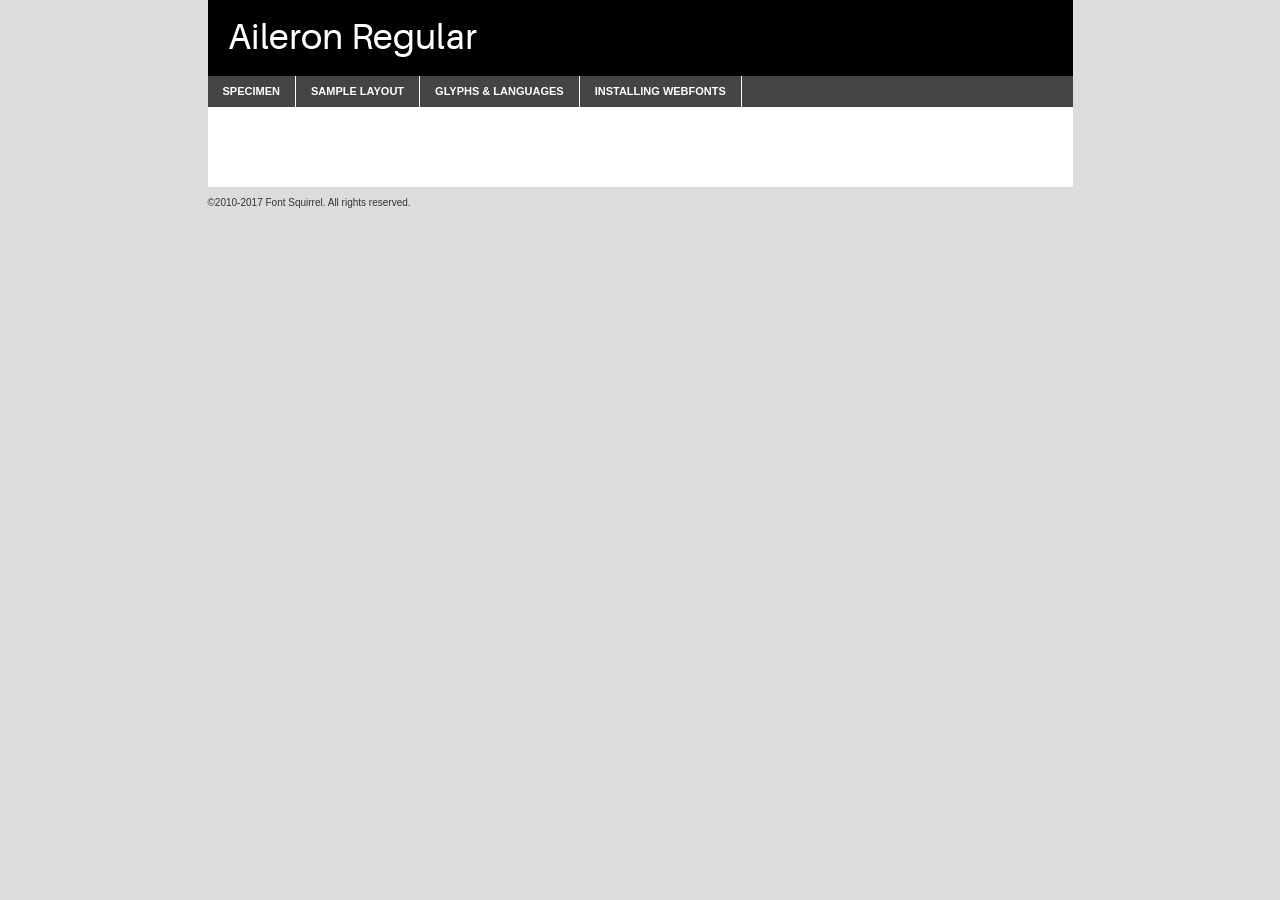
<file: fonts/aileron-regular-demo.html>
<!DOCTYPE html PUBLIC "-//W3C//DTD XHTML 1.0 Transitional//EN"
	"http://www.w3.org/TR/xhtml1/DTD/xhtml1-transitional.dtd">

<html xmlns="http://www.w3.org/1999/xhtml" xml:lang="en" lang="en">
<head>
	<meta http-equiv="Content-Type" content="text/html; charset=utf-8" />
	<script src="http://ajax.googleapis.com/ajax/libs/jquery/1.7.2/jquery.min.js" type="text/javascript" charset="utf-8"></script>
	<script type="text/javascript">
	(function($){$.fn.easyTabs=function(option){var param=jQuery.extend({fadeSpeed:"fast",defaultContent:1,activeClass:'active'},option);$(this).each(function(){var thisId="#"+this.id;if(param.defaultContent==''){param.defaultContent=1;}
	if(typeof param.defaultContent=="number")
	{var defaultTab=$(thisId+" .tabs li:eq("+(param.defaultContent-1)+") a").attr('href').substr(1);}else{var defaultTab=param.defaultContent;}
	$(thisId+" .tabs li a").each(function(){var tabToHide=$(this).attr('href').substr(1);$("#"+tabToHide).addClass('easytabs-tab-content');});hideAll();changeContent(defaultTab);function hideAll(){$(thisId+" .easytabs-tab-content").hide();}
	function changeContent(tabId){hideAll();$(thisId+" .tabs li").removeClass(param.activeClass);$(thisId+" .tabs li a[href=#"+tabId+"]").closest('li').addClass(param.activeClass);if(param.fadeSpeed!="none")
	{$(thisId+" #"+tabId).fadeIn(param.fadeSpeed);}else{$(thisId+" #"+tabId).show();}}
	$(thisId+" .tabs li").click(function(){var tabId=$(this).find('a').attr('href').substr(1);changeContent(tabId);return false;});});}})(jQuery);
	</script>
	<link rel="stylesheet" href="specimen_files/specimen_stylesheet.css" type="text/css" charset="utf-8" />
	<link rel="stylesheet" href="stylesheet.css" type="text/css" charset="utf-8" />

	<style type="text/css">
					body{
				font-family: 'aileronregular';
							}
		</style>

	<title>Aileron Regular Specimen</title>
	
	
	<script type="text/javascript" charset="utf-8">
		$(document).ready(function() {
			$('#container').easyTabs({defaultContent:1});
		});
	</script>
</head>

<body>
<div id="container">
	<div id="header">
		Aileron Regular	</div>
	<ul class="tabs">
		<li><a href="#specimen">Specimen</a></li>
		<li><a href="#layout">Sample Layout</a></li>
				<li><a href="#glyphs">Glyphs &amp; Languages</a></li>
		<li><a href="#installing">Installing Webfonts</a></li>
		
	</ul>
	
	<div id="main_content">

		
			<div id="specimen">
		
				<div class="section">
					<div class="grid12 firstcol">
						<div class="huge">AaBb</div>
					</div>
				</div>
		
				<div class="section">
					<div class="glyph_range">A&#x200B;B&#x200b;C&#x200b;D&#x200b;E&#x200b;F&#x200b;G&#x200b;H&#x200b;I&#x200b;J&#x200b;K&#x200b;L&#x200b;M&#x200b;N&#x200b;O&#x200b;P&#x200b;Q&#x200b;R&#x200b;S&#x200b;T&#x200b;U&#x200b;V&#x200b;W&#x200b;X&#x200b;Y&#x200b;Z&#x200b;a&#x200b;b&#x200b;c&#x200b;d&#x200b;e&#x200b;f&#x200b;g&#x200b;h&#x200b;i&#x200b;j&#x200b;k&#x200b;l&#x200b;m&#x200b;n&#x200b;o&#x200b;p&#x200b;q&#x200b;r&#x200b;s&#x200b;t&#x200b;u&#x200b;v&#x200b;w&#x200b;x&#x200b;y&#x200b;z&#x200b;1&#x200b;2&#x200b;3&#x200b;4&#x200b;5&#x200b;6&#x200b;7&#x200b;8&#x200b;9&#x200b;0&#x200b;&amp;&#x200b;.&#x200b;,&#x200b;?&#x200b;!&#x200b;&#64;&#x200b;(&#x200b;)&#x200b;#&#x200b;$&#x200b;%&#x200b;*&#x200b;+&#x200b;-&#x200b;=&#x200b;:&#x200b;;</div>
				</div>
				<div class="section">
					<div class="grid12 firstcol">
						<table class="sample_table">
							<tr><td>10</td><td class="size10">abcdefghijklmnopqrstuvwxyzABCDEFGHIJKLMNOPQRSTUVWXYZ0123456789abcdefghijklmnopqrstuvwxyzABCDEFGHIJKLMNOPQRSTUVWXYZ0123456789abcdefghijklmnopqrstuvwxyzABCDEFGHIJKLMNOPQRSTUVWXYZ</td></tr>
							<tr><td>11</td><td class="size11">abcdefghijklmnopqrstuvwxyzABCDEFGHIJKLMNOPQRSTUVWXYZ0123456789abcdefghijklmnopqrstuvwxyzABCDEFGHIJKLMNOPQRSTUVWXYZ0123456789abcdefghijklmnopqrstuvwxyzABCDEFGHIJKLMNOPQRSTUVWXYZ</td></tr>
							<tr><td>12</td><td class="size12">abcdefghijklmnopqrstuvwxyzABCDEFGHIJKLMNOPQRSTUVWXYZ0123456789abcdefghijklmnopqrstuvwxyzABCDEFGHIJKLMNOPQRSTUVWXYZ0123456789abcdefghijklmnopqrstuvwxyzABCDEFGHIJKLMNOPQRSTUVWXYZ</td></tr>
							<tr><td>13</td><td class="size13">abcdefghijklmnopqrstuvwxyzABCDEFGHIJKLMNOPQRSTUVWXYZ0123456789abcdefghijklmnopqrstuvwxyzABCDEFGHIJKLMNOPQRSTUVWXYZ0123456789abcdefghijklmnopqrstuvwxyzABCDEFGHIJKLMNOPQRSTUVWXYZ</td></tr>
							<tr><td>14</td><td class="size14">abcdefghijklmnopqrstuvwxyzABCDEFGHIJKLMNOPQRSTUVWXYZ0123456789abcdefghijklmnopqrstuvwxyzABCDEFGHIJKLMNOPQRSTUVWXYZ0123456789abcdefghijklmnopqrstuvwxyzABCDEFGHIJKLMNOPQRSTUVWXYZ</td></tr>
							<tr><td>16</td><td class="size16">abcdefghijklmnopqrstuvwxyzABCDEFGHIJKLMNOPQRSTUVWXYZ0123456789abcdefghijklmnopqrstuvwxyzABCDEFGHIJKLMNOPQRSTUVWXYZ</td></tr>
							<tr><td>18</td><td class="size18">abcdefghijklmnopqrstuvwxyzABCDEFGHIJKLMNOPQRSTUVWXYZ0123456789abcdefghijklmnopqrstuvwxyzABCDEFGHIJKLMNOPQRSTUVWXYZ</td></tr>
							<tr><td>20</td><td class="size20">abcdefghijklmnopqrstuvwxyzABCDEFGHIJKLMNOPQRSTUVWXYZ0123456789abcdefghijklmnopqrstuvwxyzABCDEFGHIJKLMNOPQRSTUVWXYZ</td></tr>
							<tr><td>24</td><td class="size24">abcdefghijklmnopqrstuvwxyzABCDEFGHIJKLMNOPQRSTUVWXYZ0123456789abcdefghijklmnopqrstuvwxyzABCDEFGHIJKLMNOPQRSTUVWXYZ</td></tr>
							<tr><td>30</td><td class="size30">abcdefghijklmnopqrstuvwxyzABCDEFGHIJKLMNOPQRSTUVWXYZ0123456789abcdefghijklmnopqrstuvwxyzABCDEFGHIJKLMNOPQRSTUVWXYZ</td></tr>
							<tr><td>36</td><td class="size36">abcdefghijklmnopqrstuvwxyzABCDEFGHIJKLMNOPQRSTUVWXYZ0123456789abcdefghijklmnopqrstuvwxyzABCDEFGHIJKLMNOPQRSTUVWXYZ</td></tr>
							<tr><td>48</td><td class="size48">abcdefghijklmnopqrstuvwxyzABCDEFGHIJKLMNOPQRSTUVWXYZ0123456789abcdefghijklmnopqrstuvwxyzABCDEFGHIJKLMNOPQRSTUVWXYZ</td></tr>
							<tr><td>60</td><td class="size60">abcdefghijklmnopqrstuvwxyzABCDEFGHIJKLMNOPQRSTUVWXYZ0123456789abcdefghijklmnopqrstuvwxyzABCDEFGHIJKLMNOPQRSTUVWXYZ</td></tr>
							<tr><td>72</td><td class="size72">abcdefghijklmnopqrstuvwxyzABCDEFGHIJKLMNOPQRSTUVWXYZ0123456789abcdefghijklmnopqrstuvwxyzABCDEFGHIJKLMNOPQRSTUVWXYZ</td></tr>
							<tr><td>90</td><td class="size90">abcdefghijklmnopqrstuvwxyzABCDEFGHIJKLMNOPQRSTUVWXYZ0123456789abcdefghijklmnopqrstuvwxyzABCDEFGHIJKLMNOPQRSTUVWXYZ</td></tr>
						</table>
				
					</div>
			
				</div>
		
		
		
								<div class="section" id="bodycomparison">


										<div id="xheight">
				<div class="fontbody">&#x25FC;&#x25FC;&#x25FC;&#x25FC;&#x25FC;&#x25FC;&#x25FC;&#x25FC;&#x25FC;&#x25FC;&#x25FC;&#x25FC;&#x25FC;&#x25FC;&#x25FC;&#x25FC;&#x25FC;&#x25FC;&#x25FC;&#x25FC;&#x25FC;&#x25FC;&#x25FC;&#x25FC;&#x25FC;&#x25FC;&#x25FC;&#x25FC;&#x25FC;&#x25FC;&#x25FC;&#x25FC;&#x25FC;&#x25FC;&#x25FC;&#x25FC;&#x25FC;&#x25FC;&#x25FC;&#x25FC;&#x25FC;&#x25FC;&#x25FC;&#x25FC;&#x25FC;&#x25FC;&#x25FC;&#x25FC;&#x25FC;&#x25FC;&#x25FC;&#x25FC;&#x25FC;&#x25FC;&#x25FC;&#x25FC;&#x25FC;&#x25FC;&#x25FC;&#x25FC;&#x25FC;&#x25FC;&#x25FC;&#x25FC;&#x25FC;&#x25FC;&#x25FC;&#x25FC;&#x25FC;&#x25FC;&#x25FC;&#x25FC;&#x25FC;&#x25FC;&#x25FC;&#x25FC;&#x25FC;&#x25FC;&#x25FC;&#x25FC;&#x25FC;&#x25FC;&#x25FC;&#x25FC;&#x25FC;&#x25FC;&#x25FC;&#x25FC;&#x25FC;&#x25FC;&#x25FC;&#x25FC;&#x25FC;&#x25FC;&#x25FC;&#x25FC;&#x25FC;&#x25FC;&#x25FC;body</div><div class="arialbody">body</div><div class="verdanabody">body</div><div class="georgiabody">body</div></div>
										<div class="fontbody" style="z-index:1">
											body<span>Aileron Regular</span>
										</div>
										<div class="arialbody" style="z-index:1">
											body<span>Arial</span>
										</div>
										<div class="verdanabody" style="z-index:1">
											body<span>Verdana</span>
										</div>
										<div class="georgiabody" style="z-index:1">
											body<span>Georgia</span>
										</div>



								</div>
		
		
				<div class="section psample psample_row1" id="">
					
					<div class="grid2 firstcol">
						<p class="size10"><span>10.</span>Aenean lacinia bibendum nulla sed consectetur. Fusce dapibus, tellus ac cursus commodo, tortor mauris condimentum nibh, ut fermentum massa justo sit amet risus. Nullam id dolor id nibh ultricies vehicula ut id elit. Cum sociis natoque penatibus et magnis dis parturient montes, nascetur ridiculus mus. Nulla vitae elit libero, a pharetra augue.</p>
			
					</div>
					<div class="grid3">
						<p class="size11"><span>11.</span>Aenean lacinia bibendum nulla sed consectetur. Fusce dapibus, tellus ac cursus commodo, tortor mauris condimentum nibh, ut fermentum massa justo sit amet risus. Nullam id dolor id nibh ultricies vehicula ut id elit. Cum sociis natoque penatibus et magnis dis parturient montes, nascetur ridiculus mus. Nulla vitae elit libero, a pharetra augue.</p>
			
					</div>
					<div class="grid3">
						<p class="size12"><span>12.</span>Aenean lacinia bibendum nulla sed consectetur. Fusce dapibus, tellus ac cursus commodo, tortor mauris condimentum nibh, ut fermentum massa justo sit amet risus. Nullam id dolor id nibh ultricies vehicula ut id elit. Cum sociis natoque penatibus et magnis dis parturient montes, nascetur ridiculus mus. Nulla vitae elit libero, a pharetra augue.</p>
			
					</div>
					<div class="grid4">
						<p class="size13"><span>13.</span>Aenean lacinia bibendum nulla sed consectetur. Fusce dapibus, tellus ac cursus commodo, tortor mauris condimentum nibh, ut fermentum massa justo sit amet risus. Nullam id dolor id nibh ultricies vehicula ut id elit. Cum sociis natoque penatibus et magnis dis parturient montes, nascetur ridiculus mus. Nulla vitae elit libero, a pharetra augue.</p>
			
					</div>
					<div class="white_blend"></div>
					
				</div>
				<div class="section psample psample_row2" id="">
					<div class="grid3 firstcol">
						<p class="size14"><span>14.</span>Aenean lacinia bibendum nulla sed consectetur. Fusce dapibus, tellus ac cursus commodo, tortor mauris condimentum nibh, ut fermentum massa justo sit amet risus. Nullam id dolor id nibh ultricies vehicula ut id elit. Cum sociis natoque penatibus et magnis dis parturient montes, nascetur ridiculus mus. Nulla vitae elit libero, a pharetra augue.</p>
			
					</div>
					<div class="grid4">
						<p class="size16"><span>16.</span>Aenean lacinia bibendum nulla sed consectetur. Fusce dapibus, tellus ac cursus commodo, tortor mauris condimentum nibh, ut fermentum massa justo sit amet risus. Nullam id dolor id nibh ultricies vehicula ut id elit. Cum sociis natoque penatibus et magnis dis parturient montes, nascetur ridiculus mus. Nulla vitae elit libero, a pharetra augue.</p>
			
					</div>
					<div class="grid5">
						<p class="size18"><span>18.</span>Aenean lacinia bibendum nulla sed consectetur. Fusce dapibus, tellus ac cursus commodo, tortor mauris condimentum nibh, ut fermentum massa justo sit amet risus. Nullam id dolor id nibh ultricies vehicula ut id elit. Cum sociis natoque penatibus et magnis dis parturient montes, nascetur ridiculus mus. Nulla vitae elit libero, a pharetra augue.</p>
			
					</div>

					<div class="white_blend"></div>

				</div>
				
				<div class="section psample psample_row3" id="">
					<div class="grid5 firstcol">
						<p class="size20"><span>20.</span>Aenean lacinia bibendum nulla sed consectetur. Fusce dapibus, tellus ac cursus commodo, tortor mauris condimentum nibh, ut fermentum massa justo sit amet risus. Nullam id dolor id nibh ultricies vehicula ut id elit. Cum sociis natoque penatibus et magnis dis parturient montes, nascetur ridiculus mus. Nulla vitae elit libero, a pharetra augue.</p>
					</div>
					<div class="grid7">
						<p class="size24"><span>24.</span>Aenean lacinia bibendum nulla sed consectetur. Fusce dapibus, tellus ac cursus commodo, tortor mauris condimentum nibh, ut fermentum massa justo sit amet risus. Nullam id dolor id nibh ultricies vehicula ut id elit. Cum sociis natoque penatibus et magnis dis parturient montes, nascetur ridiculus mus. Nulla vitae elit libero, a pharetra augue.</p>
					</div>
					
					<div class="white_blend"></div>
					
				</div>
				
				<div class="section psample psample_row4" id="">
					<div class="grid12 firstcol">
						<p class="size30"><span>30.</span>Aenean lacinia bibendum nulla sed consectetur. Fusce dapibus, tellus ac cursus commodo, tortor mauris condimentum nibh, ut fermentum massa justo sit amet risus. Nullam id dolor id nibh ultricies vehicula ut id elit. Cum sociis natoque penatibus et magnis dis parturient montes, nascetur ridiculus mus. Nulla vitae elit libero, a pharetra augue.</p>
					</div>
					<div class="white_blend"></div>
					
				</div>
				
				
				
				<div class="section psample psample_row1 fullreverse">
					<div class="grid2 firstcol">
						<p class="size10"><span>10.</span>Aenean lacinia bibendum nulla sed consectetur. Fusce dapibus, tellus ac cursus commodo, tortor mauris condimentum nibh, ut fermentum massa justo sit amet risus. Nullam id dolor id nibh ultricies vehicula ut id elit. Cum sociis natoque penatibus et magnis dis parturient montes, nascetur ridiculus mus. Nulla vitae elit libero, a pharetra augue.</p>
			
					</div>
					<div class="grid3">
						<p class="size11"><span>11.</span>Aenean lacinia bibendum nulla sed consectetur. Fusce dapibus, tellus ac cursus commodo, tortor mauris condimentum nibh, ut fermentum massa justo sit amet risus. Nullam id dolor id nibh ultricies vehicula ut id elit. Cum sociis natoque penatibus et magnis dis parturient montes, nascetur ridiculus mus. Nulla vitae elit libero, a pharetra augue.</p>
			
					</div>
					<div class="grid3">
						<p class="size12"><span>12.</span>Aenean lacinia bibendum nulla sed consectetur. Fusce dapibus, tellus ac cursus commodo, tortor mauris condimentum nibh, ut fermentum massa justo sit amet risus. Nullam id dolor id nibh ultricies vehicula ut id elit. Cum sociis natoque penatibus et magnis dis parturient montes, nascetur ridiculus mus. Nulla vitae elit libero, a pharetra augue.</p>
			
					</div>
					<div class="grid4">
						<p class="size13"><span>13.</span>Aenean lacinia bibendum nulla sed consectetur. Fusce dapibus, tellus ac cursus commodo, tortor mauris condimentum nibh, ut fermentum massa justo sit amet risus. Nullam id dolor id nibh ultricies vehicula ut id elit. Cum sociis natoque penatibus et magnis dis parturient montes, nascetur ridiculus mus. Nulla vitae elit libero, a pharetra augue.</p>
			
					</div>
					<div class="black_blend"></div>
					
				</div>
				
				<div class="section psample psample_row2 fullreverse">
					<div class="grid3 firstcol">
						<p class="size14"><span>14.</span>Aenean lacinia bibendum nulla sed consectetur. Fusce dapibus, tellus ac cursus commodo, tortor mauris condimentum nibh, ut fermentum massa justo sit amet risus. Nullam id dolor id nibh ultricies vehicula ut id elit. Cum sociis natoque penatibus et magnis dis parturient montes, nascetur ridiculus mus. Nulla vitae elit libero, a pharetra augue.</p>
			
					</div>
					<div class="grid4">
						<p class="size16"><span>16.</span>Aenean lacinia bibendum nulla sed consectetur. Fusce dapibus, tellus ac cursus commodo, tortor mauris condimentum nibh, ut fermentum massa justo sit amet risus. Nullam id dolor id nibh ultricies vehicula ut id elit. Cum sociis natoque penatibus et magnis dis parturient montes, nascetur ridiculus mus. Nulla vitae elit libero, a pharetra augue.</p>
			
					</div>
					<div class="grid5">
						<p class="size18"><span>18.</span>Aenean lacinia bibendum nulla sed consectetur. Fusce dapibus, tellus ac cursus commodo, tortor mauris condimentum nibh, ut fermentum massa justo sit amet risus. Nullam id dolor id nibh ultricies vehicula ut id elit. Cum sociis natoque penatibus et magnis dis parturient montes, nascetur ridiculus mus. Nulla vitae elit libero, a pharetra augue.</p>
			
					</div>
					<div class="black_blend"></div>

				</div>
				
				<div class="section psample fullreverse psample_row3" id="">
					<div class="grid5 firstcol">
						<p class="size20"><span>20.</span>Aenean lacinia bibendum nulla sed consectetur. Fusce dapibus, tellus ac cursus commodo, tortor mauris condimentum nibh, ut fermentum massa justo sit amet risus. Nullam id dolor id nibh ultricies vehicula ut id elit. Cum sociis natoque penatibus et magnis dis parturient montes, nascetur ridiculus mus. Nulla vitae elit libero, a pharetra augue.</p>
					</div>
					<div class="grid7">
						<p class="size24"><span>24.</span>Aenean lacinia bibendum nulla sed consectetur. Fusce dapibus, tellus ac cursus commodo, tortor mauris condimentum nibh, ut fermentum massa justo sit amet risus. Nullam id dolor id nibh ultricies vehicula ut id elit. Cum sociis natoque penatibus et magnis dis parturient montes, nascetur ridiculus mus. Nulla vitae elit libero, a pharetra augue.</p>
					</div>
					
					<div class="black_blend"></div>
					
				</div>
				
				<div class="section psample fullreverse psample_row4" id="" style="border-bottom: 20px #000 solid;">
					<div class="grid12 firstcol">
						<p class="size30"><span>30.</span>Aenean lacinia bibendum nulla sed consectetur. Fusce dapibus, tellus ac cursus commodo, tortor mauris condimentum nibh, ut fermentum massa justo sit amet risus. Nullam id dolor id nibh ultricies vehicula ut id elit. Cum sociis natoque penatibus et magnis dis parturient montes, nascetur ridiculus mus. Nulla vitae elit libero, a pharetra augue.</p>
					</div>
					<div class="black_blend"></div>
					
				</div>
				
				
				
				
			</div>
			
			<div id="layout">
				
				<div class="section">
					
					<div class="grid12 firstcol">
						<h1>Lorem Ipsum Dolor</h1>
						<h2>Etiam porta sem malesuada magna mollis euismod</h2>
						
						<p class="byline">By <a href="#link">Aenean Lacinia</a></p>
					</div>
				</div>
				<div class="section">
					<div class="grid8 firstcol">
						<p class="large">Donec sed odio dui. Morbi leo risus, porta ac consectetur ac, vestibulum at eros. Fusce dapibus, tellus ac cursus commodo, tortor mauris condimentum nibh, ut fermentum massa justo sit amet risus. </p>

						
						<h3>Pellentesque ornare sem</h3>

						<p>Maecenas sed diam eget risus varius blandit sit amet non magna. Maecenas faucibus mollis interdum. Donec ullamcorper nulla non metus auctor fringilla. Nullam id dolor id nibh ultricies vehicula ut id elit. Nullam id dolor id nibh ultricies vehicula ut id elit. </p>

						<p>Aenean eu leo quam. Pellentesque ornare sem lacinia quam venenatis vestibulum. Lorem ipsum dolor sit amet, consectetur adipiscing elit. Cum sociis natoque penatibus et magnis dis parturient montes, nascetur ridiculus mus. </p>

						<p>Nulla vitae elit libero, a pharetra augue. Praesent commodo cursus magna, vel scelerisque nisl consectetur et. Aenean lacinia bibendum nulla sed consectetur. </p>

						<p>Nullam quis risus eget urna mollis ornare vel eu leo. Nullam quis risus eget urna mollis ornare vel eu leo. Maecenas sed diam eget risus varius blandit sit amet non magna. Donec ullamcorper nulla non metus auctor fringilla. </p>

						<h3>Cras mattis consectetur</h3>

						<p>Aenean eu leo quam. Pellentesque ornare sem lacinia quam venenatis vestibulum. Aenean lacinia bibendum nulla sed consectetur. Integer posuere erat a ante venenatis dapibus posuere velit aliquet. Cras mattis consectetur purus sit amet fermentum. </p>

						<p>Nullam id dolor id nibh ultricies vehicula ut id elit. Nullam quis risus eget urna mollis ornare vel eu leo. Cras mattis consectetur purus sit amet fermentum.</p>
					</div>
					
					<div class="grid4 sidebar">
						
						<div class="box reverse">
							<p class="last">Nullam quis risus eget urna mollis ornare vel eu leo. Donec ullamcorper nulla non metus auctor fringilla. Cras mattis consectetur purus sit amet fermentum. Sed posuere consectetur est at lobortis. Lorem ipsum dolor sit amet, consectetur adipiscing elit. </p>
						</div>
						
						<p class="caption">Maecenas sed diam eget risus varius.</p>

						<p>Vestibulum id ligula porta felis euismod semper. Integer posuere erat a ante venenatis dapibus posuere velit aliquet. Vestibulum id ligula porta felis euismod semper. Sed posuere consectetur est at lobortis. Maecenas sed diam eget risus varius blandit sit amet non magna. Fusce dapibus, tellus ac cursus commodo, tortor mauris condimentum nibh, ut fermentum massa justo sit amet risus. </p>

					

						<p>Duis mollis, est non commodo luctus, nisi erat porttitor ligula, eget lacinia odio sem nec elit. Aenean lacinia bibendum nulla sed consectetur. Vivamus sagittis lacus vel augue laoreet rutrum faucibus dolor auctor. Aenean lacinia bibendum nulla sed consectetur. Nullam quis risus eget urna mollis ornare vel eu leo. </p>

						<p>Praesent commodo cursus magna, vel scelerisque nisl consectetur et. Donec ullamcorper nulla non metus auctor fringilla. Maecenas faucibus mollis interdum. Fusce dapibus, tellus ac cursus commodo, tortor mauris condimentum nibh, ut fermentum massa justo sit amet risus. </p>

					</div>
				</div>
				
			</div>


			



		<div id="glyphs">
			<div class="section">
				<div class="grid12 firstcol">
			
				<h1>Language Support</h1>
				<p>The subset of Aileron Regular in this kit supports the following languages:<br />
			
					Albanian, Basque, Breton, Chamorro, Danish, Dutch, English, Faroese, Finnish, French, Frisian, Galician, German, Icelandic, Italian, Malagasy, Norwegian, Portuguese, Spanish, Alsatian, Aragonese, Arapaho, Arrernte, Asturian, Aymara, Bislama, Cebuano, Corsican, Fijian, French_creole, Genoese, Gilbertese, Greenlandic, Haitian_creole, Hiligaynon, Hmong, Hopi, Ibanag, Iloko_ilokano, Indonesian, Interglossa_glosa, Interlingua, Irish_gaelic, Jerriais, Lojban, Lombard, Luxembourgeois, Manx, Mohawk, Norfolk_pitcairnese, Occitan, Oromo, Pangasinan, Papiamento, Piedmontese, Potawatomi, Rhaeto-romance, Romansh, Rotokas, Sami_lule, Samoan, Sardinian, Scots_gaelic, Seychelles_creole, Shona, Sicilian, Somali, Southern_ndebele, Swahili, Swati_swazi, Tagalog_filipino_pilipino, Tetum, Tok_pisin, Uyghur_latinized, Volapuk, Walloon, Warlpiri, Xhosa, Yapese, Zulu, Latinbasic, Ubasic, Demo				</p>
				<h1>Glyph Chart</h1>
				<p>The subset of Aileron Regular in this kit includes all the glyphs listed below. Unicode entities are included above each glyph to help you insert individual characters into your layout.</p>
				<div id="glyph_chart">
			
																				 <div><p>&amp;#32;</p>&#32;</div>
																				 <div><p>&amp;#33;</p>&#33;</div>
																				 <div><p>&amp;#34;</p>&#34;</div>
																				 <div><p>&amp;#35;</p>&#35;</div>
																				 <div><p>&amp;#36;</p>&#36;</div>
																				 <div><p>&amp;#37;</p>&#37;</div>
																				 <div><p>&amp;#38;</p>&#38;</div>
																				 <div><p>&amp;#39;</p>&#39;</div>
																				 <div><p>&amp;#40;</p>&#40;</div>
																				 <div><p>&amp;#41;</p>&#41;</div>
																				 <div><p>&amp;#42;</p>&#42;</div>
																				 <div><p>&amp;#43;</p>&#43;</div>
																				 <div><p>&amp;#44;</p>&#44;</div>
																				 <div><p>&amp;#45;</p>&#45;</div>
																				 <div><p>&amp;#46;</p>&#46;</div>
																				 <div><p>&amp;#47;</p>&#47;</div>
																				 <div><p>&amp;#48;</p>&#48;</div>
																				 <div><p>&amp;#49;</p>&#49;</div>
																				 <div><p>&amp;#50;</p>&#50;</div>
																				 <div><p>&amp;#51;</p>&#51;</div>
																				 <div><p>&amp;#52;</p>&#52;</div>
																				 <div><p>&amp;#53;</p>&#53;</div>
																				 <div><p>&amp;#54;</p>&#54;</div>
																				 <div><p>&amp;#55;</p>&#55;</div>
																				 <div><p>&amp;#56;</p>&#56;</div>
																				 <div><p>&amp;#57;</p>&#57;</div>
																				 <div><p>&amp;#58;</p>&#58;</div>
																				 <div><p>&amp;#59;</p>&#59;</div>
																				 <div><p>&amp;#60;</p>&#60;</div>
																				 <div><p>&amp;#61;</p>&#61;</div>
																				 <div><p>&amp;#62;</p>&#62;</div>
																				 <div><p>&amp;#63;</p>&#63;</div>
																				 <div><p>&amp;#64;</p>&#64;</div>
																				 <div><p>&amp;#65;</p>&#65;</div>
																				 <div><p>&amp;#66;</p>&#66;</div>
																				 <div><p>&amp;#67;</p>&#67;</div>
																				 <div><p>&amp;#68;</p>&#68;</div>
																				 <div><p>&amp;#69;</p>&#69;</div>
																				 <div><p>&amp;#70;</p>&#70;</div>
																				 <div><p>&amp;#71;</p>&#71;</div>
																				 <div><p>&amp;#72;</p>&#72;</div>
																				 <div><p>&amp;#73;</p>&#73;</div>
																				 <div><p>&amp;#74;</p>&#74;</div>
																				 <div><p>&amp;#75;</p>&#75;</div>
																				 <div><p>&amp;#76;</p>&#76;</div>
																				 <div><p>&amp;#77;</p>&#77;</div>
																				 <div><p>&amp;#78;</p>&#78;</div>
																				 <div><p>&amp;#79;</p>&#79;</div>
																				 <div><p>&amp;#80;</p>&#80;</div>
																				 <div><p>&amp;#81;</p>&#81;</div>
																				 <div><p>&amp;#82;</p>&#82;</div>
																				 <div><p>&amp;#83;</p>&#83;</div>
																				 <div><p>&amp;#84;</p>&#84;</div>
																				 <div><p>&amp;#85;</p>&#85;</div>
																				 <div><p>&amp;#86;</p>&#86;</div>
																				 <div><p>&amp;#87;</p>&#87;</div>
																				 <div><p>&amp;#88;</p>&#88;</div>
																				 <div><p>&amp;#89;</p>&#89;</div>
																				 <div><p>&amp;#90;</p>&#90;</div>
																				 <div><p>&amp;#91;</p>&#91;</div>
																				 <div><p>&amp;#92;</p>&#92;</div>
																				 <div><p>&amp;#93;</p>&#93;</div>
																				 <div><p>&amp;#94;</p>&#94;</div>
																				 <div><p>&amp;#95;</p>&#95;</div>
																				 <div><p>&amp;#96;</p>&#96;</div>
																				 <div><p>&amp;#97;</p>&#97;</div>
																				 <div><p>&amp;#98;</p>&#98;</div>
																				 <div><p>&amp;#99;</p>&#99;</div>
																				 <div><p>&amp;#100;</p>&#100;</div>
																				 <div><p>&amp;#101;</p>&#101;</div>
																				 <div><p>&amp;#102;</p>&#102;</div>
																				 <div><p>&amp;#103;</p>&#103;</div>
																				 <div><p>&amp;#104;</p>&#104;</div>
																				 <div><p>&amp;#105;</p>&#105;</div>
																				 <div><p>&amp;#106;</p>&#106;</div>
																				 <div><p>&amp;#107;</p>&#107;</div>
																				 <div><p>&amp;#108;</p>&#108;</div>
																				 <div><p>&amp;#109;</p>&#109;</div>
																				 <div><p>&amp;#110;</p>&#110;</div>
																				 <div><p>&amp;#111;</p>&#111;</div>
																				 <div><p>&amp;#112;</p>&#112;</div>
																				 <div><p>&amp;#113;</p>&#113;</div>
																				 <div><p>&amp;#114;</p>&#114;</div>
																				 <div><p>&amp;#115;</p>&#115;</div>
																				 <div><p>&amp;#116;</p>&#116;</div>
																				 <div><p>&amp;#117;</p>&#117;</div>
																				 <div><p>&amp;#118;</p>&#118;</div>
																				 <div><p>&amp;#119;</p>&#119;</div>
																				 <div><p>&amp;#120;</p>&#120;</div>
																				 <div><p>&amp;#121;</p>&#121;</div>
																				 <div><p>&amp;#122;</p>&#122;</div>
																				 <div><p>&amp;#123;</p>&#123;</div>
																				 <div><p>&amp;#124;</p>&#124;</div>
																				 <div><p>&amp;#125;</p>&#125;</div>
																				 <div><p>&amp;#126;</p>&#126;</div>
																				 <div><p>&amp;#160;</p>&#160;</div>
																				 <div><p>&amp;#161;</p>&#161;</div>
																				 <div><p>&amp;#162;</p>&#162;</div>
																				 <div><p>&amp;#163;</p>&#163;</div>
																				 <div><p>&amp;#164;</p>&#164;</div>
																				 <div><p>&amp;#165;</p>&#165;</div>
																				 <div><p>&amp;#166;</p>&#166;</div>
																				 <div><p>&amp;#167;</p>&#167;</div>
																				 <div><p>&amp;#168;</p>&#168;</div>
																				 <div><p>&amp;#169;</p>&#169;</div>
																				 <div><p>&amp;#171;</p>&#171;</div>
																				 <div><p>&amp;#172;</p>&#172;</div>
																				 <div><p>&amp;#173;</p>&#173;</div>
																				 <div><p>&amp;#174;</p>&#174;</div>
																				 <div><p>&amp;#175;</p>&#175;</div>
																				 <div><p>&amp;#176;</p>&#176;</div>
																				 <div><p>&amp;#177;</p>&#177;</div>
																				 <div><p>&amp;#180;</p>&#180;</div>
																				 <div><p>&amp;#182;</p>&#182;</div>
																				 <div><p>&amp;#183;</p>&#183;</div>
																				 <div><p>&amp;#184;</p>&#184;</div>
																				 <div><p>&amp;#187;</p>&#187;</div>
																				 <div><p>&amp;#191;</p>&#191;</div>
																				 <div><p>&amp;#192;</p>&#192;</div>
																				 <div><p>&amp;#193;</p>&#193;</div>
																				 <div><p>&amp;#194;</p>&#194;</div>
																				 <div><p>&amp;#195;</p>&#195;</div>
																				 <div><p>&amp;#196;</p>&#196;</div>
																				 <div><p>&amp;#197;</p>&#197;</div>
																				 <div><p>&amp;#198;</p>&#198;</div>
																				 <div><p>&amp;#199;</p>&#199;</div>
																				 <div><p>&amp;#200;</p>&#200;</div>
																				 <div><p>&amp;#201;</p>&#201;</div>
																				 <div><p>&amp;#202;</p>&#202;</div>
																				 <div><p>&amp;#203;</p>&#203;</div>
																				 <div><p>&amp;#204;</p>&#204;</div>
																				 <div><p>&amp;#205;</p>&#205;</div>
																				 <div><p>&amp;#206;</p>&#206;</div>
																				 <div><p>&amp;#207;</p>&#207;</div>
																				 <div><p>&amp;#208;</p>&#208;</div>
																				 <div><p>&amp;#209;</p>&#209;</div>
																				 <div><p>&amp;#210;</p>&#210;</div>
																				 <div><p>&amp;#211;</p>&#211;</div>
																				 <div><p>&amp;#212;</p>&#212;</div>
																				 <div><p>&amp;#213;</p>&#213;</div>
																				 <div><p>&amp;#214;</p>&#214;</div>
																				 <div><p>&amp;#215;</p>&#215;</div>
																				 <div><p>&amp;#216;</p>&#216;</div>
																				 <div><p>&amp;#217;</p>&#217;</div>
																				 <div><p>&amp;#218;</p>&#218;</div>
																				 <div><p>&amp;#219;</p>&#219;</div>
																				 <div><p>&amp;#220;</p>&#220;</div>
																				 <div><p>&amp;#221;</p>&#221;</div>
																				 <div><p>&amp;#222;</p>&#222;</div>
																				 <div><p>&amp;#223;</p>&#223;</div>
																				 <div><p>&amp;#224;</p>&#224;</div>
																				 <div><p>&amp;#225;</p>&#225;</div>
																				 <div><p>&amp;#226;</p>&#226;</div>
																				 <div><p>&amp;#227;</p>&#227;</div>
																				 <div><p>&amp;#228;</p>&#228;</div>
																				 <div><p>&amp;#229;</p>&#229;</div>
																				 <div><p>&amp;#230;</p>&#230;</div>
																				 <div><p>&amp;#231;</p>&#231;</div>
																				 <div><p>&amp;#232;</p>&#232;</div>
																				 <div><p>&amp;#233;</p>&#233;</div>
																				 <div><p>&amp;#234;</p>&#234;</div>
																				 <div><p>&amp;#235;</p>&#235;</div>
																				 <div><p>&amp;#236;</p>&#236;</div>
																				 <div><p>&amp;#237;</p>&#237;</div>
																				 <div><p>&amp;#238;</p>&#238;</div>
																				 <div><p>&amp;#239;</p>&#239;</div>
																				 <div><p>&amp;#240;</p>&#240;</div>
																				 <div><p>&amp;#241;</p>&#241;</div>
																				 <div><p>&amp;#242;</p>&#242;</div>
																				 <div><p>&amp;#243;</p>&#243;</div>
																				 <div><p>&amp;#244;</p>&#244;</div>
																				 <div><p>&amp;#245;</p>&#245;</div>
																				 <div><p>&amp;#246;</p>&#246;</div>
																				 <div><p>&amp;#247;</p>&#247;</div>
																				 <div><p>&amp;#248;</p>&#248;</div>
																				 <div><p>&amp;#249;</p>&#249;</div>
																				 <div><p>&amp;#250;</p>&#250;</div>
																				 <div><p>&amp;#251;</p>&#251;</div>
																				 <div><p>&amp;#252;</p>&#252;</div>
																				 <div><p>&amp;#253;</p>&#253;</div>
																				 <div><p>&amp;#254;</p>&#254;</div>
																				 <div><p>&amp;#255;</p>&#255;</div>
																				 <div><p>&amp;#338;</p>&#338;</div>
																				 <div><p>&amp;#339;</p>&#339;</div>
																				 <div><p>&amp;#376;</p>&#376;</div>
																				 <div><p>&amp;#710;</p>&#710;</div>
																				 <div><p>&amp;#732;</p>&#732;</div>
																				 <div><p>&amp;#8192;</p>&#8192;</div>
																				 <div><p>&amp;#8193;</p>&#8193;</div>
																				 <div><p>&amp;#8194;</p>&#8194;</div>
																				 <div><p>&amp;#8195;</p>&#8195;</div>
																				 <div><p>&amp;#8196;</p>&#8196;</div>
																				 <div><p>&amp;#8197;</p>&#8197;</div>
																				 <div><p>&amp;#8198;</p>&#8198;</div>
																				 <div><p>&amp;#8199;</p>&#8199;</div>
																				 <div><p>&amp;#8200;</p>&#8200;</div>
																				 <div><p>&amp;#8201;</p>&#8201;</div>
																				 <div><p>&amp;#8202;</p>&#8202;</div>
																				 <div><p>&amp;#8208;</p>&#8208;</div>
																				 <div><p>&amp;#8209;</p>&#8209;</div>
																				 <div><p>&amp;#8210;</p>&#8210;</div>
																				 <div><p>&amp;#8211;</p>&#8211;</div>
																				 <div><p>&amp;#8212;</p>&#8212;</div>
																				 <div><p>&amp;#8216;</p>&#8216;</div>
																				 <div><p>&amp;#8217;</p>&#8217;</div>
																				 <div><p>&amp;#8218;</p>&#8218;</div>
																				 <div><p>&amp;#8220;</p>&#8220;</div>
																				 <div><p>&amp;#8221;</p>&#8221;</div>
																				 <div><p>&amp;#8222;</p>&#8222;</div>
																				 <div><p>&amp;#8226;</p>&#8226;</div>
																				 <div><p>&amp;#8230;</p>&#8230;</div>
																				 <div><p>&amp;#8239;</p>&#8239;</div>
																				 <div><p>&amp;#8249;</p>&#8249;</div>
																				 <div><p>&amp;#8250;</p>&#8250;</div>
																				 <div><p>&amp;#8287;</p>&#8287;</div>
																				 <div><p>&amp;#8364;</p>&#8364;</div>
																				 <div><p>&amp;#8482;</p>&#8482;</div>
																				 <div><p>&amp;#9724;</p>&#9724;</div>
																				 <div><p>&amp;#64257;</p>&#64257;</div>
																				 <div><p>&amp;#64258;</p>&#64258;</div>
																																																</div>	
				</div>
		
		
			</div>
		</div>
		
		
		<div id="specs">
			
		</div>
	
		<div id="installing">
			<div class="section">
				<div class="grid7 firstcol">
					<h1>Installing Webfonts</h1>
					
					<p>Webfonts are supported by all major browser platforms but not all in the same way. There are currently four different font formats that must be included in order to target all browsers. This includes TTF, WOFF, EOT and SVG.</p>
					
					<h2>1. Upload your webfonts</h2>
					<p>You must upload your webfont kit to your website. They should be in or near the same directory as your CSS files.</p>
					
					<h2>2. Include the webfont stylesheet</h2>
					<p>A special CSS @font-face declaration helps the various browsers select the appropriate font it needs without causing you a bunch of headaches. Learn more about this syntax by reading the <a href="https://www.fontspring.com/blog/further-hardening-of-the-bulletproof-syntax">Fontspring blog post</a> about it. The code for it is as follows:</p>


<code>
@font-face{ 
	font-family: 'MyWebFont';
	src: url('WebFont.eot');
	src: url('WebFont.eot?#iefix') format('embedded-opentype'),
	     url('WebFont.woff') format('woff'),
	     url('WebFont.ttf') format('truetype'),
	     url('WebFont.svg#webfont') format('svg');
}
</code>

	<p>We've already gone ahead and generated the code for you. All you have to do is link to the stylesheet in your HTML, like this:</p>
	<code>&lt;link rel=&quot;stylesheet&quot; href=&quot;stylesheet.css&quot; type=&quot;text/css&quot; charset=&quot;utf-8&quot; /&gt;</code>

					<h2>3. Modify your own stylesheet</h2>
					<p>To take advantage of your new fonts, you must tell your stylesheet to use them. Look at the original @font-face declaration above and find the property called "font-family." The name linked there will be what you use to reference the font. Prepend that webfont name to the font stack in the "font-family" property, inside the selector you want to change. For example:</p>
<code>p { font-family: 'WebFont', Arial, sans-serif; }</code>

<h2>4. Test</h2>
<p>Getting webfonts to work cross-browser <em>can</em> be tricky. Use the information in the sidebar to help you if you find that fonts aren't loading in a particular browser.</p>
				</div>
				
				<div class="grid5 sidebar">
					<div class="box">
						<h2>Troubleshooting<br />Font-Face Problems</h2>
						<p>Having trouble getting your webfonts to load in your new website? Here are some tips to sort out what might be the problem.</p>

						<h3>Fonts not showing in any browser</h3>

						<p>This sounds like you need to work on the plumbing. You either did not upload the fonts to the correct directory, or you did not link the fonts properly in the CSS. If you've confirmed that all this is correct and you still have a problem, take a look at your .htaccess file and see if requests are getting intercepted.</p>

						<h3>Fonts not loading in iPhone or iPad</h3>

						<p>The most common problem here is that you are serving the fonts from an IIS server. IIS refuses to serve files that have unknown MIME types. If that is the case, you must set the MIME type for SVG to "image/svg+xml" in the server settings. Follow these instructions from Microsoft if you need help.</p>

						<h3>Fonts not loading in Firefox</h3>

						<p>The primary reason for this failure? You are still using a version Firefox older than 3.5. So upgrade already! If that isn't it, then you are very likely serving fonts from a different domain. Firefox requires that all font assets be served from the same domain. Lastly it is possible that you need to add WOFF to your list of MIME types (if you are serving via IIS.)</p>

						<h3>Fonts not loading in IE</h3>

						<p>Are you looking at Internet Explorer on an actual Windows machine or are you cheating by using a service like Adobe BrowserLab? Many of these screenshot services do not render @font-face for IE. Best to test it on a real machine.</p>

						<h3>Fonts not loading in IE9</h3>

						<p>IE9, like Firefox, requires that fonts be served from the same domain as the website. Make sure that is the case.</p>
					</div>
				</div>
			</div>
			
		</div>
	
	</div>
	<div id="footer">
		<p>&copy;2010-2017 Font Squirrel. All rights reserved.</p>
	</div>
</div>
</body>
</html>
</file>
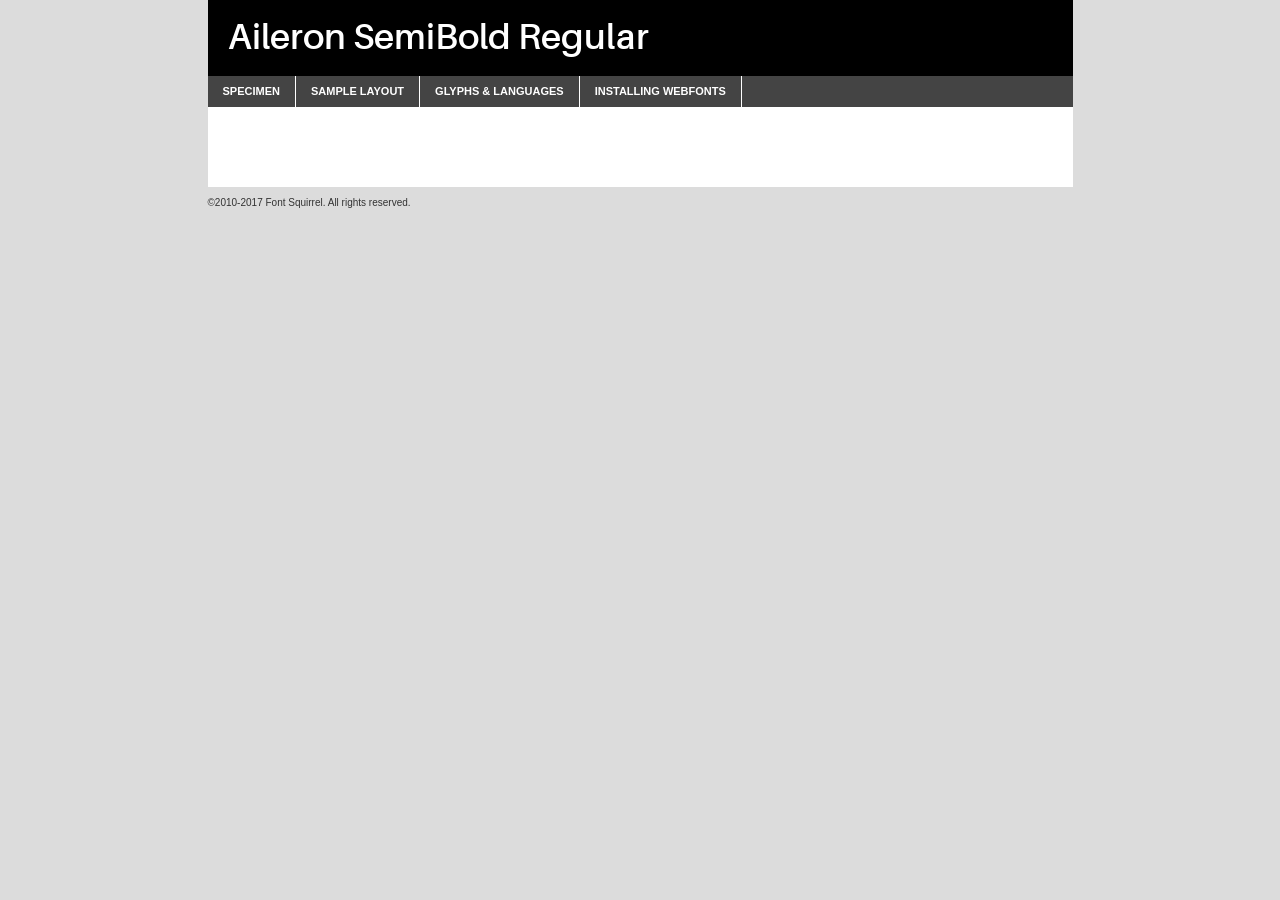
<file: fonts/aileron-semibold-demo.html>
<!DOCTYPE html PUBLIC "-//W3C//DTD XHTML 1.0 Transitional//EN"
	"http://www.w3.org/TR/xhtml1/DTD/xhtml1-transitional.dtd">

<html xmlns="http://www.w3.org/1999/xhtml" xml:lang="en" lang="en">
<head>
	<meta http-equiv="Content-Type" content="text/html; charset=utf-8" />
	<script src="http://ajax.googleapis.com/ajax/libs/jquery/1.7.2/jquery.min.js" type="text/javascript" charset="utf-8"></script>
	<script type="text/javascript">
	(function($){$.fn.easyTabs=function(option){var param=jQuery.extend({fadeSpeed:"fast",defaultContent:1,activeClass:'active'},option);$(this).each(function(){var thisId="#"+this.id;if(param.defaultContent==''){param.defaultContent=1;}
	if(typeof param.defaultContent=="number")
	{var defaultTab=$(thisId+" .tabs li:eq("+(param.defaultContent-1)+") a").attr('href').substr(1);}else{var defaultTab=param.defaultContent;}
	$(thisId+" .tabs li a").each(function(){var tabToHide=$(this).attr('href').substr(1);$("#"+tabToHide).addClass('easytabs-tab-content');});hideAll();changeContent(defaultTab);function hideAll(){$(thisId+" .easytabs-tab-content").hide();}
	function changeContent(tabId){hideAll();$(thisId+" .tabs li").removeClass(param.activeClass);$(thisId+" .tabs li a[href=#"+tabId+"]").closest('li').addClass(param.activeClass);if(param.fadeSpeed!="none")
	{$(thisId+" #"+tabId).fadeIn(param.fadeSpeed);}else{$(thisId+" #"+tabId).show();}}
	$(thisId+" .tabs li").click(function(){var tabId=$(this).find('a').attr('href').substr(1);changeContent(tabId);return false;});});}})(jQuery);
	</script>
	<link rel="stylesheet" href="specimen_files/specimen_stylesheet.css" type="text/css" charset="utf-8" />
	<link rel="stylesheet" href="stylesheet.css" type="text/css" charset="utf-8" />

	<style type="text/css">
					body{
				font-family: 'aileronsemibold';
							}
		</style>

	<title>Aileron SemiBold Regular Specimen</title>
	
	
	<script type="text/javascript" charset="utf-8">
		$(document).ready(function() {
			$('#container').easyTabs({defaultContent:1});
		});
	</script>
</head>

<body>
<div id="container">
	<div id="header">
		Aileron SemiBold Regular	</div>
	<ul class="tabs">
		<li><a href="#specimen">Specimen</a></li>
		<li><a href="#layout">Sample Layout</a></li>
				<li><a href="#glyphs">Glyphs &amp; Languages</a></li>
		<li><a href="#installing">Installing Webfonts</a></li>
		
	</ul>
	
	<div id="main_content">

		
			<div id="specimen">
		
				<div class="section">
					<div class="grid12 firstcol">
						<div class="huge">AaBb</div>
					</div>
				</div>
		
				<div class="section">
					<div class="glyph_range">A&#x200B;B&#x200b;C&#x200b;D&#x200b;E&#x200b;F&#x200b;G&#x200b;H&#x200b;I&#x200b;J&#x200b;K&#x200b;L&#x200b;M&#x200b;N&#x200b;O&#x200b;P&#x200b;Q&#x200b;R&#x200b;S&#x200b;T&#x200b;U&#x200b;V&#x200b;W&#x200b;X&#x200b;Y&#x200b;Z&#x200b;a&#x200b;b&#x200b;c&#x200b;d&#x200b;e&#x200b;f&#x200b;g&#x200b;h&#x200b;i&#x200b;j&#x200b;k&#x200b;l&#x200b;m&#x200b;n&#x200b;o&#x200b;p&#x200b;q&#x200b;r&#x200b;s&#x200b;t&#x200b;u&#x200b;v&#x200b;w&#x200b;x&#x200b;y&#x200b;z&#x200b;1&#x200b;2&#x200b;3&#x200b;4&#x200b;5&#x200b;6&#x200b;7&#x200b;8&#x200b;9&#x200b;0&#x200b;&amp;&#x200b;.&#x200b;,&#x200b;?&#x200b;!&#x200b;&#64;&#x200b;(&#x200b;)&#x200b;#&#x200b;$&#x200b;%&#x200b;*&#x200b;+&#x200b;-&#x200b;=&#x200b;:&#x200b;;</div>
				</div>
				<div class="section">
					<div class="grid12 firstcol">
						<table class="sample_table">
							<tr><td>10</td><td class="size10">abcdefghijklmnopqrstuvwxyzABCDEFGHIJKLMNOPQRSTUVWXYZ0123456789abcdefghijklmnopqrstuvwxyzABCDEFGHIJKLMNOPQRSTUVWXYZ0123456789abcdefghijklmnopqrstuvwxyzABCDEFGHIJKLMNOPQRSTUVWXYZ</td></tr>
							<tr><td>11</td><td class="size11">abcdefghijklmnopqrstuvwxyzABCDEFGHIJKLMNOPQRSTUVWXYZ0123456789abcdefghijklmnopqrstuvwxyzABCDEFGHIJKLMNOPQRSTUVWXYZ0123456789abcdefghijklmnopqrstuvwxyzABCDEFGHIJKLMNOPQRSTUVWXYZ</td></tr>
							<tr><td>12</td><td class="size12">abcdefghijklmnopqrstuvwxyzABCDEFGHIJKLMNOPQRSTUVWXYZ0123456789abcdefghijklmnopqrstuvwxyzABCDEFGHIJKLMNOPQRSTUVWXYZ0123456789abcdefghijklmnopqrstuvwxyzABCDEFGHIJKLMNOPQRSTUVWXYZ</td></tr>
							<tr><td>13</td><td class="size13">abcdefghijklmnopqrstuvwxyzABCDEFGHIJKLMNOPQRSTUVWXYZ0123456789abcdefghijklmnopqrstuvwxyzABCDEFGHIJKLMNOPQRSTUVWXYZ0123456789abcdefghijklmnopqrstuvwxyzABCDEFGHIJKLMNOPQRSTUVWXYZ</td></tr>
							<tr><td>14</td><td class="size14">abcdefghijklmnopqrstuvwxyzABCDEFGHIJKLMNOPQRSTUVWXYZ0123456789abcdefghijklmnopqrstuvwxyzABCDEFGHIJKLMNOPQRSTUVWXYZ0123456789abcdefghijklmnopqrstuvwxyzABCDEFGHIJKLMNOPQRSTUVWXYZ</td></tr>
							<tr><td>16</td><td class="size16">abcdefghijklmnopqrstuvwxyzABCDEFGHIJKLMNOPQRSTUVWXYZ0123456789abcdefghijklmnopqrstuvwxyzABCDEFGHIJKLMNOPQRSTUVWXYZ</td></tr>
							<tr><td>18</td><td class="size18">abcdefghijklmnopqrstuvwxyzABCDEFGHIJKLMNOPQRSTUVWXYZ0123456789abcdefghijklmnopqrstuvwxyzABCDEFGHIJKLMNOPQRSTUVWXYZ</td></tr>
							<tr><td>20</td><td class="size20">abcdefghijklmnopqrstuvwxyzABCDEFGHIJKLMNOPQRSTUVWXYZ0123456789abcdefghijklmnopqrstuvwxyzABCDEFGHIJKLMNOPQRSTUVWXYZ</td></tr>
							<tr><td>24</td><td class="size24">abcdefghijklmnopqrstuvwxyzABCDEFGHIJKLMNOPQRSTUVWXYZ0123456789abcdefghijklmnopqrstuvwxyzABCDEFGHIJKLMNOPQRSTUVWXYZ</td></tr>
							<tr><td>30</td><td class="size30">abcdefghijklmnopqrstuvwxyzABCDEFGHIJKLMNOPQRSTUVWXYZ0123456789abcdefghijklmnopqrstuvwxyzABCDEFGHIJKLMNOPQRSTUVWXYZ</td></tr>
							<tr><td>36</td><td class="size36">abcdefghijklmnopqrstuvwxyzABCDEFGHIJKLMNOPQRSTUVWXYZ0123456789abcdefghijklmnopqrstuvwxyzABCDEFGHIJKLMNOPQRSTUVWXYZ</td></tr>
							<tr><td>48</td><td class="size48">abcdefghijklmnopqrstuvwxyzABCDEFGHIJKLMNOPQRSTUVWXYZ0123456789abcdefghijklmnopqrstuvwxyzABCDEFGHIJKLMNOPQRSTUVWXYZ</td></tr>
							<tr><td>60</td><td class="size60">abcdefghijklmnopqrstuvwxyzABCDEFGHIJKLMNOPQRSTUVWXYZ0123456789abcdefghijklmnopqrstuvwxyzABCDEFGHIJKLMNOPQRSTUVWXYZ</td></tr>
							<tr><td>72</td><td class="size72">abcdefghijklmnopqrstuvwxyzABCDEFGHIJKLMNOPQRSTUVWXYZ0123456789abcdefghijklmnopqrstuvwxyzABCDEFGHIJKLMNOPQRSTUVWXYZ</td></tr>
							<tr><td>90</td><td class="size90">abcdefghijklmnopqrstuvwxyzABCDEFGHIJKLMNOPQRSTUVWXYZ0123456789abcdefghijklmnopqrstuvwxyzABCDEFGHIJKLMNOPQRSTUVWXYZ</td></tr>
						</table>
				
					</div>
			
				</div>
		
		
		
								<div class="section" id="bodycomparison">


										<div id="xheight">
				<div class="fontbody">&#x25FC;&#x25FC;&#x25FC;&#x25FC;&#x25FC;&#x25FC;&#x25FC;&#x25FC;&#x25FC;&#x25FC;&#x25FC;&#x25FC;&#x25FC;&#x25FC;&#x25FC;&#x25FC;&#x25FC;&#x25FC;&#x25FC;&#x25FC;&#x25FC;&#x25FC;&#x25FC;&#x25FC;&#x25FC;&#x25FC;&#x25FC;&#x25FC;&#x25FC;&#x25FC;&#x25FC;&#x25FC;&#x25FC;&#x25FC;&#x25FC;&#x25FC;&#x25FC;&#x25FC;&#x25FC;&#x25FC;&#x25FC;&#x25FC;&#x25FC;&#x25FC;&#x25FC;&#x25FC;&#x25FC;&#x25FC;&#x25FC;&#x25FC;&#x25FC;&#x25FC;&#x25FC;&#x25FC;&#x25FC;&#x25FC;&#x25FC;&#x25FC;&#x25FC;&#x25FC;&#x25FC;&#x25FC;&#x25FC;&#x25FC;&#x25FC;&#x25FC;&#x25FC;&#x25FC;&#x25FC;&#x25FC;&#x25FC;&#x25FC;&#x25FC;&#x25FC;&#x25FC;&#x25FC;&#x25FC;&#x25FC;&#x25FC;&#x25FC;&#x25FC;&#x25FC;&#x25FC;&#x25FC;&#x25FC;&#x25FC;&#x25FC;&#x25FC;&#x25FC;&#x25FC;&#x25FC;&#x25FC;&#x25FC;&#x25FC;&#x25FC;&#x25FC;&#x25FC;&#x25FC;&#x25FC;body</div><div class="arialbody">body</div><div class="verdanabody">body</div><div class="georgiabody">body</div></div>
										<div class="fontbody" style="z-index:1">
											body<span>Aileron SemiBold Regular</span>
										</div>
										<div class="arialbody" style="z-index:1">
											body<span>Arial</span>
										</div>
										<div class="verdanabody" style="z-index:1">
											body<span>Verdana</span>
										</div>
										<div class="georgiabody" style="z-index:1">
											body<span>Georgia</span>
										</div>



								</div>
		
		
				<div class="section psample psample_row1" id="">
					
					<div class="grid2 firstcol">
						<p class="size10"><span>10.</span>Aenean lacinia bibendum nulla sed consectetur. Fusce dapibus, tellus ac cursus commodo, tortor mauris condimentum nibh, ut fermentum massa justo sit amet risus. Nullam id dolor id nibh ultricies vehicula ut id elit. Cum sociis natoque penatibus et magnis dis parturient montes, nascetur ridiculus mus. Nulla vitae elit libero, a pharetra augue.</p>
			
					</div>
					<div class="grid3">
						<p class="size11"><span>11.</span>Aenean lacinia bibendum nulla sed consectetur. Fusce dapibus, tellus ac cursus commodo, tortor mauris condimentum nibh, ut fermentum massa justo sit amet risus. Nullam id dolor id nibh ultricies vehicula ut id elit. Cum sociis natoque penatibus et magnis dis parturient montes, nascetur ridiculus mus. Nulla vitae elit libero, a pharetra augue.</p>
			
					</div>
					<div class="grid3">
						<p class="size12"><span>12.</span>Aenean lacinia bibendum nulla sed consectetur. Fusce dapibus, tellus ac cursus commodo, tortor mauris condimentum nibh, ut fermentum massa justo sit amet risus. Nullam id dolor id nibh ultricies vehicula ut id elit. Cum sociis natoque penatibus et magnis dis parturient montes, nascetur ridiculus mus. Nulla vitae elit libero, a pharetra augue.</p>
			
					</div>
					<div class="grid4">
						<p class="size13"><span>13.</span>Aenean lacinia bibendum nulla sed consectetur. Fusce dapibus, tellus ac cursus commodo, tortor mauris condimentum nibh, ut fermentum massa justo sit amet risus. Nullam id dolor id nibh ultricies vehicula ut id elit. Cum sociis natoque penatibus et magnis dis parturient montes, nascetur ridiculus mus. Nulla vitae elit libero, a pharetra augue.</p>
			
					</div>
					<div class="white_blend"></div>
					
				</div>
				<div class="section psample psample_row2" id="">
					<div class="grid3 firstcol">
						<p class="size14"><span>14.</span>Aenean lacinia bibendum nulla sed consectetur. Fusce dapibus, tellus ac cursus commodo, tortor mauris condimentum nibh, ut fermentum massa justo sit amet risus. Nullam id dolor id nibh ultricies vehicula ut id elit. Cum sociis natoque penatibus et magnis dis parturient montes, nascetur ridiculus mus. Nulla vitae elit libero, a pharetra augue.</p>
			
					</div>
					<div class="grid4">
						<p class="size16"><span>16.</span>Aenean lacinia bibendum nulla sed consectetur. Fusce dapibus, tellus ac cursus commodo, tortor mauris condimentum nibh, ut fermentum massa justo sit amet risus. Nullam id dolor id nibh ultricies vehicula ut id elit. Cum sociis natoque penatibus et magnis dis parturient montes, nascetur ridiculus mus. Nulla vitae elit libero, a pharetra augue.</p>
			
					</div>
					<div class="grid5">
						<p class="size18"><span>18.</span>Aenean lacinia bibendum nulla sed consectetur. Fusce dapibus, tellus ac cursus commodo, tortor mauris condimentum nibh, ut fermentum massa justo sit amet risus. Nullam id dolor id nibh ultricies vehicula ut id elit. Cum sociis natoque penatibus et magnis dis parturient montes, nascetur ridiculus mus. Nulla vitae elit libero, a pharetra augue.</p>
			
					</div>

					<div class="white_blend"></div>

				</div>
				
				<div class="section psample psample_row3" id="">
					<div class="grid5 firstcol">
						<p class="size20"><span>20.</span>Aenean lacinia bibendum nulla sed consectetur. Fusce dapibus, tellus ac cursus commodo, tortor mauris condimentum nibh, ut fermentum massa justo sit amet risus. Nullam id dolor id nibh ultricies vehicula ut id elit. Cum sociis natoque penatibus et magnis dis parturient montes, nascetur ridiculus mus. Nulla vitae elit libero, a pharetra augue.</p>
					</div>
					<div class="grid7">
						<p class="size24"><span>24.</span>Aenean lacinia bibendum nulla sed consectetur. Fusce dapibus, tellus ac cursus commodo, tortor mauris condimentum nibh, ut fermentum massa justo sit amet risus. Nullam id dolor id nibh ultricies vehicula ut id elit. Cum sociis natoque penatibus et magnis dis parturient montes, nascetur ridiculus mus. Nulla vitae elit libero, a pharetra augue.</p>
					</div>
					
					<div class="white_blend"></div>
					
				</div>
				
				<div class="section psample psample_row4" id="">
					<div class="grid12 firstcol">
						<p class="size30"><span>30.</span>Aenean lacinia bibendum nulla sed consectetur. Fusce dapibus, tellus ac cursus commodo, tortor mauris condimentum nibh, ut fermentum massa justo sit amet risus. Nullam id dolor id nibh ultricies vehicula ut id elit. Cum sociis natoque penatibus et magnis dis parturient montes, nascetur ridiculus mus. Nulla vitae elit libero, a pharetra augue.</p>
					</div>
					<div class="white_blend"></div>
					
				</div>
				
				
				
				<div class="section psample psample_row1 fullreverse">
					<div class="grid2 firstcol">
						<p class="size10"><span>10.</span>Aenean lacinia bibendum nulla sed consectetur. Fusce dapibus, tellus ac cursus commodo, tortor mauris condimentum nibh, ut fermentum massa justo sit amet risus. Nullam id dolor id nibh ultricies vehicula ut id elit. Cum sociis natoque penatibus et magnis dis parturient montes, nascetur ridiculus mus. Nulla vitae elit libero, a pharetra augue.</p>
			
					</div>
					<div class="grid3">
						<p class="size11"><span>11.</span>Aenean lacinia bibendum nulla sed consectetur. Fusce dapibus, tellus ac cursus commodo, tortor mauris condimentum nibh, ut fermentum massa justo sit amet risus. Nullam id dolor id nibh ultricies vehicula ut id elit. Cum sociis natoque penatibus et magnis dis parturient montes, nascetur ridiculus mus. Nulla vitae elit libero, a pharetra augue.</p>
			
					</div>
					<div class="grid3">
						<p class="size12"><span>12.</span>Aenean lacinia bibendum nulla sed consectetur. Fusce dapibus, tellus ac cursus commodo, tortor mauris condimentum nibh, ut fermentum massa justo sit amet risus. Nullam id dolor id nibh ultricies vehicula ut id elit. Cum sociis natoque penatibus et magnis dis parturient montes, nascetur ridiculus mus. Nulla vitae elit libero, a pharetra augue.</p>
			
					</div>
					<div class="grid4">
						<p class="size13"><span>13.</span>Aenean lacinia bibendum nulla sed consectetur. Fusce dapibus, tellus ac cursus commodo, tortor mauris condimentum nibh, ut fermentum massa justo sit amet risus. Nullam id dolor id nibh ultricies vehicula ut id elit. Cum sociis natoque penatibus et magnis dis parturient montes, nascetur ridiculus mus. Nulla vitae elit libero, a pharetra augue.</p>
			
					</div>
					<div class="black_blend"></div>
					
				</div>
				
				<div class="section psample psample_row2 fullreverse">
					<div class="grid3 firstcol">
						<p class="size14"><span>14.</span>Aenean lacinia bibendum nulla sed consectetur. Fusce dapibus, tellus ac cursus commodo, tortor mauris condimentum nibh, ut fermentum massa justo sit amet risus. Nullam id dolor id nibh ultricies vehicula ut id elit. Cum sociis natoque penatibus et magnis dis parturient montes, nascetur ridiculus mus. Nulla vitae elit libero, a pharetra augue.</p>
			
					</div>
					<div class="grid4">
						<p class="size16"><span>16.</span>Aenean lacinia bibendum nulla sed consectetur. Fusce dapibus, tellus ac cursus commodo, tortor mauris condimentum nibh, ut fermentum massa justo sit amet risus. Nullam id dolor id nibh ultricies vehicula ut id elit. Cum sociis natoque penatibus et magnis dis parturient montes, nascetur ridiculus mus. Nulla vitae elit libero, a pharetra augue.</p>
			
					</div>
					<div class="grid5">
						<p class="size18"><span>18.</span>Aenean lacinia bibendum nulla sed consectetur. Fusce dapibus, tellus ac cursus commodo, tortor mauris condimentum nibh, ut fermentum massa justo sit amet risus. Nullam id dolor id nibh ultricies vehicula ut id elit. Cum sociis natoque penatibus et magnis dis parturient montes, nascetur ridiculus mus. Nulla vitae elit libero, a pharetra augue.</p>
			
					</div>
					<div class="black_blend"></div>

				</div>
				
				<div class="section psample fullreverse psample_row3" id="">
					<div class="grid5 firstcol">
						<p class="size20"><span>20.</span>Aenean lacinia bibendum nulla sed consectetur. Fusce dapibus, tellus ac cursus commodo, tortor mauris condimentum nibh, ut fermentum massa justo sit amet risus. Nullam id dolor id nibh ultricies vehicula ut id elit. Cum sociis natoque penatibus et magnis dis parturient montes, nascetur ridiculus mus. Nulla vitae elit libero, a pharetra augue.</p>
					</div>
					<div class="grid7">
						<p class="size24"><span>24.</span>Aenean lacinia bibendum nulla sed consectetur. Fusce dapibus, tellus ac cursus commodo, tortor mauris condimentum nibh, ut fermentum massa justo sit amet risus. Nullam id dolor id nibh ultricies vehicula ut id elit. Cum sociis natoque penatibus et magnis dis parturient montes, nascetur ridiculus mus. Nulla vitae elit libero, a pharetra augue.</p>
					</div>
					
					<div class="black_blend"></div>
					
				</div>
				
				<div class="section psample fullreverse psample_row4" id="" style="border-bottom: 20px #000 solid;">
					<div class="grid12 firstcol">
						<p class="size30"><span>30.</span>Aenean lacinia bibendum nulla sed consectetur. Fusce dapibus, tellus ac cursus commodo, tortor mauris condimentum nibh, ut fermentum massa justo sit amet risus. Nullam id dolor id nibh ultricies vehicula ut id elit. Cum sociis natoque penatibus et magnis dis parturient montes, nascetur ridiculus mus. Nulla vitae elit libero, a pharetra augue.</p>
					</div>
					<div class="black_blend"></div>
					
				</div>
				
				
				
				
			</div>
			
			<div id="layout">
				
				<div class="section">
					
					<div class="grid12 firstcol">
						<h1>Lorem Ipsum Dolor</h1>
						<h2>Etiam porta sem malesuada magna mollis euismod</h2>
						
						<p class="byline">By <a href="#link">Aenean Lacinia</a></p>
					</div>
				</div>
				<div class="section">
					<div class="grid8 firstcol">
						<p class="large">Donec sed odio dui. Morbi leo risus, porta ac consectetur ac, vestibulum at eros. Fusce dapibus, tellus ac cursus commodo, tortor mauris condimentum nibh, ut fermentum massa justo sit amet risus. </p>

						
						<h3>Pellentesque ornare sem</h3>

						<p>Maecenas sed diam eget risus varius blandit sit amet non magna. Maecenas faucibus mollis interdum. Donec ullamcorper nulla non metus auctor fringilla. Nullam id dolor id nibh ultricies vehicula ut id elit. Nullam id dolor id nibh ultricies vehicula ut id elit. </p>

						<p>Aenean eu leo quam. Pellentesque ornare sem lacinia quam venenatis vestibulum. Lorem ipsum dolor sit amet, consectetur adipiscing elit. Cum sociis natoque penatibus et magnis dis parturient montes, nascetur ridiculus mus. </p>

						<p>Nulla vitae elit libero, a pharetra augue. Praesent commodo cursus magna, vel scelerisque nisl consectetur et. Aenean lacinia bibendum nulla sed consectetur. </p>

						<p>Nullam quis risus eget urna mollis ornare vel eu leo. Nullam quis risus eget urna mollis ornare vel eu leo. Maecenas sed diam eget risus varius blandit sit amet non magna. Donec ullamcorper nulla non metus auctor fringilla. </p>

						<h3>Cras mattis consectetur</h3>

						<p>Aenean eu leo quam. Pellentesque ornare sem lacinia quam venenatis vestibulum. Aenean lacinia bibendum nulla sed consectetur. Integer posuere erat a ante venenatis dapibus posuere velit aliquet. Cras mattis consectetur purus sit amet fermentum. </p>

						<p>Nullam id dolor id nibh ultricies vehicula ut id elit. Nullam quis risus eget urna mollis ornare vel eu leo. Cras mattis consectetur purus sit amet fermentum.</p>
					</div>
					
					<div class="grid4 sidebar">
						
						<div class="box reverse">
							<p class="last">Nullam quis risus eget urna mollis ornare vel eu leo. Donec ullamcorper nulla non metus auctor fringilla. Cras mattis consectetur purus sit amet fermentum. Sed posuere consectetur est at lobortis. Lorem ipsum dolor sit amet, consectetur adipiscing elit. </p>
						</div>
						
						<p class="caption">Maecenas sed diam eget risus varius.</p>

						<p>Vestibulum id ligula porta felis euismod semper. Integer posuere erat a ante venenatis dapibus posuere velit aliquet. Vestibulum id ligula porta felis euismod semper. Sed posuere consectetur est at lobortis. Maecenas sed diam eget risus varius blandit sit amet non magna. Fusce dapibus, tellus ac cursus commodo, tortor mauris condimentum nibh, ut fermentum massa justo sit amet risus. </p>

					

						<p>Duis mollis, est non commodo luctus, nisi erat porttitor ligula, eget lacinia odio sem nec elit. Aenean lacinia bibendum nulla sed consectetur. Vivamus sagittis lacus vel augue laoreet rutrum faucibus dolor auctor. Aenean lacinia bibendum nulla sed consectetur. Nullam quis risus eget urna mollis ornare vel eu leo. </p>

						<p>Praesent commodo cursus magna, vel scelerisque nisl consectetur et. Donec ullamcorper nulla non metus auctor fringilla. Maecenas faucibus mollis interdum. Fusce dapibus, tellus ac cursus commodo, tortor mauris condimentum nibh, ut fermentum massa justo sit amet risus. </p>

					</div>
				</div>
				
			</div>


			



		<div id="glyphs">
			<div class="section">
				<div class="grid12 firstcol">
			
				<h1>Language Support</h1>
				<p>The subset of Aileron SemiBold Regular in this kit supports the following languages:<br />
			
					Albanian, Basque, Breton, Chamorro, Danish, Dutch, English, Faroese, Finnish, French, Frisian, Galician, German, Icelandic, Italian, Malagasy, Norwegian, Portuguese, Spanish, Alsatian, Aragonese, Arapaho, Arrernte, Asturian, Aymara, Bislama, Cebuano, Corsican, Fijian, French_creole, Genoese, Gilbertese, Greenlandic, Haitian_creole, Hiligaynon, Hmong, Hopi, Ibanag, Iloko_ilokano, Indonesian, Interglossa_glosa, Interlingua, Irish_gaelic, Jerriais, Lojban, Lombard, Luxembourgeois, Manx, Mohawk, Norfolk_pitcairnese, Occitan, Oromo, Pangasinan, Papiamento, Piedmontese, Potawatomi, Rhaeto-romance, Romansh, Rotokas, Sami_lule, Samoan, Sardinian, Scots_gaelic, Seychelles_creole, Shona, Sicilian, Somali, Southern_ndebele, Swahili, Swati_swazi, Tagalog_filipino_pilipino, Tetum, Tok_pisin, Uyghur_latinized, Volapuk, Walloon, Warlpiri, Xhosa, Yapese, Zulu, Latinbasic, Ubasic, Demo				</p>
				<h1>Glyph Chart</h1>
				<p>The subset of Aileron SemiBold Regular in this kit includes all the glyphs listed below. Unicode entities are included above each glyph to help you insert individual characters into your layout.</p>
				<div id="glyph_chart">
			
																				 <div><p>&amp;#32;</p>&#32;</div>
																				 <div><p>&amp;#33;</p>&#33;</div>
																				 <div><p>&amp;#34;</p>&#34;</div>
																				 <div><p>&amp;#35;</p>&#35;</div>
																				 <div><p>&amp;#36;</p>&#36;</div>
																				 <div><p>&amp;#37;</p>&#37;</div>
																				 <div><p>&amp;#38;</p>&#38;</div>
																				 <div><p>&amp;#39;</p>&#39;</div>
																				 <div><p>&amp;#40;</p>&#40;</div>
																				 <div><p>&amp;#41;</p>&#41;</div>
																				 <div><p>&amp;#42;</p>&#42;</div>
																				 <div><p>&amp;#43;</p>&#43;</div>
																				 <div><p>&amp;#44;</p>&#44;</div>
																				 <div><p>&amp;#45;</p>&#45;</div>
																				 <div><p>&amp;#46;</p>&#46;</div>
																				 <div><p>&amp;#47;</p>&#47;</div>
																				 <div><p>&amp;#48;</p>&#48;</div>
																				 <div><p>&amp;#49;</p>&#49;</div>
																				 <div><p>&amp;#50;</p>&#50;</div>
																				 <div><p>&amp;#51;</p>&#51;</div>
																				 <div><p>&amp;#52;</p>&#52;</div>
																				 <div><p>&amp;#53;</p>&#53;</div>
																				 <div><p>&amp;#54;</p>&#54;</div>
																				 <div><p>&amp;#55;</p>&#55;</div>
																				 <div><p>&amp;#56;</p>&#56;</div>
																				 <div><p>&amp;#57;</p>&#57;</div>
																				 <div><p>&amp;#58;</p>&#58;</div>
																				 <div><p>&amp;#59;</p>&#59;</div>
																				 <div><p>&amp;#60;</p>&#60;</div>
																				 <div><p>&amp;#61;</p>&#61;</div>
																				 <div><p>&amp;#62;</p>&#62;</div>
																				 <div><p>&amp;#63;</p>&#63;</div>
																				 <div><p>&amp;#64;</p>&#64;</div>
																				 <div><p>&amp;#65;</p>&#65;</div>
																				 <div><p>&amp;#66;</p>&#66;</div>
																				 <div><p>&amp;#67;</p>&#67;</div>
																				 <div><p>&amp;#68;</p>&#68;</div>
																				 <div><p>&amp;#69;</p>&#69;</div>
																				 <div><p>&amp;#70;</p>&#70;</div>
																				 <div><p>&amp;#71;</p>&#71;</div>
																				 <div><p>&amp;#72;</p>&#72;</div>
																				 <div><p>&amp;#73;</p>&#73;</div>
																				 <div><p>&amp;#74;</p>&#74;</div>
																				 <div><p>&amp;#75;</p>&#75;</div>
																				 <div><p>&amp;#76;</p>&#76;</div>
																				 <div><p>&amp;#77;</p>&#77;</div>
																				 <div><p>&amp;#78;</p>&#78;</div>
																				 <div><p>&amp;#79;</p>&#79;</div>
																				 <div><p>&amp;#80;</p>&#80;</div>
																				 <div><p>&amp;#81;</p>&#81;</div>
																				 <div><p>&amp;#82;</p>&#82;</div>
																				 <div><p>&amp;#83;</p>&#83;</div>
																				 <div><p>&amp;#84;</p>&#84;</div>
																				 <div><p>&amp;#85;</p>&#85;</div>
																				 <div><p>&amp;#86;</p>&#86;</div>
																				 <div><p>&amp;#87;</p>&#87;</div>
																				 <div><p>&amp;#88;</p>&#88;</div>
																				 <div><p>&amp;#89;</p>&#89;</div>
																				 <div><p>&amp;#90;</p>&#90;</div>
																				 <div><p>&amp;#91;</p>&#91;</div>
																				 <div><p>&amp;#92;</p>&#92;</div>
																				 <div><p>&amp;#93;</p>&#93;</div>
																				 <div><p>&amp;#94;</p>&#94;</div>
																				 <div><p>&amp;#95;</p>&#95;</div>
																				 <div><p>&amp;#96;</p>&#96;</div>
																				 <div><p>&amp;#97;</p>&#97;</div>
																				 <div><p>&amp;#98;</p>&#98;</div>
																				 <div><p>&amp;#99;</p>&#99;</div>
																				 <div><p>&amp;#100;</p>&#100;</div>
																				 <div><p>&amp;#101;</p>&#101;</div>
																				 <div><p>&amp;#102;</p>&#102;</div>
																				 <div><p>&amp;#103;</p>&#103;</div>
																				 <div><p>&amp;#104;</p>&#104;</div>
																				 <div><p>&amp;#105;</p>&#105;</div>
																				 <div><p>&amp;#106;</p>&#106;</div>
																				 <div><p>&amp;#107;</p>&#107;</div>
																				 <div><p>&amp;#108;</p>&#108;</div>
																				 <div><p>&amp;#109;</p>&#109;</div>
																				 <div><p>&amp;#110;</p>&#110;</div>
																				 <div><p>&amp;#111;</p>&#111;</div>
																				 <div><p>&amp;#112;</p>&#112;</div>
																				 <div><p>&amp;#113;</p>&#113;</div>
																				 <div><p>&amp;#114;</p>&#114;</div>
																				 <div><p>&amp;#115;</p>&#115;</div>
																				 <div><p>&amp;#116;</p>&#116;</div>
																				 <div><p>&amp;#117;</p>&#117;</div>
																				 <div><p>&amp;#118;</p>&#118;</div>
																				 <div><p>&amp;#119;</p>&#119;</div>
																				 <div><p>&amp;#120;</p>&#120;</div>
																				 <div><p>&amp;#121;</p>&#121;</div>
																				 <div><p>&amp;#122;</p>&#122;</div>
																				 <div><p>&amp;#123;</p>&#123;</div>
																				 <div><p>&amp;#124;</p>&#124;</div>
																				 <div><p>&amp;#125;</p>&#125;</div>
																				 <div><p>&amp;#126;</p>&#126;</div>
																				 <div><p>&amp;#160;</p>&#160;</div>
																				 <div><p>&amp;#161;</p>&#161;</div>
																				 <div><p>&amp;#162;</p>&#162;</div>
																				 <div><p>&amp;#163;</p>&#163;</div>
																				 <div><p>&amp;#164;</p>&#164;</div>
																				 <div><p>&amp;#165;</p>&#165;</div>
																				 <div><p>&amp;#166;</p>&#166;</div>
																				 <div><p>&amp;#167;</p>&#167;</div>
																				 <div><p>&amp;#168;</p>&#168;</div>
																				 <div><p>&amp;#169;</p>&#169;</div>
																				 <div><p>&amp;#171;</p>&#171;</div>
																				 <div><p>&amp;#172;</p>&#172;</div>
																				 <div><p>&amp;#173;</p>&#173;</div>
																				 <div><p>&amp;#174;</p>&#174;</div>
																				 <div><p>&amp;#175;</p>&#175;</div>
																				 <div><p>&amp;#176;</p>&#176;</div>
																				 <div><p>&amp;#177;</p>&#177;</div>
																				 <div><p>&amp;#180;</p>&#180;</div>
																				 <div><p>&amp;#182;</p>&#182;</div>
																				 <div><p>&amp;#183;</p>&#183;</div>
																				 <div><p>&amp;#184;</p>&#184;</div>
																				 <div><p>&amp;#187;</p>&#187;</div>
																				 <div><p>&amp;#191;</p>&#191;</div>
																				 <div><p>&amp;#192;</p>&#192;</div>
																				 <div><p>&amp;#193;</p>&#193;</div>
																				 <div><p>&amp;#194;</p>&#194;</div>
																				 <div><p>&amp;#195;</p>&#195;</div>
																				 <div><p>&amp;#196;</p>&#196;</div>
																				 <div><p>&amp;#197;</p>&#197;</div>
																				 <div><p>&amp;#198;</p>&#198;</div>
																				 <div><p>&amp;#199;</p>&#199;</div>
																				 <div><p>&amp;#200;</p>&#200;</div>
																				 <div><p>&amp;#201;</p>&#201;</div>
																				 <div><p>&amp;#202;</p>&#202;</div>
																				 <div><p>&amp;#203;</p>&#203;</div>
																				 <div><p>&amp;#204;</p>&#204;</div>
																				 <div><p>&amp;#205;</p>&#205;</div>
																				 <div><p>&amp;#206;</p>&#206;</div>
																				 <div><p>&amp;#207;</p>&#207;</div>
																				 <div><p>&amp;#208;</p>&#208;</div>
																				 <div><p>&amp;#209;</p>&#209;</div>
																				 <div><p>&amp;#210;</p>&#210;</div>
																				 <div><p>&amp;#211;</p>&#211;</div>
																				 <div><p>&amp;#212;</p>&#212;</div>
																				 <div><p>&amp;#213;</p>&#213;</div>
																				 <div><p>&amp;#214;</p>&#214;</div>
																				 <div><p>&amp;#215;</p>&#215;</div>
																				 <div><p>&amp;#216;</p>&#216;</div>
																				 <div><p>&amp;#217;</p>&#217;</div>
																				 <div><p>&amp;#218;</p>&#218;</div>
																				 <div><p>&amp;#219;</p>&#219;</div>
																				 <div><p>&amp;#220;</p>&#220;</div>
																				 <div><p>&amp;#221;</p>&#221;</div>
																				 <div><p>&amp;#222;</p>&#222;</div>
																				 <div><p>&amp;#223;</p>&#223;</div>
																				 <div><p>&amp;#224;</p>&#224;</div>
																				 <div><p>&amp;#225;</p>&#225;</div>
																				 <div><p>&amp;#226;</p>&#226;</div>
																				 <div><p>&amp;#227;</p>&#227;</div>
																				 <div><p>&amp;#228;</p>&#228;</div>
																				 <div><p>&amp;#229;</p>&#229;</div>
																				 <div><p>&amp;#230;</p>&#230;</div>
																				 <div><p>&amp;#231;</p>&#231;</div>
																				 <div><p>&amp;#232;</p>&#232;</div>
																				 <div><p>&amp;#233;</p>&#233;</div>
																				 <div><p>&amp;#234;</p>&#234;</div>
																				 <div><p>&amp;#235;</p>&#235;</div>
																				 <div><p>&amp;#236;</p>&#236;</div>
																				 <div><p>&amp;#237;</p>&#237;</div>
																				 <div><p>&amp;#238;</p>&#238;</div>
																				 <div><p>&amp;#239;</p>&#239;</div>
																				 <div><p>&amp;#240;</p>&#240;</div>
																				 <div><p>&amp;#241;</p>&#241;</div>
																				 <div><p>&amp;#242;</p>&#242;</div>
																				 <div><p>&amp;#243;</p>&#243;</div>
																				 <div><p>&amp;#244;</p>&#244;</div>
																				 <div><p>&amp;#245;</p>&#245;</div>
																				 <div><p>&amp;#246;</p>&#246;</div>
																				 <div><p>&amp;#247;</p>&#247;</div>
																				 <div><p>&amp;#248;</p>&#248;</div>
																				 <div><p>&amp;#249;</p>&#249;</div>
																				 <div><p>&amp;#250;</p>&#250;</div>
																				 <div><p>&amp;#251;</p>&#251;</div>
																				 <div><p>&amp;#252;</p>&#252;</div>
																				 <div><p>&amp;#253;</p>&#253;</div>
																				 <div><p>&amp;#254;</p>&#254;</div>
																				 <div><p>&amp;#255;</p>&#255;</div>
																				 <div><p>&amp;#338;</p>&#338;</div>
																				 <div><p>&amp;#339;</p>&#339;</div>
																				 <div><p>&amp;#376;</p>&#376;</div>
																				 <div><p>&amp;#710;</p>&#710;</div>
																				 <div><p>&amp;#732;</p>&#732;</div>
																				 <div><p>&amp;#8192;</p>&#8192;</div>
																				 <div><p>&amp;#8193;</p>&#8193;</div>
																				 <div><p>&amp;#8194;</p>&#8194;</div>
																				 <div><p>&amp;#8195;</p>&#8195;</div>
																				 <div><p>&amp;#8196;</p>&#8196;</div>
																				 <div><p>&amp;#8197;</p>&#8197;</div>
																				 <div><p>&amp;#8198;</p>&#8198;</div>
																				 <div><p>&amp;#8199;</p>&#8199;</div>
																				 <div><p>&amp;#8200;</p>&#8200;</div>
																				 <div><p>&amp;#8201;</p>&#8201;</div>
																				 <div><p>&amp;#8202;</p>&#8202;</div>
																				 <div><p>&amp;#8208;</p>&#8208;</div>
																				 <div><p>&amp;#8209;</p>&#8209;</div>
																				 <div><p>&amp;#8210;</p>&#8210;</div>
																				 <div><p>&amp;#8211;</p>&#8211;</div>
																				 <div><p>&amp;#8212;</p>&#8212;</div>
																				 <div><p>&amp;#8216;</p>&#8216;</div>
																				 <div><p>&amp;#8217;</p>&#8217;</div>
																				 <div><p>&amp;#8218;</p>&#8218;</div>
																				 <div><p>&amp;#8220;</p>&#8220;</div>
																				 <div><p>&amp;#8221;</p>&#8221;</div>
																				 <div><p>&amp;#8222;</p>&#8222;</div>
																				 <div><p>&amp;#8226;</p>&#8226;</div>
																				 <div><p>&amp;#8230;</p>&#8230;</div>
																				 <div><p>&amp;#8239;</p>&#8239;</div>
																				 <div><p>&amp;#8249;</p>&#8249;</div>
																				 <div><p>&amp;#8250;</p>&#8250;</div>
																				 <div><p>&amp;#8287;</p>&#8287;</div>
																				 <div><p>&amp;#8364;</p>&#8364;</div>
																				 <div><p>&amp;#8482;</p>&#8482;</div>
																				 <div><p>&amp;#9724;</p>&#9724;</div>
																				 <div><p>&amp;#64257;</p>&#64257;</div>
																				 <div><p>&amp;#64258;</p>&#64258;</div>
																																																</div>	
				</div>
		
		
			</div>
		</div>
		
		
		<div id="specs">
			
		</div>
	
		<div id="installing">
			<div class="section">
				<div class="grid7 firstcol">
					<h1>Installing Webfonts</h1>
					
					<p>Webfonts are supported by all major browser platforms but not all in the same way. There are currently four different font formats that must be included in order to target all browsers. This includes TTF, WOFF, EOT and SVG.</p>
					
					<h2>1. Upload your webfonts</h2>
					<p>You must upload your webfont kit to your website. They should be in or near the same directory as your CSS files.</p>
					
					<h2>2. Include the webfont stylesheet</h2>
					<p>A special CSS @font-face declaration helps the various browsers select the appropriate font it needs without causing you a bunch of headaches. Learn more about this syntax by reading the <a href="https://www.fontspring.com/blog/further-hardening-of-the-bulletproof-syntax">Fontspring blog post</a> about it. The code for it is as follows:</p>


<code>
@font-face{ 
	font-family: 'MyWebFont';
	src: url('WebFont.eot');
	src: url('WebFont.eot?#iefix') format('embedded-opentype'),
	     url('WebFont.woff') format('woff'),
	     url('WebFont.ttf') format('truetype'),
	     url('WebFont.svg#webfont') format('svg');
}
</code>

	<p>We've already gone ahead and generated the code for you. All you have to do is link to the stylesheet in your HTML, like this:</p>
	<code>&lt;link rel=&quot;stylesheet&quot; href=&quot;stylesheet.css&quot; type=&quot;text/css&quot; charset=&quot;utf-8&quot; /&gt;</code>

					<h2>3. Modify your own stylesheet</h2>
					<p>To take advantage of your new fonts, you must tell your stylesheet to use them. Look at the original @font-face declaration above and find the property called "font-family." The name linked there will be what you use to reference the font. Prepend that webfont name to the font stack in the "font-family" property, inside the selector you want to change. For example:</p>
<code>p { font-family: 'WebFont', Arial, sans-serif; }</code>

<h2>4. Test</h2>
<p>Getting webfonts to work cross-browser <em>can</em> be tricky. Use the information in the sidebar to help you if you find that fonts aren't loading in a particular browser.</p>
				</div>
				
				<div class="grid5 sidebar">
					<div class="box">
						<h2>Troubleshooting<br />Font-Face Problems</h2>
						<p>Having trouble getting your webfonts to load in your new website? Here are some tips to sort out what might be the problem.</p>

						<h3>Fonts not showing in any browser</h3>

						<p>This sounds like you need to work on the plumbing. You either did not upload the fonts to the correct directory, or you did not link the fonts properly in the CSS. If you've confirmed that all this is correct and you still have a problem, take a look at your .htaccess file and see if requests are getting intercepted.</p>

						<h3>Fonts not loading in iPhone or iPad</h3>

						<p>The most common problem here is that you are serving the fonts from an IIS server. IIS refuses to serve files that have unknown MIME types. If that is the case, you must set the MIME type for SVG to "image/svg+xml" in the server settings. Follow these instructions from Microsoft if you need help.</p>

						<h3>Fonts not loading in Firefox</h3>

						<p>The primary reason for this failure? You are still using a version Firefox older than 3.5. So upgrade already! If that isn't it, then you are very likely serving fonts from a different domain. Firefox requires that all font assets be served from the same domain. Lastly it is possible that you need to add WOFF to your list of MIME types (if you are serving via IIS.)</p>

						<h3>Fonts not loading in IE</h3>

						<p>Are you looking at Internet Explorer on an actual Windows machine or are you cheating by using a service like Adobe BrowserLab? Many of these screenshot services do not render @font-face for IE. Best to test it on a real machine.</p>

						<h3>Fonts not loading in IE9</h3>

						<p>IE9, like Firefox, requires that fonts be served from the same domain as the website. Make sure that is the case.</p>
					</div>
				</div>
			</div>
			
		</div>
	
	</div>
	<div id="footer">
		<p>&copy;2010-2017 Font Squirrel. All rights reserved.</p>
	</div>
</div>
</body>
</html>
</file>
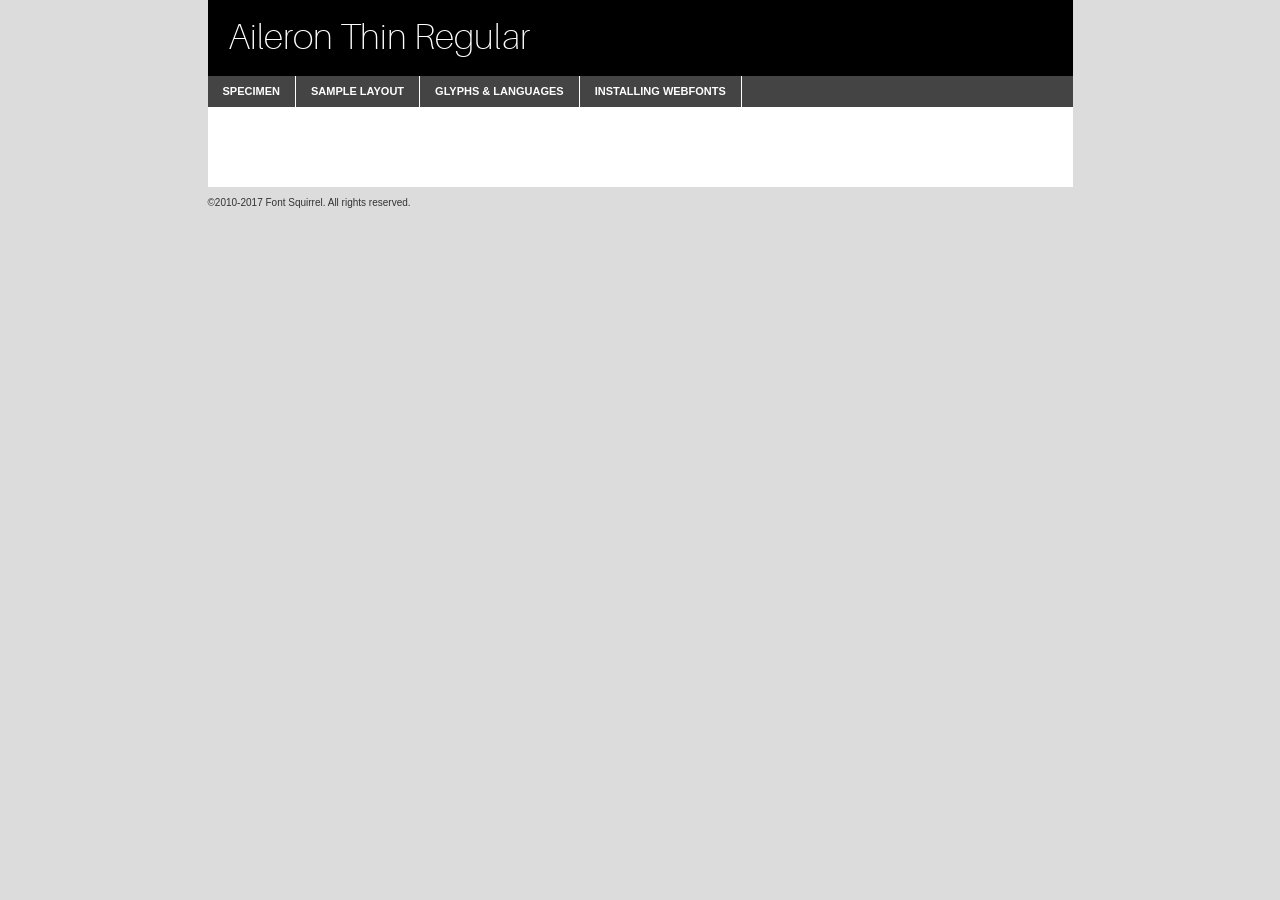
<file: fonts/aileron-thin-demo.html>
<!DOCTYPE html PUBLIC "-//W3C//DTD XHTML 1.0 Transitional//EN"
	"http://www.w3.org/TR/xhtml1/DTD/xhtml1-transitional.dtd">

<html xmlns="http://www.w3.org/1999/xhtml" xml:lang="en" lang="en">
<head>
	<meta http-equiv="Content-Type" content="text/html; charset=utf-8" />
	<script src="http://ajax.googleapis.com/ajax/libs/jquery/1.7.2/jquery.min.js" type="text/javascript" charset="utf-8"></script>
	<script type="text/javascript">
	(function($){$.fn.easyTabs=function(option){var param=jQuery.extend({fadeSpeed:"fast",defaultContent:1,activeClass:'active'},option);$(this).each(function(){var thisId="#"+this.id;if(param.defaultContent==''){param.defaultContent=1;}
	if(typeof param.defaultContent=="number")
	{var defaultTab=$(thisId+" .tabs li:eq("+(param.defaultContent-1)+") a").attr('href').substr(1);}else{var defaultTab=param.defaultContent;}
	$(thisId+" .tabs li a").each(function(){var tabToHide=$(this).attr('href').substr(1);$("#"+tabToHide).addClass('easytabs-tab-content');});hideAll();changeContent(defaultTab);function hideAll(){$(thisId+" .easytabs-tab-content").hide();}
	function changeContent(tabId){hideAll();$(thisId+" .tabs li").removeClass(param.activeClass);$(thisId+" .tabs li a[href=#"+tabId+"]").closest('li').addClass(param.activeClass);if(param.fadeSpeed!="none")
	{$(thisId+" #"+tabId).fadeIn(param.fadeSpeed);}else{$(thisId+" #"+tabId).show();}}
	$(thisId+" .tabs li").click(function(){var tabId=$(this).find('a').attr('href').substr(1);changeContent(tabId);return false;});});}})(jQuery);
	</script>
	<link rel="stylesheet" href="specimen_files/specimen_stylesheet.css" type="text/css" charset="utf-8" />
	<link rel="stylesheet" href="stylesheet.css" type="text/css" charset="utf-8" />

	<style type="text/css">
					body{
				font-family: 'aileronthin';
							}
		</style>

	<title>Aileron Thin Regular Specimen</title>
	
	
	<script type="text/javascript" charset="utf-8">
		$(document).ready(function() {
			$('#container').easyTabs({defaultContent:1});
		});
	</script>
</head>

<body>
<div id="container">
	<div id="header">
		Aileron Thin Regular	</div>
	<ul class="tabs">
		<li><a href="#specimen">Specimen</a></li>
		<li><a href="#layout">Sample Layout</a></li>
				<li><a href="#glyphs">Glyphs &amp; Languages</a></li>
		<li><a href="#installing">Installing Webfonts</a></li>
		
	</ul>
	
	<div id="main_content">

		
			<div id="specimen">
		
				<div class="section">
					<div class="grid12 firstcol">
						<div class="huge">AaBb</div>
					</div>
				</div>
		
				<div class="section">
					<div class="glyph_range">A&#x200B;B&#x200b;C&#x200b;D&#x200b;E&#x200b;F&#x200b;G&#x200b;H&#x200b;I&#x200b;J&#x200b;K&#x200b;L&#x200b;M&#x200b;N&#x200b;O&#x200b;P&#x200b;Q&#x200b;R&#x200b;S&#x200b;T&#x200b;U&#x200b;V&#x200b;W&#x200b;X&#x200b;Y&#x200b;Z&#x200b;a&#x200b;b&#x200b;c&#x200b;d&#x200b;e&#x200b;f&#x200b;g&#x200b;h&#x200b;i&#x200b;j&#x200b;k&#x200b;l&#x200b;m&#x200b;n&#x200b;o&#x200b;p&#x200b;q&#x200b;r&#x200b;s&#x200b;t&#x200b;u&#x200b;v&#x200b;w&#x200b;x&#x200b;y&#x200b;z&#x200b;1&#x200b;2&#x200b;3&#x200b;4&#x200b;5&#x200b;6&#x200b;7&#x200b;8&#x200b;9&#x200b;0&#x200b;&amp;&#x200b;.&#x200b;,&#x200b;?&#x200b;!&#x200b;&#64;&#x200b;(&#x200b;)&#x200b;#&#x200b;$&#x200b;%&#x200b;*&#x200b;+&#x200b;-&#x200b;=&#x200b;:&#x200b;;</div>
				</div>
				<div class="section">
					<div class="grid12 firstcol">
						<table class="sample_table">
							<tr><td>10</td><td class="size10">abcdefghijklmnopqrstuvwxyzABCDEFGHIJKLMNOPQRSTUVWXYZ0123456789abcdefghijklmnopqrstuvwxyzABCDEFGHIJKLMNOPQRSTUVWXYZ0123456789abcdefghijklmnopqrstuvwxyzABCDEFGHIJKLMNOPQRSTUVWXYZ</td></tr>
							<tr><td>11</td><td class="size11">abcdefghijklmnopqrstuvwxyzABCDEFGHIJKLMNOPQRSTUVWXYZ0123456789abcdefghijklmnopqrstuvwxyzABCDEFGHIJKLMNOPQRSTUVWXYZ0123456789abcdefghijklmnopqrstuvwxyzABCDEFGHIJKLMNOPQRSTUVWXYZ</td></tr>
							<tr><td>12</td><td class="size12">abcdefghijklmnopqrstuvwxyzABCDEFGHIJKLMNOPQRSTUVWXYZ0123456789abcdefghijklmnopqrstuvwxyzABCDEFGHIJKLMNOPQRSTUVWXYZ0123456789abcdefghijklmnopqrstuvwxyzABCDEFGHIJKLMNOPQRSTUVWXYZ</td></tr>
							<tr><td>13</td><td class="size13">abcdefghijklmnopqrstuvwxyzABCDEFGHIJKLMNOPQRSTUVWXYZ0123456789abcdefghijklmnopqrstuvwxyzABCDEFGHIJKLMNOPQRSTUVWXYZ0123456789abcdefghijklmnopqrstuvwxyzABCDEFGHIJKLMNOPQRSTUVWXYZ</td></tr>
							<tr><td>14</td><td class="size14">abcdefghijklmnopqrstuvwxyzABCDEFGHIJKLMNOPQRSTUVWXYZ0123456789abcdefghijklmnopqrstuvwxyzABCDEFGHIJKLMNOPQRSTUVWXYZ0123456789abcdefghijklmnopqrstuvwxyzABCDEFGHIJKLMNOPQRSTUVWXYZ</td></tr>
							<tr><td>16</td><td class="size16">abcdefghijklmnopqrstuvwxyzABCDEFGHIJKLMNOPQRSTUVWXYZ0123456789abcdefghijklmnopqrstuvwxyzABCDEFGHIJKLMNOPQRSTUVWXYZ</td></tr>
							<tr><td>18</td><td class="size18">abcdefghijklmnopqrstuvwxyzABCDEFGHIJKLMNOPQRSTUVWXYZ0123456789abcdefghijklmnopqrstuvwxyzABCDEFGHIJKLMNOPQRSTUVWXYZ</td></tr>
							<tr><td>20</td><td class="size20">abcdefghijklmnopqrstuvwxyzABCDEFGHIJKLMNOPQRSTUVWXYZ0123456789abcdefghijklmnopqrstuvwxyzABCDEFGHIJKLMNOPQRSTUVWXYZ</td></tr>
							<tr><td>24</td><td class="size24">abcdefghijklmnopqrstuvwxyzABCDEFGHIJKLMNOPQRSTUVWXYZ0123456789abcdefghijklmnopqrstuvwxyzABCDEFGHIJKLMNOPQRSTUVWXYZ</td></tr>
							<tr><td>30</td><td class="size30">abcdefghijklmnopqrstuvwxyzABCDEFGHIJKLMNOPQRSTUVWXYZ0123456789abcdefghijklmnopqrstuvwxyzABCDEFGHIJKLMNOPQRSTUVWXYZ</td></tr>
							<tr><td>36</td><td class="size36">abcdefghijklmnopqrstuvwxyzABCDEFGHIJKLMNOPQRSTUVWXYZ0123456789abcdefghijklmnopqrstuvwxyzABCDEFGHIJKLMNOPQRSTUVWXYZ</td></tr>
							<tr><td>48</td><td class="size48">abcdefghijklmnopqrstuvwxyzABCDEFGHIJKLMNOPQRSTUVWXYZ0123456789abcdefghijklmnopqrstuvwxyzABCDEFGHIJKLMNOPQRSTUVWXYZ</td></tr>
							<tr><td>60</td><td class="size60">abcdefghijklmnopqrstuvwxyzABCDEFGHIJKLMNOPQRSTUVWXYZ0123456789abcdefghijklmnopqrstuvwxyzABCDEFGHIJKLMNOPQRSTUVWXYZ</td></tr>
							<tr><td>72</td><td class="size72">abcdefghijklmnopqrstuvwxyzABCDEFGHIJKLMNOPQRSTUVWXYZ0123456789abcdefghijklmnopqrstuvwxyzABCDEFGHIJKLMNOPQRSTUVWXYZ</td></tr>
							<tr><td>90</td><td class="size90">abcdefghijklmnopqrstuvwxyzABCDEFGHIJKLMNOPQRSTUVWXYZ0123456789abcdefghijklmnopqrstuvwxyzABCDEFGHIJKLMNOPQRSTUVWXYZ</td></tr>
						</table>
				
					</div>
			
				</div>
		
		
		
								<div class="section" id="bodycomparison">


										<div id="xheight">
				<div class="fontbody">&#x25FC;&#x25FC;&#x25FC;&#x25FC;&#x25FC;&#x25FC;&#x25FC;&#x25FC;&#x25FC;&#x25FC;&#x25FC;&#x25FC;&#x25FC;&#x25FC;&#x25FC;&#x25FC;&#x25FC;&#x25FC;&#x25FC;&#x25FC;&#x25FC;&#x25FC;&#x25FC;&#x25FC;&#x25FC;&#x25FC;&#x25FC;&#x25FC;&#x25FC;&#x25FC;&#x25FC;&#x25FC;&#x25FC;&#x25FC;&#x25FC;&#x25FC;&#x25FC;&#x25FC;&#x25FC;&#x25FC;&#x25FC;&#x25FC;&#x25FC;&#x25FC;&#x25FC;&#x25FC;&#x25FC;&#x25FC;&#x25FC;&#x25FC;&#x25FC;&#x25FC;&#x25FC;&#x25FC;&#x25FC;&#x25FC;&#x25FC;&#x25FC;&#x25FC;&#x25FC;&#x25FC;&#x25FC;&#x25FC;&#x25FC;&#x25FC;&#x25FC;&#x25FC;&#x25FC;&#x25FC;&#x25FC;&#x25FC;&#x25FC;&#x25FC;&#x25FC;&#x25FC;&#x25FC;&#x25FC;&#x25FC;&#x25FC;&#x25FC;&#x25FC;&#x25FC;&#x25FC;&#x25FC;&#x25FC;&#x25FC;&#x25FC;&#x25FC;&#x25FC;&#x25FC;&#x25FC;&#x25FC;&#x25FC;&#x25FC;&#x25FC;&#x25FC;&#x25FC;&#x25FC;&#x25FC;body</div><div class="arialbody">body</div><div class="verdanabody">body</div><div class="georgiabody">body</div></div>
										<div class="fontbody" style="z-index:1">
											body<span>Aileron Thin Regular</span>
										</div>
										<div class="arialbody" style="z-index:1">
											body<span>Arial</span>
										</div>
										<div class="verdanabody" style="z-index:1">
											body<span>Verdana</span>
										</div>
										<div class="georgiabody" style="z-index:1">
											body<span>Georgia</span>
										</div>



								</div>
		
		
				<div class="section psample psample_row1" id="">
					
					<div class="grid2 firstcol">
						<p class="size10"><span>10.</span>Aenean lacinia bibendum nulla sed consectetur. Fusce dapibus, tellus ac cursus commodo, tortor mauris condimentum nibh, ut fermentum massa justo sit amet risus. Nullam id dolor id nibh ultricies vehicula ut id elit. Cum sociis natoque penatibus et magnis dis parturient montes, nascetur ridiculus mus. Nulla vitae elit libero, a pharetra augue.</p>
			
					</div>
					<div class="grid3">
						<p class="size11"><span>11.</span>Aenean lacinia bibendum nulla sed consectetur. Fusce dapibus, tellus ac cursus commodo, tortor mauris condimentum nibh, ut fermentum massa justo sit amet risus. Nullam id dolor id nibh ultricies vehicula ut id elit. Cum sociis natoque penatibus et magnis dis parturient montes, nascetur ridiculus mus. Nulla vitae elit libero, a pharetra augue.</p>
			
					</div>
					<div class="grid3">
						<p class="size12"><span>12.</span>Aenean lacinia bibendum nulla sed consectetur. Fusce dapibus, tellus ac cursus commodo, tortor mauris condimentum nibh, ut fermentum massa justo sit amet risus. Nullam id dolor id nibh ultricies vehicula ut id elit. Cum sociis natoque penatibus et magnis dis parturient montes, nascetur ridiculus mus. Nulla vitae elit libero, a pharetra augue.</p>
			
					</div>
					<div class="grid4">
						<p class="size13"><span>13.</span>Aenean lacinia bibendum nulla sed consectetur. Fusce dapibus, tellus ac cursus commodo, tortor mauris condimentum nibh, ut fermentum massa justo sit amet risus. Nullam id dolor id nibh ultricies vehicula ut id elit. Cum sociis natoque penatibus et magnis dis parturient montes, nascetur ridiculus mus. Nulla vitae elit libero, a pharetra augue.</p>
			
					</div>
					<div class="white_blend"></div>
					
				</div>
				<div class="section psample psample_row2" id="">
					<div class="grid3 firstcol">
						<p class="size14"><span>14.</span>Aenean lacinia bibendum nulla sed consectetur. Fusce dapibus, tellus ac cursus commodo, tortor mauris condimentum nibh, ut fermentum massa justo sit amet risus. Nullam id dolor id nibh ultricies vehicula ut id elit. Cum sociis natoque penatibus et magnis dis parturient montes, nascetur ridiculus mus. Nulla vitae elit libero, a pharetra augue.</p>
			
					</div>
					<div class="grid4">
						<p class="size16"><span>16.</span>Aenean lacinia bibendum nulla sed consectetur. Fusce dapibus, tellus ac cursus commodo, tortor mauris condimentum nibh, ut fermentum massa justo sit amet risus. Nullam id dolor id nibh ultricies vehicula ut id elit. Cum sociis natoque penatibus et magnis dis parturient montes, nascetur ridiculus mus. Nulla vitae elit libero, a pharetra augue.</p>
			
					</div>
					<div class="grid5">
						<p class="size18"><span>18.</span>Aenean lacinia bibendum nulla sed consectetur. Fusce dapibus, tellus ac cursus commodo, tortor mauris condimentum nibh, ut fermentum massa justo sit amet risus. Nullam id dolor id nibh ultricies vehicula ut id elit. Cum sociis natoque penatibus et magnis dis parturient montes, nascetur ridiculus mus. Nulla vitae elit libero, a pharetra augue.</p>
			
					</div>

					<div class="white_blend"></div>

				</div>
				
				<div class="section psample psample_row3" id="">
					<div class="grid5 firstcol">
						<p class="size20"><span>20.</span>Aenean lacinia bibendum nulla sed consectetur. Fusce dapibus, tellus ac cursus commodo, tortor mauris condimentum nibh, ut fermentum massa justo sit amet risus. Nullam id dolor id nibh ultricies vehicula ut id elit. Cum sociis natoque penatibus et magnis dis parturient montes, nascetur ridiculus mus. Nulla vitae elit libero, a pharetra augue.</p>
					</div>
					<div class="grid7">
						<p class="size24"><span>24.</span>Aenean lacinia bibendum nulla sed consectetur. Fusce dapibus, tellus ac cursus commodo, tortor mauris condimentum nibh, ut fermentum massa justo sit amet risus. Nullam id dolor id nibh ultricies vehicula ut id elit. Cum sociis natoque penatibus et magnis dis parturient montes, nascetur ridiculus mus. Nulla vitae elit libero, a pharetra augue.</p>
					</div>
					
					<div class="white_blend"></div>
					
				</div>
				
				<div class="section psample psample_row4" id="">
					<div class="grid12 firstcol">
						<p class="size30"><span>30.</span>Aenean lacinia bibendum nulla sed consectetur. Fusce dapibus, tellus ac cursus commodo, tortor mauris condimentum nibh, ut fermentum massa justo sit amet risus. Nullam id dolor id nibh ultricies vehicula ut id elit. Cum sociis natoque penatibus et magnis dis parturient montes, nascetur ridiculus mus. Nulla vitae elit libero, a pharetra augue.</p>
					</div>
					<div class="white_blend"></div>
					
				</div>
				
				
				
				<div class="section psample psample_row1 fullreverse">
					<div class="grid2 firstcol">
						<p class="size10"><span>10.</span>Aenean lacinia bibendum nulla sed consectetur. Fusce dapibus, tellus ac cursus commodo, tortor mauris condimentum nibh, ut fermentum massa justo sit amet risus. Nullam id dolor id nibh ultricies vehicula ut id elit. Cum sociis natoque penatibus et magnis dis parturient montes, nascetur ridiculus mus. Nulla vitae elit libero, a pharetra augue.</p>
			
					</div>
					<div class="grid3">
						<p class="size11"><span>11.</span>Aenean lacinia bibendum nulla sed consectetur. Fusce dapibus, tellus ac cursus commodo, tortor mauris condimentum nibh, ut fermentum massa justo sit amet risus. Nullam id dolor id nibh ultricies vehicula ut id elit. Cum sociis natoque penatibus et magnis dis parturient montes, nascetur ridiculus mus. Nulla vitae elit libero, a pharetra augue.</p>
			
					</div>
					<div class="grid3">
						<p class="size12"><span>12.</span>Aenean lacinia bibendum nulla sed consectetur. Fusce dapibus, tellus ac cursus commodo, tortor mauris condimentum nibh, ut fermentum massa justo sit amet risus. Nullam id dolor id nibh ultricies vehicula ut id elit. Cum sociis natoque penatibus et magnis dis parturient montes, nascetur ridiculus mus. Nulla vitae elit libero, a pharetra augue.</p>
			
					</div>
					<div class="grid4">
						<p class="size13"><span>13.</span>Aenean lacinia bibendum nulla sed consectetur. Fusce dapibus, tellus ac cursus commodo, tortor mauris condimentum nibh, ut fermentum massa justo sit amet risus. Nullam id dolor id nibh ultricies vehicula ut id elit. Cum sociis natoque penatibus et magnis dis parturient montes, nascetur ridiculus mus. Nulla vitae elit libero, a pharetra augue.</p>
			
					</div>
					<div class="black_blend"></div>
					
				</div>
				
				<div class="section psample psample_row2 fullreverse">
					<div class="grid3 firstcol">
						<p class="size14"><span>14.</span>Aenean lacinia bibendum nulla sed consectetur. Fusce dapibus, tellus ac cursus commodo, tortor mauris condimentum nibh, ut fermentum massa justo sit amet risus. Nullam id dolor id nibh ultricies vehicula ut id elit. Cum sociis natoque penatibus et magnis dis parturient montes, nascetur ridiculus mus. Nulla vitae elit libero, a pharetra augue.</p>
			
					</div>
					<div class="grid4">
						<p class="size16"><span>16.</span>Aenean lacinia bibendum nulla sed consectetur. Fusce dapibus, tellus ac cursus commodo, tortor mauris condimentum nibh, ut fermentum massa justo sit amet risus. Nullam id dolor id nibh ultricies vehicula ut id elit. Cum sociis natoque penatibus et magnis dis parturient montes, nascetur ridiculus mus. Nulla vitae elit libero, a pharetra augue.</p>
			
					</div>
					<div class="grid5">
						<p class="size18"><span>18.</span>Aenean lacinia bibendum nulla sed consectetur. Fusce dapibus, tellus ac cursus commodo, tortor mauris condimentum nibh, ut fermentum massa justo sit amet risus. Nullam id dolor id nibh ultricies vehicula ut id elit. Cum sociis natoque penatibus et magnis dis parturient montes, nascetur ridiculus mus. Nulla vitae elit libero, a pharetra augue.</p>
			
					</div>
					<div class="black_blend"></div>

				</div>
				
				<div class="section psample fullreverse psample_row3" id="">
					<div class="grid5 firstcol">
						<p class="size20"><span>20.</span>Aenean lacinia bibendum nulla sed consectetur. Fusce dapibus, tellus ac cursus commodo, tortor mauris condimentum nibh, ut fermentum massa justo sit amet risus. Nullam id dolor id nibh ultricies vehicula ut id elit. Cum sociis natoque penatibus et magnis dis parturient montes, nascetur ridiculus mus. Nulla vitae elit libero, a pharetra augue.</p>
					</div>
					<div class="grid7">
						<p class="size24"><span>24.</span>Aenean lacinia bibendum nulla sed consectetur. Fusce dapibus, tellus ac cursus commodo, tortor mauris condimentum nibh, ut fermentum massa justo sit amet risus. Nullam id dolor id nibh ultricies vehicula ut id elit. Cum sociis natoque penatibus et magnis dis parturient montes, nascetur ridiculus mus. Nulla vitae elit libero, a pharetra augue.</p>
					</div>
					
					<div class="black_blend"></div>
					
				</div>
				
				<div class="section psample fullreverse psample_row4" id="" style="border-bottom: 20px #000 solid;">
					<div class="grid12 firstcol">
						<p class="size30"><span>30.</span>Aenean lacinia bibendum nulla sed consectetur. Fusce dapibus, tellus ac cursus commodo, tortor mauris condimentum nibh, ut fermentum massa justo sit amet risus. Nullam id dolor id nibh ultricies vehicula ut id elit. Cum sociis natoque penatibus et magnis dis parturient montes, nascetur ridiculus mus. Nulla vitae elit libero, a pharetra augue.</p>
					</div>
					<div class="black_blend"></div>
					
				</div>
				
				
				
				
			</div>
			
			<div id="layout">
				
				<div class="section">
					
					<div class="grid12 firstcol">
						<h1>Lorem Ipsum Dolor</h1>
						<h2>Etiam porta sem malesuada magna mollis euismod</h2>
						
						<p class="byline">By <a href="#link">Aenean Lacinia</a></p>
					</div>
				</div>
				<div class="section">
					<div class="grid8 firstcol">
						<p class="large">Donec sed odio dui. Morbi leo risus, porta ac consectetur ac, vestibulum at eros. Fusce dapibus, tellus ac cursus commodo, tortor mauris condimentum nibh, ut fermentum massa justo sit amet risus. </p>

						
						<h3>Pellentesque ornare sem</h3>

						<p>Maecenas sed diam eget risus varius blandit sit amet non magna. Maecenas faucibus mollis interdum. Donec ullamcorper nulla non metus auctor fringilla. Nullam id dolor id nibh ultricies vehicula ut id elit. Nullam id dolor id nibh ultricies vehicula ut id elit. </p>

						<p>Aenean eu leo quam. Pellentesque ornare sem lacinia quam venenatis vestibulum. Lorem ipsum dolor sit amet, consectetur adipiscing elit. Cum sociis natoque penatibus et magnis dis parturient montes, nascetur ridiculus mus. </p>

						<p>Nulla vitae elit libero, a pharetra augue. Praesent commodo cursus magna, vel scelerisque nisl consectetur et. Aenean lacinia bibendum nulla sed consectetur. </p>

						<p>Nullam quis risus eget urna mollis ornare vel eu leo. Nullam quis risus eget urna mollis ornare vel eu leo. Maecenas sed diam eget risus varius blandit sit amet non magna. Donec ullamcorper nulla non metus auctor fringilla. </p>

						<h3>Cras mattis consectetur</h3>

						<p>Aenean eu leo quam. Pellentesque ornare sem lacinia quam venenatis vestibulum. Aenean lacinia bibendum nulla sed consectetur. Integer posuere erat a ante venenatis dapibus posuere velit aliquet. Cras mattis consectetur purus sit amet fermentum. </p>

						<p>Nullam id dolor id nibh ultricies vehicula ut id elit. Nullam quis risus eget urna mollis ornare vel eu leo. Cras mattis consectetur purus sit amet fermentum.</p>
					</div>
					
					<div class="grid4 sidebar">
						
						<div class="box reverse">
							<p class="last">Nullam quis risus eget urna mollis ornare vel eu leo. Donec ullamcorper nulla non metus auctor fringilla. Cras mattis consectetur purus sit amet fermentum. Sed posuere consectetur est at lobortis. Lorem ipsum dolor sit amet, consectetur adipiscing elit. </p>
						</div>
						
						<p class="caption">Maecenas sed diam eget risus varius.</p>

						<p>Vestibulum id ligula porta felis euismod semper. Integer posuere erat a ante venenatis dapibus posuere velit aliquet. Vestibulum id ligula porta felis euismod semper. Sed posuere consectetur est at lobortis. Maecenas sed diam eget risus varius blandit sit amet non magna. Fusce dapibus, tellus ac cursus commodo, tortor mauris condimentum nibh, ut fermentum massa justo sit amet risus. </p>

					

						<p>Duis mollis, est non commodo luctus, nisi erat porttitor ligula, eget lacinia odio sem nec elit. Aenean lacinia bibendum nulla sed consectetur. Vivamus sagittis lacus vel augue laoreet rutrum faucibus dolor auctor. Aenean lacinia bibendum nulla sed consectetur. Nullam quis risus eget urna mollis ornare vel eu leo. </p>

						<p>Praesent commodo cursus magna, vel scelerisque nisl consectetur et. Donec ullamcorper nulla non metus auctor fringilla. Maecenas faucibus mollis interdum. Fusce dapibus, tellus ac cursus commodo, tortor mauris condimentum nibh, ut fermentum massa justo sit amet risus. </p>

					</div>
				</div>
				
			</div>


			



		<div id="glyphs">
			<div class="section">
				<div class="grid12 firstcol">
			
				<h1>Language Support</h1>
				<p>The subset of Aileron Thin Regular in this kit supports the following languages:<br />
			
					Albanian, Basque, Breton, Chamorro, Danish, Dutch, English, Faroese, Finnish, French, Frisian, Galician, German, Icelandic, Italian, Malagasy, Norwegian, Portuguese, Spanish, Alsatian, Aragonese, Arapaho, Arrernte, Asturian, Aymara, Bislama, Cebuano, Corsican, Fijian, French_creole, Genoese, Gilbertese, Greenlandic, Haitian_creole, Hiligaynon, Hmong, Hopi, Ibanag, Iloko_ilokano, Indonesian, Interglossa_glosa, Interlingua, Irish_gaelic, Jerriais, Lojban, Lombard, Luxembourgeois, Manx, Mohawk, Norfolk_pitcairnese, Occitan, Oromo, Pangasinan, Papiamento, Piedmontese, Potawatomi, Rhaeto-romance, Romansh, Rotokas, Sami_lule, Samoan, Sardinian, Scots_gaelic, Seychelles_creole, Shona, Sicilian, Somali, Southern_ndebele, Swahili, Swati_swazi, Tagalog_filipino_pilipino, Tetum, Tok_pisin, Uyghur_latinized, Volapuk, Walloon, Warlpiri, Xhosa, Yapese, Zulu, Latinbasic, Ubasic, Demo				</p>
				<h1>Glyph Chart</h1>
				<p>The subset of Aileron Thin Regular in this kit includes all the glyphs listed below. Unicode entities are included above each glyph to help you insert individual characters into your layout.</p>
				<div id="glyph_chart">
			
																				 <div><p>&amp;#32;</p>&#32;</div>
																				 <div><p>&amp;#33;</p>&#33;</div>
																				 <div><p>&amp;#34;</p>&#34;</div>
																				 <div><p>&amp;#35;</p>&#35;</div>
																				 <div><p>&amp;#36;</p>&#36;</div>
																				 <div><p>&amp;#37;</p>&#37;</div>
																				 <div><p>&amp;#38;</p>&#38;</div>
																				 <div><p>&amp;#39;</p>&#39;</div>
																				 <div><p>&amp;#40;</p>&#40;</div>
																				 <div><p>&amp;#41;</p>&#41;</div>
																				 <div><p>&amp;#42;</p>&#42;</div>
																				 <div><p>&amp;#43;</p>&#43;</div>
																				 <div><p>&amp;#44;</p>&#44;</div>
																				 <div><p>&amp;#45;</p>&#45;</div>
																				 <div><p>&amp;#46;</p>&#46;</div>
																				 <div><p>&amp;#47;</p>&#47;</div>
																				 <div><p>&amp;#48;</p>&#48;</div>
																				 <div><p>&amp;#49;</p>&#49;</div>
																				 <div><p>&amp;#50;</p>&#50;</div>
																				 <div><p>&amp;#51;</p>&#51;</div>
																				 <div><p>&amp;#52;</p>&#52;</div>
																				 <div><p>&amp;#53;</p>&#53;</div>
																				 <div><p>&amp;#54;</p>&#54;</div>
																				 <div><p>&amp;#55;</p>&#55;</div>
																				 <div><p>&amp;#56;</p>&#56;</div>
																				 <div><p>&amp;#57;</p>&#57;</div>
																				 <div><p>&amp;#58;</p>&#58;</div>
																				 <div><p>&amp;#59;</p>&#59;</div>
																				 <div><p>&amp;#60;</p>&#60;</div>
																				 <div><p>&amp;#61;</p>&#61;</div>
																				 <div><p>&amp;#62;</p>&#62;</div>
																				 <div><p>&amp;#63;</p>&#63;</div>
																				 <div><p>&amp;#64;</p>&#64;</div>
																				 <div><p>&amp;#65;</p>&#65;</div>
																				 <div><p>&amp;#66;</p>&#66;</div>
																				 <div><p>&amp;#67;</p>&#67;</div>
																				 <div><p>&amp;#68;</p>&#68;</div>
																				 <div><p>&amp;#69;</p>&#69;</div>
																				 <div><p>&amp;#70;</p>&#70;</div>
																				 <div><p>&amp;#71;</p>&#71;</div>
																				 <div><p>&amp;#72;</p>&#72;</div>
																				 <div><p>&amp;#73;</p>&#73;</div>
																				 <div><p>&amp;#74;</p>&#74;</div>
																				 <div><p>&amp;#75;</p>&#75;</div>
																				 <div><p>&amp;#76;</p>&#76;</div>
																				 <div><p>&amp;#77;</p>&#77;</div>
																				 <div><p>&amp;#78;</p>&#78;</div>
																				 <div><p>&amp;#79;</p>&#79;</div>
																				 <div><p>&amp;#80;</p>&#80;</div>
																				 <div><p>&amp;#81;</p>&#81;</div>
																				 <div><p>&amp;#82;</p>&#82;</div>
																				 <div><p>&amp;#83;</p>&#83;</div>
																				 <div><p>&amp;#84;</p>&#84;</div>
																				 <div><p>&amp;#85;</p>&#85;</div>
																				 <div><p>&amp;#86;</p>&#86;</div>
																				 <div><p>&amp;#87;</p>&#87;</div>
																				 <div><p>&amp;#88;</p>&#88;</div>
																				 <div><p>&amp;#89;</p>&#89;</div>
																				 <div><p>&amp;#90;</p>&#90;</div>
																				 <div><p>&amp;#91;</p>&#91;</div>
																				 <div><p>&amp;#92;</p>&#92;</div>
																				 <div><p>&amp;#93;</p>&#93;</div>
																				 <div><p>&amp;#94;</p>&#94;</div>
																				 <div><p>&amp;#95;</p>&#95;</div>
																				 <div><p>&amp;#96;</p>&#96;</div>
																				 <div><p>&amp;#97;</p>&#97;</div>
																				 <div><p>&amp;#98;</p>&#98;</div>
																				 <div><p>&amp;#99;</p>&#99;</div>
																				 <div><p>&amp;#100;</p>&#100;</div>
																				 <div><p>&amp;#101;</p>&#101;</div>
																				 <div><p>&amp;#102;</p>&#102;</div>
																				 <div><p>&amp;#103;</p>&#103;</div>
																				 <div><p>&amp;#104;</p>&#104;</div>
																				 <div><p>&amp;#105;</p>&#105;</div>
																				 <div><p>&amp;#106;</p>&#106;</div>
																				 <div><p>&amp;#107;</p>&#107;</div>
																				 <div><p>&amp;#108;</p>&#108;</div>
																				 <div><p>&amp;#109;</p>&#109;</div>
																				 <div><p>&amp;#110;</p>&#110;</div>
																				 <div><p>&amp;#111;</p>&#111;</div>
																				 <div><p>&amp;#112;</p>&#112;</div>
																				 <div><p>&amp;#113;</p>&#113;</div>
																				 <div><p>&amp;#114;</p>&#114;</div>
																				 <div><p>&amp;#115;</p>&#115;</div>
																				 <div><p>&amp;#116;</p>&#116;</div>
																				 <div><p>&amp;#117;</p>&#117;</div>
																				 <div><p>&amp;#118;</p>&#118;</div>
																				 <div><p>&amp;#119;</p>&#119;</div>
																				 <div><p>&amp;#120;</p>&#120;</div>
																				 <div><p>&amp;#121;</p>&#121;</div>
																				 <div><p>&amp;#122;</p>&#122;</div>
																				 <div><p>&amp;#123;</p>&#123;</div>
																				 <div><p>&amp;#124;</p>&#124;</div>
																				 <div><p>&amp;#125;</p>&#125;</div>
																				 <div><p>&amp;#126;</p>&#126;</div>
																				 <div><p>&amp;#160;</p>&#160;</div>
																				 <div><p>&amp;#161;</p>&#161;</div>
																				 <div><p>&amp;#162;</p>&#162;</div>
																				 <div><p>&amp;#163;</p>&#163;</div>
																				 <div><p>&amp;#164;</p>&#164;</div>
																				 <div><p>&amp;#165;</p>&#165;</div>
																				 <div><p>&amp;#166;</p>&#166;</div>
																				 <div><p>&amp;#167;</p>&#167;</div>
																				 <div><p>&amp;#168;</p>&#168;</div>
																				 <div><p>&amp;#169;</p>&#169;</div>
																				 <div><p>&amp;#171;</p>&#171;</div>
																				 <div><p>&amp;#172;</p>&#172;</div>
																				 <div><p>&amp;#173;</p>&#173;</div>
																				 <div><p>&amp;#174;</p>&#174;</div>
																				 <div><p>&amp;#175;</p>&#175;</div>
																				 <div><p>&amp;#176;</p>&#176;</div>
																				 <div><p>&amp;#177;</p>&#177;</div>
																				 <div><p>&amp;#180;</p>&#180;</div>
																				 <div><p>&amp;#182;</p>&#182;</div>
																				 <div><p>&amp;#183;</p>&#183;</div>
																				 <div><p>&amp;#184;</p>&#184;</div>
																				 <div><p>&amp;#187;</p>&#187;</div>
																				 <div><p>&amp;#191;</p>&#191;</div>
																				 <div><p>&amp;#192;</p>&#192;</div>
																				 <div><p>&amp;#193;</p>&#193;</div>
																				 <div><p>&amp;#194;</p>&#194;</div>
																				 <div><p>&amp;#195;</p>&#195;</div>
																				 <div><p>&amp;#196;</p>&#196;</div>
																				 <div><p>&amp;#197;</p>&#197;</div>
																				 <div><p>&amp;#198;</p>&#198;</div>
																				 <div><p>&amp;#199;</p>&#199;</div>
																				 <div><p>&amp;#200;</p>&#200;</div>
																				 <div><p>&amp;#201;</p>&#201;</div>
																				 <div><p>&amp;#202;</p>&#202;</div>
																				 <div><p>&amp;#203;</p>&#203;</div>
																				 <div><p>&amp;#204;</p>&#204;</div>
																				 <div><p>&amp;#205;</p>&#205;</div>
																				 <div><p>&amp;#206;</p>&#206;</div>
																				 <div><p>&amp;#207;</p>&#207;</div>
																				 <div><p>&amp;#208;</p>&#208;</div>
																				 <div><p>&amp;#209;</p>&#209;</div>
																				 <div><p>&amp;#210;</p>&#210;</div>
																				 <div><p>&amp;#211;</p>&#211;</div>
																				 <div><p>&amp;#212;</p>&#212;</div>
																				 <div><p>&amp;#213;</p>&#213;</div>
																				 <div><p>&amp;#214;</p>&#214;</div>
																				 <div><p>&amp;#215;</p>&#215;</div>
																				 <div><p>&amp;#216;</p>&#216;</div>
																				 <div><p>&amp;#217;</p>&#217;</div>
																				 <div><p>&amp;#218;</p>&#218;</div>
																				 <div><p>&amp;#219;</p>&#219;</div>
																				 <div><p>&amp;#220;</p>&#220;</div>
																				 <div><p>&amp;#221;</p>&#221;</div>
																				 <div><p>&amp;#222;</p>&#222;</div>
																				 <div><p>&amp;#223;</p>&#223;</div>
																				 <div><p>&amp;#224;</p>&#224;</div>
																				 <div><p>&amp;#225;</p>&#225;</div>
																				 <div><p>&amp;#226;</p>&#226;</div>
																				 <div><p>&amp;#227;</p>&#227;</div>
																				 <div><p>&amp;#228;</p>&#228;</div>
																				 <div><p>&amp;#229;</p>&#229;</div>
																				 <div><p>&amp;#230;</p>&#230;</div>
																				 <div><p>&amp;#231;</p>&#231;</div>
																				 <div><p>&amp;#232;</p>&#232;</div>
																				 <div><p>&amp;#233;</p>&#233;</div>
																				 <div><p>&amp;#234;</p>&#234;</div>
																				 <div><p>&amp;#235;</p>&#235;</div>
																				 <div><p>&amp;#236;</p>&#236;</div>
																				 <div><p>&amp;#237;</p>&#237;</div>
																				 <div><p>&amp;#238;</p>&#238;</div>
																				 <div><p>&amp;#239;</p>&#239;</div>
																				 <div><p>&amp;#240;</p>&#240;</div>
																				 <div><p>&amp;#241;</p>&#241;</div>
																				 <div><p>&amp;#242;</p>&#242;</div>
																				 <div><p>&amp;#243;</p>&#243;</div>
																				 <div><p>&amp;#244;</p>&#244;</div>
																				 <div><p>&amp;#245;</p>&#245;</div>
																				 <div><p>&amp;#246;</p>&#246;</div>
																				 <div><p>&amp;#247;</p>&#247;</div>
																				 <div><p>&amp;#248;</p>&#248;</div>
																				 <div><p>&amp;#249;</p>&#249;</div>
																				 <div><p>&amp;#250;</p>&#250;</div>
																				 <div><p>&amp;#251;</p>&#251;</div>
																				 <div><p>&amp;#252;</p>&#252;</div>
																				 <div><p>&amp;#253;</p>&#253;</div>
																				 <div><p>&amp;#254;</p>&#254;</div>
																				 <div><p>&amp;#255;</p>&#255;</div>
																				 <div><p>&amp;#338;</p>&#338;</div>
																				 <div><p>&amp;#339;</p>&#339;</div>
																				 <div><p>&amp;#376;</p>&#376;</div>
																				 <div><p>&amp;#710;</p>&#710;</div>
																				 <div><p>&amp;#732;</p>&#732;</div>
																				 <div><p>&amp;#8192;</p>&#8192;</div>
																				 <div><p>&amp;#8193;</p>&#8193;</div>
																				 <div><p>&amp;#8194;</p>&#8194;</div>
																				 <div><p>&amp;#8195;</p>&#8195;</div>
																				 <div><p>&amp;#8196;</p>&#8196;</div>
																				 <div><p>&amp;#8197;</p>&#8197;</div>
																				 <div><p>&amp;#8198;</p>&#8198;</div>
																				 <div><p>&amp;#8199;</p>&#8199;</div>
																				 <div><p>&amp;#8200;</p>&#8200;</div>
																				 <div><p>&amp;#8201;</p>&#8201;</div>
																				 <div><p>&amp;#8202;</p>&#8202;</div>
																				 <div><p>&amp;#8208;</p>&#8208;</div>
																				 <div><p>&amp;#8209;</p>&#8209;</div>
																				 <div><p>&amp;#8210;</p>&#8210;</div>
																				 <div><p>&amp;#8211;</p>&#8211;</div>
																				 <div><p>&amp;#8212;</p>&#8212;</div>
																				 <div><p>&amp;#8216;</p>&#8216;</div>
																				 <div><p>&amp;#8217;</p>&#8217;</div>
																				 <div><p>&amp;#8218;</p>&#8218;</div>
																				 <div><p>&amp;#8220;</p>&#8220;</div>
																				 <div><p>&amp;#8221;</p>&#8221;</div>
																				 <div><p>&amp;#8222;</p>&#8222;</div>
																				 <div><p>&amp;#8226;</p>&#8226;</div>
																				 <div><p>&amp;#8230;</p>&#8230;</div>
																				 <div><p>&amp;#8239;</p>&#8239;</div>
																				 <div><p>&amp;#8249;</p>&#8249;</div>
																				 <div><p>&amp;#8250;</p>&#8250;</div>
																				 <div><p>&amp;#8287;</p>&#8287;</div>
																				 <div><p>&amp;#8364;</p>&#8364;</div>
																				 <div><p>&amp;#8482;</p>&#8482;</div>
																				 <div><p>&amp;#9724;</p>&#9724;</div>
																				 <div><p>&amp;#64257;</p>&#64257;</div>
																				 <div><p>&amp;#64258;</p>&#64258;</div>
																																																</div>	
				</div>
		
		
			</div>
		</div>
		
		
		<div id="specs">
			
		</div>
	
		<div id="installing">
			<div class="section">
				<div class="grid7 firstcol">
					<h1>Installing Webfonts</h1>
					
					<p>Webfonts are supported by all major browser platforms but not all in the same way. There are currently four different font formats that must be included in order to target all browsers. This includes TTF, WOFF, EOT and SVG.</p>
					
					<h2>1. Upload your webfonts</h2>
					<p>You must upload your webfont kit to your website. They should be in or near the same directory as your CSS files.</p>
					
					<h2>2. Include the webfont stylesheet</h2>
					<p>A special CSS @font-face declaration helps the various browsers select the appropriate font it needs without causing you a bunch of headaches. Learn more about this syntax by reading the <a href="https://www.fontspring.com/blog/further-hardening-of-the-bulletproof-syntax">Fontspring blog post</a> about it. The code for it is as follows:</p>


<code>
@font-face{ 
	font-family: 'MyWebFont';
	src: url('WebFont.eot');
	src: url('WebFont.eot?#iefix') format('embedded-opentype'),
	     url('WebFont.woff') format('woff'),
	     url('WebFont.ttf') format('truetype'),
	     url('WebFont.svg#webfont') format('svg');
}
</code>

	<p>We've already gone ahead and generated the code for you. All you have to do is link to the stylesheet in your HTML, like this:</p>
	<code>&lt;link rel=&quot;stylesheet&quot; href=&quot;stylesheet.css&quot; type=&quot;text/css&quot; charset=&quot;utf-8&quot; /&gt;</code>

					<h2>3. Modify your own stylesheet</h2>
					<p>To take advantage of your new fonts, you must tell your stylesheet to use them. Look at the original @font-face declaration above and find the property called "font-family." The name linked there will be what you use to reference the font. Prepend that webfont name to the font stack in the "font-family" property, inside the selector you want to change. For example:</p>
<code>p { font-family: 'WebFont', Arial, sans-serif; }</code>

<h2>4. Test</h2>
<p>Getting webfonts to work cross-browser <em>can</em> be tricky. Use the information in the sidebar to help you if you find that fonts aren't loading in a particular browser.</p>
				</div>
				
				<div class="grid5 sidebar">
					<div class="box">
						<h2>Troubleshooting<br />Font-Face Problems</h2>
						<p>Having trouble getting your webfonts to load in your new website? Here are some tips to sort out what might be the problem.</p>

						<h3>Fonts not showing in any browser</h3>

						<p>This sounds like you need to work on the plumbing. You either did not upload the fonts to the correct directory, or you did not link the fonts properly in the CSS. If you've confirmed that all this is correct and you still have a problem, take a look at your .htaccess file and see if requests are getting intercepted.</p>

						<h3>Fonts not loading in iPhone or iPad</h3>

						<p>The most common problem here is that you are serving the fonts from an IIS server. IIS refuses to serve files that have unknown MIME types. If that is the case, you must set the MIME type for SVG to "image/svg+xml" in the server settings. Follow these instructions from Microsoft if you need help.</p>

						<h3>Fonts not loading in Firefox</h3>

						<p>The primary reason for this failure? You are still using a version Firefox older than 3.5. So upgrade already! If that isn't it, then you are very likely serving fonts from a different domain. Firefox requires that all font assets be served from the same domain. Lastly it is possible that you need to add WOFF to your list of MIME types (if you are serving via IIS.)</p>

						<h3>Fonts not loading in IE</h3>

						<p>Are you looking at Internet Explorer on an actual Windows machine or are you cheating by using a service like Adobe BrowserLab? Many of these screenshot services do not render @font-face for IE. Best to test it on a real machine.</p>

						<h3>Fonts not loading in IE9</h3>

						<p>IE9, like Firefox, requires that fonts be served from the same domain as the website. Make sure that is the case.</p>
					</div>
				</div>
			</div>
			
		</div>
	
	</div>
	<div id="footer">
		<p>&copy;2010-2017 Font Squirrel. All rights reserved.</p>
	</div>
</div>
</body>
</html>
</file>
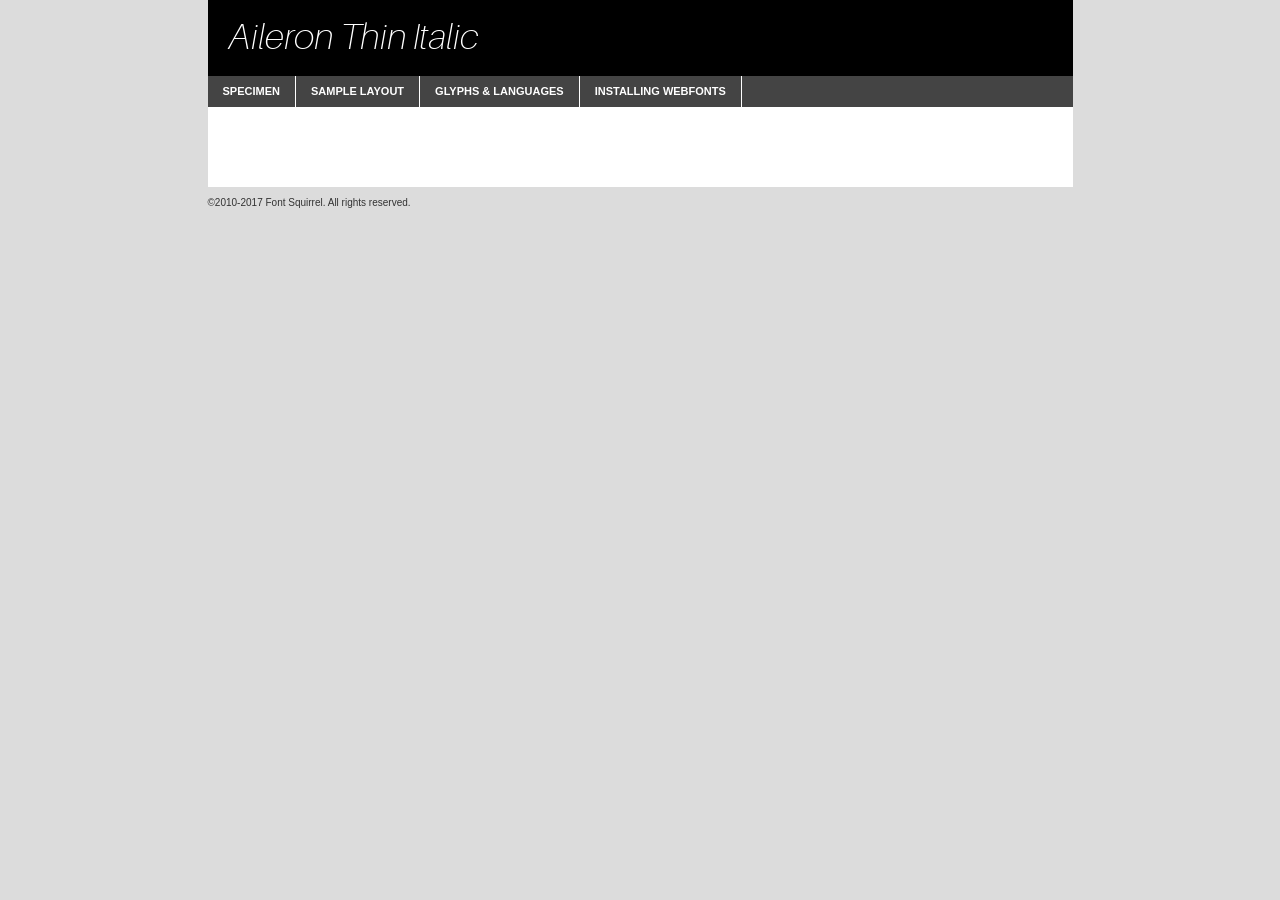
<file: fonts/aileron-thinitalic-demo.html>
<!DOCTYPE html PUBLIC "-//W3C//DTD XHTML 1.0 Transitional//EN"
	"http://www.w3.org/TR/xhtml1/DTD/xhtml1-transitional.dtd">

<html xmlns="http://www.w3.org/1999/xhtml" xml:lang="en" lang="en">
<head>
	<meta http-equiv="Content-Type" content="text/html; charset=utf-8" />
	<script src="http://ajax.googleapis.com/ajax/libs/jquery/1.7.2/jquery.min.js" type="text/javascript" charset="utf-8"></script>
	<script type="text/javascript">
	(function($){$.fn.easyTabs=function(option){var param=jQuery.extend({fadeSpeed:"fast",defaultContent:1,activeClass:'active'},option);$(this).each(function(){var thisId="#"+this.id;if(param.defaultContent==''){param.defaultContent=1;}
	if(typeof param.defaultContent=="number")
	{var defaultTab=$(thisId+" .tabs li:eq("+(param.defaultContent-1)+") a").attr('href').substr(1);}else{var defaultTab=param.defaultContent;}
	$(thisId+" .tabs li a").each(function(){var tabToHide=$(this).attr('href').substr(1);$("#"+tabToHide).addClass('easytabs-tab-content');});hideAll();changeContent(defaultTab);function hideAll(){$(thisId+" .easytabs-tab-content").hide();}
	function changeContent(tabId){hideAll();$(thisId+" .tabs li").removeClass(param.activeClass);$(thisId+" .tabs li a[href=#"+tabId+"]").closest('li').addClass(param.activeClass);if(param.fadeSpeed!="none")
	{$(thisId+" #"+tabId).fadeIn(param.fadeSpeed);}else{$(thisId+" #"+tabId).show();}}
	$(thisId+" .tabs li").click(function(){var tabId=$(this).find('a').attr('href').substr(1);changeContent(tabId);return false;});});}})(jQuery);
	</script>
	<link rel="stylesheet" href="specimen_files/specimen_stylesheet.css" type="text/css" charset="utf-8" />
	<link rel="stylesheet" href="stylesheet.css" type="text/css" charset="utf-8" />

	<style type="text/css">
					body{
				font-family: 'aileronthin_italic';
							}
		</style>

	<title>Aileron Thin Italic Specimen</title>
	
	
	<script type="text/javascript" charset="utf-8">
		$(document).ready(function() {
			$('#container').easyTabs({defaultContent:1});
		});
	</script>
</head>

<body>
<div id="container">
	<div id="header">
		Aileron Thin Italic	</div>
	<ul class="tabs">
		<li><a href="#specimen">Specimen</a></li>
		<li><a href="#layout">Sample Layout</a></li>
				<li><a href="#glyphs">Glyphs &amp; Languages</a></li>
		<li><a href="#installing">Installing Webfonts</a></li>
		
	</ul>
	
	<div id="main_content">

		
			<div id="specimen">
		
				<div class="section">
					<div class="grid12 firstcol">
						<div class="huge">AaBb</div>
					</div>
				</div>
		
				<div class="section">
					<div class="glyph_range">A&#x200B;B&#x200b;C&#x200b;D&#x200b;E&#x200b;F&#x200b;G&#x200b;H&#x200b;I&#x200b;J&#x200b;K&#x200b;L&#x200b;M&#x200b;N&#x200b;O&#x200b;P&#x200b;Q&#x200b;R&#x200b;S&#x200b;T&#x200b;U&#x200b;V&#x200b;W&#x200b;X&#x200b;Y&#x200b;Z&#x200b;a&#x200b;b&#x200b;c&#x200b;d&#x200b;e&#x200b;f&#x200b;g&#x200b;h&#x200b;i&#x200b;j&#x200b;k&#x200b;l&#x200b;m&#x200b;n&#x200b;o&#x200b;p&#x200b;q&#x200b;r&#x200b;s&#x200b;t&#x200b;u&#x200b;v&#x200b;w&#x200b;x&#x200b;y&#x200b;z&#x200b;1&#x200b;2&#x200b;3&#x200b;4&#x200b;5&#x200b;6&#x200b;7&#x200b;8&#x200b;9&#x200b;0&#x200b;&amp;&#x200b;.&#x200b;,&#x200b;?&#x200b;!&#x200b;&#64;&#x200b;(&#x200b;)&#x200b;#&#x200b;$&#x200b;%&#x200b;*&#x200b;+&#x200b;-&#x200b;=&#x200b;:&#x200b;;</div>
				</div>
				<div class="section">
					<div class="grid12 firstcol">
						<table class="sample_table">
							<tr><td>10</td><td class="size10">abcdefghijklmnopqrstuvwxyzABCDEFGHIJKLMNOPQRSTUVWXYZ0123456789abcdefghijklmnopqrstuvwxyzABCDEFGHIJKLMNOPQRSTUVWXYZ0123456789abcdefghijklmnopqrstuvwxyzABCDEFGHIJKLMNOPQRSTUVWXYZ</td></tr>
							<tr><td>11</td><td class="size11">abcdefghijklmnopqrstuvwxyzABCDEFGHIJKLMNOPQRSTUVWXYZ0123456789abcdefghijklmnopqrstuvwxyzABCDEFGHIJKLMNOPQRSTUVWXYZ0123456789abcdefghijklmnopqrstuvwxyzABCDEFGHIJKLMNOPQRSTUVWXYZ</td></tr>
							<tr><td>12</td><td class="size12">abcdefghijklmnopqrstuvwxyzABCDEFGHIJKLMNOPQRSTUVWXYZ0123456789abcdefghijklmnopqrstuvwxyzABCDEFGHIJKLMNOPQRSTUVWXYZ0123456789abcdefghijklmnopqrstuvwxyzABCDEFGHIJKLMNOPQRSTUVWXYZ</td></tr>
							<tr><td>13</td><td class="size13">abcdefghijklmnopqrstuvwxyzABCDEFGHIJKLMNOPQRSTUVWXYZ0123456789abcdefghijklmnopqrstuvwxyzABCDEFGHIJKLMNOPQRSTUVWXYZ0123456789abcdefghijklmnopqrstuvwxyzABCDEFGHIJKLMNOPQRSTUVWXYZ</td></tr>
							<tr><td>14</td><td class="size14">abcdefghijklmnopqrstuvwxyzABCDEFGHIJKLMNOPQRSTUVWXYZ0123456789abcdefghijklmnopqrstuvwxyzABCDEFGHIJKLMNOPQRSTUVWXYZ0123456789abcdefghijklmnopqrstuvwxyzABCDEFGHIJKLMNOPQRSTUVWXYZ</td></tr>
							<tr><td>16</td><td class="size16">abcdefghijklmnopqrstuvwxyzABCDEFGHIJKLMNOPQRSTUVWXYZ0123456789abcdefghijklmnopqrstuvwxyzABCDEFGHIJKLMNOPQRSTUVWXYZ</td></tr>
							<tr><td>18</td><td class="size18">abcdefghijklmnopqrstuvwxyzABCDEFGHIJKLMNOPQRSTUVWXYZ0123456789abcdefghijklmnopqrstuvwxyzABCDEFGHIJKLMNOPQRSTUVWXYZ</td></tr>
							<tr><td>20</td><td class="size20">abcdefghijklmnopqrstuvwxyzABCDEFGHIJKLMNOPQRSTUVWXYZ0123456789abcdefghijklmnopqrstuvwxyzABCDEFGHIJKLMNOPQRSTUVWXYZ</td></tr>
							<tr><td>24</td><td class="size24">abcdefghijklmnopqrstuvwxyzABCDEFGHIJKLMNOPQRSTUVWXYZ0123456789abcdefghijklmnopqrstuvwxyzABCDEFGHIJKLMNOPQRSTUVWXYZ</td></tr>
							<tr><td>30</td><td class="size30">abcdefghijklmnopqrstuvwxyzABCDEFGHIJKLMNOPQRSTUVWXYZ0123456789abcdefghijklmnopqrstuvwxyzABCDEFGHIJKLMNOPQRSTUVWXYZ</td></tr>
							<tr><td>36</td><td class="size36">abcdefghijklmnopqrstuvwxyzABCDEFGHIJKLMNOPQRSTUVWXYZ0123456789abcdefghijklmnopqrstuvwxyzABCDEFGHIJKLMNOPQRSTUVWXYZ</td></tr>
							<tr><td>48</td><td class="size48">abcdefghijklmnopqrstuvwxyzABCDEFGHIJKLMNOPQRSTUVWXYZ0123456789abcdefghijklmnopqrstuvwxyzABCDEFGHIJKLMNOPQRSTUVWXYZ</td></tr>
							<tr><td>60</td><td class="size60">abcdefghijklmnopqrstuvwxyzABCDEFGHIJKLMNOPQRSTUVWXYZ0123456789abcdefghijklmnopqrstuvwxyzABCDEFGHIJKLMNOPQRSTUVWXYZ</td></tr>
							<tr><td>72</td><td class="size72">abcdefghijklmnopqrstuvwxyzABCDEFGHIJKLMNOPQRSTUVWXYZ0123456789abcdefghijklmnopqrstuvwxyzABCDEFGHIJKLMNOPQRSTUVWXYZ</td></tr>
							<tr><td>90</td><td class="size90">abcdefghijklmnopqrstuvwxyzABCDEFGHIJKLMNOPQRSTUVWXYZ0123456789abcdefghijklmnopqrstuvwxyzABCDEFGHIJKLMNOPQRSTUVWXYZ</td></tr>
						</table>
				
					</div>
			
				</div>
		
		
		
								<div class="section" id="bodycomparison">


										<div id="xheight">
				<div class="fontbody">&#x25FC;&#x25FC;&#x25FC;&#x25FC;&#x25FC;&#x25FC;&#x25FC;&#x25FC;&#x25FC;&#x25FC;&#x25FC;&#x25FC;&#x25FC;&#x25FC;&#x25FC;&#x25FC;&#x25FC;&#x25FC;&#x25FC;&#x25FC;&#x25FC;&#x25FC;&#x25FC;&#x25FC;&#x25FC;&#x25FC;&#x25FC;&#x25FC;&#x25FC;&#x25FC;&#x25FC;&#x25FC;&#x25FC;&#x25FC;&#x25FC;&#x25FC;&#x25FC;&#x25FC;&#x25FC;&#x25FC;&#x25FC;&#x25FC;&#x25FC;&#x25FC;&#x25FC;&#x25FC;&#x25FC;&#x25FC;&#x25FC;&#x25FC;&#x25FC;&#x25FC;&#x25FC;&#x25FC;&#x25FC;&#x25FC;&#x25FC;&#x25FC;&#x25FC;&#x25FC;&#x25FC;&#x25FC;&#x25FC;&#x25FC;&#x25FC;&#x25FC;&#x25FC;&#x25FC;&#x25FC;&#x25FC;&#x25FC;&#x25FC;&#x25FC;&#x25FC;&#x25FC;&#x25FC;&#x25FC;&#x25FC;&#x25FC;&#x25FC;&#x25FC;&#x25FC;&#x25FC;&#x25FC;&#x25FC;&#x25FC;&#x25FC;&#x25FC;&#x25FC;&#x25FC;&#x25FC;&#x25FC;&#x25FC;&#x25FC;&#x25FC;&#x25FC;&#x25FC;&#x25FC;&#x25FC;body</div><div class="arialbody">body</div><div class="verdanabody">body</div><div class="georgiabody">body</div></div>
										<div class="fontbody" style="z-index:1">
											body<span>Aileron Thin Italic</span>
										</div>
										<div class="arialbody" style="z-index:1">
											body<span>Arial</span>
										</div>
										<div class="verdanabody" style="z-index:1">
											body<span>Verdana</span>
										</div>
										<div class="georgiabody" style="z-index:1">
											body<span>Georgia</span>
										</div>



								</div>
		
		
				<div class="section psample psample_row1" id="">
					
					<div class="grid2 firstcol">
						<p class="size10"><span>10.</span>Aenean lacinia bibendum nulla sed consectetur. Fusce dapibus, tellus ac cursus commodo, tortor mauris condimentum nibh, ut fermentum massa justo sit amet risus. Nullam id dolor id nibh ultricies vehicula ut id elit. Cum sociis natoque penatibus et magnis dis parturient montes, nascetur ridiculus mus. Nulla vitae elit libero, a pharetra augue.</p>
			
					</div>
					<div class="grid3">
						<p class="size11"><span>11.</span>Aenean lacinia bibendum nulla sed consectetur. Fusce dapibus, tellus ac cursus commodo, tortor mauris condimentum nibh, ut fermentum massa justo sit amet risus. Nullam id dolor id nibh ultricies vehicula ut id elit. Cum sociis natoque penatibus et magnis dis parturient montes, nascetur ridiculus mus. Nulla vitae elit libero, a pharetra augue.</p>
			
					</div>
					<div class="grid3">
						<p class="size12"><span>12.</span>Aenean lacinia bibendum nulla sed consectetur. Fusce dapibus, tellus ac cursus commodo, tortor mauris condimentum nibh, ut fermentum massa justo sit amet risus. Nullam id dolor id nibh ultricies vehicula ut id elit. Cum sociis natoque penatibus et magnis dis parturient montes, nascetur ridiculus mus. Nulla vitae elit libero, a pharetra augue.</p>
			
					</div>
					<div class="grid4">
						<p class="size13"><span>13.</span>Aenean lacinia bibendum nulla sed consectetur. Fusce dapibus, tellus ac cursus commodo, tortor mauris condimentum nibh, ut fermentum massa justo sit amet risus. Nullam id dolor id nibh ultricies vehicula ut id elit. Cum sociis natoque penatibus et magnis dis parturient montes, nascetur ridiculus mus. Nulla vitae elit libero, a pharetra augue.</p>
			
					</div>
					<div class="white_blend"></div>
					
				</div>
				<div class="section psample psample_row2" id="">
					<div class="grid3 firstcol">
						<p class="size14"><span>14.</span>Aenean lacinia bibendum nulla sed consectetur. Fusce dapibus, tellus ac cursus commodo, tortor mauris condimentum nibh, ut fermentum massa justo sit amet risus. Nullam id dolor id nibh ultricies vehicula ut id elit. Cum sociis natoque penatibus et magnis dis parturient montes, nascetur ridiculus mus. Nulla vitae elit libero, a pharetra augue.</p>
			
					</div>
					<div class="grid4">
						<p class="size16"><span>16.</span>Aenean lacinia bibendum nulla sed consectetur. Fusce dapibus, tellus ac cursus commodo, tortor mauris condimentum nibh, ut fermentum massa justo sit amet risus. Nullam id dolor id nibh ultricies vehicula ut id elit. Cum sociis natoque penatibus et magnis dis parturient montes, nascetur ridiculus mus. Nulla vitae elit libero, a pharetra augue.</p>
			
					</div>
					<div class="grid5">
						<p class="size18"><span>18.</span>Aenean lacinia bibendum nulla sed consectetur. Fusce dapibus, tellus ac cursus commodo, tortor mauris condimentum nibh, ut fermentum massa justo sit amet risus. Nullam id dolor id nibh ultricies vehicula ut id elit. Cum sociis natoque penatibus et magnis dis parturient montes, nascetur ridiculus mus. Nulla vitae elit libero, a pharetra augue.</p>
			
					</div>

					<div class="white_blend"></div>

				</div>
				
				<div class="section psample psample_row3" id="">
					<div class="grid5 firstcol">
						<p class="size20"><span>20.</span>Aenean lacinia bibendum nulla sed consectetur. Fusce dapibus, tellus ac cursus commodo, tortor mauris condimentum nibh, ut fermentum massa justo sit amet risus. Nullam id dolor id nibh ultricies vehicula ut id elit. Cum sociis natoque penatibus et magnis dis parturient montes, nascetur ridiculus mus. Nulla vitae elit libero, a pharetra augue.</p>
					</div>
					<div class="grid7">
						<p class="size24"><span>24.</span>Aenean lacinia bibendum nulla sed consectetur. Fusce dapibus, tellus ac cursus commodo, tortor mauris condimentum nibh, ut fermentum massa justo sit amet risus. Nullam id dolor id nibh ultricies vehicula ut id elit. Cum sociis natoque penatibus et magnis dis parturient montes, nascetur ridiculus mus. Nulla vitae elit libero, a pharetra augue.</p>
					</div>
					
					<div class="white_blend"></div>
					
				</div>
				
				<div class="section psample psample_row4" id="">
					<div class="grid12 firstcol">
						<p class="size30"><span>30.</span>Aenean lacinia bibendum nulla sed consectetur. Fusce dapibus, tellus ac cursus commodo, tortor mauris condimentum nibh, ut fermentum massa justo sit amet risus. Nullam id dolor id nibh ultricies vehicula ut id elit. Cum sociis natoque penatibus et magnis dis parturient montes, nascetur ridiculus mus. Nulla vitae elit libero, a pharetra augue.</p>
					</div>
					<div class="white_blend"></div>
					
				</div>
				
				
				
				<div class="section psample psample_row1 fullreverse">
					<div class="grid2 firstcol">
						<p class="size10"><span>10.</span>Aenean lacinia bibendum nulla sed consectetur. Fusce dapibus, tellus ac cursus commodo, tortor mauris condimentum nibh, ut fermentum massa justo sit amet risus. Nullam id dolor id nibh ultricies vehicula ut id elit. Cum sociis natoque penatibus et magnis dis parturient montes, nascetur ridiculus mus. Nulla vitae elit libero, a pharetra augue.</p>
			
					</div>
					<div class="grid3">
						<p class="size11"><span>11.</span>Aenean lacinia bibendum nulla sed consectetur. Fusce dapibus, tellus ac cursus commodo, tortor mauris condimentum nibh, ut fermentum massa justo sit amet risus. Nullam id dolor id nibh ultricies vehicula ut id elit. Cum sociis natoque penatibus et magnis dis parturient montes, nascetur ridiculus mus. Nulla vitae elit libero, a pharetra augue.</p>
			
					</div>
					<div class="grid3">
						<p class="size12"><span>12.</span>Aenean lacinia bibendum nulla sed consectetur. Fusce dapibus, tellus ac cursus commodo, tortor mauris condimentum nibh, ut fermentum massa justo sit amet risus. Nullam id dolor id nibh ultricies vehicula ut id elit. Cum sociis natoque penatibus et magnis dis parturient montes, nascetur ridiculus mus. Nulla vitae elit libero, a pharetra augue.</p>
			
					</div>
					<div class="grid4">
						<p class="size13"><span>13.</span>Aenean lacinia bibendum nulla sed consectetur. Fusce dapibus, tellus ac cursus commodo, tortor mauris condimentum nibh, ut fermentum massa justo sit amet risus. Nullam id dolor id nibh ultricies vehicula ut id elit. Cum sociis natoque penatibus et magnis dis parturient montes, nascetur ridiculus mus. Nulla vitae elit libero, a pharetra augue.</p>
			
					</div>
					<div class="black_blend"></div>
					
				</div>
				
				<div class="section psample psample_row2 fullreverse">
					<div class="grid3 firstcol">
						<p class="size14"><span>14.</span>Aenean lacinia bibendum nulla sed consectetur. Fusce dapibus, tellus ac cursus commodo, tortor mauris condimentum nibh, ut fermentum massa justo sit amet risus. Nullam id dolor id nibh ultricies vehicula ut id elit. Cum sociis natoque penatibus et magnis dis parturient montes, nascetur ridiculus mus. Nulla vitae elit libero, a pharetra augue.</p>
			
					</div>
					<div class="grid4">
						<p class="size16"><span>16.</span>Aenean lacinia bibendum nulla sed consectetur. Fusce dapibus, tellus ac cursus commodo, tortor mauris condimentum nibh, ut fermentum massa justo sit amet risus. Nullam id dolor id nibh ultricies vehicula ut id elit. Cum sociis natoque penatibus et magnis dis parturient montes, nascetur ridiculus mus. Nulla vitae elit libero, a pharetra augue.</p>
			
					</div>
					<div class="grid5">
						<p class="size18"><span>18.</span>Aenean lacinia bibendum nulla sed consectetur. Fusce dapibus, tellus ac cursus commodo, tortor mauris condimentum nibh, ut fermentum massa justo sit amet risus. Nullam id dolor id nibh ultricies vehicula ut id elit. Cum sociis natoque penatibus et magnis dis parturient montes, nascetur ridiculus mus. Nulla vitae elit libero, a pharetra augue.</p>
			
					</div>
					<div class="black_blend"></div>

				</div>
				
				<div class="section psample fullreverse psample_row3" id="">
					<div class="grid5 firstcol">
						<p class="size20"><span>20.</span>Aenean lacinia bibendum nulla sed consectetur. Fusce dapibus, tellus ac cursus commodo, tortor mauris condimentum nibh, ut fermentum massa justo sit amet risus. Nullam id dolor id nibh ultricies vehicula ut id elit. Cum sociis natoque penatibus et magnis dis parturient montes, nascetur ridiculus mus. Nulla vitae elit libero, a pharetra augue.</p>
					</div>
					<div class="grid7">
						<p class="size24"><span>24.</span>Aenean lacinia bibendum nulla sed consectetur. Fusce dapibus, tellus ac cursus commodo, tortor mauris condimentum nibh, ut fermentum massa justo sit amet risus. Nullam id dolor id nibh ultricies vehicula ut id elit. Cum sociis natoque penatibus et magnis dis parturient montes, nascetur ridiculus mus. Nulla vitae elit libero, a pharetra augue.</p>
					</div>
					
					<div class="black_blend"></div>
					
				</div>
				
				<div class="section psample fullreverse psample_row4" id="" style="border-bottom: 20px #000 solid;">
					<div class="grid12 firstcol">
						<p class="size30"><span>30.</span>Aenean lacinia bibendum nulla sed consectetur. Fusce dapibus, tellus ac cursus commodo, tortor mauris condimentum nibh, ut fermentum massa justo sit amet risus. Nullam id dolor id nibh ultricies vehicula ut id elit. Cum sociis natoque penatibus et magnis dis parturient montes, nascetur ridiculus mus. Nulla vitae elit libero, a pharetra augue.</p>
					</div>
					<div class="black_blend"></div>
					
				</div>
				
				
				
				
			</div>
			
			<div id="layout">
				
				<div class="section">
					
					<div class="grid12 firstcol">
						<h1>Lorem Ipsum Dolor</h1>
						<h2>Etiam porta sem malesuada magna mollis euismod</h2>
						
						<p class="byline">By <a href="#link">Aenean Lacinia</a></p>
					</div>
				</div>
				<div class="section">
					<div class="grid8 firstcol">
						<p class="large">Donec sed odio dui. Morbi leo risus, porta ac consectetur ac, vestibulum at eros. Fusce dapibus, tellus ac cursus commodo, tortor mauris condimentum nibh, ut fermentum massa justo sit amet risus. </p>

						
						<h3>Pellentesque ornare sem</h3>

						<p>Maecenas sed diam eget risus varius blandit sit amet non magna. Maecenas faucibus mollis interdum. Donec ullamcorper nulla non metus auctor fringilla. Nullam id dolor id nibh ultricies vehicula ut id elit. Nullam id dolor id nibh ultricies vehicula ut id elit. </p>

						<p>Aenean eu leo quam. Pellentesque ornare sem lacinia quam venenatis vestibulum. Lorem ipsum dolor sit amet, consectetur adipiscing elit. Cum sociis natoque penatibus et magnis dis parturient montes, nascetur ridiculus mus. </p>

						<p>Nulla vitae elit libero, a pharetra augue. Praesent commodo cursus magna, vel scelerisque nisl consectetur et. Aenean lacinia bibendum nulla sed consectetur. </p>

						<p>Nullam quis risus eget urna mollis ornare vel eu leo. Nullam quis risus eget urna mollis ornare vel eu leo. Maecenas sed diam eget risus varius blandit sit amet non magna. Donec ullamcorper nulla non metus auctor fringilla. </p>

						<h3>Cras mattis consectetur</h3>

						<p>Aenean eu leo quam. Pellentesque ornare sem lacinia quam venenatis vestibulum. Aenean lacinia bibendum nulla sed consectetur. Integer posuere erat a ante venenatis dapibus posuere velit aliquet. Cras mattis consectetur purus sit amet fermentum. </p>

						<p>Nullam id dolor id nibh ultricies vehicula ut id elit. Nullam quis risus eget urna mollis ornare vel eu leo. Cras mattis consectetur purus sit amet fermentum.</p>
					</div>
					
					<div class="grid4 sidebar">
						
						<div class="box reverse">
							<p class="last">Nullam quis risus eget urna mollis ornare vel eu leo. Donec ullamcorper nulla non metus auctor fringilla. Cras mattis consectetur purus sit amet fermentum. Sed posuere consectetur est at lobortis. Lorem ipsum dolor sit amet, consectetur adipiscing elit. </p>
						</div>
						
						<p class="caption">Maecenas sed diam eget risus varius.</p>

						<p>Vestibulum id ligula porta felis euismod semper. Integer posuere erat a ante venenatis dapibus posuere velit aliquet. Vestibulum id ligula porta felis euismod semper. Sed posuere consectetur est at lobortis. Maecenas sed diam eget risus varius blandit sit amet non magna. Fusce dapibus, tellus ac cursus commodo, tortor mauris condimentum nibh, ut fermentum massa justo sit amet risus. </p>

					

						<p>Duis mollis, est non commodo luctus, nisi erat porttitor ligula, eget lacinia odio sem nec elit. Aenean lacinia bibendum nulla sed consectetur. Vivamus sagittis lacus vel augue laoreet rutrum faucibus dolor auctor. Aenean lacinia bibendum nulla sed consectetur. Nullam quis risus eget urna mollis ornare vel eu leo. </p>

						<p>Praesent commodo cursus magna, vel scelerisque nisl consectetur et. Donec ullamcorper nulla non metus auctor fringilla. Maecenas faucibus mollis interdum. Fusce dapibus, tellus ac cursus commodo, tortor mauris condimentum nibh, ut fermentum massa justo sit amet risus. </p>

					</div>
				</div>
				
			</div>


			



		<div id="glyphs">
			<div class="section">
				<div class="grid12 firstcol">
			
				<h1>Language Support</h1>
				<p>The subset of Aileron Thin Italic in this kit supports the following languages:<br />
			
					Albanian, Basque, Breton, Chamorro, Danish, Dutch, English, Faroese, Finnish, French, Frisian, Galician, German, Icelandic, Italian, Malagasy, Norwegian, Portuguese, Spanish, Alsatian, Aragonese, Arapaho, Arrernte, Asturian, Aymara, Bislama, Cebuano, Corsican, Fijian, French_creole, Genoese, Gilbertese, Greenlandic, Haitian_creole, Hiligaynon, Hmong, Hopi, Ibanag, Iloko_ilokano, Indonesian, Interglossa_glosa, Interlingua, Irish_gaelic, Jerriais, Lojban, Lombard, Luxembourgeois, Manx, Mohawk, Norfolk_pitcairnese, Occitan, Oromo, Pangasinan, Papiamento, Piedmontese, Potawatomi, Rhaeto-romance, Romansh, Rotokas, Sami_lule, Samoan, Sardinian, Scots_gaelic, Seychelles_creole, Shona, Sicilian, Somali, Southern_ndebele, Swahili, Swati_swazi, Tagalog_filipino_pilipino, Tetum, Tok_pisin, Uyghur_latinized, Volapuk, Walloon, Warlpiri, Xhosa, Yapese, Zulu, Latinbasic, Ubasic, Demo				</p>
				<h1>Glyph Chart</h1>
				<p>The subset of Aileron Thin Italic in this kit includes all the glyphs listed below. Unicode entities are included above each glyph to help you insert individual characters into your layout.</p>
				<div id="glyph_chart">
			
																				 <div><p>&amp;#32;</p>&#32;</div>
																				 <div><p>&amp;#33;</p>&#33;</div>
																				 <div><p>&amp;#34;</p>&#34;</div>
																				 <div><p>&amp;#35;</p>&#35;</div>
																				 <div><p>&amp;#36;</p>&#36;</div>
																				 <div><p>&amp;#37;</p>&#37;</div>
																				 <div><p>&amp;#38;</p>&#38;</div>
																				 <div><p>&amp;#39;</p>&#39;</div>
																				 <div><p>&amp;#40;</p>&#40;</div>
																				 <div><p>&amp;#41;</p>&#41;</div>
																				 <div><p>&amp;#42;</p>&#42;</div>
																				 <div><p>&amp;#43;</p>&#43;</div>
																				 <div><p>&amp;#44;</p>&#44;</div>
																				 <div><p>&amp;#45;</p>&#45;</div>
																				 <div><p>&amp;#46;</p>&#46;</div>
																				 <div><p>&amp;#47;</p>&#47;</div>
																				 <div><p>&amp;#48;</p>&#48;</div>
																				 <div><p>&amp;#49;</p>&#49;</div>
																				 <div><p>&amp;#50;</p>&#50;</div>
																				 <div><p>&amp;#51;</p>&#51;</div>
																				 <div><p>&amp;#52;</p>&#52;</div>
																				 <div><p>&amp;#53;</p>&#53;</div>
																				 <div><p>&amp;#54;</p>&#54;</div>
																				 <div><p>&amp;#55;</p>&#55;</div>
																				 <div><p>&amp;#56;</p>&#56;</div>
																				 <div><p>&amp;#57;</p>&#57;</div>
																				 <div><p>&amp;#58;</p>&#58;</div>
																				 <div><p>&amp;#59;</p>&#59;</div>
																				 <div><p>&amp;#60;</p>&#60;</div>
																				 <div><p>&amp;#61;</p>&#61;</div>
																				 <div><p>&amp;#62;</p>&#62;</div>
																				 <div><p>&amp;#63;</p>&#63;</div>
																				 <div><p>&amp;#64;</p>&#64;</div>
																				 <div><p>&amp;#65;</p>&#65;</div>
																				 <div><p>&amp;#66;</p>&#66;</div>
																				 <div><p>&amp;#67;</p>&#67;</div>
																				 <div><p>&amp;#68;</p>&#68;</div>
																				 <div><p>&amp;#69;</p>&#69;</div>
																				 <div><p>&amp;#70;</p>&#70;</div>
																				 <div><p>&amp;#71;</p>&#71;</div>
																				 <div><p>&amp;#72;</p>&#72;</div>
																				 <div><p>&amp;#73;</p>&#73;</div>
																				 <div><p>&amp;#74;</p>&#74;</div>
																				 <div><p>&amp;#75;</p>&#75;</div>
																				 <div><p>&amp;#76;</p>&#76;</div>
																				 <div><p>&amp;#77;</p>&#77;</div>
																				 <div><p>&amp;#78;</p>&#78;</div>
																				 <div><p>&amp;#79;</p>&#79;</div>
																				 <div><p>&amp;#80;</p>&#80;</div>
																				 <div><p>&amp;#81;</p>&#81;</div>
																				 <div><p>&amp;#82;</p>&#82;</div>
																				 <div><p>&amp;#83;</p>&#83;</div>
																				 <div><p>&amp;#84;</p>&#84;</div>
																				 <div><p>&amp;#85;</p>&#85;</div>
																				 <div><p>&amp;#86;</p>&#86;</div>
																				 <div><p>&amp;#87;</p>&#87;</div>
																				 <div><p>&amp;#88;</p>&#88;</div>
																				 <div><p>&amp;#89;</p>&#89;</div>
																				 <div><p>&amp;#90;</p>&#90;</div>
																				 <div><p>&amp;#91;</p>&#91;</div>
																				 <div><p>&amp;#92;</p>&#92;</div>
																				 <div><p>&amp;#93;</p>&#93;</div>
																				 <div><p>&amp;#94;</p>&#94;</div>
																				 <div><p>&amp;#95;</p>&#95;</div>
																				 <div><p>&amp;#96;</p>&#96;</div>
																				 <div><p>&amp;#97;</p>&#97;</div>
																				 <div><p>&amp;#98;</p>&#98;</div>
																				 <div><p>&amp;#99;</p>&#99;</div>
																				 <div><p>&amp;#100;</p>&#100;</div>
																				 <div><p>&amp;#101;</p>&#101;</div>
																				 <div><p>&amp;#102;</p>&#102;</div>
																				 <div><p>&amp;#103;</p>&#103;</div>
																				 <div><p>&amp;#104;</p>&#104;</div>
																				 <div><p>&amp;#105;</p>&#105;</div>
																				 <div><p>&amp;#106;</p>&#106;</div>
																				 <div><p>&amp;#107;</p>&#107;</div>
																				 <div><p>&amp;#108;</p>&#108;</div>
																				 <div><p>&amp;#109;</p>&#109;</div>
																				 <div><p>&amp;#110;</p>&#110;</div>
																				 <div><p>&amp;#111;</p>&#111;</div>
																				 <div><p>&amp;#112;</p>&#112;</div>
																				 <div><p>&amp;#113;</p>&#113;</div>
																				 <div><p>&amp;#114;</p>&#114;</div>
																				 <div><p>&amp;#115;</p>&#115;</div>
																				 <div><p>&amp;#116;</p>&#116;</div>
																				 <div><p>&amp;#117;</p>&#117;</div>
																				 <div><p>&amp;#118;</p>&#118;</div>
																				 <div><p>&amp;#119;</p>&#119;</div>
																				 <div><p>&amp;#120;</p>&#120;</div>
																				 <div><p>&amp;#121;</p>&#121;</div>
																				 <div><p>&amp;#122;</p>&#122;</div>
																				 <div><p>&amp;#123;</p>&#123;</div>
																				 <div><p>&amp;#124;</p>&#124;</div>
																				 <div><p>&amp;#125;</p>&#125;</div>
																				 <div><p>&amp;#126;</p>&#126;</div>
																				 <div><p>&amp;#160;</p>&#160;</div>
																				 <div><p>&amp;#161;</p>&#161;</div>
																				 <div><p>&amp;#162;</p>&#162;</div>
																				 <div><p>&amp;#163;</p>&#163;</div>
																				 <div><p>&amp;#164;</p>&#164;</div>
																				 <div><p>&amp;#165;</p>&#165;</div>
																				 <div><p>&amp;#166;</p>&#166;</div>
																				 <div><p>&amp;#167;</p>&#167;</div>
																				 <div><p>&amp;#168;</p>&#168;</div>
																				 <div><p>&amp;#169;</p>&#169;</div>
																				 <div><p>&amp;#171;</p>&#171;</div>
																				 <div><p>&amp;#172;</p>&#172;</div>
																				 <div><p>&amp;#173;</p>&#173;</div>
																				 <div><p>&amp;#174;</p>&#174;</div>
																				 <div><p>&amp;#175;</p>&#175;</div>
																				 <div><p>&amp;#176;</p>&#176;</div>
																				 <div><p>&amp;#177;</p>&#177;</div>
																				 <div><p>&amp;#180;</p>&#180;</div>
																				 <div><p>&amp;#182;</p>&#182;</div>
																				 <div><p>&amp;#183;</p>&#183;</div>
																				 <div><p>&amp;#184;</p>&#184;</div>
																				 <div><p>&amp;#187;</p>&#187;</div>
																				 <div><p>&amp;#191;</p>&#191;</div>
																				 <div><p>&amp;#192;</p>&#192;</div>
																				 <div><p>&amp;#193;</p>&#193;</div>
																				 <div><p>&amp;#194;</p>&#194;</div>
																				 <div><p>&amp;#195;</p>&#195;</div>
																				 <div><p>&amp;#196;</p>&#196;</div>
																				 <div><p>&amp;#197;</p>&#197;</div>
																				 <div><p>&amp;#198;</p>&#198;</div>
																				 <div><p>&amp;#199;</p>&#199;</div>
																				 <div><p>&amp;#200;</p>&#200;</div>
																				 <div><p>&amp;#201;</p>&#201;</div>
																				 <div><p>&amp;#202;</p>&#202;</div>
																				 <div><p>&amp;#203;</p>&#203;</div>
																				 <div><p>&amp;#204;</p>&#204;</div>
																				 <div><p>&amp;#205;</p>&#205;</div>
																				 <div><p>&amp;#206;</p>&#206;</div>
																				 <div><p>&amp;#207;</p>&#207;</div>
																				 <div><p>&amp;#208;</p>&#208;</div>
																				 <div><p>&amp;#209;</p>&#209;</div>
																				 <div><p>&amp;#210;</p>&#210;</div>
																				 <div><p>&amp;#211;</p>&#211;</div>
																				 <div><p>&amp;#212;</p>&#212;</div>
																				 <div><p>&amp;#213;</p>&#213;</div>
																				 <div><p>&amp;#214;</p>&#214;</div>
																				 <div><p>&amp;#215;</p>&#215;</div>
																				 <div><p>&amp;#216;</p>&#216;</div>
																				 <div><p>&amp;#217;</p>&#217;</div>
																				 <div><p>&amp;#218;</p>&#218;</div>
																				 <div><p>&amp;#219;</p>&#219;</div>
																				 <div><p>&amp;#220;</p>&#220;</div>
																				 <div><p>&amp;#221;</p>&#221;</div>
																				 <div><p>&amp;#222;</p>&#222;</div>
																				 <div><p>&amp;#223;</p>&#223;</div>
																				 <div><p>&amp;#224;</p>&#224;</div>
																				 <div><p>&amp;#225;</p>&#225;</div>
																				 <div><p>&amp;#226;</p>&#226;</div>
																				 <div><p>&amp;#227;</p>&#227;</div>
																				 <div><p>&amp;#228;</p>&#228;</div>
																				 <div><p>&amp;#229;</p>&#229;</div>
																				 <div><p>&amp;#230;</p>&#230;</div>
																				 <div><p>&amp;#231;</p>&#231;</div>
																				 <div><p>&amp;#232;</p>&#232;</div>
																				 <div><p>&amp;#233;</p>&#233;</div>
																				 <div><p>&amp;#234;</p>&#234;</div>
																				 <div><p>&amp;#235;</p>&#235;</div>
																				 <div><p>&amp;#236;</p>&#236;</div>
																				 <div><p>&amp;#237;</p>&#237;</div>
																				 <div><p>&amp;#238;</p>&#238;</div>
																				 <div><p>&amp;#239;</p>&#239;</div>
																				 <div><p>&amp;#240;</p>&#240;</div>
																				 <div><p>&amp;#241;</p>&#241;</div>
																				 <div><p>&amp;#242;</p>&#242;</div>
																				 <div><p>&amp;#243;</p>&#243;</div>
																				 <div><p>&amp;#244;</p>&#244;</div>
																				 <div><p>&amp;#245;</p>&#245;</div>
																				 <div><p>&amp;#246;</p>&#246;</div>
																				 <div><p>&amp;#247;</p>&#247;</div>
																				 <div><p>&amp;#248;</p>&#248;</div>
																				 <div><p>&amp;#249;</p>&#249;</div>
																				 <div><p>&amp;#250;</p>&#250;</div>
																				 <div><p>&amp;#251;</p>&#251;</div>
																				 <div><p>&amp;#252;</p>&#252;</div>
																				 <div><p>&amp;#253;</p>&#253;</div>
																				 <div><p>&amp;#254;</p>&#254;</div>
																				 <div><p>&amp;#255;</p>&#255;</div>
																				 <div><p>&amp;#338;</p>&#338;</div>
																				 <div><p>&amp;#339;</p>&#339;</div>
																				 <div><p>&amp;#376;</p>&#376;</div>
																				 <div><p>&amp;#710;</p>&#710;</div>
																				 <div><p>&amp;#732;</p>&#732;</div>
																				 <div><p>&amp;#8192;</p>&#8192;</div>
																				 <div><p>&amp;#8193;</p>&#8193;</div>
																				 <div><p>&amp;#8194;</p>&#8194;</div>
																				 <div><p>&amp;#8195;</p>&#8195;</div>
																				 <div><p>&amp;#8196;</p>&#8196;</div>
																				 <div><p>&amp;#8197;</p>&#8197;</div>
																				 <div><p>&amp;#8198;</p>&#8198;</div>
																				 <div><p>&amp;#8199;</p>&#8199;</div>
																				 <div><p>&amp;#8200;</p>&#8200;</div>
																				 <div><p>&amp;#8201;</p>&#8201;</div>
																				 <div><p>&amp;#8202;</p>&#8202;</div>
																				 <div><p>&amp;#8208;</p>&#8208;</div>
																				 <div><p>&amp;#8209;</p>&#8209;</div>
																				 <div><p>&amp;#8210;</p>&#8210;</div>
																				 <div><p>&amp;#8211;</p>&#8211;</div>
																				 <div><p>&amp;#8212;</p>&#8212;</div>
																				 <div><p>&amp;#8216;</p>&#8216;</div>
																				 <div><p>&amp;#8217;</p>&#8217;</div>
																				 <div><p>&amp;#8218;</p>&#8218;</div>
																				 <div><p>&amp;#8220;</p>&#8220;</div>
																				 <div><p>&amp;#8221;</p>&#8221;</div>
																				 <div><p>&amp;#8222;</p>&#8222;</div>
																				 <div><p>&amp;#8226;</p>&#8226;</div>
																				 <div><p>&amp;#8230;</p>&#8230;</div>
																				 <div><p>&amp;#8239;</p>&#8239;</div>
																				 <div><p>&amp;#8249;</p>&#8249;</div>
																				 <div><p>&amp;#8250;</p>&#8250;</div>
																				 <div><p>&amp;#8287;</p>&#8287;</div>
																				 <div><p>&amp;#8364;</p>&#8364;</div>
																				 <div><p>&amp;#8482;</p>&#8482;</div>
																				 <div><p>&amp;#9724;</p>&#9724;</div>
																				 <div><p>&amp;#64257;</p>&#64257;</div>
																				 <div><p>&amp;#64258;</p>&#64258;</div>
																																																</div>	
				</div>
		
		
			</div>
		</div>
		
		
		<div id="specs">
			
		</div>
	
		<div id="installing">
			<div class="section">
				<div class="grid7 firstcol">
					<h1>Installing Webfonts</h1>
					
					<p>Webfonts are supported by all major browser platforms but not all in the same way. There are currently four different font formats that must be included in order to target all browsers. This includes TTF, WOFF, EOT and SVG.</p>
					
					<h2>1. Upload your webfonts</h2>
					<p>You must upload your webfont kit to your website. They should be in or near the same directory as your CSS files.</p>
					
					<h2>2. Include the webfont stylesheet</h2>
					<p>A special CSS @font-face declaration helps the various browsers select the appropriate font it needs without causing you a bunch of headaches. Learn more about this syntax by reading the <a href="https://www.fontspring.com/blog/further-hardening-of-the-bulletproof-syntax">Fontspring blog post</a> about it. The code for it is as follows:</p>


<code>
@font-face{ 
	font-family: 'MyWebFont';
	src: url('WebFont.eot');
	src: url('WebFont.eot?#iefix') format('embedded-opentype'),
	     url('WebFont.woff') format('woff'),
	     url('WebFont.ttf') format('truetype'),
	     url('WebFont.svg#webfont') format('svg');
}
</code>

	<p>We've already gone ahead and generated the code for you. All you have to do is link to the stylesheet in your HTML, like this:</p>
	<code>&lt;link rel=&quot;stylesheet&quot; href=&quot;stylesheet.css&quot; type=&quot;text/css&quot; charset=&quot;utf-8&quot; /&gt;</code>

					<h2>3. Modify your own stylesheet</h2>
					<p>To take advantage of your new fonts, you must tell your stylesheet to use them. Look at the original @font-face declaration above and find the property called "font-family." The name linked there will be what you use to reference the font. Prepend that webfont name to the font stack in the "font-family" property, inside the selector you want to change. For example:</p>
<code>p { font-family: 'WebFont', Arial, sans-serif; }</code>

<h2>4. Test</h2>
<p>Getting webfonts to work cross-browser <em>can</em> be tricky. Use the information in the sidebar to help you if you find that fonts aren't loading in a particular browser.</p>
				</div>
				
				<div class="grid5 sidebar">
					<div class="box">
						<h2>Troubleshooting<br />Font-Face Problems</h2>
						<p>Having trouble getting your webfonts to load in your new website? Here are some tips to sort out what might be the problem.</p>

						<h3>Fonts not showing in any browser</h3>

						<p>This sounds like you need to work on the plumbing. You either did not upload the fonts to the correct directory, or you did not link the fonts properly in the CSS. If you've confirmed that all this is correct and you still have a problem, take a look at your .htaccess file and see if requests are getting intercepted.</p>

						<h3>Fonts not loading in iPhone or iPad</h3>

						<p>The most common problem here is that you are serving the fonts from an IIS server. IIS refuses to serve files that have unknown MIME types. If that is the case, you must set the MIME type for SVG to "image/svg+xml" in the server settings. Follow these instructions from Microsoft if you need help.</p>

						<h3>Fonts not loading in Firefox</h3>

						<p>The primary reason for this failure? You are still using a version Firefox older than 3.5. So upgrade already! If that isn't it, then you are very likely serving fonts from a different domain. Firefox requires that all font assets be served from the same domain. Lastly it is possible that you need to add WOFF to your list of MIME types (if you are serving via IIS.)</p>

						<h3>Fonts not loading in IE</h3>

						<p>Are you looking at Internet Explorer on an actual Windows machine or are you cheating by using a service like Adobe BrowserLab? Many of these screenshot services do not render @font-face for IE. Best to test it on a real machine.</p>

						<h3>Fonts not loading in IE9</h3>

						<p>IE9, like Firefox, requires that fonts be served from the same domain as the website. Make sure that is the case.</p>
					</div>
				</div>
			</div>
			
		</div>
	
	</div>
	<div id="footer">
		<p>&copy;2010-2017 Font Squirrel. All rights reserved.</p>
	</div>
</div>
</body>
</html>
</file>
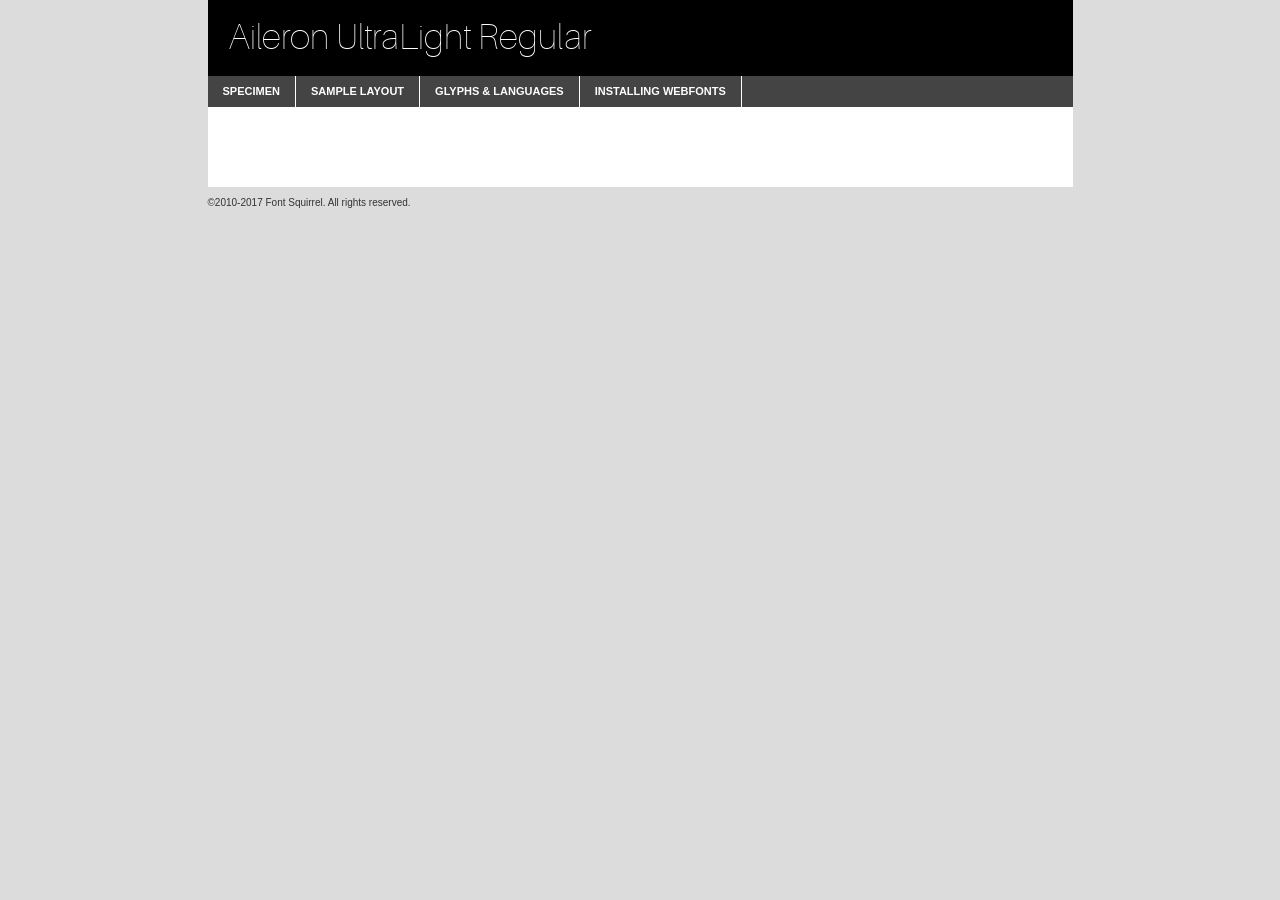
<file: fonts/aileron-ultralight-demo.html>
<!DOCTYPE html PUBLIC "-//W3C//DTD XHTML 1.0 Transitional//EN"
	"http://www.w3.org/TR/xhtml1/DTD/xhtml1-transitional.dtd">

<html xmlns="http://www.w3.org/1999/xhtml" xml:lang="en" lang="en">
<head>
	<meta http-equiv="Content-Type" content="text/html; charset=utf-8" />
	<script src="http://ajax.googleapis.com/ajax/libs/jquery/1.7.2/jquery.min.js" type="text/javascript" charset="utf-8"></script>
	<script type="text/javascript">
	(function($){$.fn.easyTabs=function(option){var param=jQuery.extend({fadeSpeed:"fast",defaultContent:1,activeClass:'active'},option);$(this).each(function(){var thisId="#"+this.id;if(param.defaultContent==''){param.defaultContent=1;}
	if(typeof param.defaultContent=="number")
	{var defaultTab=$(thisId+" .tabs li:eq("+(param.defaultContent-1)+") a").attr('href').substr(1);}else{var defaultTab=param.defaultContent;}
	$(thisId+" .tabs li a").each(function(){var tabToHide=$(this).attr('href').substr(1);$("#"+tabToHide).addClass('easytabs-tab-content');});hideAll();changeContent(defaultTab);function hideAll(){$(thisId+" .easytabs-tab-content").hide();}
	function changeContent(tabId){hideAll();$(thisId+" .tabs li").removeClass(param.activeClass);$(thisId+" .tabs li a[href=#"+tabId+"]").closest('li').addClass(param.activeClass);if(param.fadeSpeed!="none")
	{$(thisId+" #"+tabId).fadeIn(param.fadeSpeed);}else{$(thisId+" #"+tabId).show();}}
	$(thisId+" .tabs li").click(function(){var tabId=$(this).find('a').attr('href').substr(1);changeContent(tabId);return false;});});}})(jQuery);
	</script>
	<link rel="stylesheet" href="specimen_files/specimen_stylesheet.css" type="text/css" charset="utf-8" />
	<link rel="stylesheet" href="stylesheet.css" type="text/css" charset="utf-8" />

	<style type="text/css">
					body{
				font-family: 'aileronultralight';
							}
		</style>

	<title>Aileron UltraLight Regular Specimen</title>
	
	
	<script type="text/javascript" charset="utf-8">
		$(document).ready(function() {
			$('#container').easyTabs({defaultContent:1});
		});
	</script>
</head>

<body>
<div id="container">
	<div id="header">
		Aileron UltraLight Regular	</div>
	<ul class="tabs">
		<li><a href="#specimen">Specimen</a></li>
		<li><a href="#layout">Sample Layout</a></li>
				<li><a href="#glyphs">Glyphs &amp; Languages</a></li>
		<li><a href="#installing">Installing Webfonts</a></li>
		
	</ul>
	
	<div id="main_content">

		
			<div id="specimen">
		
				<div class="section">
					<div class="grid12 firstcol">
						<div class="huge">AaBb</div>
					</div>
				</div>
		
				<div class="section">
					<div class="glyph_range">A&#x200B;B&#x200b;C&#x200b;D&#x200b;E&#x200b;F&#x200b;G&#x200b;H&#x200b;I&#x200b;J&#x200b;K&#x200b;L&#x200b;M&#x200b;N&#x200b;O&#x200b;P&#x200b;Q&#x200b;R&#x200b;S&#x200b;T&#x200b;U&#x200b;V&#x200b;W&#x200b;X&#x200b;Y&#x200b;Z&#x200b;a&#x200b;b&#x200b;c&#x200b;d&#x200b;e&#x200b;f&#x200b;g&#x200b;h&#x200b;i&#x200b;j&#x200b;k&#x200b;l&#x200b;m&#x200b;n&#x200b;o&#x200b;p&#x200b;q&#x200b;r&#x200b;s&#x200b;t&#x200b;u&#x200b;v&#x200b;w&#x200b;x&#x200b;y&#x200b;z&#x200b;1&#x200b;2&#x200b;3&#x200b;4&#x200b;5&#x200b;6&#x200b;7&#x200b;8&#x200b;9&#x200b;0&#x200b;&amp;&#x200b;.&#x200b;,&#x200b;?&#x200b;!&#x200b;&#64;&#x200b;(&#x200b;)&#x200b;#&#x200b;$&#x200b;%&#x200b;*&#x200b;+&#x200b;-&#x200b;=&#x200b;:&#x200b;;</div>
				</div>
				<div class="section">
					<div class="grid12 firstcol">
						<table class="sample_table">
							<tr><td>10</td><td class="size10">abcdefghijklmnopqrstuvwxyzABCDEFGHIJKLMNOPQRSTUVWXYZ0123456789abcdefghijklmnopqrstuvwxyzABCDEFGHIJKLMNOPQRSTUVWXYZ0123456789abcdefghijklmnopqrstuvwxyzABCDEFGHIJKLMNOPQRSTUVWXYZ</td></tr>
							<tr><td>11</td><td class="size11">abcdefghijklmnopqrstuvwxyzABCDEFGHIJKLMNOPQRSTUVWXYZ0123456789abcdefghijklmnopqrstuvwxyzABCDEFGHIJKLMNOPQRSTUVWXYZ0123456789abcdefghijklmnopqrstuvwxyzABCDEFGHIJKLMNOPQRSTUVWXYZ</td></tr>
							<tr><td>12</td><td class="size12">abcdefghijklmnopqrstuvwxyzABCDEFGHIJKLMNOPQRSTUVWXYZ0123456789abcdefghijklmnopqrstuvwxyzABCDEFGHIJKLMNOPQRSTUVWXYZ0123456789abcdefghijklmnopqrstuvwxyzABCDEFGHIJKLMNOPQRSTUVWXYZ</td></tr>
							<tr><td>13</td><td class="size13">abcdefghijklmnopqrstuvwxyzABCDEFGHIJKLMNOPQRSTUVWXYZ0123456789abcdefghijklmnopqrstuvwxyzABCDEFGHIJKLMNOPQRSTUVWXYZ0123456789abcdefghijklmnopqrstuvwxyzABCDEFGHIJKLMNOPQRSTUVWXYZ</td></tr>
							<tr><td>14</td><td class="size14">abcdefghijklmnopqrstuvwxyzABCDEFGHIJKLMNOPQRSTUVWXYZ0123456789abcdefghijklmnopqrstuvwxyzABCDEFGHIJKLMNOPQRSTUVWXYZ0123456789abcdefghijklmnopqrstuvwxyzABCDEFGHIJKLMNOPQRSTUVWXYZ</td></tr>
							<tr><td>16</td><td class="size16">abcdefghijklmnopqrstuvwxyzABCDEFGHIJKLMNOPQRSTUVWXYZ0123456789abcdefghijklmnopqrstuvwxyzABCDEFGHIJKLMNOPQRSTUVWXYZ</td></tr>
							<tr><td>18</td><td class="size18">abcdefghijklmnopqrstuvwxyzABCDEFGHIJKLMNOPQRSTUVWXYZ0123456789abcdefghijklmnopqrstuvwxyzABCDEFGHIJKLMNOPQRSTUVWXYZ</td></tr>
							<tr><td>20</td><td class="size20">abcdefghijklmnopqrstuvwxyzABCDEFGHIJKLMNOPQRSTUVWXYZ0123456789abcdefghijklmnopqrstuvwxyzABCDEFGHIJKLMNOPQRSTUVWXYZ</td></tr>
							<tr><td>24</td><td class="size24">abcdefghijklmnopqrstuvwxyzABCDEFGHIJKLMNOPQRSTUVWXYZ0123456789abcdefghijklmnopqrstuvwxyzABCDEFGHIJKLMNOPQRSTUVWXYZ</td></tr>
							<tr><td>30</td><td class="size30">abcdefghijklmnopqrstuvwxyzABCDEFGHIJKLMNOPQRSTUVWXYZ0123456789abcdefghijklmnopqrstuvwxyzABCDEFGHIJKLMNOPQRSTUVWXYZ</td></tr>
							<tr><td>36</td><td class="size36">abcdefghijklmnopqrstuvwxyzABCDEFGHIJKLMNOPQRSTUVWXYZ0123456789abcdefghijklmnopqrstuvwxyzABCDEFGHIJKLMNOPQRSTUVWXYZ</td></tr>
							<tr><td>48</td><td class="size48">abcdefghijklmnopqrstuvwxyzABCDEFGHIJKLMNOPQRSTUVWXYZ0123456789abcdefghijklmnopqrstuvwxyzABCDEFGHIJKLMNOPQRSTUVWXYZ</td></tr>
							<tr><td>60</td><td class="size60">abcdefghijklmnopqrstuvwxyzABCDEFGHIJKLMNOPQRSTUVWXYZ0123456789abcdefghijklmnopqrstuvwxyzABCDEFGHIJKLMNOPQRSTUVWXYZ</td></tr>
							<tr><td>72</td><td class="size72">abcdefghijklmnopqrstuvwxyzABCDEFGHIJKLMNOPQRSTUVWXYZ0123456789abcdefghijklmnopqrstuvwxyzABCDEFGHIJKLMNOPQRSTUVWXYZ</td></tr>
							<tr><td>90</td><td class="size90">abcdefghijklmnopqrstuvwxyzABCDEFGHIJKLMNOPQRSTUVWXYZ0123456789abcdefghijklmnopqrstuvwxyzABCDEFGHIJKLMNOPQRSTUVWXYZ</td></tr>
						</table>
				
					</div>
			
				</div>
		
		
		
								<div class="section" id="bodycomparison">


										<div id="xheight">
				<div class="fontbody">&#x25FC;&#x25FC;&#x25FC;&#x25FC;&#x25FC;&#x25FC;&#x25FC;&#x25FC;&#x25FC;&#x25FC;&#x25FC;&#x25FC;&#x25FC;&#x25FC;&#x25FC;&#x25FC;&#x25FC;&#x25FC;&#x25FC;&#x25FC;&#x25FC;&#x25FC;&#x25FC;&#x25FC;&#x25FC;&#x25FC;&#x25FC;&#x25FC;&#x25FC;&#x25FC;&#x25FC;&#x25FC;&#x25FC;&#x25FC;&#x25FC;&#x25FC;&#x25FC;&#x25FC;&#x25FC;&#x25FC;&#x25FC;&#x25FC;&#x25FC;&#x25FC;&#x25FC;&#x25FC;&#x25FC;&#x25FC;&#x25FC;&#x25FC;&#x25FC;&#x25FC;&#x25FC;&#x25FC;&#x25FC;&#x25FC;&#x25FC;&#x25FC;&#x25FC;&#x25FC;&#x25FC;&#x25FC;&#x25FC;&#x25FC;&#x25FC;&#x25FC;&#x25FC;&#x25FC;&#x25FC;&#x25FC;&#x25FC;&#x25FC;&#x25FC;&#x25FC;&#x25FC;&#x25FC;&#x25FC;&#x25FC;&#x25FC;&#x25FC;&#x25FC;&#x25FC;&#x25FC;&#x25FC;&#x25FC;&#x25FC;&#x25FC;&#x25FC;&#x25FC;&#x25FC;&#x25FC;&#x25FC;&#x25FC;&#x25FC;&#x25FC;&#x25FC;&#x25FC;&#x25FC;&#x25FC;body</div><div class="arialbody">body</div><div class="verdanabody">body</div><div class="georgiabody">body</div></div>
										<div class="fontbody" style="z-index:1">
											body<span>Aileron UltraLight Regular</span>
										</div>
										<div class="arialbody" style="z-index:1">
											body<span>Arial</span>
										</div>
										<div class="verdanabody" style="z-index:1">
											body<span>Verdana</span>
										</div>
										<div class="georgiabody" style="z-index:1">
											body<span>Georgia</span>
										</div>



								</div>
		
		
				<div class="section psample psample_row1" id="">
					
					<div class="grid2 firstcol">
						<p class="size10"><span>10.</span>Aenean lacinia bibendum nulla sed consectetur. Fusce dapibus, tellus ac cursus commodo, tortor mauris condimentum nibh, ut fermentum massa justo sit amet risus. Nullam id dolor id nibh ultricies vehicula ut id elit. Cum sociis natoque penatibus et magnis dis parturient montes, nascetur ridiculus mus. Nulla vitae elit libero, a pharetra augue.</p>
			
					</div>
					<div class="grid3">
						<p class="size11"><span>11.</span>Aenean lacinia bibendum nulla sed consectetur. Fusce dapibus, tellus ac cursus commodo, tortor mauris condimentum nibh, ut fermentum massa justo sit amet risus. Nullam id dolor id nibh ultricies vehicula ut id elit. Cum sociis natoque penatibus et magnis dis parturient montes, nascetur ridiculus mus. Nulla vitae elit libero, a pharetra augue.</p>
			
					</div>
					<div class="grid3">
						<p class="size12"><span>12.</span>Aenean lacinia bibendum nulla sed consectetur. Fusce dapibus, tellus ac cursus commodo, tortor mauris condimentum nibh, ut fermentum massa justo sit amet risus. Nullam id dolor id nibh ultricies vehicula ut id elit. Cum sociis natoque penatibus et magnis dis parturient montes, nascetur ridiculus mus. Nulla vitae elit libero, a pharetra augue.</p>
			
					</div>
					<div class="grid4">
						<p class="size13"><span>13.</span>Aenean lacinia bibendum nulla sed consectetur. Fusce dapibus, tellus ac cursus commodo, tortor mauris condimentum nibh, ut fermentum massa justo sit amet risus. Nullam id dolor id nibh ultricies vehicula ut id elit. Cum sociis natoque penatibus et magnis dis parturient montes, nascetur ridiculus mus. Nulla vitae elit libero, a pharetra augue.</p>
			
					</div>
					<div class="white_blend"></div>
					
				</div>
				<div class="section psample psample_row2" id="">
					<div class="grid3 firstcol">
						<p class="size14"><span>14.</span>Aenean lacinia bibendum nulla sed consectetur. Fusce dapibus, tellus ac cursus commodo, tortor mauris condimentum nibh, ut fermentum massa justo sit amet risus. Nullam id dolor id nibh ultricies vehicula ut id elit. Cum sociis natoque penatibus et magnis dis parturient montes, nascetur ridiculus mus. Nulla vitae elit libero, a pharetra augue.</p>
			
					</div>
					<div class="grid4">
						<p class="size16"><span>16.</span>Aenean lacinia bibendum nulla sed consectetur. Fusce dapibus, tellus ac cursus commodo, tortor mauris condimentum nibh, ut fermentum massa justo sit amet risus. Nullam id dolor id nibh ultricies vehicula ut id elit. Cum sociis natoque penatibus et magnis dis parturient montes, nascetur ridiculus mus. Nulla vitae elit libero, a pharetra augue.</p>
			
					</div>
					<div class="grid5">
						<p class="size18"><span>18.</span>Aenean lacinia bibendum nulla sed consectetur. Fusce dapibus, tellus ac cursus commodo, tortor mauris condimentum nibh, ut fermentum massa justo sit amet risus. Nullam id dolor id nibh ultricies vehicula ut id elit. Cum sociis natoque penatibus et magnis dis parturient montes, nascetur ridiculus mus. Nulla vitae elit libero, a pharetra augue.</p>
			
					</div>

					<div class="white_blend"></div>

				</div>
				
				<div class="section psample psample_row3" id="">
					<div class="grid5 firstcol">
						<p class="size20"><span>20.</span>Aenean lacinia bibendum nulla sed consectetur. Fusce dapibus, tellus ac cursus commodo, tortor mauris condimentum nibh, ut fermentum massa justo sit amet risus. Nullam id dolor id nibh ultricies vehicula ut id elit. Cum sociis natoque penatibus et magnis dis parturient montes, nascetur ridiculus mus. Nulla vitae elit libero, a pharetra augue.</p>
					</div>
					<div class="grid7">
						<p class="size24"><span>24.</span>Aenean lacinia bibendum nulla sed consectetur. Fusce dapibus, tellus ac cursus commodo, tortor mauris condimentum nibh, ut fermentum massa justo sit amet risus. Nullam id dolor id nibh ultricies vehicula ut id elit. Cum sociis natoque penatibus et magnis dis parturient montes, nascetur ridiculus mus. Nulla vitae elit libero, a pharetra augue.</p>
					</div>
					
					<div class="white_blend"></div>
					
				</div>
				
				<div class="section psample psample_row4" id="">
					<div class="grid12 firstcol">
						<p class="size30"><span>30.</span>Aenean lacinia bibendum nulla sed consectetur. Fusce dapibus, tellus ac cursus commodo, tortor mauris condimentum nibh, ut fermentum massa justo sit amet risus. Nullam id dolor id nibh ultricies vehicula ut id elit. Cum sociis natoque penatibus et magnis dis parturient montes, nascetur ridiculus mus. Nulla vitae elit libero, a pharetra augue.</p>
					</div>
					<div class="white_blend"></div>
					
				</div>
				
				
				
				<div class="section psample psample_row1 fullreverse">
					<div class="grid2 firstcol">
						<p class="size10"><span>10.</span>Aenean lacinia bibendum nulla sed consectetur. Fusce dapibus, tellus ac cursus commodo, tortor mauris condimentum nibh, ut fermentum massa justo sit amet risus. Nullam id dolor id nibh ultricies vehicula ut id elit. Cum sociis natoque penatibus et magnis dis parturient montes, nascetur ridiculus mus. Nulla vitae elit libero, a pharetra augue.</p>
			
					</div>
					<div class="grid3">
						<p class="size11"><span>11.</span>Aenean lacinia bibendum nulla sed consectetur. Fusce dapibus, tellus ac cursus commodo, tortor mauris condimentum nibh, ut fermentum massa justo sit amet risus. Nullam id dolor id nibh ultricies vehicula ut id elit. Cum sociis natoque penatibus et magnis dis parturient montes, nascetur ridiculus mus. Nulla vitae elit libero, a pharetra augue.</p>
			
					</div>
					<div class="grid3">
						<p class="size12"><span>12.</span>Aenean lacinia bibendum nulla sed consectetur. Fusce dapibus, tellus ac cursus commodo, tortor mauris condimentum nibh, ut fermentum massa justo sit amet risus. Nullam id dolor id nibh ultricies vehicula ut id elit. Cum sociis natoque penatibus et magnis dis parturient montes, nascetur ridiculus mus. Nulla vitae elit libero, a pharetra augue.</p>
			
					</div>
					<div class="grid4">
						<p class="size13"><span>13.</span>Aenean lacinia bibendum nulla sed consectetur. Fusce dapibus, tellus ac cursus commodo, tortor mauris condimentum nibh, ut fermentum massa justo sit amet risus. Nullam id dolor id nibh ultricies vehicula ut id elit. Cum sociis natoque penatibus et magnis dis parturient montes, nascetur ridiculus mus. Nulla vitae elit libero, a pharetra augue.</p>
			
					</div>
					<div class="black_blend"></div>
					
				</div>
				
				<div class="section psample psample_row2 fullreverse">
					<div class="grid3 firstcol">
						<p class="size14"><span>14.</span>Aenean lacinia bibendum nulla sed consectetur. Fusce dapibus, tellus ac cursus commodo, tortor mauris condimentum nibh, ut fermentum massa justo sit amet risus. Nullam id dolor id nibh ultricies vehicula ut id elit. Cum sociis natoque penatibus et magnis dis parturient montes, nascetur ridiculus mus. Nulla vitae elit libero, a pharetra augue.</p>
			
					</div>
					<div class="grid4">
						<p class="size16"><span>16.</span>Aenean lacinia bibendum nulla sed consectetur. Fusce dapibus, tellus ac cursus commodo, tortor mauris condimentum nibh, ut fermentum massa justo sit amet risus. Nullam id dolor id nibh ultricies vehicula ut id elit. Cum sociis natoque penatibus et magnis dis parturient montes, nascetur ridiculus mus. Nulla vitae elit libero, a pharetra augue.</p>
			
					</div>
					<div class="grid5">
						<p class="size18"><span>18.</span>Aenean lacinia bibendum nulla sed consectetur. Fusce dapibus, tellus ac cursus commodo, tortor mauris condimentum nibh, ut fermentum massa justo sit amet risus. Nullam id dolor id nibh ultricies vehicula ut id elit. Cum sociis natoque penatibus et magnis dis parturient montes, nascetur ridiculus mus. Nulla vitae elit libero, a pharetra augue.</p>
			
					</div>
					<div class="black_blend"></div>

				</div>
				
				<div class="section psample fullreverse psample_row3" id="">
					<div class="grid5 firstcol">
						<p class="size20"><span>20.</span>Aenean lacinia bibendum nulla sed consectetur. Fusce dapibus, tellus ac cursus commodo, tortor mauris condimentum nibh, ut fermentum massa justo sit amet risus. Nullam id dolor id nibh ultricies vehicula ut id elit. Cum sociis natoque penatibus et magnis dis parturient montes, nascetur ridiculus mus. Nulla vitae elit libero, a pharetra augue.</p>
					</div>
					<div class="grid7">
						<p class="size24"><span>24.</span>Aenean lacinia bibendum nulla sed consectetur. Fusce dapibus, tellus ac cursus commodo, tortor mauris condimentum nibh, ut fermentum massa justo sit amet risus. Nullam id dolor id nibh ultricies vehicula ut id elit. Cum sociis natoque penatibus et magnis dis parturient montes, nascetur ridiculus mus. Nulla vitae elit libero, a pharetra augue.</p>
					</div>
					
					<div class="black_blend"></div>
					
				</div>
				
				<div class="section psample fullreverse psample_row4" id="" style="border-bottom: 20px #000 solid;">
					<div class="grid12 firstcol">
						<p class="size30"><span>30.</span>Aenean lacinia bibendum nulla sed consectetur. Fusce dapibus, tellus ac cursus commodo, tortor mauris condimentum nibh, ut fermentum massa justo sit amet risus. Nullam id dolor id nibh ultricies vehicula ut id elit. Cum sociis natoque penatibus et magnis dis parturient montes, nascetur ridiculus mus. Nulla vitae elit libero, a pharetra augue.</p>
					</div>
					<div class="black_blend"></div>
					
				</div>
				
				
				
				
			</div>
			
			<div id="layout">
				
				<div class="section">
					
					<div class="grid12 firstcol">
						<h1>Lorem Ipsum Dolor</h1>
						<h2>Etiam porta sem malesuada magna mollis euismod</h2>
						
						<p class="byline">By <a href="#link">Aenean Lacinia</a></p>
					</div>
				</div>
				<div class="section">
					<div class="grid8 firstcol">
						<p class="large">Donec sed odio dui. Morbi leo risus, porta ac consectetur ac, vestibulum at eros. Fusce dapibus, tellus ac cursus commodo, tortor mauris condimentum nibh, ut fermentum massa justo sit amet risus. </p>

						
						<h3>Pellentesque ornare sem</h3>

						<p>Maecenas sed diam eget risus varius blandit sit amet non magna. Maecenas faucibus mollis interdum. Donec ullamcorper nulla non metus auctor fringilla. Nullam id dolor id nibh ultricies vehicula ut id elit. Nullam id dolor id nibh ultricies vehicula ut id elit. </p>

						<p>Aenean eu leo quam. Pellentesque ornare sem lacinia quam venenatis vestibulum. Lorem ipsum dolor sit amet, consectetur adipiscing elit. Cum sociis natoque penatibus et magnis dis parturient montes, nascetur ridiculus mus. </p>

						<p>Nulla vitae elit libero, a pharetra augue. Praesent commodo cursus magna, vel scelerisque nisl consectetur et. Aenean lacinia bibendum nulla sed consectetur. </p>

						<p>Nullam quis risus eget urna mollis ornare vel eu leo. Nullam quis risus eget urna mollis ornare vel eu leo. Maecenas sed diam eget risus varius blandit sit amet non magna. Donec ullamcorper nulla non metus auctor fringilla. </p>

						<h3>Cras mattis consectetur</h3>

						<p>Aenean eu leo quam. Pellentesque ornare sem lacinia quam venenatis vestibulum. Aenean lacinia bibendum nulla sed consectetur. Integer posuere erat a ante venenatis dapibus posuere velit aliquet. Cras mattis consectetur purus sit amet fermentum. </p>

						<p>Nullam id dolor id nibh ultricies vehicula ut id elit. Nullam quis risus eget urna mollis ornare vel eu leo. Cras mattis consectetur purus sit amet fermentum.</p>
					</div>
					
					<div class="grid4 sidebar">
						
						<div class="box reverse">
							<p class="last">Nullam quis risus eget urna mollis ornare vel eu leo. Donec ullamcorper nulla non metus auctor fringilla. Cras mattis consectetur purus sit amet fermentum. Sed posuere consectetur est at lobortis. Lorem ipsum dolor sit amet, consectetur adipiscing elit. </p>
						</div>
						
						<p class="caption">Maecenas sed diam eget risus varius.</p>

						<p>Vestibulum id ligula porta felis euismod semper. Integer posuere erat a ante venenatis dapibus posuere velit aliquet. Vestibulum id ligula porta felis euismod semper. Sed posuere consectetur est at lobortis. Maecenas sed diam eget risus varius blandit sit amet non magna. Fusce dapibus, tellus ac cursus commodo, tortor mauris condimentum nibh, ut fermentum massa justo sit amet risus. </p>

					

						<p>Duis mollis, est non commodo luctus, nisi erat porttitor ligula, eget lacinia odio sem nec elit. Aenean lacinia bibendum nulla sed consectetur. Vivamus sagittis lacus vel augue laoreet rutrum faucibus dolor auctor. Aenean lacinia bibendum nulla sed consectetur. Nullam quis risus eget urna mollis ornare vel eu leo. </p>

						<p>Praesent commodo cursus magna, vel scelerisque nisl consectetur et. Donec ullamcorper nulla non metus auctor fringilla. Maecenas faucibus mollis interdum. Fusce dapibus, tellus ac cursus commodo, tortor mauris condimentum nibh, ut fermentum massa justo sit amet risus. </p>

					</div>
				</div>
				
			</div>


			



		<div id="glyphs">
			<div class="section">
				<div class="grid12 firstcol">
			
				<h1>Language Support</h1>
				<p>The subset of Aileron UltraLight Regular in this kit supports the following languages:<br />
			
					Albanian, Basque, Breton, Chamorro, Danish, Dutch, English, Faroese, Finnish, French, Frisian, Galician, German, Icelandic, Italian, Malagasy, Norwegian, Portuguese, Spanish, Alsatian, Aragonese, Arapaho, Arrernte, Asturian, Aymara, Bislama, Cebuano, Corsican, Fijian, French_creole, Genoese, Gilbertese, Greenlandic, Haitian_creole, Hiligaynon, Hmong, Hopi, Ibanag, Iloko_ilokano, Indonesian, Interglossa_glosa, Interlingua, Irish_gaelic, Jerriais, Lojban, Lombard, Luxembourgeois, Manx, Mohawk, Norfolk_pitcairnese, Occitan, Oromo, Pangasinan, Papiamento, Piedmontese, Potawatomi, Rhaeto-romance, Romansh, Rotokas, Sami_lule, Samoan, Sardinian, Scots_gaelic, Seychelles_creole, Shona, Sicilian, Somali, Southern_ndebele, Swahili, Swati_swazi, Tagalog_filipino_pilipino, Tetum, Tok_pisin, Uyghur_latinized, Volapuk, Walloon, Warlpiri, Xhosa, Yapese, Zulu, Latinbasic, Ubasic, Demo				</p>
				<h1>Glyph Chart</h1>
				<p>The subset of Aileron UltraLight Regular in this kit includes all the glyphs listed below. Unicode entities are included above each glyph to help you insert individual characters into your layout.</p>
				<div id="glyph_chart">
			
																				 <div><p>&amp;#32;</p>&#32;</div>
																				 <div><p>&amp;#33;</p>&#33;</div>
																				 <div><p>&amp;#34;</p>&#34;</div>
																				 <div><p>&amp;#35;</p>&#35;</div>
																				 <div><p>&amp;#36;</p>&#36;</div>
																				 <div><p>&amp;#37;</p>&#37;</div>
																				 <div><p>&amp;#38;</p>&#38;</div>
																				 <div><p>&amp;#39;</p>&#39;</div>
																				 <div><p>&amp;#40;</p>&#40;</div>
																				 <div><p>&amp;#41;</p>&#41;</div>
																				 <div><p>&amp;#42;</p>&#42;</div>
																				 <div><p>&amp;#43;</p>&#43;</div>
																				 <div><p>&amp;#44;</p>&#44;</div>
																				 <div><p>&amp;#45;</p>&#45;</div>
																				 <div><p>&amp;#46;</p>&#46;</div>
																				 <div><p>&amp;#47;</p>&#47;</div>
																				 <div><p>&amp;#48;</p>&#48;</div>
																				 <div><p>&amp;#49;</p>&#49;</div>
																				 <div><p>&amp;#50;</p>&#50;</div>
																				 <div><p>&amp;#51;</p>&#51;</div>
																				 <div><p>&amp;#52;</p>&#52;</div>
																				 <div><p>&amp;#53;</p>&#53;</div>
																				 <div><p>&amp;#54;</p>&#54;</div>
																				 <div><p>&amp;#55;</p>&#55;</div>
																				 <div><p>&amp;#56;</p>&#56;</div>
																				 <div><p>&amp;#57;</p>&#57;</div>
																				 <div><p>&amp;#58;</p>&#58;</div>
																				 <div><p>&amp;#59;</p>&#59;</div>
																				 <div><p>&amp;#60;</p>&#60;</div>
																				 <div><p>&amp;#61;</p>&#61;</div>
																				 <div><p>&amp;#62;</p>&#62;</div>
																				 <div><p>&amp;#63;</p>&#63;</div>
																				 <div><p>&amp;#64;</p>&#64;</div>
																				 <div><p>&amp;#65;</p>&#65;</div>
																				 <div><p>&amp;#66;</p>&#66;</div>
																				 <div><p>&amp;#67;</p>&#67;</div>
																				 <div><p>&amp;#68;</p>&#68;</div>
																				 <div><p>&amp;#69;</p>&#69;</div>
																				 <div><p>&amp;#70;</p>&#70;</div>
																				 <div><p>&amp;#71;</p>&#71;</div>
																				 <div><p>&amp;#72;</p>&#72;</div>
																				 <div><p>&amp;#73;</p>&#73;</div>
																				 <div><p>&amp;#74;</p>&#74;</div>
																				 <div><p>&amp;#75;</p>&#75;</div>
																				 <div><p>&amp;#76;</p>&#76;</div>
																				 <div><p>&amp;#77;</p>&#77;</div>
																				 <div><p>&amp;#78;</p>&#78;</div>
																				 <div><p>&amp;#79;</p>&#79;</div>
																				 <div><p>&amp;#80;</p>&#80;</div>
																				 <div><p>&amp;#81;</p>&#81;</div>
																				 <div><p>&amp;#82;</p>&#82;</div>
																				 <div><p>&amp;#83;</p>&#83;</div>
																				 <div><p>&amp;#84;</p>&#84;</div>
																				 <div><p>&amp;#85;</p>&#85;</div>
																				 <div><p>&amp;#86;</p>&#86;</div>
																				 <div><p>&amp;#87;</p>&#87;</div>
																				 <div><p>&amp;#88;</p>&#88;</div>
																				 <div><p>&amp;#89;</p>&#89;</div>
																				 <div><p>&amp;#90;</p>&#90;</div>
																				 <div><p>&amp;#91;</p>&#91;</div>
																				 <div><p>&amp;#92;</p>&#92;</div>
																				 <div><p>&amp;#93;</p>&#93;</div>
																				 <div><p>&amp;#94;</p>&#94;</div>
																				 <div><p>&amp;#95;</p>&#95;</div>
																				 <div><p>&amp;#96;</p>&#96;</div>
																				 <div><p>&amp;#97;</p>&#97;</div>
																				 <div><p>&amp;#98;</p>&#98;</div>
																				 <div><p>&amp;#99;</p>&#99;</div>
																				 <div><p>&amp;#100;</p>&#100;</div>
																				 <div><p>&amp;#101;</p>&#101;</div>
																				 <div><p>&amp;#102;</p>&#102;</div>
																				 <div><p>&amp;#103;</p>&#103;</div>
																				 <div><p>&amp;#104;</p>&#104;</div>
																				 <div><p>&amp;#105;</p>&#105;</div>
																				 <div><p>&amp;#106;</p>&#106;</div>
																				 <div><p>&amp;#107;</p>&#107;</div>
																				 <div><p>&amp;#108;</p>&#108;</div>
																				 <div><p>&amp;#109;</p>&#109;</div>
																				 <div><p>&amp;#110;</p>&#110;</div>
																				 <div><p>&amp;#111;</p>&#111;</div>
																				 <div><p>&amp;#112;</p>&#112;</div>
																				 <div><p>&amp;#113;</p>&#113;</div>
																				 <div><p>&amp;#114;</p>&#114;</div>
																				 <div><p>&amp;#115;</p>&#115;</div>
																				 <div><p>&amp;#116;</p>&#116;</div>
																				 <div><p>&amp;#117;</p>&#117;</div>
																				 <div><p>&amp;#118;</p>&#118;</div>
																				 <div><p>&amp;#119;</p>&#119;</div>
																				 <div><p>&amp;#120;</p>&#120;</div>
																				 <div><p>&amp;#121;</p>&#121;</div>
																				 <div><p>&amp;#122;</p>&#122;</div>
																				 <div><p>&amp;#123;</p>&#123;</div>
																				 <div><p>&amp;#124;</p>&#124;</div>
																				 <div><p>&amp;#125;</p>&#125;</div>
																				 <div><p>&amp;#126;</p>&#126;</div>
																				 <div><p>&amp;#160;</p>&#160;</div>
																				 <div><p>&amp;#161;</p>&#161;</div>
																				 <div><p>&amp;#162;</p>&#162;</div>
																				 <div><p>&amp;#163;</p>&#163;</div>
																				 <div><p>&amp;#164;</p>&#164;</div>
																				 <div><p>&amp;#165;</p>&#165;</div>
																				 <div><p>&amp;#166;</p>&#166;</div>
																				 <div><p>&amp;#167;</p>&#167;</div>
																				 <div><p>&amp;#168;</p>&#168;</div>
																				 <div><p>&amp;#169;</p>&#169;</div>
																				 <div><p>&amp;#171;</p>&#171;</div>
																				 <div><p>&amp;#172;</p>&#172;</div>
																				 <div><p>&amp;#173;</p>&#173;</div>
																				 <div><p>&amp;#174;</p>&#174;</div>
																				 <div><p>&amp;#175;</p>&#175;</div>
																				 <div><p>&amp;#176;</p>&#176;</div>
																				 <div><p>&amp;#177;</p>&#177;</div>
																				 <div><p>&amp;#180;</p>&#180;</div>
																				 <div><p>&amp;#182;</p>&#182;</div>
																				 <div><p>&amp;#183;</p>&#183;</div>
																				 <div><p>&amp;#184;</p>&#184;</div>
																				 <div><p>&amp;#187;</p>&#187;</div>
																				 <div><p>&amp;#191;</p>&#191;</div>
																				 <div><p>&amp;#192;</p>&#192;</div>
																				 <div><p>&amp;#193;</p>&#193;</div>
																				 <div><p>&amp;#194;</p>&#194;</div>
																				 <div><p>&amp;#195;</p>&#195;</div>
																				 <div><p>&amp;#196;</p>&#196;</div>
																				 <div><p>&amp;#197;</p>&#197;</div>
																				 <div><p>&amp;#198;</p>&#198;</div>
																				 <div><p>&amp;#199;</p>&#199;</div>
																				 <div><p>&amp;#200;</p>&#200;</div>
																				 <div><p>&amp;#201;</p>&#201;</div>
																				 <div><p>&amp;#202;</p>&#202;</div>
																				 <div><p>&amp;#203;</p>&#203;</div>
																				 <div><p>&amp;#204;</p>&#204;</div>
																				 <div><p>&amp;#205;</p>&#205;</div>
																				 <div><p>&amp;#206;</p>&#206;</div>
																				 <div><p>&amp;#207;</p>&#207;</div>
																				 <div><p>&amp;#208;</p>&#208;</div>
																				 <div><p>&amp;#209;</p>&#209;</div>
																				 <div><p>&amp;#210;</p>&#210;</div>
																				 <div><p>&amp;#211;</p>&#211;</div>
																				 <div><p>&amp;#212;</p>&#212;</div>
																				 <div><p>&amp;#213;</p>&#213;</div>
																				 <div><p>&amp;#214;</p>&#214;</div>
																				 <div><p>&amp;#215;</p>&#215;</div>
																				 <div><p>&amp;#216;</p>&#216;</div>
																				 <div><p>&amp;#217;</p>&#217;</div>
																				 <div><p>&amp;#218;</p>&#218;</div>
																				 <div><p>&amp;#219;</p>&#219;</div>
																				 <div><p>&amp;#220;</p>&#220;</div>
																				 <div><p>&amp;#221;</p>&#221;</div>
																				 <div><p>&amp;#222;</p>&#222;</div>
																				 <div><p>&amp;#223;</p>&#223;</div>
																				 <div><p>&amp;#224;</p>&#224;</div>
																				 <div><p>&amp;#225;</p>&#225;</div>
																				 <div><p>&amp;#226;</p>&#226;</div>
																				 <div><p>&amp;#227;</p>&#227;</div>
																				 <div><p>&amp;#228;</p>&#228;</div>
																				 <div><p>&amp;#229;</p>&#229;</div>
																				 <div><p>&amp;#230;</p>&#230;</div>
																				 <div><p>&amp;#231;</p>&#231;</div>
																				 <div><p>&amp;#232;</p>&#232;</div>
																				 <div><p>&amp;#233;</p>&#233;</div>
																				 <div><p>&amp;#234;</p>&#234;</div>
																				 <div><p>&amp;#235;</p>&#235;</div>
																				 <div><p>&amp;#236;</p>&#236;</div>
																				 <div><p>&amp;#237;</p>&#237;</div>
																				 <div><p>&amp;#238;</p>&#238;</div>
																				 <div><p>&amp;#239;</p>&#239;</div>
																				 <div><p>&amp;#240;</p>&#240;</div>
																				 <div><p>&amp;#241;</p>&#241;</div>
																				 <div><p>&amp;#242;</p>&#242;</div>
																				 <div><p>&amp;#243;</p>&#243;</div>
																				 <div><p>&amp;#244;</p>&#244;</div>
																				 <div><p>&amp;#245;</p>&#245;</div>
																				 <div><p>&amp;#246;</p>&#246;</div>
																				 <div><p>&amp;#247;</p>&#247;</div>
																				 <div><p>&amp;#248;</p>&#248;</div>
																				 <div><p>&amp;#249;</p>&#249;</div>
																				 <div><p>&amp;#250;</p>&#250;</div>
																				 <div><p>&amp;#251;</p>&#251;</div>
																				 <div><p>&amp;#252;</p>&#252;</div>
																				 <div><p>&amp;#253;</p>&#253;</div>
																				 <div><p>&amp;#254;</p>&#254;</div>
																				 <div><p>&amp;#255;</p>&#255;</div>
																				 <div><p>&amp;#338;</p>&#338;</div>
																				 <div><p>&amp;#339;</p>&#339;</div>
																				 <div><p>&amp;#376;</p>&#376;</div>
																				 <div><p>&amp;#710;</p>&#710;</div>
																				 <div><p>&amp;#732;</p>&#732;</div>
																				 <div><p>&amp;#8192;</p>&#8192;</div>
																				 <div><p>&amp;#8193;</p>&#8193;</div>
																				 <div><p>&amp;#8194;</p>&#8194;</div>
																				 <div><p>&amp;#8195;</p>&#8195;</div>
																				 <div><p>&amp;#8196;</p>&#8196;</div>
																				 <div><p>&amp;#8197;</p>&#8197;</div>
																				 <div><p>&amp;#8198;</p>&#8198;</div>
																				 <div><p>&amp;#8199;</p>&#8199;</div>
																				 <div><p>&amp;#8200;</p>&#8200;</div>
																				 <div><p>&amp;#8201;</p>&#8201;</div>
																				 <div><p>&amp;#8202;</p>&#8202;</div>
																				 <div><p>&amp;#8208;</p>&#8208;</div>
																				 <div><p>&amp;#8209;</p>&#8209;</div>
																				 <div><p>&amp;#8210;</p>&#8210;</div>
																				 <div><p>&amp;#8211;</p>&#8211;</div>
																				 <div><p>&amp;#8212;</p>&#8212;</div>
																				 <div><p>&amp;#8216;</p>&#8216;</div>
																				 <div><p>&amp;#8217;</p>&#8217;</div>
																				 <div><p>&amp;#8218;</p>&#8218;</div>
																				 <div><p>&amp;#8220;</p>&#8220;</div>
																				 <div><p>&amp;#8221;</p>&#8221;</div>
																				 <div><p>&amp;#8222;</p>&#8222;</div>
																				 <div><p>&amp;#8226;</p>&#8226;</div>
																				 <div><p>&amp;#8230;</p>&#8230;</div>
																				 <div><p>&amp;#8239;</p>&#8239;</div>
																				 <div><p>&amp;#8249;</p>&#8249;</div>
																				 <div><p>&amp;#8250;</p>&#8250;</div>
																				 <div><p>&amp;#8287;</p>&#8287;</div>
																				 <div><p>&amp;#8364;</p>&#8364;</div>
																				 <div><p>&amp;#8482;</p>&#8482;</div>
																				 <div><p>&amp;#9724;</p>&#9724;</div>
																				 <div><p>&amp;#64257;</p>&#64257;</div>
																				 <div><p>&amp;#64258;</p>&#64258;</div>
																																																</div>	
				</div>
		
		
			</div>
		</div>
		
		
		<div id="specs">
			
		</div>
	
		<div id="installing">
			<div class="section">
				<div class="grid7 firstcol">
					<h1>Installing Webfonts</h1>
					
					<p>Webfonts are supported by all major browser platforms but not all in the same way. There are currently four different font formats that must be included in order to target all browsers. This includes TTF, WOFF, EOT and SVG.</p>
					
					<h2>1. Upload your webfonts</h2>
					<p>You must upload your webfont kit to your website. They should be in or near the same directory as your CSS files.</p>
					
					<h2>2. Include the webfont stylesheet</h2>
					<p>A special CSS @font-face declaration helps the various browsers select the appropriate font it needs without causing you a bunch of headaches. Learn more about this syntax by reading the <a href="https://www.fontspring.com/blog/further-hardening-of-the-bulletproof-syntax">Fontspring blog post</a> about it. The code for it is as follows:</p>


<code>
@font-face{ 
	font-family: 'MyWebFont';
	src: url('WebFont.eot');
	src: url('WebFont.eot?#iefix') format('embedded-opentype'),
	     url('WebFont.woff') format('woff'),
	     url('WebFont.ttf') format('truetype'),
	     url('WebFont.svg#webfont') format('svg');
}
</code>

	<p>We've already gone ahead and generated the code for you. All you have to do is link to the stylesheet in your HTML, like this:</p>
	<code>&lt;link rel=&quot;stylesheet&quot; href=&quot;stylesheet.css&quot; type=&quot;text/css&quot; charset=&quot;utf-8&quot; /&gt;</code>

					<h2>3. Modify your own stylesheet</h2>
					<p>To take advantage of your new fonts, you must tell your stylesheet to use them. Look at the original @font-face declaration above and find the property called "font-family." The name linked there will be what you use to reference the font. Prepend that webfont name to the font stack in the "font-family" property, inside the selector you want to change. For example:</p>
<code>p { font-family: 'WebFont', Arial, sans-serif; }</code>

<h2>4. Test</h2>
<p>Getting webfonts to work cross-browser <em>can</em> be tricky. Use the information in the sidebar to help you if you find that fonts aren't loading in a particular browser.</p>
				</div>
				
				<div class="grid5 sidebar">
					<div class="box">
						<h2>Troubleshooting<br />Font-Face Problems</h2>
						<p>Having trouble getting your webfonts to load in your new website? Here are some tips to sort out what might be the problem.</p>

						<h3>Fonts not showing in any browser</h3>

						<p>This sounds like you need to work on the plumbing. You either did not upload the fonts to the correct directory, or you did not link the fonts properly in the CSS. If you've confirmed that all this is correct and you still have a problem, take a look at your .htaccess file and see if requests are getting intercepted.</p>

						<h3>Fonts not loading in iPhone or iPad</h3>

						<p>The most common problem here is that you are serving the fonts from an IIS server. IIS refuses to serve files that have unknown MIME types. If that is the case, you must set the MIME type for SVG to "image/svg+xml" in the server settings. Follow these instructions from Microsoft if you need help.</p>

						<h3>Fonts not loading in Firefox</h3>

						<p>The primary reason for this failure? You are still using a version Firefox older than 3.5. So upgrade already! If that isn't it, then you are very likely serving fonts from a different domain. Firefox requires that all font assets be served from the same domain. Lastly it is possible that you need to add WOFF to your list of MIME types (if you are serving via IIS.)</p>

						<h3>Fonts not loading in IE</h3>

						<p>Are you looking at Internet Explorer on an actual Windows machine or are you cheating by using a service like Adobe BrowserLab? Many of these screenshot services do not render @font-face for IE. Best to test it on a real machine.</p>

						<h3>Fonts not loading in IE9</h3>

						<p>IE9, like Firefox, requires that fonts be served from the same domain as the website. Make sure that is the case.</p>
					</div>
				</div>
			</div>
			
		</div>
	
	</div>
	<div id="footer">
		<p>&copy;2010-2017 Font Squirrel. All rights reserved.</p>
	</div>
</div>
</body>
</html>
</file>
<file: Style.css>
/* ------------------------------------ Global Styles ----------------------------------- */
:root{
    background-color: #333;
    font-size: 62.5%;
}
@font-face {
    font-family: 'aileronthin';
    src: url('fonts/aileron-thin-webfont.woff2') format('woff2'),
         url('fonts/aileron-thin-webfont.woff') format('woff');
    font-weight: normal;
    font-style: normal;
}
*{
    box-sizing: border-box;
    font-family: 'aileronthin';
    margin: 0;
    padding: 0;
    color: #333;
}
body, html {
    margin: 0;
  }
h1{
    color: #333;
    font-size: 4rem;
    font-weight: 100;
    letter-spacing: 3px;
    margin: 2rem;
    margin-top: 5rem;
}
h2{
    color: #333;
    font-size: 3rem;
    font-weight: 100;
    letter-spacing: 3px;
    margin: 2rem;
}
p{
    font-family: Helvetica, sans-serif;
    color: #333;
    font-size: 1.8rem;
    font-weight: 100;
    letter-spacing: 1px;
    line-height: 2.5rem;
    margin-left: 23rem;
    margin-right: 23rem;
    text-align: justify;
    text-justify: inter-word;
}
@media only screen and (max-width: 1245px) {
    p{
        font-size: 1.8rem;
        margin-left: 15rem;
        margin-right: 15rem;
        text-align: justify;
        text-justify: inter-word;
    }
}
@media only screen and (max-width: 1085px) {
    p{
        font-size: 1.8rem;
        margin-left: 10rem;
        margin-right: 10rem;
        text-align: justify;
        text-justify: inter-word;
    }
}
@media only screen and (max-width: 610px) {
    p{
        letter-spacing: 0;
        font-size: 1.6rem;
        margin-left: 2rem;
        margin-right: 2rem;
        text-align: justify;
        text-justify: inter-word;
    }
}
#top{
    height: 100vh;
}

  /* ---------------------------------- Landing Page Styles ---------------------------------- */
.intro {

    /* The image used */
    background-image: url("images/bg.jpg");
    background-attachment: fixed;
    text-align: center;

    /* Center and scale the image */
    background-position: center;
    background-repeat: no-repeat;
    background-size: cover;
    
    /* Center and scale the heading text */
    display: flex;
    flex-direction: column;
    align-items: center;
    justify-content:center;
}
#intro_h1{
    
    /* Set heading size, wight and color */
    color: #FFF;
    font-size: 6rem;
    font-weight: 100;
    letter-spacing: 3px;
}
#intro_h2{

    /* Set sub-heading size, wight and color */
    color: #FFF;
    font-size: 25px;
    font-weight: 100;
    letter-spacing: 3px;
}
@media only screen and (max-width: 610px) {
    #intro_h1{
    
        /* Set heading size, wight and color for mobile*/
        color: #FFF;
        font-size: 3rem;
        font-weight: 100;
        letter-spacing: 3px;
    }
    #intro_h2{
    
        /* Set sub-heading size, wight and color for mobile*/
        color: #FFF;
        font-size: 12px;
        font-weight: 100;
        letter-spacing: 3px;
    }
}
@keyframes fadeInDown {
    0% {
      opacity: 0;
      -webkit-transform: translate3d(0, -100%, 0);
      transform: translate3d(0, -100%, 0);
    }
  
    100% {
      opacity: 1;
      -webkit-transform: none;
      transform: none;
    }
}
  @keyframes fadeInUp {
    0% {
      opacity: 0;
      -webkit-transform: translate3d(0, 100%, 0);
      transform: translate3d(0, 100%, 0);
    }
  
    100% {
      opacity: 1;
      -webkit-transform: none;
      transform: none;
    }
}
.fadeInDown{
    -webkit-animation-name: fadeInDown;
    animation-name: fadeInDown;
}
.fadeInUp{
    -webkit-animation-name: fadeInUp;
    animation-name: fadeInUp;
}
.animated{
    -webkit-animation-duration: 1s;
    animation-duration: 1s;
    -webkit-animation-fill-mode: both;
    animation-fill-mode: both;
}
.delay-05s{
    animation-delay: 0.8s;
    -webkit-animation-delay: 0.8s;
}

  /* ---------------------------------- Navigation bar Styles ---------------------------------- */
ul {
    position: -webkit-sticky; /* Safari */
    position: sticky;
    top: 0px;
    list-style-type: none;
    margin: 0;
    padding: 0;
    overflow: hidden;
    background-color: #333;
    z-index: 2;
  }
  
li img{
    float: left;
    margin: 1rem;
  }
  
li a {
    float: right;
    display: block;
    color: white;
    text-align: center;
    padding: 14px 16px;
    text-decoration: none;
    font-size: 2.5rem;
    
  }
  a{
    transition: color 200ms ease-in-out;
}
#my_name{
    float: left;
    display: block;
    color: white;
    padding: 14px 16px;
    text-decoration: none;
    font-size: 2.5rem;
  }
#my_name:hover {
    transition:all 0.5s ease-in-out;
    background-color: #32CD32;
    color:#fff;
    font-size: 2.5rem;
  }
li a:hover {
    transition:all 0.5s ease-in-out;
    background-color: #32CD32;
    color:#fff;
    font-size: 2.5rem;
  }
  li img:hover {
    cursor: pointer;
  }
  
@media only screen and (max-width: 930px) {
    #my_name {
    display: none;
      }
}
  @media only screen and (max-width: 610px) {
    li a{
        display: none;
      }
    #navs{
        display: flex;
        flex-direction: column;
        align-items: center;
        justify-content:center;    
    }
    li img {
        width: 32px;
        height: 32px;
      }
    
}

  /* ---------------------------------- About Section Styles ---------------------------------- */

  #about{
    background-color: #e1efff;
    text-align: center;
    height: 100%;

    /* Center and scale the image */
    background-position: center;
    background-repeat: no-repeat;
    background-size: cover;
    
    /* Center and scale the heading text */
    display: flex;
    flex-direction: column;
    align-items: center;
    justify-content:center;
    width: 100%;
  }
  #NWU{
    text-decoration: none;
    color: purple;
    font-style: oblique;
    font-weight: 900;
  }
  #summary{
      
    width: 80rem;
      height: 30rem;
      background-color: #c8d3df;
  }

  .about_flex {
    display: inline-flex;
    flex-wrap: nowrap;
    text-align: center;
  }
  .about_flex figcaption{
      color: #734d60ff;
      font-size: 2rem;
      margin-top: 1rem;
  }
  #summary_ico{
      margin-left: 3rem;
      margin-right: 3rem;
  }
  @media only screen and (max-width: 900px) {
    #summary{
      
        width: 60rem;
          height: 22.5rem;
      }
      #summary_ico{
        margin-left: 2.25rem;
        margin-right: 2.25rem;
        width: 100px;
        height: 100px;
    }
    .about_flex figcaption{
        font-size: 1.5rem;
    }
}

@media only screen and (max-width: 610px) {
    #summary{
      
        width: 100%;
          height: 60rem;
      }
      #summary_ico{
        width: 100px;
        height: 100px;
    }
    .about_flex {
        display: block;
        text-align: center;
      }
      .about_flex figcaption{
        margin-bottom: 3rem;
        font-size: 2rem;
    }
}

 /* ---------------------------------- Experience Section Styles ---------------------------------- */
 #experience{
    background-color: #7292b6;
    
    text-align: center;
    height: 100%;

    /* Center and scale the image */
    background-position: center;
    background-repeat: no-repeat;
    background-size: cover;
    
    /* Center and scale the heading text */
    display: flex;
    flex-direction: column;
    align-items: center;
    justify-content:center;
    width: 100%;
  }
  #experience h1{
      color: snow;
      margin-top: 7rem;
  }
  #experience h2{
    color: snow;
}
  #experience p{
    color: snow;
    font-family: 'aileronthin';
    text-align: center;
}
#related_tech{
      
    width: 80rem;
      height: 55rem;
      background-color: #c8d3df;
  }

  .experience_flex {
    display: table;
    
    text-align: center;
  }
  
#experience_ico{
    margin: 3rem;
    width: 100px;
    height: auto;
}
@media only screen and (max-width: 900px) {
    #related_tech{
      
        width: 60rem;
          height: 68rem;
      }
      #experience_ico{
        margin-left: 2.25rem;
        margin-right: 2.25rem;
        width: 100px;
        height: auto;
    }
    
}
@media only screen and (max-width: 610px) {
    #related_tech{
      
        width: 100%;
          height: auto;
      }
      #experience_ico{
        margin-left: 2.25rem;
        margin-right: 2.25rem;
        width: 80px;
        height: auto;
    }
    
}

/* ---------------------------------- My CV Section Styles ---------------------------------- */
.box{
    width: 100%;
    height: 300px;
    padding: 40px 60px;
    color: white;
    text-align: center;
}

.cv_section{
    position: relative; 
    display: flex;
    flex-direction: column;
    align-items: center;
    justify-content: center;
      background-image: url('images/workspace.jpg');
      background-attachment: fixed;/* maak die back img darker*/
      background-size: cover;
}
.cv_section::before {
    content: "";
    position: absolute;
    top: 0px;
    right: 0px;
    bottom: 0px;
    left: 0px;
    background-color: rgba(0,0,0,0.5);
}
#cv_heading{
    display: flexbox;
    position: relative;
    color: #ffffff;  
    font-size: 4rem;
    line-height: 0.9;
    text-align: center;
}
#cv_btn{
    
    display: flexbox;
    position: relative;
    color: #ffffff;  
    font-size: 2rem;
    line-height: 0.9;
    text-align: center;
    border: solid;
    border-color: #ffffff;
    padding-top: 1.5rem;
    padding-bottom: 1.5rem;
    padding-left: 3rem;
    padding-right: 3rem;
  }
#cv_btn:hover{
    transition:all 0.6s ease-in-out;
    background-color: rgba(255,255,255,0.5);
}
#cv_btn_link{
    text-decoration: none;
}
.grow:hover{
    transition:all 0.6s ease;
    transform: scale(1.1);
}
@media only screen and (max-width: 610px) {
    #cv_heading{
        font-size: 2.5rem;
    }
}
/* ---------------------------------- Work Section Styles ---------------------------------- */
.work_section_box{
  background-color: #e1efff;
  text-align: center;
  height: 100%;

    /* Center and scale the image */
    background-position: center;
    background-repeat: no-repeat;
    background-size: cover;
    
    /* Center and scale the heading text */
    display: flex;
    flex-direction: column;
    align-items: center;
    justify-content:center;
    width: 100%;
}
.work_section_box p{
  font-family: 'aileronthin';
  font-weight: 700;
  text-align: center;
  margin-bottom: 5rem;
}
.work_section_box h2{
  text-align: center;
  margin-left: 22rem;
  margin-right: 22rem;
  text-align: justify;
  text-justify: inter-word;
}

/* ---------------------------------- NASA API Styles ---------------------------------- */
.nasa_api_container{
  border-top: solid;
  border-bottom: solid;
  border-color: #ffffff;
  background-color: #f4f9ff;
}
.cam_name{
  font-size: 3rem;
  margin-top: 4rem;
  margin-bottom: 2rem;
}
#f_cam{
  height: 600px;
  width: auto;
}
#r_cam{
  height: 600px;
  width: auto;
}
#b_cam{
  height: auto;
  width: 600px;
}

/* ---------------------------------- Weather API Styles ---------------------------------- */
.my_weather{
  background-color: #6bb0ff;
}
.my_weather h2{
  color: #ffffff;
}
.weather{
  display: flexbox;
  text-align: center;
  font-size: 2rem;
  height: 400px;
}
.weather img{
  width: 400px;
  height: 296px;
}
.weather .city{
  color: #ffffff;
}
.weather .temp, .weather .temp_max{
  color: #ffffff;
}

/* ---------------------------------- Fact of Date API Styles ---------------------------------- */
.fact{
  width: 100%;
}
.fact_section{
  background-color: #e1efff;
  text-align: center;
  height: 100%;

    /* Center and scale the image */
    background-position: center;
    background-repeat: no-repeat;
    background-size: cover;
    
    /* Center and scale the heading text */
    display: flex;
    flex-direction: column;
    align-items: center;
    justify-content:center;
    width: 100%;
}
#random_fact{
  font-family: 'aileronthin';
  font-size: 2rem;
  font-weight: 700;
  text-align: center;
  margin-bottom: 5rem;
  margin-left: 22rem;
  margin-right: 22rem;
}
#myBtn{
    display: flexbox;
  position: relative;
  color: #4585b9;  
  font-size: 2rem;
  line-height: 0.9;
  text-align: center;
  border: solid;
  border-color: #4585b9;
  padding-top: 1.5rem;
  padding-bottom: 1.5rem;
  padding-left: 3rem;
  padding-right: 3rem;
  margin-left: 40rem;
  margin-right: 40rem;
  margin-bottom: 5rem;
}
#myBtn:hover{
  transition:all 0.6s ease-in-out;
  background-color: rgba(255, 251, 0, 0.7);
  cursor: pointer;
}

@media only screen and (max-width: 1100px) {
  .my_weather h2, .fact_section h2, .nasa_api_container h2, #random_fact, #myBtn{
    margin-right: 2rem;
    margin-left: 2rem;}
}
@media only screen and (max-width: 610px) {
  #f_cam{
    height: 300px;
    width: auto;
  }
  #r_cam{
    height: 300px;
    width: auto;
  }
  #b_cam{
    height: auto;
    width: 300px;
  }
  
}
@media only screen and (max-width: 410px) {
  .weather img{
    width: 200px;
    height: 148px;
  }
  .my_weather h2, .fact_section h2, .nasa_api_container h2{
    font-size: 2rem;
  }
  .weather{
    height: 250px;
  }
}
/* ---------------------------------- Contact Styles ---------------------------------- */
#contact{
  background-color: #6d88c4;
  height: 200px;
}
.flip:hover{
  transition:all 0.5s ease;
  transform: rotateZ(-360deg);
}

#contact img{
  margin: 0;
  width: 64px;
  height: 64px;
  vertical-align:middle;
  
}
#contact h2{
  color: #ffffff;
  text-align: center;
  text-decoration: none;
  
}
.contact_flex a{
  display: block;
  text-decoration: none;
}

/* ---------------------------------- Footer Styles ---------------------------------- */
footer{
  font-size: 1.5rem;
  text-align: center;
  background-color: royalblue;
  color: #ffffff;
  padding-top: 2rem;
  padding-bottom: 2rem;
  height: 100%;
}
</file>
<file: fonts/specimen_files/specimen_stylesheet.css>
@import url('grid_12-825-55-15.css');

/*  
	CSS Reset by Eric Meyer - Released under Public Domain
    http://meyerweb.com/eric/tools/css/reset/
*/
html, body, div, span, applet, object, iframe,
h1, h2, h3, h4, h5, h6, p, blockquote, pre,
a, abbr, acronym, address, big, cite, code,
del, dfn, em, font, img, ins, kbd, q, s, samp,
small, strike, strong, sub, sup, tt, var,
b, u, i, center, dl, dt, dd, ol, ul, li,
fieldset, form, label, legend, table, 
caption, tbody, tfoot, thead, tr, th, td 
                  {margin: 0;padding: 0;border: 0;outline: 0;
                  font-size: 100%;vertical-align: baseline;
                  background: transparent;}
body              {line-height: 1;}
ol, ul            {list-style: none;}
blockquote, q     {quotes: none;}
blockquote:before, blockquote:after,
q:before, q:after {content: '';	content: none;}
:focus            {outline: 0;}
ins               {text-decoration: none;}
del               {text-decoration: line-through;}
table             {border-collapse: collapse;border-spacing: 0;}




body {
	color: #000;
	background-color: #dcdcdc;
}

a {
	text-decoration: none;
	color: #1883ba;
}

h1{
	font-size: 32px;
	font-weight: normal;
	font-style: normal;
	margin-bottom: 18px;
}

h2{
	font-size: 18px;
}

#container {
	width: 865px;
	margin: 0px auto;
}


#header {
	padding: 20px;
	font-size: 36px;
	background-color: #000;
	color: #fff;
}

#header span {
	color: #666;
}
#main_content {
	background-color: #fff;
	padding: 60px 20px 20px;
}


#footer p {
	margin: 0;
	padding-top: 10px;
	padding-bottom: 50px;
	color: #333;
	font: 10px Arial, sans-serif;
}

.tabs {
	width: 100%;
	height: 31px;
	background-color: #444;
}
.tabs li {
	float:  left;
	margin: 0;
	overflow: hidden;
	background-color: #444;
}
.tabs li a {
	display: block;
	color: #fff;
	text-decoration: none;
	font: bold 11px/11px 'Arial';
	text-transform: uppercase;
	padding: 10px 15px;
	border-right: 1px solid #fff;
}

.tabs li a:hover {
		background-color: #00b3ff;

}

.tabs li.active a {
	color:  #000;
	background-color: #fff;
}



div.huge {
	
	font-size: 300px;
	line-height: 1em;
	padding: 0;
	letter-spacing: -.02em;
	overflow: hidden;
}
div.glyph_range {
	font-size: 72px;
	line-height: 1.1em;
}

.size10{ font-size: 10px; }
.size11{ font-size: 11px; }
.size12{ font-size: 12px; }
.size13{ font-size: 13px; }
.size14{ font-size: 14px; }
.size16{ font-size: 16px; }
.size18{ font-size: 18px; }
.size20{ font-size: 20px; }
.size24{ font-size: 24px; }
.size30{ font-size: 30px; }
.size36{ font-size: 36px; }
.size48{ font-size: 48px; }
.size60{ font-size: 60px; }
.size72{ font-size: 72px; }
.size90{ font-size: 90px; }


.psample_row1 {	height: 120px;}
.psample_row1 {	height: 120px;}
.psample_row2 {	height: 160px;}
.psample_row3 {	height: 160px;}
.psample_row4 {	height: 160px;}

.psample {
	overflow: hidden;
	position: relative;
}
.psample p {
	line-height: 1.3em;
	display: block;
	overflow: hidden;
	margin: 0;
}

.psample span {
	margin-right: .5em;
}

.white_blend {
	width: 100%;
	height: 61px;
	background-image: url([data-uri]);
	position: absolute;
	bottom: 0;
}
.black_blend {
	width: 100%;
	height: 61px;
	background-image: url([data-uri]);
	position: absolute;
	bottom: 0;
}
.fullreverse {
	background:  #000 !important;
	color:  #fff !important;
	margin-left: -20px;
	padding-left: 20px;
	margin-right: -20px;
	padding-right: 20px;
	padding: 20px;
	margin-bottom:0;
}


.sample_table td {
	padding-top: 3px;
	padding-bottom:5px;
	padding-left: 5px;
	vertical-align: middle;
	line-height: 1.2em;
}

.sample_table td:first-child {
	background-color: #eee;
	text-align: right;
	padding-right: 5px;
	padding-left: 0;
	padding: 5px;
	font: 11px/12px "Courier New", Courier, mono;
}

code {
	white-space: pre;
	background-color: #eee;
	display: block;
	padding: 10px;
	margin-bottom: 18px;
	overflow: auto;
}


.bottom,.last 	{margin-bottom:0 !important; padding-bottom:0 !important;}

.box  { 
  padding: 18px; 
  margin-bottom: 18px; 
  background: #eee; 
}

.reverse,.reversed { background:  #000 !important;color:  #fff !important; border: none !important;}

#bodycomparison {
	position: relative;
	overflow: hidden;
	font-size: 72px;
	height: 90px;
	white-space: nowrap;
}

#bodycomparison div{
	font-size: 72px;
	line-height: 90px;
	display: inline;
	margin: 0 15px 0 0;
	padding: 0;
}

#bodycomparison div span{
	font: 10px Arial;
	position: absolute;
	left: 0;
}
#xheight {
	float: none;
	position: absolute;
	color: #d9f3ff;
	font-size: 72px;
	line-height: 90px;
}

.fontbody {
 position: relative;
}
.arialbody{
	font-family: Arial;
	position: relative;
}
.verdanabody{
	font-family: Verdana;
	position: relative;
}
.georgiabody{
	font-family: Georgia;
	position: relative;
}

/* @group Layout page
 */

#layout h1 {
	font-size: 36px;
	line-height: 42px;
	font-weight: normal;
	font-style: normal;
}

#layout h2 {
	font-size: 24px;
	line-height: 23px;
	font-weight: normal;
	font-style: normal;
}

#layout h3 {
	font-size: 22px;
	line-height: 1.4em;
	margin-top: 1em;
	font-weight: normal;
	font-style: normal;
}


#layout p.byline {
	font-size: 12px;
	margin-top: 18px;
	line-height: 12px;
	margin-bottom: 0;
}
#layout p {
	font-size: 14px;
	line-height: 21px;
	margin-bottom: .5em;
}

#layout p.large{
	font-size: 18px;
	line-height: 26px;
}

#layout .sidebar p{
	font-size: 12px;
	line-height: 1.4em;
}

#layout p.caption {
	font-size: 10px;
	margin-top: -16px;
	margin-bottom: 18px;
}

/* @end */

/* @group Glyphs */

#glyph_chart div{
	background-color: #d9f3ff;
	color: black;
	float: left;
	font-size: 36px;
	height: 1.2em;
	line-height: 1.2em;
	margin-bottom: 1px;
	margin-right: 1px;
	text-align: center;
	width: 1.2em;
	position: relative;
	padding: .6em .2em .2em;
}

#glyph_chart div p {
	position: absolute;
	left: 0;
	top: 0;
	display: block;
	text-align: center;
	font: bold 9px Arial, sans-serif;
	background-color: #3a768f;
	width: 100%;
	color: #fff;
	padding: 2px 0;
}


#glyphs h1 {
	font-family: Arial, sans-serif;
}
/* @end */

/* @group Installing */

#installing {
	font: 13px Arial, sans-serif;
}

#installing p,
#glyphs p{
	line-height: 1.2em;
	margin-bottom: 18px;
	font: 13px Arial, sans-serif;
}



#installing h3{
	font-size: 15px;
	margin-top: 18px;
}

/* @end */

#rendering h1 {
	font-family: Arial, sans-serif;
}
.render_table td {
	font: 11px "Courier New", Courier, mono;
	vertical-align: middle;
}
</file>
<file: fonts/stylesheet.css>
/*! Generated by Font Squirrel (https://www.fontsquirrel.com) on October 4, 2020 */



@font-face {
    font-family: 'aileronblack';
    src: url('aileron-black-webfont.woff2') format('woff2'),
         url('aileron-black-webfont.woff') format('woff');
    font-weight: normal;
    font-style: normal;

}




@font-face {
    font-family: 'aileronblack_italic';
    src: url('aileron-blackitalic-webfont.woff2') format('woff2'),
         url('aileron-blackitalic-webfont.woff') format('woff');
    font-weight: normal;
    font-style: normal;

}




@font-face {
    font-family: 'aileronbold';
    src: url('aileron-bold-webfont.woff2') format('woff2'),
         url('aileron-bold-webfont.woff') format('woff');
    font-weight: normal;
    font-style: normal;

}




@font-face {
    font-family: 'aileronheavy';
    src: url('aileron-heavy-webfont.woff2') format('woff2'),
         url('aileron-heavy-webfont.woff') format('woff');
    font-weight: normal;
    font-style: normal;

}




@font-face {
    font-family: 'aileronheavy_italic';
    src: url('aileron-heavyitalic-webfont.woff2') format('woff2'),
         url('aileron-heavyitalic-webfont.woff') format('woff');
    font-weight: normal;
    font-style: normal;

}




@font-face {
    font-family: 'aileronitalic';
    src: url('aileron-italic-webfont.woff2') format('woff2'),
         url('aileron-italic-webfont.woff') format('woff');
    font-weight: normal;
    font-style: normal;

}




@font-face {
    font-family: 'aileronlight';
    src: url('aileron-light-webfont.woff2') format('woff2'),
         url('aileron-light-webfont.woff') format('woff');
    font-weight: normal;
    font-style: normal;

}




@font-face {
    font-family: 'aileronregular';
    src: url('aileron-regular-webfont.woff2') format('woff2'),
         url('aileron-regular-webfont.woff') format('woff');
    font-weight: normal;
    font-style: normal;

}




@font-face {
    font-family: 'aileronsemibold';
    src: url('aileron-semibold-webfont.woff2') format('woff2'),
         url('aileron-semibold-webfont.woff') format('woff');
    font-weight: normal;
    font-style: normal;

}




@font-face {
    font-family: 'aileronthin';
    src: url('aileron-thin-webfont.woff2') format('woff2'),
         url('aileron-thin-webfont.woff') format('woff');
    font-weight: normal;
    font-style: normal;

}




@font-face {
    font-family: 'aileronthin_italic';
    src: url('aileron-thinitalic-webfont.woff2') format('woff2'),
         url('aileron-thinitalic-webfont.woff') format('woff');
    font-weight: normal;
    font-style: normal;

}




@font-face {
    font-family: 'aileronultralight';
    src: url('aileron-ultralight-webfont.woff2') format('woff2'),
         url('aileron-ultralight-webfont.woff') format('woff');
    font-weight: normal;
    font-style: normal;

}
</file>
